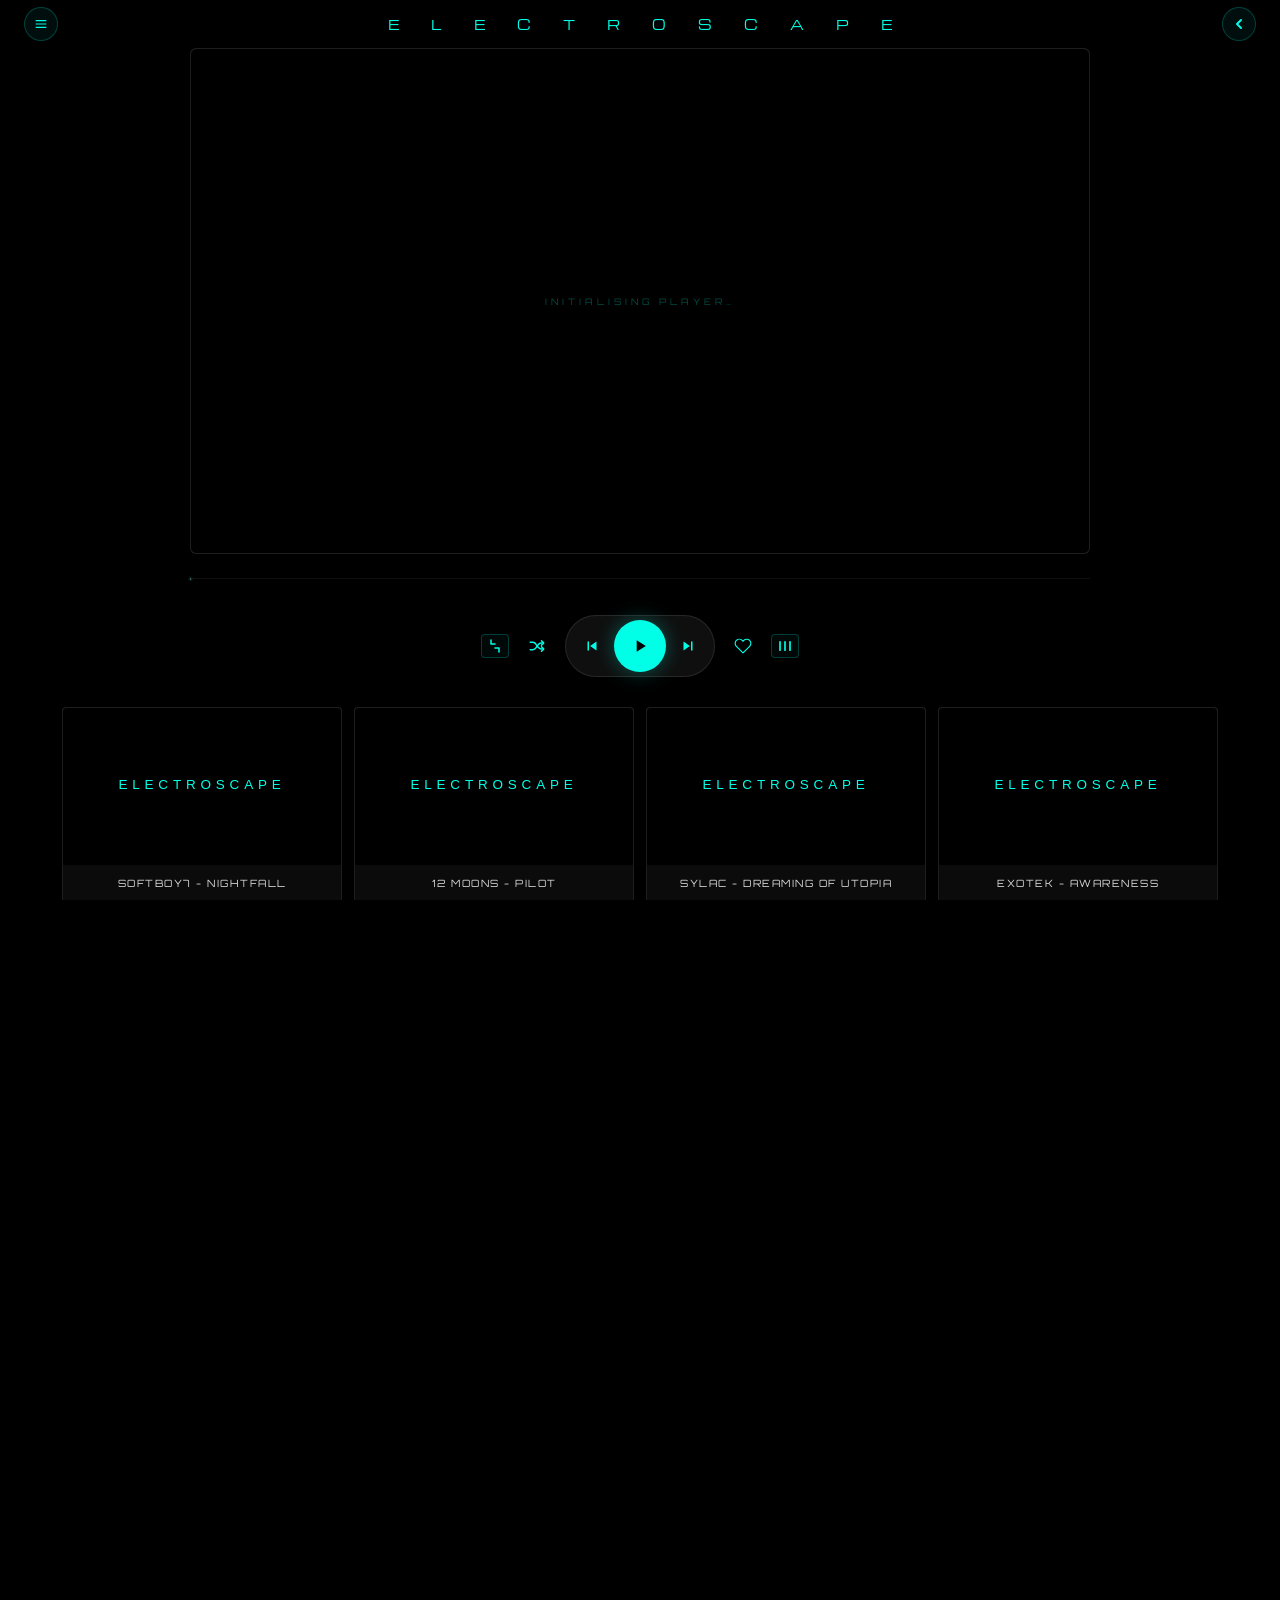
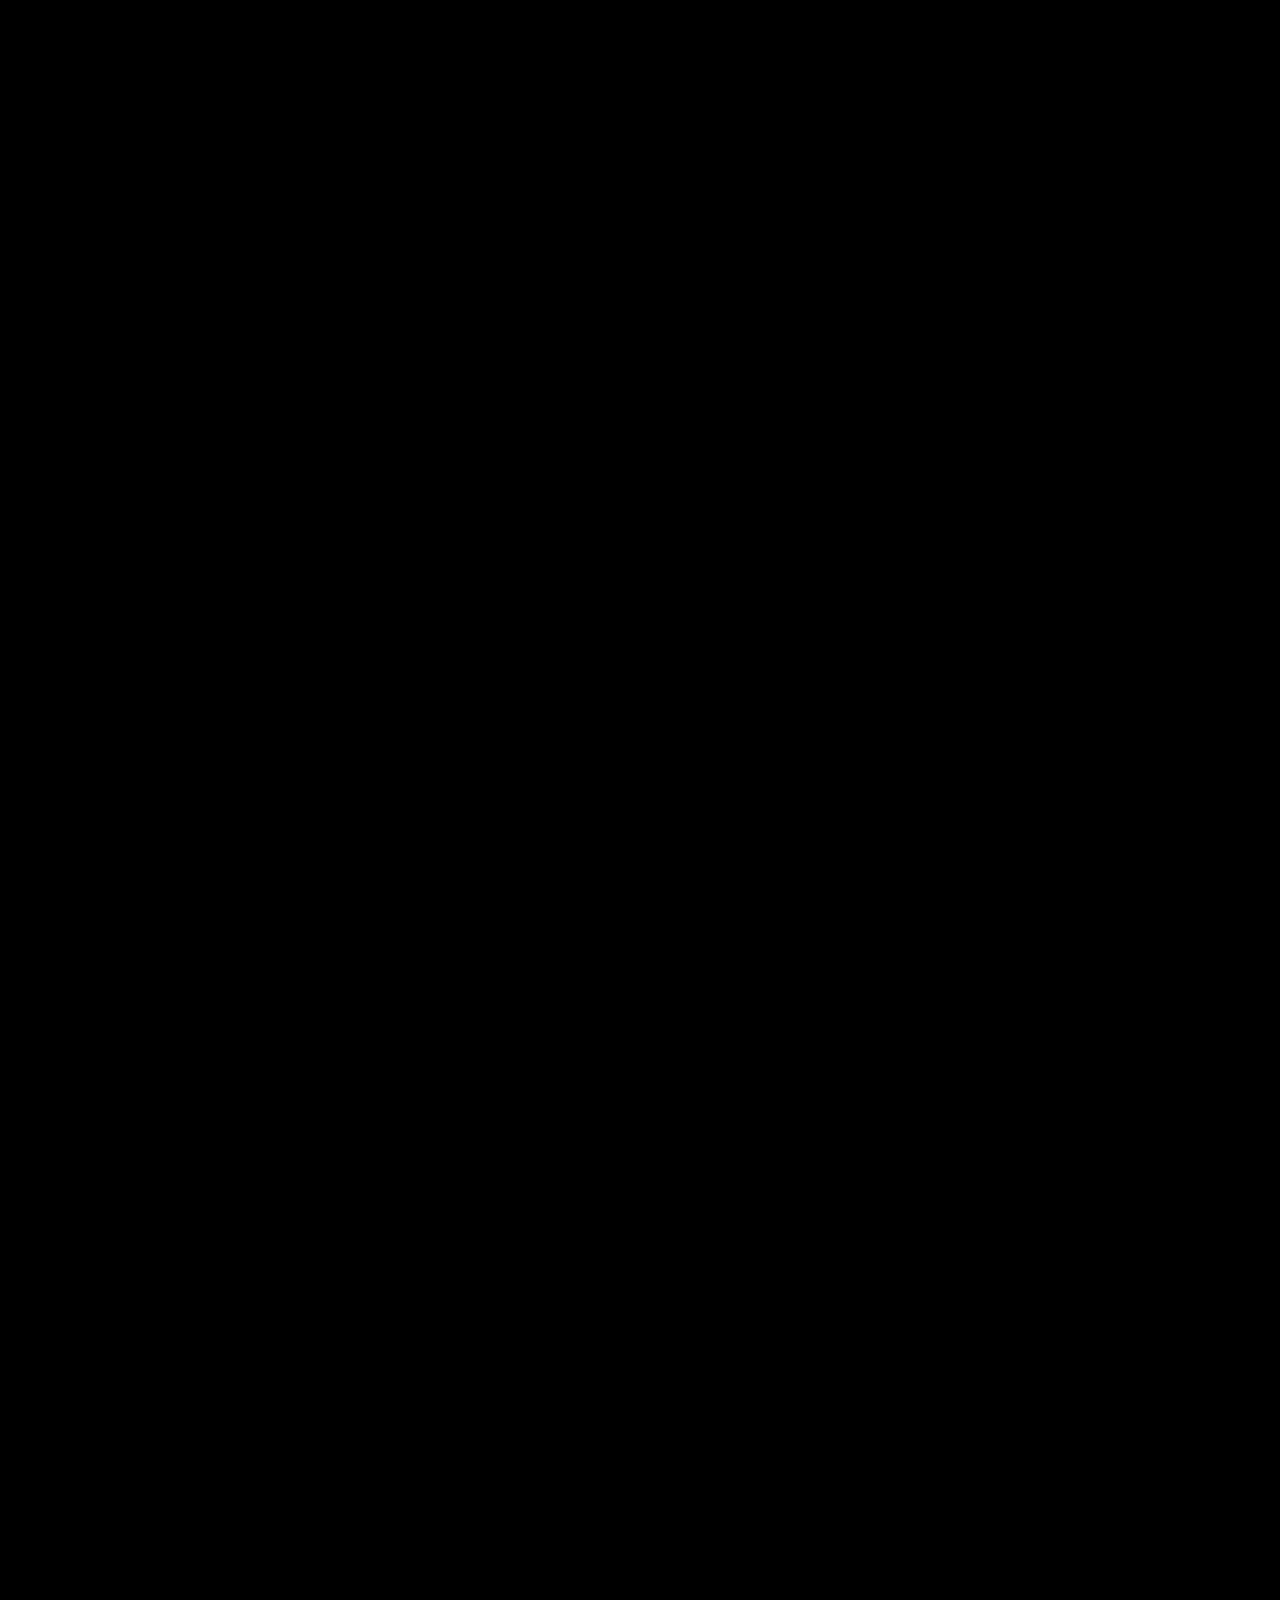
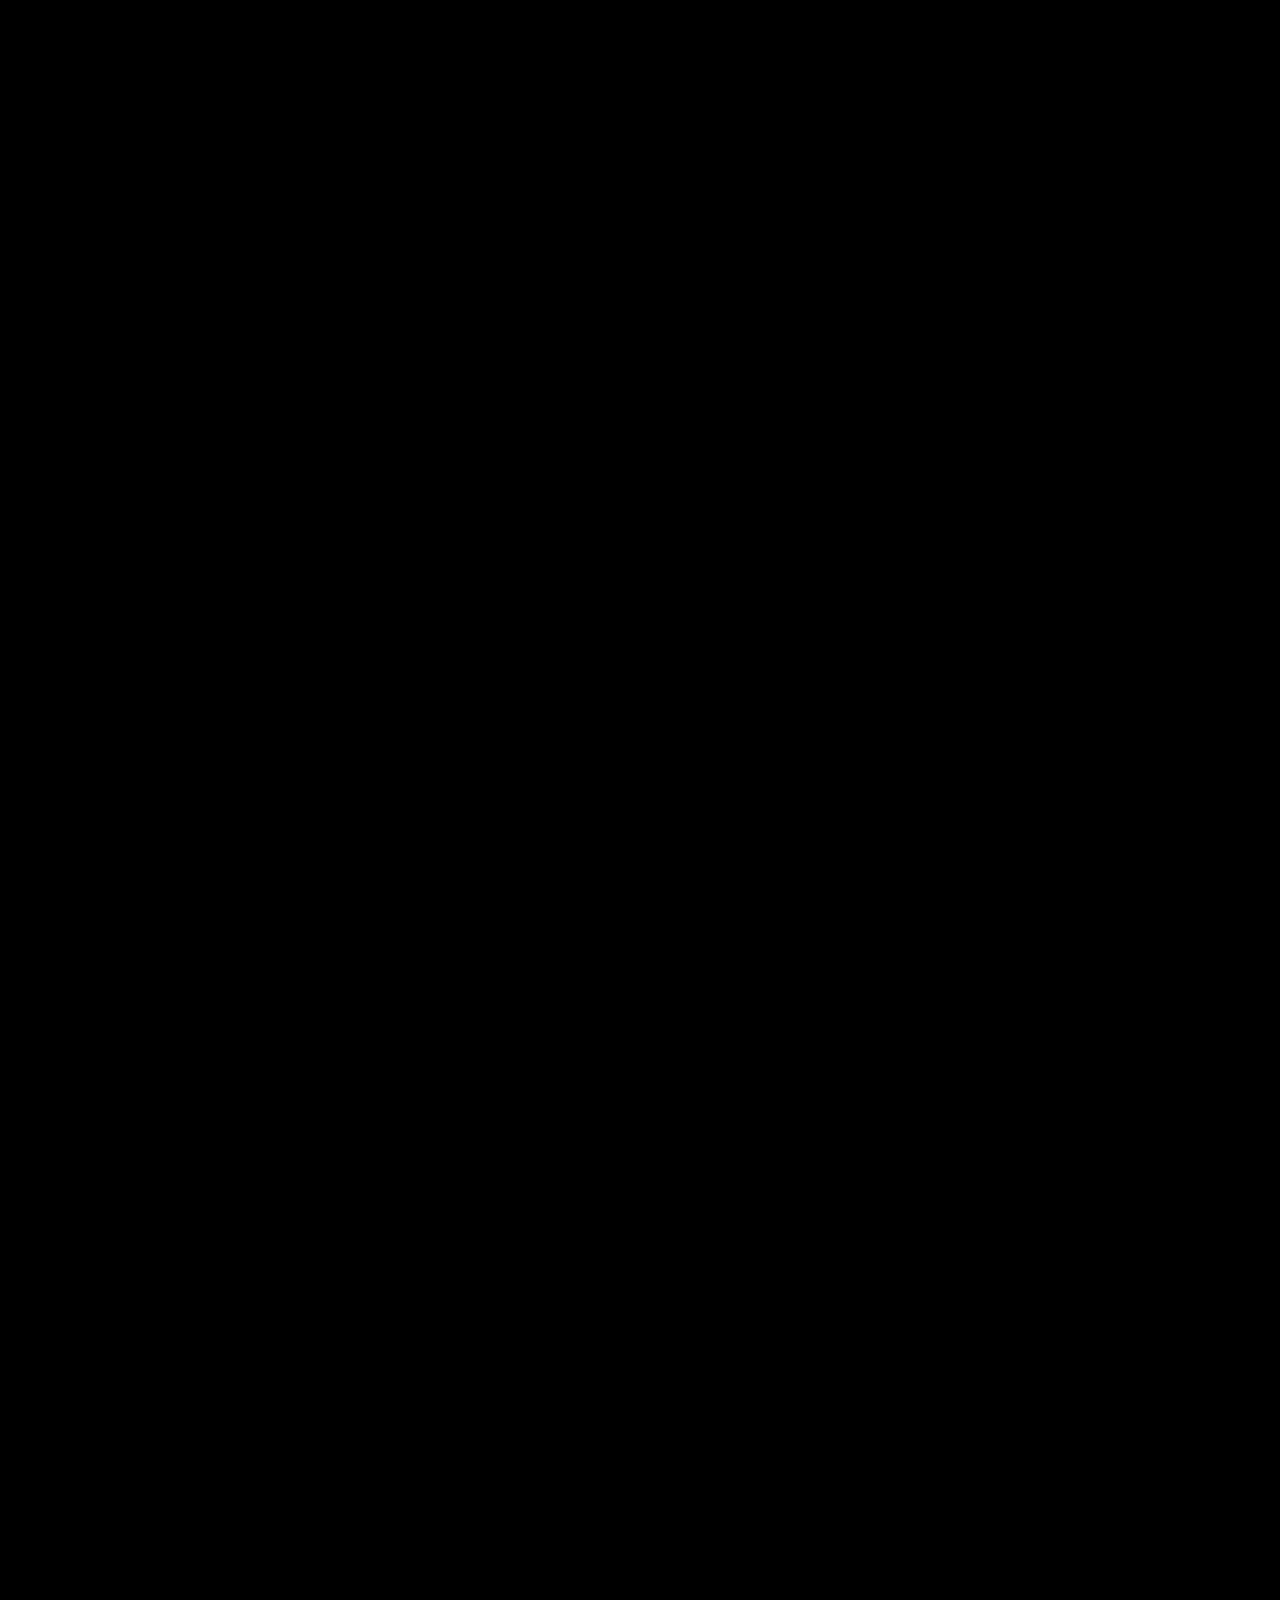
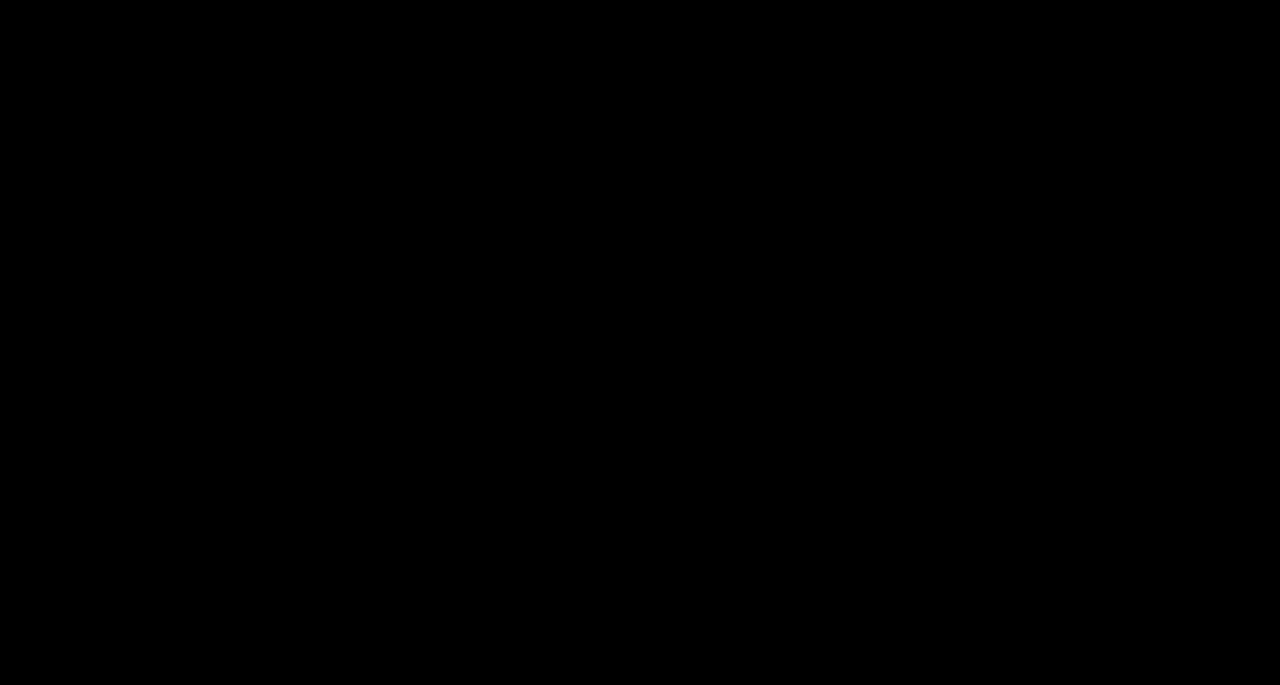
<file: index.html>
<!-- index.html | Electroscape |   -->
 
<!DOCTYPE html>
<html lang="en">
<head>
    <meta charset="UTF-8">
    <meta name="viewport" content="width=device-width, initial-scale=1.0">
    <title>Electroscape</title>
    <link href="https://fonts.googleapis.com/css2?family=Michroma&family=Orbitron:wght@400;700&family=Exo+2:wght@300;400;500&display=swap" rel="stylesheet">

    <style>
/* ============================================================
   TOKENS
   ============================================================ */
:root {
    --color-accent:       #00FFE6;
    --color-accent-dim:   rgba(0, 255, 230, 0.45);
    --color-accent-faint: rgba(0, 255, 230, 0.06);
    --color-bg:           #07080d;
    --color-bg-card:      rgba(5, 7, 12, 0.97);
    --color-border:       #1e1e1e;
    --color-border-accent:rgba(0, 255, 230, 0.22);
    --color-text:         #ffffff;
    --color-text-dim:     rgba(255, 255, 255, 0.45);
    --font-ui:            'Orbitron', sans-serif;
    --font-title:         'Michroma', sans-serif;
    --nav-height:         48px;
    --nav-logo-height:    0px;
    --z-nav:              20;
    --z-popup:            100;
    --z-logo:             10;
}

/* ============================================================
   RESET / BASE
   ============================================================ */
*, *::before, *::after { box-sizing: border-box; margin: 0; padding: 0; }

html, body {
    height: 100%;
    color: var(--color-text);
    font-family: var(--font-ui);
    overflow-x: hidden;
}

body {
    background: #000000;
}

/* ============================================================
   GLASS-MODES
   ============================================================ */
body.glass-dark {
    --glass-panel-bg: rgba(5, 8, 13, 0.64);
    --glass-surface-bg: rgba(10, 14, 20, 0.58);
    --glass-card-bg: rgba(255, 255, 255, 0.045);
    --glass-backdrop-bg: rgba(0, 0, 0, 0.62);
    --glass-border: rgba(0, 255, 230, 0.18);
    --glass-border-soft: rgba(255, 255, 255, 0.08);
    --glass-shadow: 0 30px 90px rgba(0, 0, 0, 0.72), inset 0 1px 0 rgba(255, 255, 255, 0.05);
    --glass-blur: blur(22px) saturate(135%);
}

body.glass-dark #nav-popup {
    background: var(--glass-panel-bg);
    border-color: var(--glass-border);
    box-shadow: var(--glass-shadow);
    backdrop-filter: var(--glass-blur);
    -webkit-backdrop-filter: var(--glass-blur);
}

body.glass-dark .video,
body.glass-dark .music-card,
body.glass-dark .fav-row,
body.glass-dark #player-container {
    background: var(--glass-card-bg);
    border-color: var(--glass-border-soft);
    box-shadow: inset 0 1px 0 rgba(255, 255, 255, 0.04);
    backdrop-filter: var(--glass-blur);
    -webkit-backdrop-filter: var(--glass-blur);
}

/* Dark glass tuning: keep the link popup vivid, but make larger panels neutral black. */
body.glass-dark #fav-backdrop {
    background: rgba(0, 0, 0, 0.5);
}

body.glass-dark .fav-row {
    background: rgba(4, 5, 7, 0.52);
    border-bottom-color: rgba(255,255,255,0.07);
}

body.glass-dark #music-section {
    background: rgba(0, 0, 0, 0.42);
    backdrop-filter: blur(18px) saturate(95%);
    -webkit-backdrop-filter: blur(18px) saturate(95%);
}

body.glass-dark .music-modal-box {
    background: rgba(4, 5, 7, 0.48);
    border: 1px solid rgba(0, 255, 230, 0.14);
    box-shadow: 0 34px 90px rgba(0,0,0,0.72), inset 0 1px 0 rgba(255,255,255,0.055);
    backdrop-filter: blur(30px) saturate(120%);
    -webkit-backdrop-filter: blur(30px) saturate(120%);
}

body.glass-dark .music-card {
    background: rgba(5, 7, 10, 0.26);
    border-color: rgba(255,255,255,0.12);
    box-shadow:
        inset 0 1px 0 rgba(255,255,255,0.085),
        inset 0 -1px 0 rgba(0,0,0,0.34),
        0 16px 42px rgba(0,0,0,0.22);
    backdrop-filter: blur(34px) saturate(118%);
    -webkit-backdrop-filter: blur(34px) saturate(118%);
}

/* ============================================================
   NAV-TOP
   ============================================================ */
#nav-top {
    position: relative;
    display: flex;
    justify-content: space-between;
    align-items: center;
    height: var(--nav-height);
    padding: 0 24px;
    z-index: var(--z-nav);
    transition: opacity 0.22s ease;
}

/* ============================================================
   NAV-LINKS-BTN
   ============================================================ */
#nav-links-btn {
    width: 34px;
    height: 34px;
    border-radius: 50%;
    border: 1px solid rgba(0,255,230,0.22);
    background: rgba(0,255,230,0.06);
    cursor: pointer;
    color: var(--color-accent);
    transition: background 0.2s ease, border-color 0.2s ease;
    outline: none;
    display: inline-flex;
    align-items: center;
    justify-content: center;
}
#nav-links-btn:hover,
#nav-links-btn.is-open {
    background: rgba(0,255,230,0.12);
    border-color: var(--color-accent);
}
#nav-links-btn svg {
    width: 16px;
    height: 16px;
    display: block;
}
#nav-fav-btn {
    width: 34px;
    height: 34px;
    border-radius: 50%;
    border: 1px solid rgba(0,255,230,0.22);
    background: rgba(0,255,230,0.06);
    color: var(--color-accent);
    display: inline-flex;
    align-items: center;
    justify-content: center;
    cursor: pointer;
    transition: background 0.2s ease, border-color 0.2s ease;
    outline: none;
    position: relative;
}
#nav-fav-btn:hover,
#nav-fav-btn.is-active {
    background: rgba(0,255,230,0.12);
    border-color: var(--color-accent);
}
#nav-fav-btn svg {
    width: 16px;
    height: 16px;
    display: block;
}
#nav-fav-btn.queue-active::after {
    content: '';
    position: absolute;
    top: 50%;
    left: -6px;
    transform: translateY(-50%);
    width: 7px;
    height: 7px;
    border-radius: 50%;
    background: var(--color-accent);
    box-shadow: 0 0 8px rgba(0,255,230,0.8);
    z-index: 2;
    pointer-events: none;
}

/* ============================================================
   NAV POPUP
   ============================================================ */
#nav-popup {
    position: absolute;
    top: calc(var(--nav-height) + 2px);
    left: 50%;
    z-index: var(--z-popup);
    width: 520px;

    background: var(--color-bg-card);
    border: none;
    border-radius: 6px;
    box-shadow:
        0 28px 72px rgba(0, 0, 0, 0.82),
        0 0 40px rgba(0, 255, 230, 0.07);

    opacity: 0;
    pointer-events: none;
    transform: translateX(-50%) translateY(-8px);
    transition: opacity 0.22s ease, transform 0.22s ease;
}

#nav-popup.is-open {
    opacity: 1;
    pointer-events: auto;
    transform: translateX(-50%) translateY(0);
}

#nav-popup-backdrop {
    position: fixed;
    inset: 0;
    z-index: 99;
    background: transparent;
    opacity: 0;
    pointer-events: none;
    border: 0;
    padding: 0;
    margin: 0;
}
#nav-popup-backdrop.is-active {
    opacity: 1;
    pointer-events: auto;
}

.nav-popup-item {
    display: flex;
    align-items: center;
    justify-content: center;
    padding: 18px 28px;
    font-family: 'Michroma', sans-serif;
    font-size: 9.375px;
    font-weight: 400;
    letter-spacing: 3px;
    line-height: 2.0;
    text-transform: uppercase;
    color: var(--color-text);
    text-decoration: none;
    border-bottom: 1px solid var(--color-border);
    transition: color 0.2s ease, background 0.2s ease;
    cursor: pointer;
    background: transparent;
    border-left: none;
    border-right: none;
    border-top: none;
    width: 100%;
    text-align: center;
    outline: none;
}

.nav-popup-item:first-child { border-radius: 5px 5px 0 0; }
.nav-popup-item:last-child  { border-bottom: none; border-radius: 0 0 5px 5px; }

.nav-popup-item:hover {
    color: var(--color-accent);
    background: var(--color-accent-faint);
}

/* ============================================================
   NAV-LOGO — 100% original elasticAssemble, untouched
   ============================================================ */
#nav-logo {
    position: fixed;
    top: 0;
    left: 0;
    right: 0;
    height: var(--nav-height);
    display: flex;
    align-items: center;
    justify-content: center;
    pointer-events: none;
    z-index: 19;
    visibility: visible;
    opacity: 1;
    transition: opacity 0.6s ease, visibility 0.6s ease;
}

#nav-logo.is-hidden {
    opacity: 0;
    visibility: hidden;
}

/* Exact copy of original .fly-in-title */
#nav-logo h1 {
    font-family: 'Michroma', sans-serif;
    font-size: 13px;
    font-weight: 400;
    color: #00FFE6;
    text-transform: uppercase;
    margin: 0;
    height: var(--nav-height);
    align-items: center;
    display: flex;
    justify-content: center;
    overflow: hidden;
    cursor: pointer;
}

/* Exact copy of original .fly-in-title span */
#nav-logo h1 span {
    display: inline-block;
    letter-spacing: 16px;
    text-indent: 16px;
    opacity: 0;
    animation: elasticAssemble 2.4s cubic-bezier(0.175, 0.885, 0.32, 1.275) forwards;
    transform: translateX(-100vw);
}

/* Exact original delays */
#nav-logo h1 span:nth-child(1)  { animation-delay: 0.1s; }
#nav-logo h1 span:nth-child(2)  { animation-delay: 0.3s; }
#nav-logo h1 span:nth-child(3)  { animation-delay: 0.5s; }
#nav-logo h1 span:nth-child(4)  { animation-delay: 0.7s; }
#nav-logo h1 span:nth-child(5)  { animation-delay: 0.9s; }
#nav-logo h1 span:nth-child(6)  { animation-delay: 1.1s; }
#nav-logo h1 span:nth-child(7)  { animation-delay: 1.3s; }
#nav-logo h1 span:nth-child(8)  { animation-delay: 1.5s; }
#nav-logo h1 span:nth-child(9)  { animation-delay: 1.7s; }
#nav-logo h1 span:nth-child(10) { animation-delay: 1.9s; }
#nav-logo h1 span:nth-child(11) { animation-delay: 2.1s; }
#nav-logo h1 span:nth-child(12) { animation-delay: 2.3s; }

@media (max-width: 620px) {
    #nav-logo {
        display: none;
    }
}

/* Exact original keyframes */
@keyframes elasticAssemble {
    0%   { opacity: 0; transform: translateX(-100vw); }
    30%  { opacity: 1; }
    100% { opacity: 1; transform: translateX(0); }
}

/* ============================================================
   PLAYER-CONTROLS
   ============================================================ */
#player-controls {
    display: flex;
    align-items: center;
    justify-content: center;
    gap: 8px;
    padding: 12px 18px 14px;
    position: relative;
}


.fav-heart-btn {
    position: absolute;
    top: 8px;
    right: 8px;
    background: rgba(0,0,0,0.45);
    backdrop-filter: blur(8px);
    -webkit-backdrop-filter: blur(8px);
    border: 1px solid rgba(0,255,230,0.2);
    border-radius: 50%;
    width: 30px;
    height: 30px;
    display: flex;
    align-items: center;
    justify-content: center;
    cursor: pointer;
    z-index: 10;
    opacity: 0;
    transition: opacity 0.25s, border-color 0.25s, background 0.25s;
    padding: 0;
    color: #00FFE6;
}
.video:hover .fav-heart-btn,
.fav-heart-btn.is-active { opacity: 1; }
.fav-heart-btn:hover { background: rgba(0,0,0,0.7); border-color: #00FFE6; }
.fav-heart-svg { width: 14px; height: 14px; display: block; }
.fav-heart-btn .fav-heart-path { fill: none; stroke: #00FFE6; }
.fav-heart-btn.is-active .fav-heart-path { fill: #00FFE6; stroke: #00FFE6; }

/* ============================================================
   VIDEO-GRID
   ============================================================ */
#video-grid {
    --video-grid-gap: 12px;
    --video-card-max: 280px;
    display: grid;
    grid-template-columns: repeat(4, minmax(0, var(--video-card-max)));
    gap: var(--video-grid-gap);
    justify-content: center;
    width: fit-content;
    max-width: calc((var(--video-card-max) * 4) + (var(--video-grid-gap) * 3));
    margin: 0 auto;
    padding: 16px 0 48px;
    box-sizing: border-box;
}

@media (max-width: 1200px) {
    #video-grid { grid-template-columns: repeat(3, minmax(0, var(--video-card-max))); }
}

@media (max-width: 920px) {
    #video-grid { grid-template-columns: repeat(2, minmax(0, var(--video-card-max))); }
}

@media (max-width: 620px) {
    #video-grid { grid-template-columns: minmax(0, var(--video-card-max)); }
}

.video {
    background: #080808;
    border-radius: 4px;
    border: 1px solid #1a1a1a;
    cursor: pointer;
    position: relative;
    overflow: visible;
    transition: transform 0.3s ease, background 0.3s ease;
}
.video:hover { transform: scale(1.03); background: #111; }

.video.is-playing {
    border-color: rgba(0,255,230,0.0) !important;
}

.thumb-container {
    width: 100%;
    aspect-ratio: 16 / 9;
    background-size: cover;
    background-position: center;
    background-color: #050505;
    border-radius: 4px 4px 0 0;
}

.video-label {
    display: block;
    width: 100%;
    padding: 12px 14px;
    font-family: 'Orbitron', sans-serif;
    font-size: 10px;
    text-transform: uppercase;
    letter-spacing: 1.5px;
    color: rgba(255,255,255,0.85);
    text-align: center;
    box-sizing: border-box;
    white-space: nowrap;
    overflow: hidden;
    text-overflow: ellipsis;
}

.overlay-btn {
    position: absolute;
    top: 38%;
    left: 50%;
    transform: translate(-50%, -50%);
    background: rgba(0,0,0,0.25);
    backdrop-filter: blur(16px);
    -webkit-backdrop-filter: blur(16px);
    color: #00FFE6;
    font-family: 'Orbitron', sans-serif;
    font-size: 9px;
    font-weight: 500;
    letter-spacing: 4px;
    text-transform: uppercase;
    white-space: nowrap;
    border: 1px solid rgba(0,255,230,0.25);
    border-radius: 3px;
    padding: 9px 16px;
    opacity: 0;
    transition: opacity 0.25s ease;
    pointer-events: none;
}

@media (hover: hover) and (pointer: fine) {
    .video:hover .overlay-btn { opacity: 1; }
}

/* ============================================================
   VERSION-FOOTER
   ============================================================ */
#version-footer {
    display: block;
    margin: 48px auto 110px;
    padding: 16px 0;
    width: min(980px, calc(100% - 40px));
    text-align: center;
    color: #00FFE6;
    font-family: 'Orbitron', sans-serif;
    font-size: 9px;
    font-weight: 400;
    letter-spacing: 3px;
    text-transform: uppercase;
}

/* ============================================================
   PROGRESS-BAR
   ============================================================ */
#progress-bar-wrap {
    width: 100%;
    max-width: 900px;
    margin: 0 auto;
    padding: 0 0 24px;
    box-sizing: border-box;
}

#progress-bar-track {
    width: 100%;
    height: 1px;
    background: rgba(255,255,255,0.06);
    border-radius: 999px;
    cursor: pointer;
    position: relative;
    box-shadow: 0 0 8px rgba(0,255,230,0.04);
}

/* Extended hit area — easier to grab, larger on touch */
#progress-bar-track::before {
    content: '';
    position: absolute;
    inset: -12px 0;
}
@media (hover: none) {
    #progress-bar-track::before { inset: -20px 0; }
}

#progress-bar-fill {
    height: 100%;
    width: 0%;
    background: linear-gradient(90deg, rgba(0,180,160,0.7) 0%, #00FFE6 60%, rgba(200,255,250,0.95) 100%);
    border-radius: 999px;
    pointer-events: none;
    transition: width 0.15s linear;
    box-shadow: 0 0 3px rgba(0,255,230,0.45), 0 0 8px rgba(0,255,230,0.18);
    position: relative;
}

/* Glowing tip at the leading edge */
#progress-bar-fill::after {
    content: '';
    position: absolute;
    right: -1px;
    top: 50%;
    transform: translateY(-50%);
    width: 1px;
    height: 1px;
    border-radius: 50%;
    background: rgba(220,255,252,0.9);
    box-shadow: 0 0 2px 1px rgba(0,255,230,0.3);
    opacity: 0.8;
}

/* ============================================================
   PLAYER-BOX
   ============================================================ */
#player-section {
    width: 100%;
    max-width: 1600px;
    margin: 0 auto;
    padding: 0 24px;
    box-sizing: border-box;
}

#player-box {
    max-width: 900px;
    margin: 0 auto 24px auto;
    position: relative;
}

#player-container {
    aspect-ratio: 16 / 9;
    border-radius: 6px;
    width: 100%;
    border: 1px solid #1a1a1a;
    background: #000;
    overflow: hidden;
    position: relative;
}

/* Loading state — shown before YouTube API fires */
#player-loading {
    position: absolute;
    inset: 0;
    display: flex;
    align-items: center;
    justify-content: center;
    background: #000;
    color: rgba(0,255,230,0.3);
    font-family: 'Orbitron', sans-serif;
    font-size: 9px;
    letter-spacing: 4px;
    text-transform: uppercase;
    pointer-events: none;
    transition: opacity 0.4s ease;
    border-radius: 6px;
}

#player-loading.is-hidden {
    opacity: 0;
}

#yt-player {
    width: 100%;
    height: 100%;
    position: absolute;
    inset: 0;
}
/* ============================================================
   MUSIC-SECTION
   ============================================================ */
#music-section {
    display: none;
    position: fixed;
    inset: 0;
    z-index: 1700;
    padding: clamp(64px, 8vh, 88px) clamp(14px, 4vw, 48px) 102px;
    box-sizing: border-box;
    background: rgba(0, 0, 0, 0.82);
    backdrop-filter: blur(14px);
    -webkit-backdrop-filter: blur(14px);
    text-align: left;
}

#music-section.active {
    display: flex;
    align-items: flex-start;
    justify-content: center;
}

.music-modal-box {
    width: min(1180px, 100%);
    max-height: calc(100vh - 156px);
    overflow-y: auto;
    padding: 38px clamp(16px, 3vw, 34px) 34px;
    box-sizing: border-box;
    border: none;
    border-radius: 10px;
    background: rgba(255, 255, 255, 0.03);
    backdrop-filter: blur(20px);
    -webkit-backdrop-filter: blur(20px);
    box-shadow: 0 32px 80px rgba(0, 0, 0, 0.6);
    scrollbar-width: thin;
    scrollbar-color: #000000 transparent;
    position: relative;
}

.music-modal-box::-webkit-scrollbar { width: 6px; }
.music-modal-box::-webkit-scrollbar-thumb {
    background: #000000;
    border-radius: 999px;
}

.music-close-btn {
    position: absolute;
    top: 16px;
    left: 20px;
    z-index: 2;
    width: 32px;
    height: 32px;
    display: flex;
    align-items: center;
    justify-content: center;
    border: none;
    border-radius: 0;
    background: transparent;
    color: rgba(255,255,255,0.5);
    font-family: 'Orbitron', sans-serif;
    font-size: 18px;
    line-height: 1;
    cursor: pointer;
    transition: color 0.2s ease;
}

.music-close-btn:hover { color: #00FFE6; outline: none; }

.music-page-header {
    padding: 10px 20px 30px 20px;
    font-family: 'Exo 2', sans-serif;
    font-weight: 400;
    font-size: 14px;
    color: #fff;
    letter-spacing: 6px;
    text-transform: uppercase;
    text-align: center;
}

.platform-section {
    padding: 0 20px 38px 20px;
    width: 98%;
    margin: 0 auto;
    box-sizing: border-box;
}

.platform-label {
    font-family: 'Orbitron', sans-serif;
    font-size: 11px;
    font-weight: bold;
    letter-spacing: 4px;
    text-transform: uppercase;
    color: #fff;
    margin-bottom: 14px;
    padding-bottom: 10px;
    border-bottom: 1px solid #1a1a1a;
    display: flex;
    align-items: center;
    justify-content: center;
    gap: 10px;
}

.platform-dot {
    width: 7px;
    height: 7px;
    border-radius: 50%;
    display: inline-block;
    flex-shrink: 0;
}

.dot-youtube { background: #ff0000; }
.dot-spotify { background: #00FFE6; }
.dot-tidal   { background: #ff6b35; }
.dot-deezer  { background: #a238ff; }

.music-grid {
    display: flex;
    flex-wrap: wrap;
    gap: 15px;
    justify-content: center;
    align-items: stretch;
}

.music-card {
    flex: 0 1 280px;
    min-width: 0;
    width: 100%;
    max-width: 280px;
    background: rgba(255, 255, 255, 0.04);
    backdrop-filter: blur(10px);
    -webkit-backdrop-filter: blur(10px);
    border: 1px solid rgba(255, 255, 255, 0.07);
    padding: 28px 24px 44px 24px;
    cursor: pointer;
    transition: all 0.3s ease;
    display: flex;
    flex-direction: column;
    align-items: center;
    gap: 10px;
    text-decoration: none;
    position: relative;
    overflow: hidden;
    text-align: center;
    border-radius: 8px;
}

.music-card:hover          { border-color: #00FFE6; box-shadow: 0 0 15px rgba(0,255,230,0.15); transform: translateY(-2px); }
.music-card.spotify:hover  { border-color: #00FFE6; box-shadow: 0 0 15px rgba(0,255,230,0.15); }
.music-card.tidal:hover    { border-color: #ff6b35; box-shadow: 0 0 15px rgba(255,107,53,0.15); }
.music-card.deezer:hover   { border-color: #a238ff; box-shadow: 0 0 15px rgba(162,56,255,0.15); }
.music-card.youtube:hover  { border-color: #ff0000; box-shadow: 0 0 15px rgba(255,0,0,0.15); }

.card-platform {
    font-family: 'Exo 2', sans-serif;
    font-size: 10px;
    font-weight: 500;
    letter-spacing: 4px;
    text-transform: uppercase;
}

.card-platform.spotify { color: #00FFE6; }
.card-platform.tidal   { color: #ff6b35; }
.card-platform.deezer  { color: #a238ff; }
.card-platform.youtube { color: #ff0000; }

.card-title {
    font-family: 'Exo 2', sans-serif;
    font-size: 16px;
    font-weight: 400;
    letter-spacing: 3px;
    color: #ffffff;
    text-transform: uppercase;
    line-height: 1.3;
}

.card-meta {
    font-family: 'Exo 2', sans-serif;
    font-size: 11px;
    font-weight: 300;
    color: rgba(255,255,255,0.55);
    letter-spacing: 3px;
    text-transform: uppercase;
    margin-top: auto;
}

.card-arrow {
    position: absolute;
    bottom: 18px;
    left: 50%;
    transform: translateX(-50%);
    font-family: 'Orbitron', sans-serif;
    font-size: 12px;
    color: #333;
    transition: 0.3s;
}

.music-card:hover .card-arrow { color: #00FFE6; }
.music-card.tidal:hover .card-arrow { color: #ff6b35; }
.music-card.deezer:hover .card-arrow { color: #a238ff; }
.music-card.youtube:hover .card-arrow { color: #ff0000; }

/* ============================================================
   INDEX2 HYBRID OVERRIDES
   Desktop nav + fixed player width from index
   Mobile control/fav behaviour merged onto index grid
   ============================================================ */
#player-controls.m-controls .m-transport {
    display: flex;
    align-items: center;
    background: rgba(255,255,255,0.06);
    border: 1px solid rgba(255,255,255,0.1);
    border-radius: 999px;
    padding: 4px 8px;
    backdrop-filter: blur(12px);
    -webkit-backdrop-filter: blur(12px);
}
#player-controls.m-controls .m-btn-prev,
#player-controls.m-controls .m-btn-next {
    width: 36px;
    height: 36px;
    border: none;
    background: transparent;
    color: #00FFE6;
    display: flex;
    align-items: center;
    justify-content: center;
    cursor: pointer;
    border-radius: 50%;
    transition: color 0.2s, transform 0.15s;
}
#player-controls.m-controls .m-btn-prev:hover,
#player-controls.m-controls .m-btn-next:hover { transform: scale(1.1); }
#player-controls.m-controls .m-btn-prev svg,
#player-controls.m-controls .m-btn-next svg { width: 18px; height: 18px; }
#player-controls.m-controls .m-btn-play {
    width: 52px;
    height: 52px;
    border-radius: 50%;
    border: none;
    background: #00FFE6;
    color: #000;
    display: flex;
    align-items: center;
    justify-content: center;
    cursor: pointer;
    margin: 0 4px;
    transition: transform 0.15s, box-shadow 0.2s;
    box-shadow: 0 0 20px rgba(0,255,230,0.3);
    flex-shrink: 0;
}
#player-controls.m-controls .m-btn-play:hover {
    transform: scale(1.08);
    box-shadow: 0 0 30px rgba(0,255,230,0.5);
}
#player-controls.m-controls .m-btn-play:active { transform: scale(0.95); }
#player-controls.m-controls .m-btn-play svg { width: 20px; height: 20px; }
#player-controls.m-controls .m-btn-play.is-playing { box-shadow: 0 0 40px rgba(0,255,230,0.6); }
#player-controls.m-controls .m-btn-ghost {
    width: 40px;
    height: 40px;
    border-radius: 50%;
    border: none;
    background: transparent;
    color: #00FFE6;
    display: flex;
    align-items: center;
    justify-content: center;
    cursor: pointer;
    transition: color 0.2s, transform 0.15s;
}
#player-controls.m-controls .m-btn-ghost:hover,
#player-controls.m-controls .m-btn-ghost.is-active { transform: scale(1.15); }
#player-controls.m-controls .m-btn-ghost svg { width: 18px; height: 18px; }
#m1-shuffle svg { width: 20px; height: 20px; }
#m1-fav .fav-heart-path {
    fill: none;
    transition: fill 0.2s ease;
}
#m1-fav.is-active .fav-heart-path { fill: currentColor; }
#queue-mode-banner {
    display: none;
    align-items: center;
    justify-content: space-between;
    gap: 8px;
    padding: 4px 12px 0;
}
#queue-mode-banner.is-active { display: flex; }
#queue-mode-label {
    font-family: 'Orbitron', sans-serif;
    font-size: 7px;
    letter-spacing: 2px;
    text-transform: uppercase;
    color: #00FFE6;
}
#queue-mode-exit {
    border: 1px solid rgba(0,255,230,0.28);
    border-radius: 999px;
    background: rgba(0,255,230,0.06);
    color: #00FFE6;
    font-family: 'Orbitron', sans-serif;
    font-size: 7px;
    letter-spacing: 1px;
    text-transform: uppercase;
    height: 18px;
    padding: 0 8px;
    cursor: pointer;
}
#queue-mode-exit:hover {
    border-color: rgba(0,255,230,0.6);
    background: rgba(0,255,230,0.10);
}

#ctrl-hide-toggle,
.m-dim-toggle {
    width: 28px;
    height: 24px;
    border: 1px solid rgba(0,255,230,0.22);
    border-radius: 4px;
    background: rgba(0,255,230,0.03);
    color: #00FFE6;
    display: inline-flex;
    align-items: center;
    justify-content: center;
    cursor: pointer;
    padding: 0;
    flex-shrink: 0;
    transition: border-color 0.2s, background 0.2s, box-shadow 0.2s;
}
#ctrl-hide-toggle:hover,
#ctrl-hide-toggle.is-active,
.m-dim-toggle:hover,
.m-dim-toggle.is-active {
    border-color: rgba(0,255,230,0.55);
    background: rgba(0,255,230,0.07);
}
#ctrl-hide-toggle.is-active,
.m-dim-toggle.is-active { box-shadow: 0 0 12px rgba(0,255,230,0.12); }
#ctrl-hide-toggle svg { width: 16px; height: 16px; stroke: currentColor; fill: none; }
.m-dim-toggle svg { width: 20px; height: 16px; display: block; }
.m-dim-toggle .dim-zone {
    stroke: currentColor;
    stroke-width: 2;
    stroke-linecap: round;
}

body.playlist-dim-medium #video-grid {
    opacity: 0.30;
    transition: opacity 0.28s ease;
}
body.playlist-dim-heavy #video-grid {
    opacity: 0.09;
    transition: opacity 0.28s ease;
}
body.ctrl-hidden #progress-bar-wrap {
    opacity: 0 !important;
    pointer-events: none !important;
    transition: opacity 0.3s ease;
}
/* Hide each control child individually so #ctrl-hide-toggle stays visible */
body.ctrl-hidden #m1-shuffle,
body.ctrl-hidden .m-transport,
body.ctrl-hidden #m1-fav,
body.ctrl-hidden #m1-dim-toggle {
    opacity: 0 !important;
    pointer-events: none !important;
    transition: opacity 0.3s ease;
}
/* ctrl-hide button stays at 25% and tappable */
body.ctrl-hidden #ctrl-hide-toggle {
    opacity: 0.25 !important;
    pointer-events: auto !important;
}
#fav-backdrop {
    position: fixed;
    inset: 0;
    z-index: 9350;
    background: rgba(0,0,0,0.55);
    opacity: 0;
    pointer-events: none;
    transition: opacity 0.26s;
}
#fav-backdrop.is-visible {
    opacity: 1;
    pointer-events: auto;
}
#fav-sheet {
    position: fixed;
    top: 0;
    right: 0;
    bottom: 0;
    width: min(280px, 84vw);
    z-index: 9360;
    display: flex;
    flex-direction: column;
    background: linear-gradient(180deg, rgba(5,8,11,0.74), rgba(2,4,6,0.68));
    border-left: 1px solid rgba(0,255,230,0.22);
    box-shadow: -12px 0 48px rgba(0,0,0,0.7);
    transform: translateX(110%);
    transition: transform 0.28s cubic-bezier(0.4, 0, 0.2, 1);
    backdrop-filter: blur(24px) saturate(130%);
    -webkit-backdrop-filter: blur(24px) saturate(130%);
    overflow: hidden;
}
#fav-sheet.is-open { transform: translateX(0); }
#fav-header {
    display: grid;
    grid-template-columns: 1fr 36px;
    align-items: center;
    gap: 10px;
    padding: 14px 14px 12px;
    border-bottom: 1px solid rgba(255,255,255,0.07);
    flex-shrink: 0;
}
#fav-title {
    font-family: 'Orbitron', sans-serif;
    font-size: 9px;
    letter-spacing: 4px;
    text-transform: uppercase;
    color: #00FFE6;
}
#fav-close-btn {
    width: 32px;
    height: 32px;
    border: none;
    background: transparent;
    color: #00FFE6;
    font-size: 20px;
    font-weight: 700;
    line-height: 1;
    cursor: pointer;
    display: grid;
    place-items: center;
}
#fav-close-btn:hover { background: rgba(0,255,230,0.06); }
#fav-actions {
    display: none;
    flex-direction: column;
    gap: 6px;
    padding: 6px 10px 4px;
    flex-shrink: 0;
}
.fav-actions-row {
    display: grid;
    grid-template-columns: 1fr 1fr;
    gap: 6px;
}
#fav-play-all-btn,
#fav-clear-btn,
#fav-repeat-btn {
    border: 1px solid rgba(0,255,230,0.28);
    border-radius: 4px;
    background: rgba(0,255,230,0.06);
    color: #00FFE6;
    font-family: 'Orbitron', sans-serif;
    font-size: 8px;
    letter-spacing: 2px;
    text-transform: uppercase;
    padding: 7px 10px;
    cursor: pointer;
    transition: border-color 0.2s, background 0.2s, color 0.2s;
}
#fav-play-all-btn:hover,
#fav-clear-btn:hover,
#fav-repeat-btn:hover {
    border-color: rgba(0,255,230,0.6);
    background: rgba(0,255,230,0.10);
}
#fav-repeat-btn { width: 100%; }
#fav-repeat-btn.is-active {
    border-color: rgba(0,255,230,0.75);
    background: rgba(0,255,230,0.16);
    color: #b6fff4;
    box-shadow: 0 0 0 1px rgba(0,255,230,0.14) inset;
}
#fav-empty {
    display: flex;
    flex: 1;
    align-items: center;
    justify-content: center;
    padding: 28px;
    color: #00FFE6;
    font-size: 8px;
    letter-spacing: 3px;
    text-transform: uppercase;
    text-align: center;
}
#fav-list {
    list-style: none;
    margin: 0;
    padding: 0;
    overflow-y: auto;
    flex: 1;
    scrollbar-width: thin;
    scrollbar-color: rgba(0,255,230,0.28) transparent;
}
#fav-list::-webkit-scrollbar { width: 3px; }
#fav-list::-webkit-scrollbar-thumb { background: rgba(0,255,230,0.28); border-radius: 999px; }
/* Row: thumb / buttons / title — vertical stack */
.fav-row {
    display: flex;
    flex-direction: column;
    align-items: stretch;
    padding: 7px 10px 9px;
    border-bottom: 1px solid rgba(255,255,255,0.05);
    cursor: pointer;
    transition: background 0.18s;
}
.fav-row:hover { background: rgba(0,255,230,0.03); }
.fav-row-thumb {
    width: 100%;
    height: 60px;
    border-radius: 5px;
    background-color: #111;
    background-size: cover;
    background-position: center;
    box-shadow: inset 0 0 0 1px rgba(0,255,230,0.1);
    flex-shrink: 0;
    margin-bottom: 5px;
}
.fav-row-main { min-width: 0; }
.fav-row-title {
    color: #fff;
    font-size: 9px;
    letter-spacing: 0.3px;
    line-height: 1.35;
    text-transform: uppercase;
    display: -webkit-box;
    -webkit-line-clamp: 2;
    -webkit-box-orient: vertical;
    overflow: hidden;
    text-align: center;
}
.fav-row-controls {
    display: flex;
    flex-direction: row;
    gap: 4px;
    justify-content: center;
    margin-bottom: 5px;
}
.fav-row-btn {
    flex: 1;
    height: 20px;
    border: 1px solid rgba(0,255,230,0.22);
    border-radius: 3px;
    background: rgba(0,255,230,0.04);
    color: #00FFE6;
    display: inline-flex;
    align-items: center;
    justify-content: center;
    cursor: pointer;
    transition: border-color 0.2s, background 0.2s, opacity 0.2s;
}
.fav-row-btn:hover:not(:disabled) {
    border-color: rgba(0,255,230,0.62);
    background: rgba(0,255,230,0.08);
}
.fav-row-btn:disabled {
    opacity: 0.25;
    cursor: default;
}
.fav-row-btn svg {
    width: 10px;
    height: 10px;
    display: block;
}
.fav-remove-btn {
    font-size: 12px;
    font-weight: 700;
    line-height: 1;
}
#fav-footer {
    display: none;
    flex-direction: column;
    gap: 7px;
    padding: 8px 10px 10px;
    border-top: 1px solid rgba(255,255,255,0.07);
    flex-shrink: 0;
}
#fav-queue-label {
    font-family: 'Orbitron', sans-serif;
    font-size: 8px;
    letter-spacing: 2.5px;
    text-transform: uppercase;
    color: rgba(0,255,230,0.78);
    text-align: center;
}
.fav-transport-row {
    display: grid;
    grid-template-columns: repeat(3, 1fr);
    gap: 6px;
}
.fav-panel-btn {
    height: 32px;
    border: 1px solid rgba(0,255,230,0.22);
    border-radius: 4px;
    background: rgba(0,255,230,0.04);
    color: #00FFE6;
    font-family: 'Orbitron', sans-serif;
    font-size: 8px;
    letter-spacing: 2px;
    text-transform: uppercase;
    display: inline-flex;
    align-items: center;
    justify-content: center;
    cursor: pointer;
    transition: border-color 0.2s, background 0.2s, opacity 0.2s;
}
.fav-panel-btn:hover:not(:disabled) {
    border-color: rgba(0,255,230,0.55);
    background: rgba(0,255,230,0.08);
}
.fav-panel-btn:disabled { opacity: 0.35; cursor: default; }
body.fav-open { overflow: hidden; }
body.fav-open #nav-top,
body.fav-open #nav-logo {
    opacity: 0;
    pointer-events: none;
}
body.fav-open #nav-popup,
body.fav-open #nav-popup-backdrop {
    opacity: 0;
    pointer-events: none;
}
@media (min-width: 621px) { .fav-row-thumb { height: 80px; } }

    </style>
</head>
<body class="glass-dark">

    <!-- NAV-TOP -->
    <nav id="nav-top">
        <button id="nav-links-btn" aria-expanded="false" aria-controls="nav-popup">
            <svg viewBox="0 0 24 24" fill="none" stroke="currentColor" stroke-width="1.8" aria-hidden="true">
                <path d="M4 7h16M4 12h16M4 17h16"/>
            </svg>
        </button>
        <button id="nav-fav-btn" type="button" aria-label="Open favourites" aria-expanded="false" aria-controls="fav-sheet">
            <svg viewBox="0 0 24 24" fill="none" stroke="currentColor" stroke-width="3" stroke-linecap="round" stroke-linejoin="round" aria-hidden="true">
                <path d="M15 18l-6-6 6-6"/>
            </svg>
        </button>

        <button id="nav-popup-backdrop" type="button" aria-label="Close navigation links" tabindex="-1"></button>
        <div id="nav-popup" role="dialog" aria-label="Navigation links">
            
            <a class="nav-popup-item" href="https://links.electroscapex.com/" target="_blank" rel="noopener noreferrer">Weblinks</a>
            <button class="nav-popup-item" id="nav-music-btn" type="button">Music Directory</button>
            <a class="nav-popup-item" href="https://electroscapex.com/tv.html" target="_blank" rel="noopener noreferrer">TV</a>
	    <a class="nav-popup-item" href="https://imagevault.electroscapex.com/" target="_blank" rel="noopener noreferrer">Image Vault</a>
            <a class="nav-popup-item" href="https://electroscapex.com" target="_blank" rel="noopener noreferrer">Electroscape</a>
            <a class="nav-popup-item" href="mobile3.html" rel="noopener noreferrer">MX</a>

        </div>
    </nav>

    <!-- NAV-LOGO -->
    <div id="nav-logo">
        <h1 aria-label="Electroscape">
            <span>E</span><span>L</span><span>E</span><span>C</span><span>T</span><span>R</span><span>O</span><span>S</span><span>C</span><span>A</span><span>P</span><span>E</span>
        </h1>
    </div>

    <!-- =====================================================
         PLAYER-SECTION
         ===================================================== -->
    <div id="player-section">

        <!-- PLAYER-BOX -->
        <div id="player-box">
            <div id="player-container">
                <div id="player-loading">Initialising player&hellip;</div>
                <div id="yt-player"></div>
            </div>
        </div>

        <!-- PROGRESS-BAR -->
        <div id="progress-bar-wrap">
            <div id="progress-bar-track">
                <div id="progress-bar-fill"></div>
            </div>
        </div>
        <div id="queue-mode-banner" aria-live="polite">
            <span id="queue-mode-label">FAV QUEUE ACTIVE</span>
            <button id="queue-mode-exit" type="button" aria-label="Exit favourites queue">Exit Fav Queue</button>
        </div>

        <!-- PLAYER-CONTROLS -->
        <div id="player-controls" class="m-controls">
            <button id="ctrl-hide-toggle" type="button" aria-label="Hide playback controls" aria-pressed="false">
                <svg viewBox="0 0 16 16" aria-hidden="true">
                    <path d="M4 2v4H8" stroke-width="1.5" stroke-linecap="round" stroke-linejoin="round"/>
                    <path d="M12 14v-4H8" stroke-width="1.5" stroke-linecap="round" stroke-linejoin="round"/>
                </svg>
            </button>
            <button class="m-btn-ghost" id="m1-shuffle" aria-label="Shuffle">
                <svg viewBox="0 0 24 24" fill="none" stroke="currentColor" stroke-width="2" stroke-linecap="round" stroke-linejoin="round">
                    <path d="M3 7h3.4c2 0 3.2 1 4.4 2.8l2.4 3.4C14.4 15 15.6 16 17.6 16H19"/>
                    <path d="M3 17h3.4c2 0 3.2-1 4.4-2.8l2.4-3.4C14.4 9 15.6 8 17.6 8H19"/>
                    <path d="M18 5l3 3-3 3" fill="none"/>
                    <path d="M18 13l3 3-3 3" fill="none"/>
                </svg>
            </button>
            <div class="m-transport">
                <button class="m-btn-prev" id="m1-prev" aria-label="Previous">
                    <svg viewBox="0 0 24 24" fill="currentColor"><path d="M6 6h2v12H6zm3.5 6 8.5 6V6z"/></svg>
                </button>
                <button class="m-btn-play" id="m1-play" aria-label="Play">
                    <svg viewBox="0 0 24 24" fill="currentColor"><path d="M8 5v14l11-7z"/></svg>
                </button>
                <button class="m-btn-next" id="m1-next" aria-label="Next">
                    <svg viewBox="0 0 24 24" fill="currentColor"><path d="M16 6h2v12h-2zM6 6v12l8.5-6z"/></svg>
                </button>
            </div>
            <button class="m-btn-ghost" id="m1-fav" aria-label="Add current track to favourites" aria-pressed="false">
                <svg viewBox="0 0 24 24" fill="none" stroke="currentColor" stroke-width="1.5" stroke-linecap="round" stroke-linejoin="round" aria-hidden="true">
                    <path class="fav-heart-path" d="M20.84 4.61a5.5 5.5 0 0 0-7.78 0L12 5.67l-1.06-1.06a5.5 5.5 0 0 0-7.78 7.78l1.06 1.06L12 21.23l7.78-7.78 1.06-1.06a5.5 5.5 0 0 0 0-7.78z"/>
                </svg>
            </button>
            <button class="m-dim-toggle" id="m1-dim-toggle" type="button" aria-label="Dim grid">
                <svg class="m-dim-icon" viewBox="0 0 24 18" fill="none" aria-hidden="true"></svg>
            </button>
        </div><!-- end #player-controls -->

        <!-- VIDEO-GRID -->
        <div id="video-grid"></div>

        <!-- VERSION FOOTER -->
        <div id="version-footer">8.1</div>

    </div><!-- end #player-section -->

    <!-- FAV-BACKDROP -->
    <div id="fav-backdrop" aria-hidden="true"></div>

    <!-- FAVOURITES SHEET -->
    <section id="fav-sheet" role="dialog" aria-modal="true" aria-label="Favourites">
        <div id="fav-header">
            <span id="fav-title">Favourites</span>
            <button id="fav-close-btn" type="button" aria-label="Close favourites">&times;</button>
        </div>
        <div id="fav-actions">
            <div class="fav-actions-row">
                <button id="fav-play-all-btn" type="button">Play All</button>
                <button id="fav-clear-btn" type="button">Clear All</button>
            </div>
            <button id="fav-repeat-btn" type="button" aria-pressed="false">Repeat All</button>
        </div>
        <div id="fav-empty">No favourites yet.</div>
        <ul id="fav-list"></ul>
        <div id="fav-footer">
            <div id="fav-queue-label">Now Controlling: Main Queue</div>
            <div class="fav-transport-row">
                <button class="fav-panel-btn" id="fav-prev-btn" type="button">Prev</button>
                <button class="fav-panel-btn" id="fav-play-btn" type="button">Play</button>
                <button class="fav-panel-btn" id="fav-next-btn" type="button">Next</button>
            </div>
        </div>
    </section>


    <!-- =====================================================
         MUSIC-SECTION
         ===================================================== -->
    <div id="music-section" aria-hidden="true">
        <div class="music-modal-box" role="dialog" aria-modal="true" aria-labelledby="music-modal-title">
            <button class="music-close-btn" id="music-close-btn" type="button" aria-label="Close music directory">&times;</button>

            <div class="music-page-header" id="music-modal-title">STREAMING // DIRECTORY</div>

            <!-- SPOTIFY -->
            <div class="platform-section">
                <div class="platform-label">
                    <span class="platform-dot dot-spotify"></span>Spotify
                </div>
                <div class="music-grid">
                    <a class="music-card spotify" href="https://open.spotify.com/user/3147hrg3uxl6ywo7dja4zzwhrdha/playlists" target="_blank" rel="noopener noreferrer">
                        <span class="card-platform spotify">Spotify</span>
                        <span class="card-title">Electroscape</span>
                        <span class="card-meta">Profile Page</span>
                        <span class="card-arrow">→</span>
                    </a>
                    <a class="music-card spotify" href="https://open.spotify.com/playlist/2mz99e3dQJsrtTCCrS3pCf" target="_blank" rel="noopener noreferrer">
                        <span class="card-platform spotify">Spotify</span>
                        <span class="card-title">Electroscape</span>
                        <span class="card-meta">Playlist</span>
                        <span class="card-arrow">→</span>
                    </a>
                    <a class="music-card spotify" href="https://open.spotify.com/playlist/5FPPQ0dQV7LFdOJGx83mWl" target="_blank" rel="noopener noreferrer">
                        <span class="card-platform spotify">Spotify</span>
                        <span class="card-title">Trance Classics</span>
                        <span class="card-meta">Playlist</span>
                        <span class="card-arrow">→</span>
                    </a>
                    <a class="music-card spotify" href="https://open.spotify.com/playlist/5BOGr40V6nzLhNfMKbRkON" target="_blank" rel="noopener noreferrer">
                        <span class="card-platform spotify">Spotify</span>
                        <span class="card-title">Soundscape 5k</span>
                        <span class="card-meta">Playlist</span>
                        <span class="card-arrow">→</span>
                    </a>
                </div>
            </div>

            <!-- YOUTUBE -->
            <div class="platform-section">
                <div class="platform-label">
                    <span class="platform-dot dot-youtube"></span>YouTube
                </div>
                <div class="music-grid">
                    <a class="music-card youtube" href="https://www.youtube.com/@ElectroscapeX" target="_blank" rel="noopener noreferrer">
                        <span class="card-platform youtube">YouTube</span>
                        <span class="card-title">Electroscape</span>
                        <span class="card-meta">Channel</span>
                        <span class="card-arrow">→</span>
                    </a>
                </div>
            </div>

            <!-- TIDAL -->
            <div class="platform-section">
                <div class="platform-label">
                    <span class="platform-dot dot-tidal"></span>Tidal
                </div>
                <div class="music-grid">
                    <a class="music-card tidal" href="https://tidal.com/playlist/f2d1abca-f526-4ff9-81c3-72c30ca71545" target="_blank" rel="noopener noreferrer">
                        <span class="card-platform tidal">Tidal</span>
                        <span class="card-title">Electroscape</span>
                        <span class="card-meta">Playlist</span>
                        <span class="card-arrow">→</span>
                    </a>
                    <a class="music-card tidal" href="https://tidal.com/playlist/bc4655e4-80fd-418a-989a-7b3449fbaa98" target="_blank" rel="noopener noreferrer">
                        <span class="card-platform tidal">Tidal</span>
                        <span class="card-title">Trance Classics</span>
                        <span class="card-meta">Playlist</span>
                        <span class="card-arrow">→</span>
                    </a>
                </div>
            </div>

            <!-- DEEZER -->
            <div class="platform-section">
                <div class="platform-label">
                    <span class="platform-dot dot-deezer"></span>Deezer
                </div>
                <div class="music-grid">
                    <a class="music-card deezer" href="https://link.deezer.com/s/33bHb6Wk6pRiI4qa6yLzr" target="_blank" rel="noopener noreferrer">
                        <span class="card-platform deezer">Deezer</span>
                        <span class="card-title">Electroscape</span>
                        <span class="card-meta">Playlist</span>
                        <span class="card-arrow">→</span>
                    </a>
                    <a class="music-card deezer" href="https://link.deezer.com/s/33bHcNMMIW1H4ekD6yAjc" target="_blank" rel="noopener noreferrer">
                        <span class="card-platform deezer">Deezer</span>
                        <span class="card-title">Trance Classics</span>
                        <span class="card-meta">Playlist</span>
                        <span class="card-arrow">→</span>
                    </a>
                </div>
            </div>

        </div><!-- end .music-modal-box -->
    </div><!-- end #music-section -->


    <script>
/* ============================================================
   DEVICE REDIRECT — width-based, no user-agent detection
   ≤620px    → mobile1.html  (Samsung S25 Plus: 360px, all iPhones: 375–430px)
   621–1034px → mobile2.html (Honor MagicPad2: 768px, all iPads: 768–1024px)
   ?view=desktop bypasses redirects for this load only
   ============================================================ */
(function () {
    var params = new URLSearchParams(window.location.search);
    var view = params.get('view');

    if (view === 'desktop') {
        return;
    }

    var w = window.innerWidth;
    if (w <= 620) {
        window.location.replace('mobile1.html');
    } else if (w <= 1034) {
        window.location.replace('mobile2.html');
    }
}());

/* ============================================================
   NAV-LOGO auto-fade timing
   Letters finish at ~4.7s (2.3s delay + 2.4s animation),
   then wait 6s before fading out.
   ============================================================ */
(function () {
    var logo = document.getElementById('nav-logo');
    if (!logo) return;

    var LETTERS_FORM_MS = 4700;
    var HOLD_AFTER_FORM_MS = 3000;

    window.esLogoAutoHideLocked = false;

    window.esHideNavLogo = function (lockAfterHide) {
        if (lockAfterHide) window.esLogoAutoHideLocked = true;
        logo.classList.add('is-hidden');
    };

    window.esShowNavLogo = function () {
        if (window.esLogoAutoHideLocked) return;
        logo.classList.remove('is-hidden');
    };

    setTimeout(function () {
        window.esHideNavLogo(true);
    }, LETTERS_FORM_MS + HOLD_AFTER_FORM_MS);
}());

/* ============================================================
   MUSIC-SECTION toggle
   ============================================================ */
(function () {
    var musicSection = document.getElementById('music-section');
    var musicBtn     = document.getElementById('nav-music-btn');
    var closeBtn     = document.getElementById('music-close-btn');
    var modalBox     = musicSection.querySelector('.music-modal-box');

    function openMusic() {
        musicSection.classList.add('active');
        musicSection.setAttribute('aria-hidden', 'false');
        if (typeof window.esHideNavLogo === 'function') window.esHideNavLogo(false);
        if (modalBox) modalBox.scrollTo({ top: 0, behavior: 'smooth' });
        if (closeBtn) closeBtn.focus({ preventScroll: true });
    }

    function closeMusic() {
        musicSection.classList.remove('active');
        musicSection.setAttribute('aria-hidden', 'true');
        if (typeof window.esShowNavLogo === 'function') window.esShowNavLogo();
    }

    musicBtn.addEventListener('click', openMusic);
    closeBtn.addEventListener('click', closeMusic);

    /* Close on backdrop click (outside modal box) */
    musicSection.addEventListener('click', function (e) {
        if (e.target === musicSection) closeMusic();
    });

    /* Close on Escape */
    document.addEventListener('keydown', function (e) {
        if (e.key === 'Escape' && musicSection.classList.contains('active')) closeMusic();
    });
}());

/* ============================================================
   NAV-TOP — popup toggle
   ============================================================ */
(function () {
    var btn   = document.getElementById('nav-links-btn');
    var popup = document.getElementById('nav-popup');
    var backdrop = document.getElementById('nav-popup-backdrop');
    var popupTimer = null;

    function clearPopupTimer() {
        if (popupTimer) { clearTimeout(popupTimer); popupTimer = null; }
    }

    function armPopupTimer() {
        clearPopupTimer();
        popupTimer = setTimeout(function () { closePopup(); }, 6000);
    }

    function openPopup() {
        popup.classList.add('is-open');
        backdrop.classList.add('is-active');
        btn.classList.add('is-open');
        btn.setAttribute('aria-expanded', 'true');
        armPopupTimer();
        if (typeof window.esHideNavLogo === 'function') window.esHideNavLogo(false);
    }

    function closePopup() {
        if (!popup.classList.contains('is-open')) return;
        popup.classList.remove('is-open');
        backdrop.classList.remove('is-active');
        btn.classList.remove('is-open');
        btn.setAttribute('aria-expanded', 'false');
        clearPopupTimer();
        if (typeof window.esShowNavLogo === 'function') window.esShowNavLogo();
    }

    btn.addEventListener('click', function (e) {
        e.stopPropagation();
        popup.classList.contains('is-open') ? closePopup() : openPopup();
    });

    backdrop.addEventListener('click', closePopup);
    document.addEventListener('click', function (e) {
        if (!popup.contains(e.target) && e.target !== btn) closePopup();
    });

    document.addEventListener('keydown', function (e) {
        if (e.key === 'Escape') closePopup();
    });

    document.getElementById('nav-music-btn').addEventListener('click', function () {
        closePopup();
    });
}());

/* ============================================================
   PLAYER-EMBED — YouTube IFrame API
   ============================================================ */
(function () {

    /* Load the YouTube IFrame API script */
    var tag    = document.createElement('script');
    tag.src    = 'https://www.youtube.com/iframe_api';
    tag.async  = true;
    var first  = document.getElementsByTagName('script')[0];
    first.parentNode.insertBefore(tag, first);

    /* Shared state */
    window.esPlayer       = null;
    window.esQueue        = [];
    window.esMainQueue    = [];
    window.esQueueMode    = 'main';
    window.esCurrentIndex = -1;
    window.esInvalidVideoIds = {};
    window.esUserInitiatedPlayback = false;
    window.esEnded        = false;
    window.esAPIReady     = false;

    /* Called by YouTube API when ready */
    window.onYouTubeIframeAPIReady = function () {
        window.esAPIReady = true;
        if (window.esQueue.length) createPlayer();
    };

    function createPlayer() {
        window.esPlayer = new YT.Player('yt-player', {
            width:  '100%',
            height: '100%',
            playerVars: {
                autoplay:       0,
                controls:       1,
                rel:            0,
                modestbranding: 1,
                fs:             1,
                enablejsapi:    1
            },
            events: {
                onReady: function () {
                    /* Hide loading indicator */
                    var loading = document.getElementById('player-loading');
                    if (loading) loading.classList.add('is-hidden');

                    /* Cue first track */
                    if (window.esQueue.length) {
                        window.esPlayer.cueVideoById(window.esQueue[0].id);
                        window.esCurrentIndex = 0;
                        setActiveCard(0);
                        if (typeof window.esSyncFavouriteButtons === 'function') {
                            window.esSyncFavouriteButtons();
                        }
                    }
                },
                onStateChange: function (event) {
                    /* Auto-advance on end */
                    if (event.data === YT.PlayerState.ENDED && !window.esEnded) {
                        window.esEnded = true;
                        var atFavEnd = (
                            window.esQueueMode === 'fav' &&
                            window.esQueue &&
                            window.esQueue.length &&
                            window.esCurrentIndex >= (window.esQueue.length - 1)
                        );
                        if (atFavEnd) {
                            if (window.esRepeatFav) {
                                playTrack(0);
                            } else if (window.esMainQueue && window.esMainQueue.length) {
                                restoreMainQueue(true, true);
                            } else {
                                if (window.esPlayer && typeof window.esPlayer.pauseVideo === 'function') window.esPlayer.pauseVideo();
                                window.esCurrentIndex = -1;
                                clearActiveCards();
                            }
                        } else {
                            playTrack(window.esCurrentIndex + 1);
                        }
                    }
                    /* Sync play/pause icon */
                    updatePlayIcon(event.data);
                    if (event.data === YT.PlayerState.PLAYING) {
                        setActiveCard(window.esCurrentIndex);
                    }
                    /* Start progress tracker on first play */
                    if (event.data === YT.PlayerState.PLAYING) {
                        if (typeof window.esStartProgressTracker === 'function') {
                            window.esStartProgressTracker();
                        }
                    }
                },
                onError: function () {
                    var cur = window.esQueue && window.esQueue[window.esCurrentIndex];
                    if (cur && cur.id) window.esInvalidVideoIds[cur.id] = true;
                    if (window.esQueue && window.esQueue.length) {
                        playTrack(window.esCurrentIndex + 1, window.esUserInitiatedPlayback);
                    }
                }
            }
        });
    }

    /* Expose createPlayer so track loader can call it after tracks are ready */
    window.esCreatePlayer = createPlayer;

}());


/* ============================================================
   TRACK LOADER
   ============================================================ */
(function () {
    fetch('tracks.json')
        .then(function (r) {
            if (!r.ok) throw new Error('tracks.json failed: ' + r.status);
            return r.json();
        })
        .then(function (tracks) {
            var grid = document.getElementById('video-grid');

            tracks.forEach(function (track) {
                var card = document.createElement('div');
                card.className = 'video';
                card.setAttribute('data-id', track.id);
                card.setAttribute('data-title', track.title);

                var thumb = document.createElement('div');
                thumb.className = 'thumb-container';
                applyThumb(thumb, track.id);

                var label = document.createElement('div');
                label.className = 'video-label';
                label.textContent = track.title;

                var overlay = document.createElement('div');
                overlay.className = 'overlay-btn';
                overlay.textContent = '▶  Play';

                card.appendChild(thumb);
                card.appendChild(label);
                card.appendChild(overlay);

                var heart = document.createElement('button');
                heart.className = 'fav-heart-btn';
                heart.setAttribute('data-id', track.id);
                heart.setAttribute('data-title', track.title);
                heart.setAttribute('aria-label', 'Add to favourites');
                heart.innerHTML =
                    '<svg class="fav-heart-svg" viewBox="0 0 24 24" fill="none">' +
                    '<path class="fav-heart-path" d="M20.84 4.61a5.5 5.5 0 0 0-7.78 0L12 5.67l-1.06-1.06a5.5 5.5 0 0 0-7.78 7.78l1.06 1.06L12 21.23l7.78-7.78 1.06-1.06a5.5 5.5 0 0 0 0-7.78z" stroke="#00FFE6" stroke-width="1.5"/>' +
                    '</svg>';
                heart.addEventListener('click', function (e) {
                    e.stopPropagation();
                    if (typeof window.esToggleFavourite === 'function') {
                        window.esToggleFavourite({
                            id: heart.getAttribute('data-id'),
                            title: heart.getAttribute('data-title')
                        });
                    }
                    heart.blur && heart.blur();
                });
                card.appendChild(heart);

                grid.appendChild(card);

                card.addEventListener('click', function () {
                    buildQueue();
                    var idx = window.esQueue.findIndex(function (t) { return t.el === card; });
                    if (idx !== -1) playTrack(idx);
                });
            });

            buildQueue();
            if (typeof window.esSyncFavouriteButtons === 'function') {
                window.esSyncFavouriteButtons();
            }

            if (window.esAPIReady) {
                window.esCreatePlayer();
            }
        })
        .catch(function (err) {
            console.error('Electroscape: ' + err);
        });
}());

function applyThumb(el, id) {
    var svgFallback = 'data:image/svg+xml;charset=UTF-8,' + encodeURIComponent(
        '<svg xmlns="http://www.w3.org/2000/svg" viewBox="0 0 1280 720" width="1280" height="720">' +
        '<rect width="1280" height="720" fill="#000000"/>' +
        '<text x="640" y="372" text-anchor="middle" fill="#00FFE6" font-family="Michroma,Arial,sans-serif" font-size="62" letter-spacing="22">ELECTROSCAPE</text>' +
        '</svg>'
    );
    var urls = [
        'https://img.youtube.com/vi/' + id + '/maxresdefault.jpg',
        'https://img.youtube.com/vi/' + id + '/sddefault.jpg',
        'https://img.youtube.com/vi/' + id + '/hqdefault.jpg',
        'https://img.youtube.com/vi/' + id + '/mqdefault.jpg'
    ];
    function isTinyPlaceholder(img) {
        return (img.naturalWidth <= 120 && img.naturalHeight <= 90);
    }
    function tryAt(index) {
        if (index >= urls.length) {
            el.style.backgroundImage = 'url(' + svgFallback + ')';
            return;
        }
        var url = urls[index];
        var img = new Image();
        img.onload = function () {
            if (isTinyPlaceholder(img)) {
                tryAt(index + 1);
                return;
            }
            el.style.backgroundImage = 'url(' + url + ')';
        };
        img.onerror = function () { tryAt(index + 1); };
        img.src = url;
    }
    tryAt(0);
}

/* ============================================================
   CSS ESCAPE
   ============================================================ */
function cssEscape(s) {
    if (window.CSS && window.CSS.escape) return CSS.escape(s);
    return String(s).replace(/[^a-zA-Z0-9_-]/g, function (c) {
        return '\\' + c;
    });
}


/* ============================================================
   FAVOURITES SHEET
   ============================================================ */
(function () {
    var KEY = 'es_favourites';
    var sheet = document.getElementById('fav-sheet');
    var backdrop = document.getElementById('fav-backdrop');
    var list = document.getElementById('fav-list');
    var empty = document.getElementById('fav-empty');
    var footer = document.getElementById('fav-footer');
    var actions = document.getElementById('fav-actions');
    var currentFavBtn = document.getElementById('m1-fav');
    var openBtns = [document.getElementById('nav-fav-btn')].filter(Boolean);

    function load() {
        try {
            var favs = JSON.parse(localStorage.getItem(KEY)) || [];
            return favs.filter(function (fav) {
                return fav && fav.id && fav.title;
            });
        } catch (err) {
            return [];
        }
    }

    function save(favs) {
        try { localStorage.setItem(KEY, JSON.stringify(favs)); } catch (err) {}
    }

    function isFavourite(id, favs) {
        return favs.some(function (fav) { return fav.id === id; });
    }

    function setHeart(btn, active) {
        var path = btn.querySelector('.fav-heart-path');
        btn.classList.toggle('is-active', active);
        btn.setAttribute('aria-label', active ? 'Remove from favourites' : 'Add to favourites');
        if (path) {
            path.setAttribute('fill', active ? '#00FFE6' : 'none');
            path.setAttribute('stroke', '#00FFE6');
        }
    }

    function getCurrentTrack() {
        var queue = window.esQueue || [];
        var track = queue[window.esCurrentIndex];
        if (!track || !track.id) return null;
        return { id: track.id, title: track.title || track.id };
    }

    function syncCurrentHeart(favs) {
        if (!currentFavBtn) return;
        var track = getCurrentTrack();
        var active = !!(track && isFavourite(track.id, favs));
        setHeart(currentFavBtn, active);
        currentFavBtn.setAttribute('aria-pressed', active ? 'true' : 'false');
        currentFavBtn.setAttribute('aria-label', active ? 'Remove current track from favourites' : 'Add current track to favourites');
    }

    function syncHearts(favs) {
        favs = favs || load();
        document.querySelectorAll('.fav-heart-btn').forEach(function (btn) {
            setHeart(btn, isFavourite(btn.getAttribute('data-id'), favs));
        });
        syncCurrentHeart(favs);
    }

    function queueFromFavourites(favs) {
        return favs.map(function (fav) {
            var el = document.querySelector('#video-grid .video[data-id="' + cssEscape(fav.id) + '"]');
            return el ? { id: fav.id, title: fav.title, el: el } : null;
        }).filter(Boolean);
    }

    function playFavouriteAt(index) {
        var favs = load();
        var queue = queueFromFavourites(favs);
        if (!queue.length) return;
        window.esQueue = queue;
        setQueueMode('fav');
        playTrack(index);
        close();
    }

    function moveFavouriteBy(fromIndex, delta) {
        var favs = load();
        if (fromIndex < 0 || fromIndex >= favs.length) return;
        var toIndex = fromIndex + delta;
        if (toIndex < 0 || toIndex >= favs.length) return;
        var moved = favs.splice(fromIndex, 1)[0];
        favs.splice(toIndex, 0, moved);
        save(favs);
        render();
    }

    function render() {
        var favs = load();
        var hasItems = favs.length > 0;

        list.innerHTML = '';
        empty.style.display = hasItems ? 'none' : 'flex';
        footer.style.display = hasItems ? 'flex' : 'none';
        actions.style.display = hasItems ? 'flex' : 'none';

        favs.forEach(function (fav, idx) {
            var row = document.createElement('li');
            row.className = 'fav-row';
            row.setAttribute('data-idx', idx);

            var thumb = document.createElement('div');
            thumb.className = 'fav-row-thumb';
            applyThumb(thumb, fav.id);

            var main = document.createElement('div');
            main.className = 'fav-row-main';

            var title = document.createElement('span');
            title.className = 'fav-row-title';
            title.textContent = fav.title;

            var controls = document.createElement('div');
            controls.className = 'fav-row-controls';

            var play = document.createElement('button');
            play.className = 'fav-row-btn fav-play-btn';
            play.type = 'button';
            play.setAttribute('aria-label', 'Play favourite');
            play.innerHTML =
                '<svg viewBox="0 0 16 16" fill="currentColor" aria-hidden="true">' +
                '<path d="M5 3.5v9l7-4.5-7-4.5z"/>' +
                '</svg>';

            var up = document.createElement('button');
            up.className = 'fav-row-btn fav-move-btn';
            up.type = 'button';
            up.disabled = idx === 0;
            up.setAttribute('aria-label', 'Move favourite up');
            up.innerHTML =
                '<svg viewBox="0 0 16 16" fill="none" aria-hidden="true">' +
                '<path d="M4 10l4-4 4 4" stroke="currentColor" stroke-width="1.6" stroke-linecap="round" stroke-linejoin="round"/>' +
                '</svg>';

            var down = document.createElement('button');
            down.className = 'fav-row-btn fav-move-btn';
            down.type = 'button';
            down.disabled = idx === favs.length - 1;
            down.setAttribute('aria-label', 'Move favourite down');
            down.innerHTML =
                '<svg viewBox="0 0 16 16" fill="none" aria-hidden="true">' +
                '<path d="M4 6l4 4 4-4" stroke="currentColor" stroke-width="1.6" stroke-linecap="round" stroke-linejoin="round"/>' +
                '</svg>';

            var remove = document.createElement('button');
            remove.className = 'fav-row-btn fav-remove-btn';
            remove.type = 'button';
            remove.setAttribute('aria-label', 'Remove from favourites');
            remove.innerHTML = '&times;';

            controls.appendChild(play);
            controls.appendChild(remove);
            controls.appendChild(up);
            controls.appendChild(down);
            main.appendChild(title);

            row.appendChild(thumb);
            row.appendChild(controls);
            row.appendChild(main);
            list.appendChild(row);

            row.addEventListener('click', function () {
                playFavouriteAt(idx);
            });
            play.addEventListener('click', function (e) {
                e.stopPropagation();
                playFavouriteAt(idx);
            });
            up.addEventListener('click', function (e) {
                e.stopPropagation();
                moveFavouriteBy(idx, -1);
            });
            down.addEventListener('click', function (e) {
                e.stopPropagation();
                moveFavouriteBy(idx, 1);
            });
            remove.addEventListener('click', function (e) {
                e.stopPropagation();
                var next = load().filter(function (item) { return item.id !== fav.id; });
                save(next);
                syncHearts(next);
                render();
            });
        });
    }

    function open() {
        render();
        sheet.classList.add('is-open');
        backdrop.classList.add('is-visible');
        document.body.classList.add('fav-open');
        openBtns.forEach(function (btn) {
            btn.classList.add('is-active');
            btn.setAttribute('aria-expanded', 'true');
        });
    }

    function close() {
        sheet.classList.remove('is-open');
        backdrop.classList.remove('is-visible');
        document.body.classList.remove('fav-open');
        openBtns.forEach(function (btn) {
            btn.classList.remove('is-active');
            btn.setAttribute('aria-expanded', 'false');
        });
    }

    window.esToggleFavourite = function (track) {
        if (!track || !track.id) return;
        var favs = load();
        if (isFavourite(track.id, favs)) {
            favs = favs.filter(function (fav) { return fav.id !== track.id; });
        } else {
            favs.push({ id: track.id, title: track.title || track.id });
        }
        save(favs);
        syncHearts(favs);
        if (sheet.classList.contains('is-open')) render();
    };

    window.esSyncFavouriteButtons = function () {
        syncHearts(load());
    };

    if (currentFavBtn) {
        currentFavBtn.addEventListener('click', function () {
            var track = getCurrentTrack();
            if (track && typeof window.esToggleFavourite === 'function') {
                window.esToggleFavourite(track);
            }
            currentFavBtn.blur && currentFavBtn.blur();
        });
    }

    openBtns.forEach(function (btn) {
        btn.addEventListener('click', function () {
            sheet.classList.contains('is-open') ? close() : open();
            btn.blur && btn.blur();
        });
    });
    backdrop.addEventListener('click', close);
    document.getElementById('fav-close-btn').addEventListener('click', close);
    document.getElementById('fav-play-all-btn').addEventListener('click', function () {
        playFavouriteAt(0);
    });
    document.getElementById('fav-clear-btn').addEventListener('click', function () {
        save([]);
        syncHearts([]);
        render();
    });

    /* Repeat-all toggle for fav playlist (session-only, not persisted) */
    var repeatBtn = document.getElementById('fav-repeat-btn');
    function applyRepeatUI() {
        var on = !!window.esRepeatFav;
        repeatBtn.classList.toggle('is-active', on);
        repeatBtn.setAttribute('aria-pressed', on ? 'true' : 'false');
        repeatBtn.textContent = on ? 'Repeat All: On' : 'Repeat All';
    }
    window.esRepeatFav = false;
    applyRepeatUI();
    window.esApplyRepeatUI = applyRepeatUI;
    repeatBtn.addEventListener('click', function () {
        window.esRepeatFav = !window.esRepeatFav;
        applyRepeatUI();
        repeatBtn.blur && repeatBtn.blur();
    });

    /* Fav-sheet bottom transport (Prev / Play / Next) */
    function favPrev() {
        if (!window.esQueue || !window.esQueue.length) return;
        if (window.esCurrentIndex < 0) { playTrack(0); return; }
        var n = window.esQueue.length;
        var target = window.esCurrentIndex - 1;
        if (target < 0) {
            if (window.esQueueMode === 'fav' && window.esRepeatFav) target = n - 1;
            else target = 0;
        }
        playTrack(target);
    }
    function favNext() {
        if (!window.esQueue || !window.esQueue.length) return;
        if (window.esCurrentIndex < 0) { playTrack(0); return; }
        var n = window.esQueue.length;
        var target = window.esCurrentIndex + 1;
        if (target >= n) {
            if (window.esQueueMode === 'fav' && window.esRepeatFav) target = 0;
            else target = n - 1;
        }
        playTrack(target);
    }
    function favPlayToggle() {
        var p = window.esPlayer; if (!p) return;
        window.esUserInitiatedPlayback = true;
        var s = (typeof p.getPlayerState === 'function') ? p.getPlayerState() : -1;
        if (s === 1 && typeof p.pauseVideo === 'function') p.pauseVideo();
        else if ((s === 2 || s === 5) && typeof p.playVideo === 'function') p.playVideo();
        else if (window.esQueue && window.esQueue.length) {
            if (window.esCurrentIndex < 0) playTrack(0);
            else if (typeof p.playVideo === 'function') p.playVideo();
        }
    }
    document.getElementById('fav-prev-btn').addEventListener('click', function (e) { e.stopPropagation(); favPrev(); });
    document.getElementById('fav-play-btn').addEventListener('click', function (e) { e.stopPropagation(); favPlayToggle(); });
    document.getElementById('fav-next-btn').addEventListener('click', function (e) { e.stopPropagation(); favNext(); });
    document.addEventListener('keydown', function (e) {
        if (e.key === 'Escape' && sheet.classList.contains('is-open')) close();
    });
    document.getElementById('queue-mode-exit').addEventListener('click', function () {
        restoreMainQueue(true);
        this.blur && this.blur();
    });

    syncHearts(load());
    updateQueueModeUI();
}());


/* ============================================================
   QUEUE & PLAYBACK
   ============================================================ */
function buildQueue() {
    window.esQueue = [];
    document.querySelectorAll('#video-grid .video').forEach(function (el) {
        window.esQueue.push({
            id: el.getAttribute('data-id'),
            title: el.getAttribute('data-title'),
            el: el
        });
    });
    window.esMainQueue = cloneQueue(window.esQueue);
    setQueueMode('main');
    if (window.esRepeatFav) {
        window.esRepeatFav = false;
        if (typeof window.esApplyRepeatUI === 'function') window.esApplyRepeatUI();
    }
}

function setActiveCard(index) {
    clearActiveCards();
    if (window.esQueue[index]) {
        window.esQueue[index].el.classList.add('is-playing');
    }
}

function clearActiveCards() {
    document.querySelectorAll('#video-grid .video').forEach(function (el) {
        el.classList.remove('is-playing');
    });
}

function cloneQueue(queue) {
    return (queue || []).map(function (t) {
        return { id: t.id, title: t.title, el: t.el || null };
    });
}

function updateQueueModeUI() {
    var banner = document.getElementById('queue-mode-banner');
    var label = document.getElementById('queue-mode-label');
    var favMode = (window.esQueueMode === 'fav');
    if (banner) banner.classList.toggle('is-active', favMode);
    if (label) label.textContent = favMode ? 'FAV QUEUE ACTIVE' : 'MAIN QUEUE';
    var navFavBtn = document.getElementById('nav-fav-btn');
    if (navFavBtn) navFavBtn.classList.toggle('queue-active', favMode);
    var footerLabel = document.getElementById('fav-queue-label');
    if (footerLabel) footerLabel.textContent = 'Now Controlling: ' + (favMode ? 'Fav Queue' : 'Main Queue');
}

function setQueueMode(mode) {
    window.esQueueMode = (mode === 'fav') ? 'fav' : 'main';
    updateQueueModeUI();
}

function restoreMainQueue(autoplay, startAfterCurrent) {
    autoplay = (autoplay !== false);
    startAfterCurrent = (startAfterCurrent === true);
    var cur = window.esQueue && window.esQueue[window.esCurrentIndex];
    var curId = cur && cur.id ? cur.id : null;
    window.esQueue = cloneQueue(window.esMainQueue);
    setQueueMode('main');
    if (!window.esQueue.length) {
        window.esCurrentIndex = -1;
        clearActiveCards();
        return;
    }
    var nextIndex = 0;
    if (curId) {
        var found = window.esQueue.findIndex(function (t) { return t.id === curId; });
        if (found !== -1) nextIndex = startAfterCurrent ? (found + 1) : found;
    }
    if (nextIndex >= window.esQueue.length) {
        window.esCurrentIndex = -1;
        clearActiveCards();
        if (window.esPlayer && typeof window.esPlayer.pauseVideo === 'function') window.esPlayer.pauseVideo();
        return;
    }
    playTrack(nextIndex, autoplay);
}

function resolvePlayableIndex(startIndex) {
    var q = window.esQueue || [];
    if (!q.length) return -1;
    for (var offset = 0; offset < q.length; offset++) {
        var idx = ((startIndex + offset) % q.length + q.length) % q.length;
        var track = q[idx];
        if (track && track.id && !window.esInvalidVideoIds[track.id]) return idx;
    }
    return -1;
}

function scrollToTop() {
    var playerSection = document.getElementById('player-section');
    if (playerSection && typeof playerSection.scrollIntoView === 'function') {
        playerSection.scrollIntoView({ behavior: 'smooth', block: 'start' });
    }
}

function playTrack(index, autoplay) {
    autoplay = (autoplay !== false);
    if (autoplay) window.esUserInitiatedPlayback = true;
    var q = window.esQueue;
    if (!q.length) return;
    var start;
    if (window.esQueueMode === 'fav') {
        if (index < 0) return;
        if (index >= q.length) {
            if (window.esMainQueue && window.esMainQueue.length) restoreMainQueue(autoplay, true);
            else if (window.esPlayer && typeof window.esPlayer.pauseVideo === 'function') window.esPlayer.pauseVideo();
            return;
        }
        start = index;
    } else {
        start = ((index % q.length) + q.length) % q.length;
    }
    var nextIndex = resolvePlayableIndex(start);
    if (nextIndex === -1) {
        window.esCurrentIndex = -1;
        clearActiveCards();
        if (typeof window.esSyncFavouriteButtons === 'function') {
            window.esSyncFavouriteButtons();
        }
        return;
    }
    window.esCurrentIndex = nextIndex;
    window.esEnded = false;
    var track = q[window.esCurrentIndex];
    if (window.esPlayer) {
        if (autoplay && typeof window.esPlayer.loadVideoById === 'function') {
            window.esPlayer.loadVideoById(track.id);
        } else if (typeof window.esPlayer.cueVideoById === 'function') {
            window.esPlayer.cueVideoById(track.id);
        }
    }
    setActiveCard(window.esCurrentIndex);
    if (typeof window.esSyncFavouriteButtons === 'function') {
        window.esSyncFavouriteButtons();
    }
    scrollToTop();
}

function updatePlayIcon(state) {
    var playing = (state === 1);
    var pauseSvg = '<svg viewBox="0 0 24 24" fill="currentColor"><path d="M6 19h4V5H6v14zm8-14v14h4V5h-4z"/></svg>';
    var playSvg = '<svg viewBox="0 0 24 24" fill="currentColor"><path d="M8 5v14l11-7z"/></svg>';
    var btn = document.getElementById('m1-play');
    if (btn) {
        btn.classList.toggle('is-playing', playing);
        btn.innerHTML = playing ? pauseSvg : playSvg;
    }
    var favPlayBtn = document.getElementById('fav-play-btn');
    if (favPlayBtn) {
        favPlayBtn.textContent = playing ? 'Pause' : 'Play';
        favPlayBtn.setAttribute('aria-label', playing ? 'Pause' : 'Play');
    }
}


/* ============================================================
   TRANSPORT CONTROLS
   ============================================================ */
(function () {
    function playPauseClick() {
        window.esUserInitiatedPlayback = true;
        var p = window.esPlayer;
        if (!p) return;
        var state = p.getPlayerState();
        if (state === 1) {
            p.pauseVideo();
        } else if (state === 2 || state === 5) {
            p.playVideo();
        } else if (window.esCurrentIndex === -1 && window.esQueue.length) {
            playTrack(0);
        } else {
            p.playVideo();
        }
        this.blur && this.blur();
    }

    function prevClick() {
        if (!window.esQueue.length) return;
        playTrack(window.esCurrentIndex - 1);
        this.blur && this.blur();
    }

    function nextClick() {
        if (!window.esQueue.length) return;
        playTrack(window.esCurrentIndex + 1);
        this.blur && this.blur();
    }

    function shuffleClick() {
        var grid = document.getElementById('video-grid');
        if (!grid) return;
        var current = window.esQueue[window.esCurrentIndex];
        var currentId = current ? current.id : null;
        var cards = Array.from(grid.querySelectorAll('.video'));
        for (var i = cards.length - 1; i > 0; i--) {
            var j = Math.floor(Math.random() * (i + 1));
            var tmp = cards[i]; cards[i] = cards[j]; cards[j] = tmp;
        }
        cards.forEach(function (card) { grid.appendChild(card); });
        buildQueue();
        if (currentId) {
            var stillPlaying = window.esQueue.findIndex(function (t) { return t.id === currentId; });
            window.esCurrentIndex = stillPlaying !== -1 ? stillPlaying : 0;
        } else {
            window.esCurrentIndex = window.esQueue.length ? 0 : -1;
        }
        this.blur && this.blur();
    }

    var elPlay = document.getElementById('m1-play'); if (elPlay) elPlay.addEventListener('click', playPauseClick);
    var elPrev = document.getElementById('m1-prev'); if (elPrev) elPrev.addEventListener('click', prevClick);
    var elNext = document.getElementById('m1-next'); if (elNext) elNext.addEventListener('click', nextClick);
    var elShuffle = document.getElementById('m1-shuffle'); if (elShuffle) elShuffle.addEventListener('click', shuffleClick);
}());


/* ============================================================
   GRID DIM TOGGLE
   ============================================================ */
(function () {
    var body = document.body;
    var buttons = Array.from(document.querySelectorAll('.m-dim-toggle'));
    var state = 0;
    var states = [
        { playlistClass: '', label: 'Grid dim: full light', iconBars: 3 },
        { playlistClass: 'playlist-dim-medium', label: 'Grid dim: medium', iconBars: 2 },
        { playlistClass: 'playlist-dim-heavy', label: 'Grid dim: dark', iconBars: 1 }
    ];

    if (!buttons.length) return;

    function iconSvg(config) {
        var xs = config.iconBars === 1 ? [12] : (config.iconBars === 2 ? [8, 16] : [6, 12, 18]);
        return xs.map(function (x) {
            return '<line class="dim-zone" x1="' + x + '" y1="4" x2="' + x + '" y2="14"/>';
        }).join('');
    }

    function applyDimState() {
        var config = states[state];
        body.classList.remove('playlist-dim-medium', 'playlist-dim-heavy');
        if (config.playlistClass) body.classList.add(config.playlistClass);
        buttons.forEach(function (btn) {
            var icon = btn.querySelector('.m-dim-icon');
            btn.classList.toggle('is-active', state > 0);
            btn.setAttribute('aria-pressed', state > 0 ? 'true' : 'false');
            btn.setAttribute('aria-label', config.label);
            if (icon) icon.innerHTML = iconSvg(config);
        });
    }

    buttons.forEach(function (btn) {
        btn.addEventListener('click', function () {
            state = (state + 1) % states.length;
            applyDimState();
            btn.blur && btn.blur();
        });
    });

    applyDimState();
}());


/* ============================================================
   CTRL-HIDE TOGGLE
   ============================================================ */
(function () {
    var body = document.body;
    var btn = document.getElementById('ctrl-hide-toggle');
    var hidden = false;

    if (!btn) return;

    function apply() {
        body.classList.toggle('ctrl-hidden', hidden);
        btn.classList.toggle('is-active', hidden);
        btn.setAttribute('aria-pressed', hidden ? 'true' : 'false');
        btn.setAttribute('aria-label', hidden ? 'Show playback controls' : 'Hide playback controls');
    }

    btn.addEventListener('click', function () {
        hidden = !hidden;
        apply();
        btn.blur && btn.blur();
    });

    apply();
}());


/* ============================================================
   PROGRESS BAR — tracker + seek
   ============================================================ */
(function () {
    var track = document.getElementById('progress-bar-track');
    var fill = document.getElementById('progress-bar-fill');
    var interval = null;
    var seeking = false;

    function updateFill() {
        var p = window.esPlayer;
        if (!p || typeof p.getDuration !== 'function') return;
        var duration = p.getDuration();
        if (!duration) return;
        var pct = (p.getCurrentTime() / duration) * 100;
        fill.style.width = pct + '%';
    }

    window.esStartProgressTracker = function () {
        if (interval) clearInterval(interval);
        interval = setInterval(function () {
            if (!seeking) updateFill();
        }, 250);
    };

    function seekFromEvent(e) {
        var p = window.esPlayer;
        if (!p || typeof p.getDuration !== 'function') return;
        var rect = track.getBoundingClientRect();
        var clientX = e.clientX;
        var pct = Math.max(0, Math.min(1, (clientX - rect.left) / rect.width));
        var duration = p.getDuration();
        if (!duration) return;
        fill.style.width = (pct * 100) + '%';
        p.seekTo(pct * duration, true);
    }

    track.addEventListener('pointerdown', function (e) {
        seeking = true;
        track.setPointerCapture(e.pointerId);
        seekFromEvent(e);
    });

    track.addEventListener('pointermove', function (e) {
        if (!seeking) return;
        seekFromEvent(e);
    });

    track.addEventListener('pointerup', function (e) {
        if (!seeking) return;
        seeking = false;
        seekFromEvent(e);
        track.releasePointerCapture(e.pointerId);
    });

    track.addEventListener('pointercancel', function () {
        seeking = false;
    });

}());
    </script>

</body>
</html>
</file>
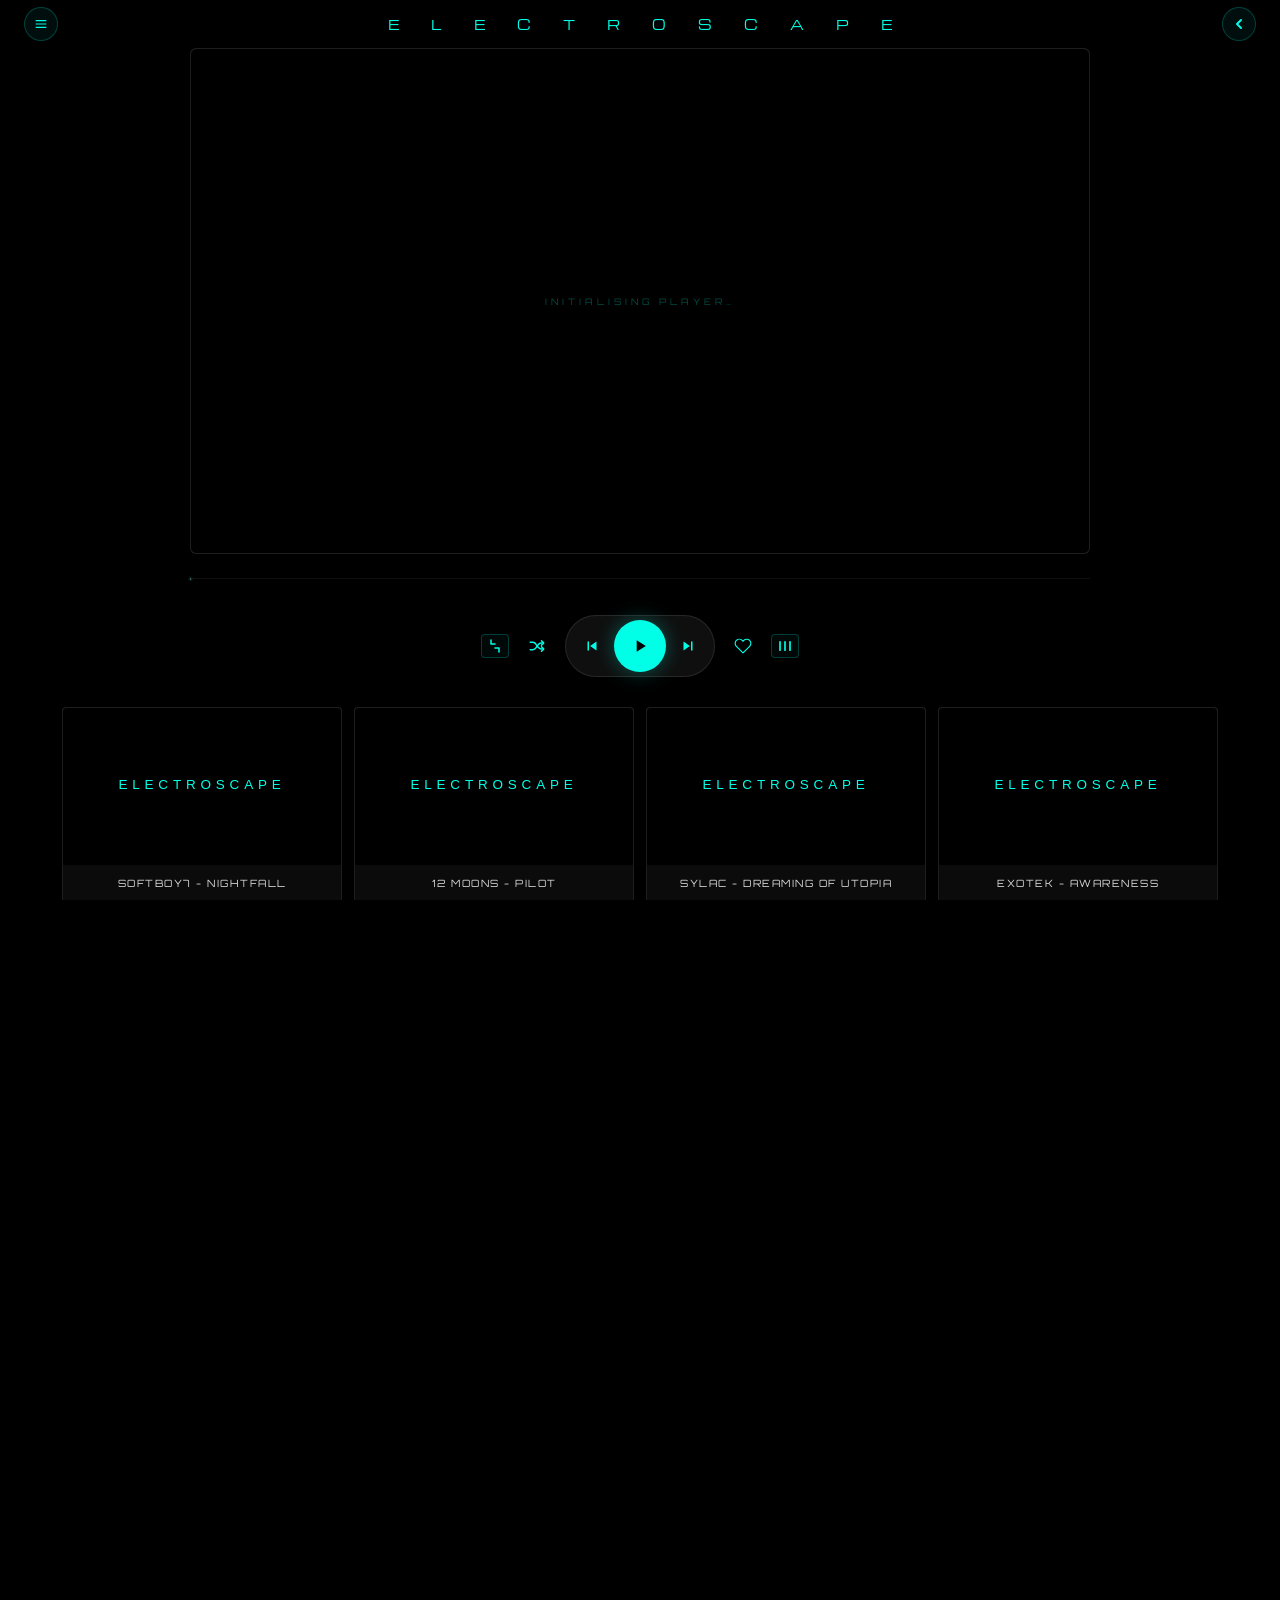
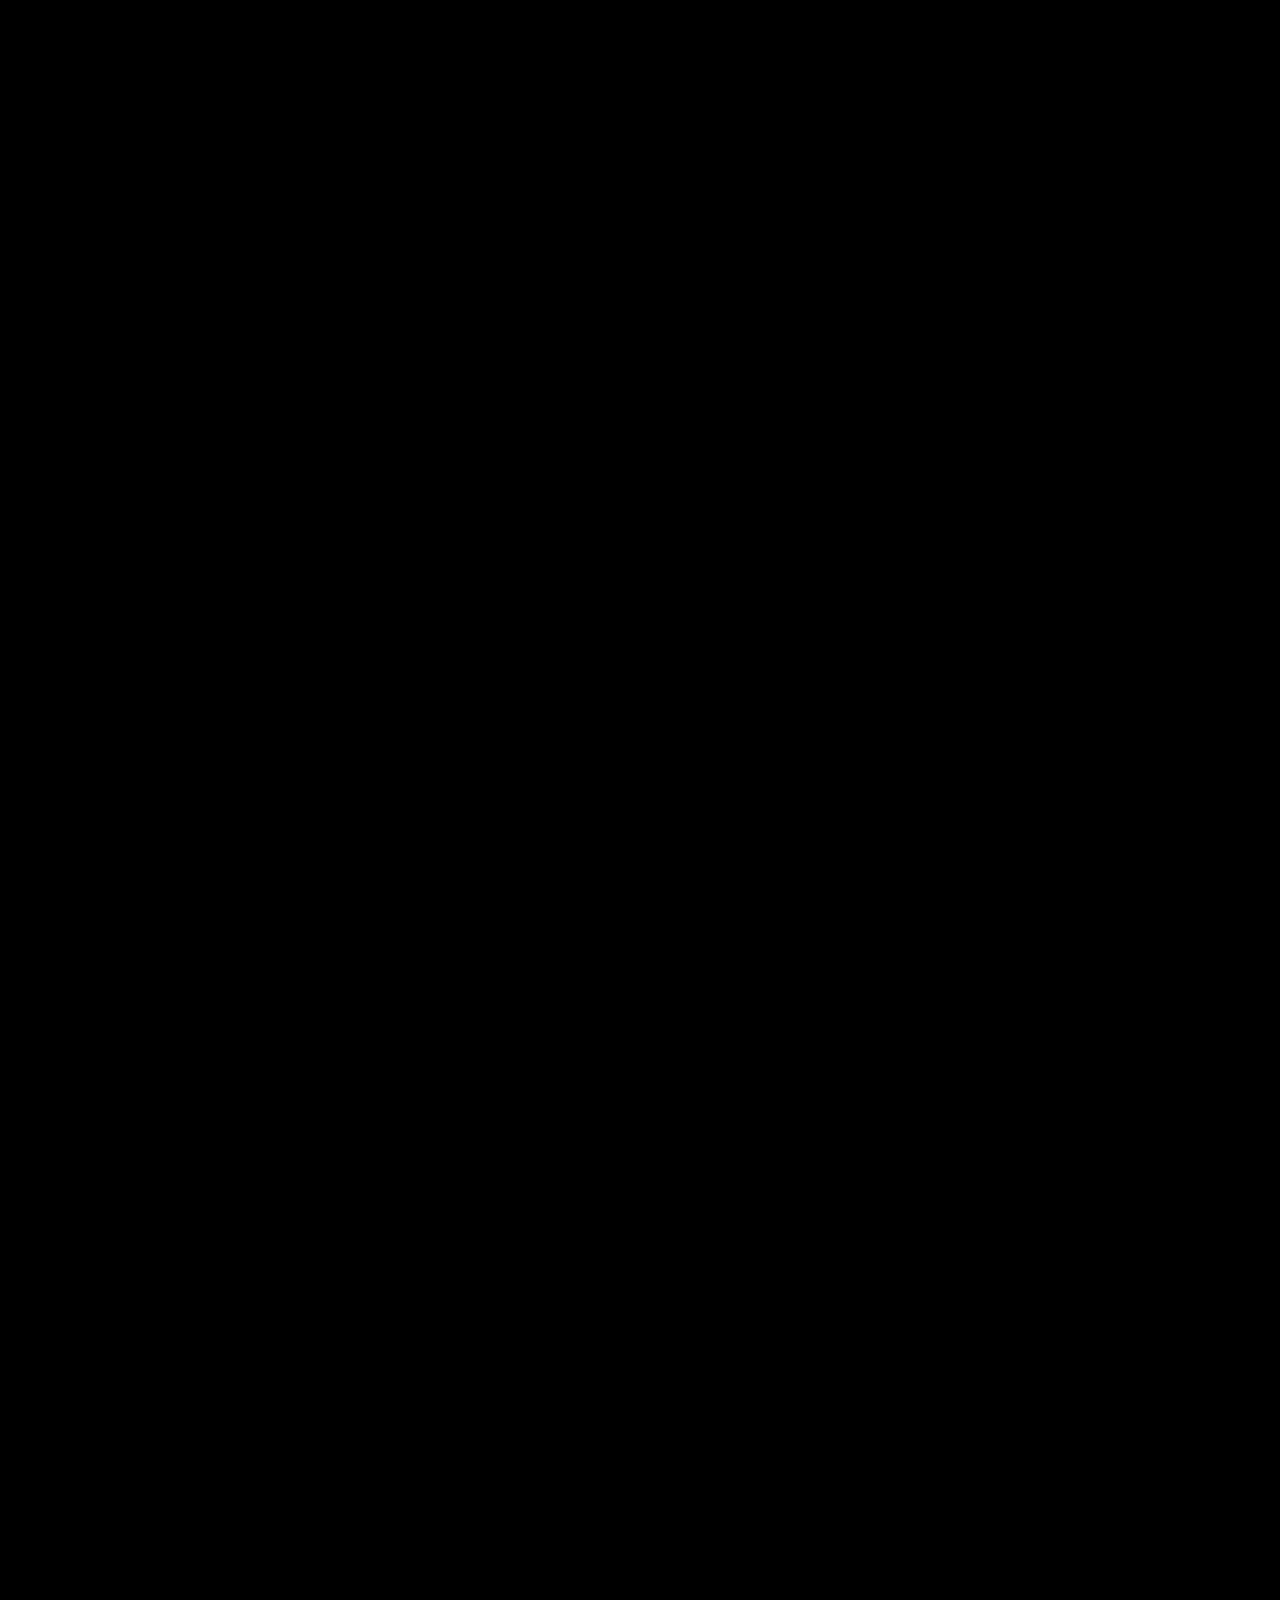
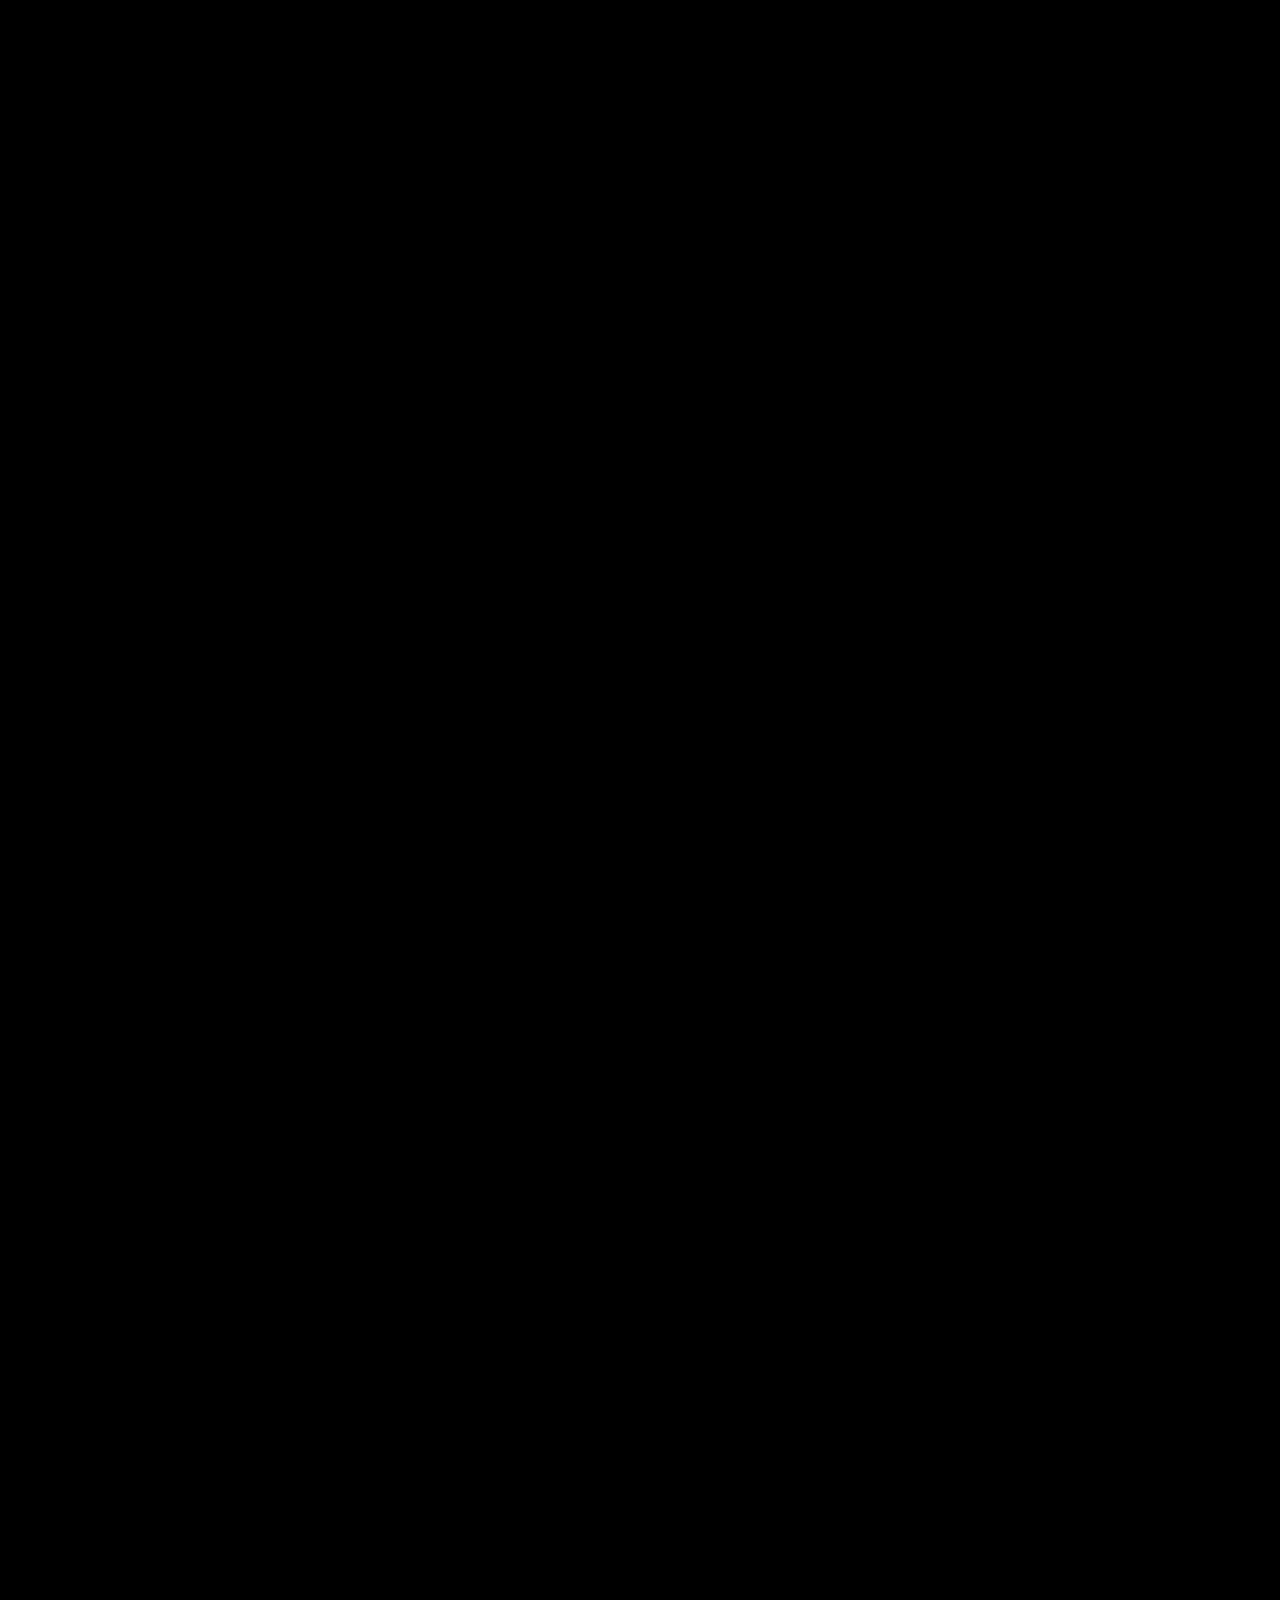
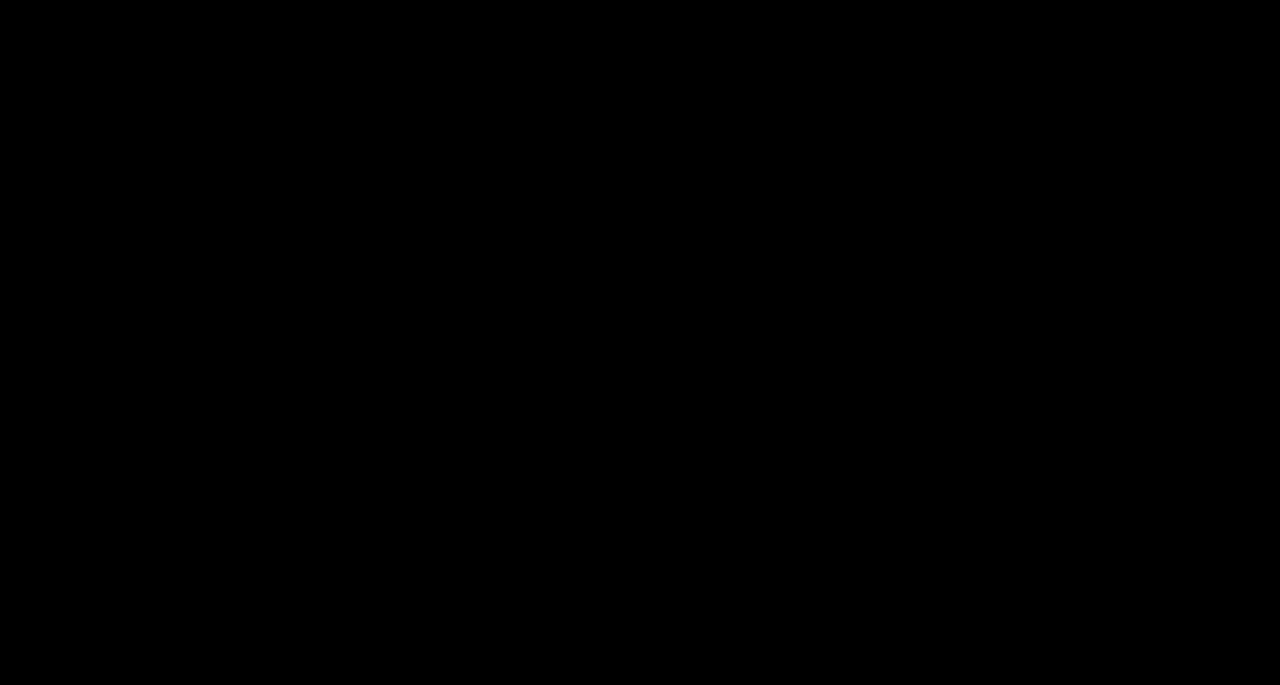
<file: index-ex.html>
<!-- index.html | Electroscape |   -->
<!--
RENAME LOG (hardcoded record):
former mobile1.html -> mobile1.html
former mobile2.html -> mobile2.html
former mobile3.html -> mobile3.html
-->
<!DOCTYPE html>
<html lang="en">
<head>
    <meta charset="UTF-8">
    <meta name="viewport" content="width=device-width, initial-scale=1.0">
    <title>Electroscape</title>
    <link href="https://fonts.googleapis.com/css2?family=Michroma&family=Orbitron:wght@400;700&family=Exo+2:wght@300;400;500&display=swap" rel="stylesheet">

    <style>
/* ============================================================
   TOKENS
   ============================================================ */
:root {
    --color-accent:       #00FFE6;
    --color-accent-dim:   rgba(0, 255, 230, 0.45);
    --color-accent-faint: rgba(0, 255, 230, 0.06);
    --color-bg:           #07080d;
    --color-bg-card:      rgba(5, 7, 12, 0.97);
    --color-border:       #1e1e1e;
    --color-border-accent:rgba(0, 255, 230, 0.22);
    --color-text:         #ffffff;
    --color-text-dim:     rgba(255, 255, 255, 0.45);
    --font-ui:            'Orbitron', sans-serif;
    --font-title:         'Michroma', sans-serif;
    --nav-height:         48px;
    --nav-logo-height:    0px;
    --z-nav:              20;
    --z-popup:            100;
    --z-logo:             10;
}

/* ============================================================
   RESET / BASE
   ============================================================ */
*, *::before, *::after { box-sizing: border-box; margin: 0; padding: 0; }

html, body {
    height: 100%;
    color: var(--color-text);
    font-family: var(--font-ui);
    overflow-x: hidden;
}

body {
    background: #000000;
}

/* ============================================================
   GLASS-MODES
   ============================================================ */
body.glass-dark {
    --glass-panel-bg: rgba(5, 8, 13, 0.64);
    --glass-surface-bg: rgba(10, 14, 20, 0.58);
    --glass-card-bg: rgba(255, 255, 255, 0.045);
    --glass-backdrop-bg: rgba(0, 0, 0, 0.62);
    --glass-border: rgba(0, 255, 230, 0.18);
    --glass-border-soft: rgba(255, 255, 255, 0.08);
    --glass-shadow: 0 30px 90px rgba(0, 0, 0, 0.72), inset 0 1px 0 rgba(255, 255, 255, 0.05);
    --glass-blur: blur(22px) saturate(135%);
}

body.glass-dark #nav-popup,
body.glass-dark .music-modal-box {
    background: var(--glass-panel-bg);
    border-color: var(--glass-border);
    box-shadow: var(--glass-shadow);
    backdrop-filter: var(--glass-blur);
    -webkit-backdrop-filter: var(--glass-blur);
}

body.glass-dark #fav-backdrop,
body.glass-dark #music-section {
    background: var(--glass-backdrop-bg);
    backdrop-filter: var(--glass-blur);
    -webkit-backdrop-filter: var(--glass-blur);
}

body.glass-dark .video,
body.glass-dark .music-card,
body.glass-dark .fav-row,
body.glass-dark #player-container {
    background: var(--glass-card-bg);
    border-color: var(--glass-border-soft);
    box-shadow: inset 0 1px 0 rgba(255, 255, 255, 0.04);
    backdrop-filter: var(--glass-blur);
    -webkit-backdrop-filter: var(--glass-blur);
}

/* Dark glass tuning: keep the link popup vivid, but make larger panels neutral black. */
body.glass-dark #fav-backdrop {
    background: rgba(0, 0, 0, 0.5);
    backdrop-filter: blur(18px) saturate(70%);
    -webkit-backdrop-filter: blur(18px) saturate(70%);
}

body.glass-dark .fav-row {
    background: rgba(4, 5, 7, 0.52);
    border-bottom-color: rgba(255,255,255,0.07);
}

body.glass-dark #music-section {
    background: rgba(0, 0, 0, 0.42);
    backdrop-filter: blur(18px) saturate(95%);
    -webkit-backdrop-filter: blur(18px) saturate(95%);
}

body.glass-dark .music-modal-box {
    background: rgba(4, 5, 7, 0.48);
    border: 1px solid rgba(0, 255, 230, 0.14);
    box-shadow: 0 34px 90px rgba(0,0,0,0.72), inset 0 1px 0 rgba(255,255,255,0.055);
    backdrop-filter: blur(30px) saturate(120%);
    -webkit-backdrop-filter: blur(30px) saturate(120%);
}

body.glass-dark .music-card {
    background: rgba(5, 7, 10, 0.26);
    border-color: rgba(255,255,255,0.12);
    box-shadow:
        inset 0 1px 0 rgba(255,255,255,0.085),
        inset 0 -1px 0 rgba(0,0,0,0.34),
        0 16px 42px rgba(0,0,0,0.22);
    backdrop-filter: blur(34px) saturate(118%);
    -webkit-backdrop-filter: blur(34px) saturate(118%);
}

/* ============================================================
   NAV-TOP
   ============================================================ */
#nav-top {
    position: relative;
    display: flex;
    justify-content: space-between;
    align-items: center;
    height: var(--nav-height);
    padding: 0 24px;
    z-index: var(--z-nav);
    transition: opacity 0.22s ease;
}

/* ============================================================
   NAV-LINKS-BTN
   ============================================================ */
#nav-links-btn {
    width: 34px;
    height: 34px;
    border-radius: 50%;
    border: 1px solid rgba(0,255,230,0.22);
    background: rgba(0,255,230,0.06);
    cursor: pointer;
    color: var(--color-accent);
    transition: background 0.2s ease, border-color 0.2s ease;
    outline: none;
    display: inline-flex;
    align-items: center;
    justify-content: center;
}
#nav-links-btn:hover,
#nav-links-btn.is-open {
    background: rgba(0,255,230,0.12);
    border-color: var(--color-accent);
}
#nav-links-btn svg {
    width: 16px;
    height: 16px;
    display: block;
}
#nav-fav-btn {
    width: 34px;
    height: 34px;
    border-radius: 50%;
    border: 1px solid rgba(0,255,230,0.22);
    background: rgba(0,255,230,0.06);
    color: var(--color-accent);
    display: inline-flex;
    align-items: center;
    justify-content: center;
    cursor: pointer;
    transition: background 0.2s ease, border-color 0.2s ease;
    outline: none;
    position: relative;
}
#nav-fav-btn:hover,
#nav-fav-btn.is-active {
    background: rgba(0,255,230,0.12);
    border-color: var(--color-accent);
}
#nav-fav-btn svg {
    width: 16px;
    height: 16px;
    display: block;
}
#nav-fav-btn.queue-active::after {
    content: '';
    position: absolute;
    top: 50%;
    left: -6px;
    transform: translateY(-50%);
    width: 7px;
    height: 7px;
    border-radius: 50%;
    background: var(--color-accent);
    box-shadow: 0 0 8px rgba(0,255,230,0.8);
    z-index: 2;
    pointer-events: none;
}

/* ============================================================
   NAV POPUP
   ============================================================ */
#nav-popup {
    position: absolute;
    top: calc(var(--nav-height) + 2px);
    left: 50%;
    z-index: var(--z-popup);
    width: 520px;

    background: var(--color-bg-card);
    border: none;
    border-radius: 6px;
    box-shadow:
        0 28px 72px rgba(0, 0, 0, 0.82),
        0 0 40px rgba(0, 255, 230, 0.07);

    opacity: 0;
    pointer-events: none;
    transform: translateX(-50%) translateY(-8px);
    transition: opacity 0.22s ease, transform 0.22s ease;
}

#nav-popup.is-open {
    opacity: 1;
    pointer-events: auto;
    transform: translateX(-50%) translateY(0);
}

#nav-popup-backdrop {
    position: fixed;
    inset: 0;
    z-index: 99;
    background: transparent;
    opacity: 0;
    pointer-events: none;
    border: 0;
    padding: 0;
    margin: 0;
}
#nav-popup-backdrop.is-active {
    opacity: 1;
    pointer-events: auto;
}

.nav-popup-item {
    display: flex;
    align-items: center;
    justify-content: center;
    padding: 18px 28px;
    font-family: 'Michroma', sans-serif;
    font-size: 9.375px;
    font-weight: 400;
    letter-spacing: 3px;
    line-height: 2.0;
    text-transform: uppercase;
    color: var(--color-text);
    text-decoration: none;
    border-bottom: 1px solid var(--color-border);
    transition: color 0.2s ease, background 0.2s ease;
    cursor: pointer;
    background: transparent;
    border-left: none;
    border-right: none;
    border-top: none;
    width: 100%;
    text-align: center;
    outline: none;
}

.nav-popup-item:first-child { border-radius: 5px 5px 0 0; }
.nav-popup-item:last-child  { border-bottom: none; border-radius: 0 0 5px 5px; }

.nav-popup-item:hover {
    color: var(--color-accent);
    background: var(--color-accent-faint);
}

/* ============================================================
   NAV-LOGO — 100% original elasticAssemble, untouched
   ============================================================ */
#nav-logo {
    position: fixed;
    top: 0;
    left: 0;
    right: 0;
    height: var(--nav-height);
    display: flex;
    align-items: center;
    justify-content: center;
    pointer-events: none;
    z-index: 19;
    visibility: visible;
    opacity: 1;
    transition: opacity 0.6s ease, visibility 0.6s ease;
}

#nav-logo.is-hidden {
    opacity: 0;
    visibility: hidden;
}

/* Exact copy of original .fly-in-title */
#nav-logo h1 {
    font-family: 'Michroma', sans-serif;
    font-size: 13px;
    font-weight: 400;
    color: #00FFE6;
    text-transform: uppercase;
    margin: 0;
    height: var(--nav-height);
    align-items: center;
    display: flex;
    justify-content: center;
    overflow: hidden;
    cursor: pointer;
}

/* Exact copy of original .fly-in-title span */
#nav-logo h1 span {
    display: inline-block;
    letter-spacing: 16px;
    text-indent: 16px;
    opacity: 0;
    animation: elasticAssemble 2.4s cubic-bezier(0.175, 0.885, 0.32, 1.275) forwards;
    transform: translateX(-100vw);
}

/* Exact original delays */
#nav-logo h1 span:nth-child(1)  { animation-delay: 0.1s; }
#nav-logo h1 span:nth-child(2)  { animation-delay: 0.3s; }
#nav-logo h1 span:nth-child(3)  { animation-delay: 0.5s; }
#nav-logo h1 span:nth-child(4)  { animation-delay: 0.7s; }
#nav-logo h1 span:nth-child(5)  { animation-delay: 0.9s; }
#nav-logo h1 span:nth-child(6)  { animation-delay: 1.1s; }
#nav-logo h1 span:nth-child(7)  { animation-delay: 1.3s; }
#nav-logo h1 span:nth-child(8)  { animation-delay: 1.5s; }
#nav-logo h1 span:nth-child(9)  { animation-delay: 1.7s; }
#nav-logo h1 span:nth-child(10) { animation-delay: 1.9s; }
#nav-logo h1 span:nth-child(11) { animation-delay: 2.1s; }
#nav-logo h1 span:nth-child(12) { animation-delay: 2.3s; }

@media (max-width: 620px) {
    #nav-logo {
        display: none;
    }
}

/* Exact original keyframes */
@keyframes elasticAssemble {
    0%   { opacity: 0; transform: translateX(-100vw); }
    30%  { opacity: 1; }
    100% { opacity: 1; transform: translateX(0); }
}

/* ============================================================
   PLAYER-CONTROLS
   ============================================================ */
#player-controls {
    display: flex;
    align-items: center;
    justify-content: center;
    gap: 8px;
    padding: 12px 18px 14px;
    position: relative;
}


.fav-heart-btn {
    position: absolute;
    top: 8px;
    right: 8px;
    background: rgba(0,0,0,0.45);
    backdrop-filter: blur(8px);
    -webkit-backdrop-filter: blur(8px);
    border: 1px solid rgba(0,255,230,0.2);
    border-radius: 50%;
    width: 30px;
    height: 30px;
    display: flex;
    align-items: center;
    justify-content: center;
    cursor: pointer;
    z-index: 10;
    opacity: 0;
    transition: opacity 0.25s, border-color 0.25s, background 0.25s;
    padding: 0;
    color: #00FFE6;
}
.video:hover .fav-heart-btn,
.fav-heart-btn.is-active { opacity: 1; }
.fav-heart-btn:hover { background: rgba(0,0,0,0.7); border-color: #00FFE6; }
.fav-heart-svg { width: 14px; height: 14px; display: block; }
.fav-heart-btn .fav-heart-path { fill: none; stroke: #00FFE6; }
.fav-heart-btn.is-active .fav-heart-path { fill: #00FFE6; stroke: #00FFE6; }

/* ============================================================
   VIDEO-GRID
   ============================================================ */
#video-grid {
    --video-grid-gap: 12px;
    --video-card-max: 280px;
    display: grid;
    grid-template-columns: repeat(4, minmax(0, var(--video-card-max)));
    gap: var(--video-grid-gap);
    justify-content: center;
    width: fit-content;
    max-width: calc((var(--video-card-max) * 4) + (var(--video-grid-gap) * 3));
    margin: 0 auto;
    padding: 16px 0 48px;
    box-sizing: border-box;
}

@media (max-width: 1200px) {
    #video-grid { grid-template-columns: repeat(3, minmax(0, var(--video-card-max))); }
}

@media (max-width: 920px) {
    #video-grid { grid-template-columns: repeat(2, minmax(0, var(--video-card-max))); }
}

@media (max-width: 620px) {
    #video-grid { grid-template-columns: minmax(0, var(--video-card-max)); }
}

.video {
    background: #080808;
    border-radius: 4px;
    border: 1px solid #1a1a1a;
    cursor: pointer;
    position: relative;
    overflow: visible;
    transition: transform 0.3s ease, background 0.3s ease;
}
.video:hover { transform: scale(1.03); background: #111; }

.video.is-playing {
    border-color: rgba(0,255,230,0.0) !important;
}

.thumb-container {
    width: 100%;
    aspect-ratio: 16 / 9;
    background-size: cover;
    background-position: center;
    background-color: #050505;
    border-radius: 4px 4px 0 0;
}

.video-label {
    display: block;
    width: 100%;
    padding: 12px 14px;
    font-family: 'Orbitron', sans-serif;
    font-size: 10px;
    text-transform: uppercase;
    letter-spacing: 1.5px;
    color: rgba(255,255,255,0.85);
    text-align: center;
    box-sizing: border-box;
    white-space: nowrap;
    overflow: hidden;
    text-overflow: ellipsis;
}

.overlay-btn {
    position: absolute;
    top: 38%;
    left: 50%;
    transform: translate(-50%, -50%);
    background: rgba(0,0,0,0.25);
    backdrop-filter: blur(16px);
    -webkit-backdrop-filter: blur(16px);
    color: #00FFE6;
    font-family: 'Orbitron', sans-serif;
    font-size: 9px;
    font-weight: 500;
    letter-spacing: 4px;
    text-transform: uppercase;
    white-space: nowrap;
    border: 1px solid rgba(0,255,230,0.25);
    border-radius: 3px;
    padding: 9px 16px;
    opacity: 0;
    transition: opacity 0.25s ease;
    pointer-events: none;
}

@media (hover: hover) and (pointer: fine) {
    .video:hover .overlay-btn { opacity: 1; }
}

/* ============================================================
   VERSION-FOOTER
   ============================================================ */
#version-footer {
    display: block;
    margin: 48px auto 110px;
    padding: 16px 0;
    width: min(980px, calc(100% - 40px));
    text-align: center;
    color: #00FFE6;
    font-family: 'Orbitron', sans-serif;
    font-size: 9px;
    font-weight: 400;
    letter-spacing: 3px;
    text-transform: uppercase;
}

/* ============================================================
   PROGRESS-BAR
   ============================================================ */
#progress-bar-wrap {
    width: 100%;
    max-width: 900px;
    margin: 0 auto;
    padding: 0 0 24px;
    box-sizing: border-box;
}

#progress-bar-track {
    width: 100%;
    height: 1px;
    background: rgba(255,255,255,0.06);
    border-radius: 999px;
    cursor: pointer;
    position: relative;
    box-shadow: 0 0 8px rgba(0,255,230,0.04);
}

/* Extended hit area — easier to grab, larger on touch */
#progress-bar-track::before {
    content: '';
    position: absolute;
    inset: -12px 0;
}
@media (hover: none) {
    #progress-bar-track::before { inset: -20px 0; }
}

#progress-bar-fill {
    height: 100%;
    width: 0%;
    background: linear-gradient(90deg, rgba(0,180,160,0.7) 0%, #00FFE6 60%, rgba(200,255,250,0.95) 100%);
    border-radius: 999px;
    pointer-events: none;
    transition: width 0.15s linear;
    box-shadow: 0 0 3px rgba(0,255,230,0.45), 0 0 8px rgba(0,255,230,0.18);
    position: relative;
}

/* Glowing tip at the leading edge */
#progress-bar-fill::after {
    content: '';
    position: absolute;
    right: -1px;
    top: 50%;
    transform: translateY(-50%);
    width: 1px;
    height: 1px;
    border-radius: 50%;
    background: rgba(220,255,252,0.9);
    box-shadow: 0 0 2px 1px rgba(0,255,230,0.3);
    opacity: 0.8;
}

/* ============================================================
   PLAYER-BOX
   ============================================================ */
#player-section {
    width: 100%;
    max-width: 1600px;
    margin: 0 auto;
    padding: 0 24px;
    box-sizing: border-box;
}

#player-box {
    max-width: 900px;
    margin: 0 auto 24px auto;
    position: relative;
}

#player-container {
    aspect-ratio: 16 / 9;
    border-radius: 6px;
    width: 100%;
    border: 1px solid #1a1a1a;
    background: #000;
    overflow: hidden;
    position: relative;
}

/* Loading state — shown before YouTube API fires */
#player-loading {
    position: absolute;
    inset: 0;
    display: flex;
    align-items: center;
    justify-content: center;
    background: #000;
    color: rgba(0,255,230,0.3);
    font-family: 'Orbitron', sans-serif;
    font-size: 9px;
    letter-spacing: 4px;
    text-transform: uppercase;
    pointer-events: none;
    transition: opacity 0.4s ease;
    border-radius: 6px;
}

#player-loading.is-hidden {
    opacity: 0;
}

#yt-player {
    width: 100%;
    height: 100%;
    position: absolute;
    inset: 0;
}
/* ============================================================
   MUSIC-SECTION
   ============================================================ */
#music-section {
    display: none;
    position: fixed;
    inset: 0;
    z-index: 1700;
    padding: clamp(64px, 8vh, 88px) clamp(14px, 4vw, 48px) 102px;
    box-sizing: border-box;
    background: rgba(0, 0, 0, 0.82);
    backdrop-filter: blur(14px);
    -webkit-backdrop-filter: blur(14px);
    text-align: left;
}

#music-section.active {
    display: flex;
    align-items: flex-start;
    justify-content: center;
}

.music-modal-box {
    width: min(1180px, 100%);
    max-height: calc(100vh - 156px);
    overflow-y: auto;
    padding: 38px clamp(16px, 3vw, 34px) 34px;
    box-sizing: border-box;
    border: none;
    border-radius: 10px;
    background: rgba(255, 255, 255, 0.03);
    backdrop-filter: blur(20px);
    -webkit-backdrop-filter: blur(20px);
    box-shadow: 0 32px 80px rgba(0, 0, 0, 0.6);
    scrollbar-width: thin;
    scrollbar-color: #000000 transparent;
    position: relative;
}

.music-modal-box::-webkit-scrollbar { width: 6px; }
.music-modal-box::-webkit-scrollbar-thumb {
    background: #000000;
    border-radius: 999px;
}

.music-close-btn {
    position: absolute;
    top: 16px;
    left: 20px;
    z-index: 2;
    width: 32px;
    height: 32px;
    display: flex;
    align-items: center;
    justify-content: center;
    border: none;
    border-radius: 0;
    background: transparent;
    color: rgba(255,255,255,0.5);
    font-family: 'Orbitron', sans-serif;
    font-size: 18px;
    line-height: 1;
    cursor: pointer;
    transition: color 0.2s ease;
}

.music-close-btn:hover { color: #00FFE6; outline: none; }

.music-page-header {
    padding: 10px 20px 30px 20px;
    font-family: 'Exo 2', sans-serif;
    font-weight: 400;
    font-size: 14px;
    color: #fff;
    letter-spacing: 6px;
    text-transform: uppercase;
    text-align: center;
}

.platform-section {
    padding: 0 20px 38px 20px;
    width: 98%;
    margin: 0 auto;
    box-sizing: border-box;
}

.platform-label {
    font-family: 'Orbitron', sans-serif;
    font-size: 11px;
    font-weight: bold;
    letter-spacing: 4px;
    text-transform: uppercase;
    color: #fff;
    margin-bottom: 14px;
    padding-bottom: 10px;
    border-bottom: 1px solid #1a1a1a;
    display: flex;
    align-items: center;
    justify-content: center;
    gap: 10px;
}

.platform-label::after {
    content: none;
}

.platform-dot {
    width: 7px;
    height: 7px;
    border-radius: 50%;
    display: inline-block;
    flex-shrink: 0;
}

.dot-youtube { background: #ff0000; }
.dot-spotify { background: #00FFE6; }
.dot-tidal   { background: #ff6b35; }
.dot-deezer  { background: #a238ff; }

.music-grid {
    display: flex;
    flex-wrap: wrap;
    gap: 15px;
    justify-content: center;
    align-items: stretch;
}

.music-card {
    flex: 0 1 280px;
    min-width: 0;
    width: 100%;
    max-width: 280px;
    background: rgba(255, 255, 255, 0.04);
    backdrop-filter: blur(10px);
    -webkit-backdrop-filter: blur(10px);
    border: 1px solid rgba(255, 255, 255, 0.07);
    padding: 28px 24px 44px 24px;
    cursor: pointer;
    transition: all 0.3s ease;
    display: flex;
    flex-direction: column;
    align-items: center;
    gap: 10px;
    text-decoration: none;
    position: relative;
    overflow: hidden;
    text-align: center;
    border-radius: 8px;
}

.music-card:hover          { border-color: #00FFE6; box-shadow: 0 0 15px rgba(0,255,230,0.15); transform: translateY(-2px); }
.music-card.spotify:hover  { border-color: #00FFE6; box-shadow: 0 0 15px rgba(0,255,230,0.15); }
.music-card.tidal:hover    { border-color: #ff6b35; box-shadow: 0 0 15px rgba(255,107,53,0.15); }
.music-card.deezer:hover   { border-color: #a238ff; box-shadow: 0 0 15px rgba(162,56,255,0.15); }
.music-card.youtube:hover  { border-color: #ff0000; box-shadow: 0 0 15px rgba(255,0,0,0.15); }

.card-platform {
    font-family: 'Exo 2', sans-serif;
    font-size: 10px;
    font-weight: 500;
    letter-spacing: 4px;
    text-transform: uppercase;
}

.card-platform.spotify { color: #00FFE6; }
.card-platform.tidal   { color: #ff6b35; }
.card-platform.deezer  { color: #a238ff; }
.card-platform.youtube { color: #ff0000; }

.card-title {
    font-family: 'Exo 2', sans-serif;
    font-size: 16px;
    font-weight: 400;
    letter-spacing: 3px;
    color: #ffffff;
    text-transform: uppercase;
    line-height: 1.3;
}

.card-meta {
    font-family: 'Exo 2', sans-serif;
    font-size: 11px;
    font-weight: 300;
    color: rgba(255,255,255,0.55);
    letter-spacing: 3px;
    text-transform: uppercase;
    margin-top: auto;
}

.card-arrow {
    position: absolute;
    bottom: 18px;
    left: 50%;
    transform: translateX(-50%);
    font-family: 'Orbitron', sans-serif;
    font-size: 12px;
    color: #333;
    transition: 0.3s;
}

.music-card:hover .card-arrow { color: #00FFE6; }
.music-card.tidal:hover .card-arrow { color: #ff6b35; }
.music-card.deezer:hover .card-arrow { color: #a238ff; }
.music-card.youtube:hover .card-arrow { color: #ff0000; }

/* ============================================================
   INDEX2 HYBRID OVERRIDES
   Desktop nav + fixed player width from index
   Mobile control/fav behaviour merged onto index grid
   ============================================================ */
#player-controls.m-controls .m-transport {
    display: flex;
    align-items: center;
    background: rgba(255,255,255,0.06);
    border: 1px solid rgba(255,255,255,0.1);
    border-radius: 999px;
    padding: 4px 8px;
    backdrop-filter: blur(12px);
    -webkit-backdrop-filter: blur(12px);
}
#player-controls.m-controls .m-btn-prev,
#player-controls.m-controls .m-btn-next {
    width: 36px;
    height: 36px;
    border: none;
    background: transparent;
    color: #00FFE6;
    display: flex;
    align-items: center;
    justify-content: center;
    cursor: pointer;
    border-radius: 50%;
    transition: color 0.2s, transform 0.15s;
}
#player-controls.m-controls .m-btn-prev:hover,
#player-controls.m-controls .m-btn-next:hover { transform: scale(1.1); }
#player-controls.m-controls .m-btn-prev svg,
#player-controls.m-controls .m-btn-next svg { width: 18px; height: 18px; }
#player-controls.m-controls .m-btn-play {
    width: 52px;
    height: 52px;
    border-radius: 50%;
    border: none;
    background: #00FFE6;
    color: #000;
    display: flex;
    align-items: center;
    justify-content: center;
    cursor: pointer;
    margin: 0 4px;
    transition: transform 0.15s, box-shadow 0.2s;
    box-shadow: 0 0 20px rgba(0,255,230,0.3);
    flex-shrink: 0;
}
#player-controls.m-controls .m-btn-play:hover {
    transform: scale(1.08);
    box-shadow: 0 0 30px rgba(0,255,230,0.5);
}
#player-controls.m-controls .m-btn-play:active { transform: scale(0.95); }
#player-controls.m-controls .m-btn-play svg { width: 20px; height: 20px; }
#player-controls.m-controls .m-btn-play.is-playing { box-shadow: 0 0 40px rgba(0,255,230,0.6); }
#player-controls.m-controls .m-btn-ghost {
    width: 40px;
    height: 40px;
    border-radius: 50%;
    border: none;
    background: transparent;
    color: #00FFE6;
    display: flex;
    align-items: center;
    justify-content: center;
    cursor: pointer;
    transition: color 0.2s, transform 0.15s;
}
#player-controls.m-controls .m-btn-ghost:hover,
#player-controls.m-controls .m-btn-ghost.is-active { transform: scale(1.15); }
#player-controls.m-controls .m-btn-ghost svg { width: 18px; height: 18px; }
#m1-shuffle svg { width: 20px; height: 20px; }
#m1-fav .fav-heart-path {
    fill: none;
    transition: fill 0.2s ease;
}
#m1-fav.is-active .fav-heart-path { fill: currentColor; }
#queue-mode-banner {
    display: none;
    align-items: center;
    justify-content: space-between;
    gap: 8px;
    padding: 4px 12px 0;
}
#queue-mode-banner.is-active { display: flex; }
#queue-mode-label {
    font-family: 'Orbitron', sans-serif;
    font-size: 7px;
    letter-spacing: 2px;
    text-transform: uppercase;
    color: #00FFE6;
}
#queue-mode-exit {
    border: 1px solid rgba(0,255,230,0.28);
    border-radius: 999px;
    background: rgba(0,255,230,0.06);
    color: #00FFE6;
    font-family: 'Orbitron', sans-serif;
    font-size: 7px;
    letter-spacing: 1px;
    text-transform: uppercase;
    height: 18px;
    padding: 0 8px;
    cursor: pointer;
}
#queue-mode-exit:hover {
    border-color: rgba(0,255,230,0.6);
    background: rgba(0,255,230,0.10);
}

#ctrl-hide-toggle,
.m-dim-toggle {
    width: 28px;
    height: 24px;
    border: 1px solid rgba(0,255,230,0.22);
    border-radius: 4px;
    background: rgba(0,255,230,0.03);
    color: #00FFE6;
    display: inline-flex;
    align-items: center;
    justify-content: center;
    cursor: pointer;
    padding: 0;
    flex-shrink: 0;
    transition: border-color 0.2s, background 0.2s, box-shadow 0.2s;
}
#ctrl-hide-toggle:hover,
#ctrl-hide-toggle.is-active,
.m-dim-toggle:hover,
.m-dim-toggle.is-active {
    border-color: rgba(0,255,230,0.55);
    background: rgba(0,255,230,0.07);
}
#ctrl-hide-toggle.is-active,
.m-dim-toggle.is-active { box-shadow: 0 0 12px rgba(0,255,230,0.12); }
#ctrl-hide-toggle svg { width: 16px; height: 16px; stroke: currentColor; fill: none; }
.m-dim-toggle svg { width: 20px; height: 16px; display: block; }
.m-dim-toggle .dim-zone {
    stroke: currentColor;
    stroke-width: 2;
    stroke-linecap: round;
}

body.playlist-dim-medium #video-grid {
    opacity: 0.30;
    transition: opacity 0.28s ease;
}
body.playlist-dim-heavy #video-grid {
    opacity: 0.09;
    transition: opacity 0.28s ease;
}
body.ctrl-hidden #progress-bar-wrap {
    opacity: 0 !important;
    pointer-events: none !important;
    transition: opacity 0.3s ease;
}
/* Hide each control child individually so #ctrl-hide-toggle stays visible */
body.ctrl-hidden #m1-shuffle,
body.ctrl-hidden .m-transport,
body.ctrl-hidden #m1-fav,
body.ctrl-hidden #m1-dim-toggle {
    opacity: 0 !important;
    pointer-events: none !important;
    transition: opacity 0.3s ease;
}
/* ctrl-hide button stays at 25% and tappable */
body.ctrl-hidden #ctrl-hide-toggle {
    opacity: 0.25 !important;
    pointer-events: auto !important;
}
#fav-backdrop {
    position: fixed;
    inset: 0;
    z-index: 9350;
    background: rgba(0,0,0,0.55);
    opacity: 0;
    pointer-events: none;
    transition: opacity 0.26s;
    backdrop-filter: blur(10px);
    -webkit-backdrop-filter: blur(10px);
}
#fav-backdrop.is-visible {
    opacity: 1;
    pointer-events: auto;
}
#fav-sheet {
    position: fixed;
    top: 0;
    right: 0;
    bottom: 0;
    width: min(280px, 84vw);
    z-index: 9360;
    display: flex;
    flex-direction: column;
    background: linear-gradient(180deg, rgba(5,8,11,0.74), rgba(2,4,6,0.68));
    border-left: 1px solid rgba(0,255,230,0.22);
    box-shadow: -12px 0 48px rgba(0,0,0,0.7);
    transform: translateX(110%);
    transition: transform 0.28s cubic-bezier(0.4, 0, 0.2, 1);
    backdrop-filter: blur(24px) saturate(130%);
    -webkit-backdrop-filter: blur(24px) saturate(130%);
    overflow: hidden;
}
#fav-sheet.is-open { transform: translateX(0); }
#fav-header {
    display: grid;
    grid-template-columns: 1fr 36px;
    align-items: center;
    gap: 10px;
    padding: 14px 14px 12px;
    border-bottom: 1px solid rgba(255,255,255,0.07);
    flex-shrink: 0;
}
#fav-title {
    font-family: 'Orbitron', sans-serif;
    font-size: 9px;
    letter-spacing: 4px;
    text-transform: uppercase;
    color: #00FFE6;
}
#fav-close-btn {
    width: 32px;
    height: 32px;
    border: none;
    background: transparent;
    color: #00FFE6;
    font-size: 20px;
    font-weight: 700;
    line-height: 1;
    cursor: pointer;
    display: grid;
    place-items: center;
}
#fav-close-btn:hover { background: rgba(0,255,230,0.06); }
#fav-actions {
    display: none;
    padding: 6px 10px 4px;
    flex-shrink: 0;
}
#fav-play-all-btn,
#fav-clear-btn {
    border: 1px solid rgba(0,255,230,0.28);
    border-radius: 4px;
    background: rgba(0,255,230,0.06);
    color: #00FFE6;
    font-family: 'Orbitron', sans-serif;
    font-size: 7px;
    letter-spacing: 2px;
    text-transform: uppercase;
    cursor: pointer;
}
#fav-play-all-btn { width: 100%; padding: 6px 10px; }
#fav-empty {
    display: flex;
    flex: 1;
    align-items: center;
    justify-content: center;
    padding: 28px;
    color: #00FFE6;
    font-size: 8px;
    letter-spacing: 3px;
    text-transform: uppercase;
    text-align: center;
}
#fav-list {
    list-style: none;
    margin: 0;
    padding: 0;
    overflow-y: auto;
    flex: 1;
    scrollbar-width: thin;
    scrollbar-color: rgba(0,255,230,0.28) transparent;
}
#fav-list::-webkit-scrollbar { width: 3px; }
#fav-list::-webkit-scrollbar-thumb { background: rgba(0,255,230,0.28); border-radius: 999px; }
/* Row: thumb / buttons / title — vertical stack */
.fav-row {
    display: flex;
    flex-direction: column;
    align-items: stretch;
    padding: 7px 10px 9px;
    border-bottom: 1px solid rgba(255,255,255,0.05);
    cursor: pointer;
    transition: background 0.18s;
}
.fav-row:hover { background: rgba(0,255,230,0.03); }
.fav-row-thumb {
    width: 100%;
    height: 60px;
    border-radius: 5px;
    background-color: #111;
    background-size: cover;
    background-position: center;
    box-shadow: inset 0 0 0 1px rgba(0,255,230,0.1);
    flex-shrink: 0;
    margin-bottom: 5px;
}
.fav-row-main { min-width: 0; }
.fav-row-title {
    color: #fff;
    font-size: 9px;
    letter-spacing: 0.3px;
    line-height: 1.35;
    text-transform: uppercase;
    display: -webkit-box;
    -webkit-line-clamp: 2;
    -webkit-box-orient: vertical;
    overflow: hidden;
    text-align: center;
}
.fav-row-controls {
    display: flex;
    flex-direction: row;
    gap: 4px;
    justify-content: center;
    margin-bottom: 5px;
}
.fav-row-btn {
    flex: 1;
    height: 20px;
    border: 1px solid rgba(0,255,230,0.22);
    border-radius: 3px;
    background: rgba(0,255,230,0.04);
    color: #00FFE6;
    display: inline-flex;
    align-items: center;
    justify-content: center;
    cursor: pointer;
    transition: border-color 0.2s, background 0.2s, opacity 0.2s;
}
.fav-row-btn:hover:not(:disabled) {
    border-color: rgba(0,255,230,0.62);
    background: rgba(0,255,230,0.08);
}
.fav-row-btn:disabled {
    opacity: 0.25;
    cursor: default;
}
.fav-row-btn svg {
    width: 10px;
    height: 10px;
    display: block;
}
.fav-remove-btn {
    font-size: 12px;
    font-weight: 700;
    line-height: 1;
}
#fav-footer {
    display: none;
    justify-content: center;
    padding: 6px 10px 8px;
    border-top: 1px solid rgba(255,255,255,0.07);
    flex-shrink: 0;
}
#fav-clear-btn {
    padding: 5px 14px;
    color: #00FFE6;
    border-color: rgba(0,255,230,0.32);
    background: transparent;
}
#fav-clear-btn:hover {
    border-color: #00FFE6;
    background: rgba(0,255,230,0.06);
}
body.fav-open { overflow: hidden; }
body.fav-open #nav-top,
body.fav-open #nav-logo {
    opacity: 0;
    pointer-events: none;
}
body.fav-open #nav-popup,
body.fav-open #nav-popup-backdrop {
    opacity: 0;
    pointer-events: none;
}
@media (min-width: 621px) { .fav-row-thumb { height: 80px; } }

    </style>
</head>
<body class="glass-dark">

    <!-- NAV-TOP -->
    <nav id="nav-top">
        <button id="nav-links-btn" aria-expanded="false" aria-controls="nav-popup">
            <svg viewBox="0 0 24 24" fill="none" stroke="currentColor" stroke-width="1.8" aria-hidden="true">
                <path d="M4 7h16M4 12h16M4 17h16"/>
            </svg>
        </button>
        <button id="nav-fav-btn" type="button" aria-label="Open favourites" aria-expanded="false" aria-controls="fav-sheet">
            <svg viewBox="0 0 24 24" fill="none" stroke="currentColor" stroke-width="3" stroke-linecap="round" stroke-linejoin="round" aria-hidden="true">
                <path d="M15 18l-6-6 6-6"/>
            </svg>
        </button>

        <button id="nav-popup-backdrop" type="button" aria-label="Close navigation links" tabindex="-1"></button>
        <div id="nav-popup" role="dialog" aria-label="Navigation links">
            
            <a class="nav-popup-item" href="https://links.electroscapex.com/" target="_blank" rel="noopener noreferrer">Weblinks</a>
            <button class="nav-popup-item" id="nav-music-btn" type="button">Music Directory</button>
            <a class="nav-popup-item" href="https://electroscapex.com/tv.html" target="_blank" rel="noopener noreferrer">TV</a>
	    <a class="nav-popup-item" href="https://imagevault.electroscapex.com/" target="_blank" rel="noopener noreferrer">Image Vault</a>
            <a class="nav-popup-item" href="https://electroscapex.com" target="_blank" rel="noopener noreferrer">Electroscape</a>
            <a class="nav-popup-item" href="mobile3.html" rel="noopener noreferrer">MX</a>

        </div>
    </nav>

    <!-- NAV-LOGO -->
    <div id="nav-logo">
        <h1 aria-label="Electroscape">
            <span>E</span><span>L</span><span>E</span><span>C</span><span>T</span><span>R</span><span>O</span><span>S</span><span>C</span><span>A</span><span>P</span><span>E</span>
        </h1>
    </div>

    <!-- =====================================================
         PLAYER-SECTION
         ===================================================== -->
    <div id="player-section">

        <!-- PLAYER-BOX -->
        <div id="player-box">
            <div id="player-container">
                <div id="player-loading">Initialising player&hellip;</div>
                <div id="yt-player"></div>
            </div>
        </div>

        <!-- PROGRESS-BAR -->
        <div id="progress-bar-wrap">
            <div id="progress-bar-track">
                <div id="progress-bar-fill"></div>
            </div>
        </div>
        <div id="queue-mode-banner" aria-live="polite">
            <span id="queue-mode-label">FAV QUEUE ACTIVE</span>
            <button id="queue-mode-exit" type="button" aria-label="Exit favourites queue">Exit Fav Queue</button>
        </div>

        <!-- PLAYER-CONTROLS -->
        <div id="player-controls" class="m-controls">
            <button id="ctrl-hide-toggle" type="button" aria-label="Hide playback controls" aria-pressed="false">
                <svg viewBox="0 0 16 16" aria-hidden="true">
                    <path d="M4 2v4H8" stroke-width="1.5" stroke-linecap="round" stroke-linejoin="round"/>
                    <path d="M12 14v-4H8" stroke-width="1.5" stroke-linecap="round" stroke-linejoin="round"/>
                </svg>
            </button>
            <button class="m-btn-ghost" id="m1-shuffle" aria-label="Shuffle">
                <svg viewBox="0 0 24 24" fill="none" stroke="currentColor" stroke-width="2" stroke-linecap="round" stroke-linejoin="round">
                    <path d="M3 7h3.4c2 0 3.2 1 4.4 2.8l2.4 3.4C14.4 15 15.6 16 17.6 16H19"/>
                    <path d="M3 17h3.4c2 0 3.2-1 4.4-2.8l2.4-3.4C14.4 9 15.6 8 17.6 8H19"/>
                    <path d="M18 5l3 3-3 3" fill="none"/>
                    <path d="M18 13l3 3-3 3" fill="none"/>
                </svg>
            </button>
            <div class="m-transport">
                <button class="m-btn-prev" id="m1-prev" aria-label="Previous">
                    <svg viewBox="0 0 24 24" fill="currentColor"><path d="M6 6h2v12H6zm3.5 6 8.5 6V6z"/></svg>
                </button>
                <button class="m-btn-play" id="m1-play" aria-label="Play">
                    <svg viewBox="0 0 24 24" fill="currentColor"><path d="M8 5v14l11-7z"/></svg>
                </button>
                <button class="m-btn-next" id="m1-next" aria-label="Next">
                    <svg viewBox="0 0 24 24" fill="currentColor"><path d="M16 6h2v12h-2zM6 6v12l8.5-6z"/></svg>
                </button>
            </div>
            <button class="m-btn-ghost" id="m1-fav" aria-label="Add current track to favourites" aria-pressed="false">
                <svg viewBox="0 0 24 24" fill="none" stroke="currentColor" stroke-width="1.5" stroke-linecap="round" stroke-linejoin="round" aria-hidden="true">
                    <path class="fav-heart-path" d="M20.84 4.61a5.5 5.5 0 0 0-7.78 0L12 5.67l-1.06-1.06a5.5 5.5 0 0 0-7.78 7.78l1.06 1.06L12 21.23l7.78-7.78 1.06-1.06a5.5 5.5 0 0 0 0-7.78z"/>
                </svg>
            </button>
            <button class="m-dim-toggle" id="m1-dim-toggle" type="button" aria-label="Dim grid">
                <svg class="m-dim-icon" viewBox="0 0 24 18" fill="none" aria-hidden="true"></svg>
            </button>
        </div><!-- end #player-controls -->

        <!-- VIDEO-GRID -->
        <div id="video-grid"></div>

        <!-- VERSION FOOTER -->
        <div id="version-footer">8.0</div>

    </div><!-- end #player-section -->

    <!-- FAV-BACKDROP -->
    <div id="fav-backdrop" aria-hidden="true"></div>

    <!-- FAVOURITES SHEET -->
    <section id="fav-sheet" role="dialog" aria-modal="true" aria-label="Favourites">
        <div id="fav-header">
            <span id="fav-title">Favourites</span>
            <button id="fav-close-btn" type="button" aria-label="Close favourites">&times;</button>
        </div>
        <div id="fav-actions">
            <button id="fav-play-all-btn" type="button">Play All</button>
        </div>
        <div id="fav-empty">No favourites yet.</div>
        <ul id="fav-list"></ul>
        <div id="fav-footer">
            <button id="fav-clear-btn" type="button">Clear All</button>
        </div>
    </section>


    <!-- =====================================================
         MUSIC-SECTION
         ===================================================== -->
    <div id="music-section" aria-hidden="true">
        <div class="music-modal-box" role="dialog" aria-modal="true" aria-labelledby="music-modal-title">
            <button class="music-close-btn" id="music-close-btn" type="button" aria-label="Close music directory">&times;</button>

            <div class="music-page-header" id="music-modal-title">STREAMING // DIRECTORY</div>

            <!-- SPOTIFY -->
            <div class="platform-section">
                <div class="platform-label">
                    <span class="platform-dot dot-spotify"></span>Spotify
                </div>
                <div class="music-grid">
                    <a class="music-card spotify" href="https://open.spotify.com/user/3147hrg3uxl6ywo7dja4zzwhrdha/playlists" target="_blank" rel="noopener noreferrer">
                        <span class="card-platform spotify">Spotify</span>
                        <span class="card-title">Electroscape</span>
                        <span class="card-meta">Profile Page</span>
                        <span class="card-arrow">→</span>
                    </a>
                    <a class="music-card spotify" href="https://open.spotify.com/playlist/2mz99e3dQJsrtTCCrS3pCf" target="_blank" rel="noopener noreferrer">
                        <span class="card-platform spotify">Spotify</span>
                        <span class="card-title">Electroscape</span>
                        <span class="card-meta">Playlist</span>
                        <span class="card-arrow">→</span>
                    </a>
                    <a class="music-card spotify" href="https://open.spotify.com/playlist/5FPPQ0dQV7LFdOJGx83mWl" target="_blank" rel="noopener noreferrer">
                        <span class="card-platform spotify">Spotify</span>
                        <span class="card-title">Trance Classics</span>
                        <span class="card-meta">Playlist</span>
                        <span class="card-arrow">→</span>
                    </a>
                    <a class="music-card spotify" href="https://open.spotify.com/playlist/5BOGr40V6nzLhNfMKbRkON" target="_blank" rel="noopener noreferrer">
                        <span class="card-platform spotify">Spotify</span>
                        <span class="card-title">Soundscape 5k</span>
                        <span class="card-meta">Playlist</span>
                        <span class="card-arrow">→</span>
                    </a>
                </div>
            </div>

            <!-- YOUTUBE -->
            <div class="platform-section">
                <div class="platform-label">
                    <span class="platform-dot dot-youtube"></span>YouTube
                </div>
                <div class="music-grid">
                    <a class="music-card youtube" href="https://www.youtube.com/@ElectroscapeX" target="_blank" rel="noopener noreferrer">
                        <span class="card-platform youtube">YouTube</span>
                        <span class="card-title">Electroscape</span>
                        <span class="card-meta">Channel</span>
                        <span class="card-arrow">→</span>
                    </a>
                </div>
            </div>

            <!-- TIDAL -->
            <div class="platform-section">
                <div class="platform-label">
                    <span class="platform-dot dot-tidal"></span>Tidal
                </div>
                <div class="music-grid">
                    <a class="music-card tidal" href="https://tidal.com/playlist/f2d1abca-f526-4ff9-81c3-72c30ca71545" target="_blank" rel="noopener noreferrer">
                        <span class="card-platform tidal">Tidal</span>
                        <span class="card-title">Electroscape</span>
                        <span class="card-meta">Playlist</span>
                        <span class="card-arrow">→</span>
                    </a>
                    <a class="music-card tidal" href="https://tidal.com/playlist/bc4655e4-80fd-418a-989a-7b3449fbaa98" target="_blank" rel="noopener noreferrer">
                        <span class="card-platform tidal">Tidal</span>
                        <span class="card-title">Trance Classics</span>
                        <span class="card-meta">Playlist</span>
                        <span class="card-arrow">→</span>
                    </a>
                </div>
            </div>

            <!-- DEEZER -->
            <div class="platform-section">
                <div class="platform-label">
                    <span class="platform-dot dot-deezer"></span>Deezer
                </div>
                <div class="music-grid">
                    <a class="music-card deezer" href="https://link.deezer.com/s/33bHb6Wk6pRiI4qa6yLzr" target="_blank" rel="noopener noreferrer">
                        <span class="card-platform deezer">Deezer</span>
                        <span class="card-title">Electroscape</span>
                        <span class="card-meta">Playlist</span>
                        <span class="card-arrow">→</span>
                    </a>
                    <a class="music-card deezer" href="https://link.deezer.com/s/33bHcNMMIW1H4ekD6yAjc" target="_blank" rel="noopener noreferrer">
                        <span class="card-platform deezer">Deezer</span>
                        <span class="card-title">Trance Classics</span>
                        <span class="card-meta">Playlist</span>
                        <span class="card-arrow">→</span>
                    </a>
                </div>
            </div>

        </div><!-- end .music-modal-box -->
    </div><!-- end #music-section -->


    <script>
/* ============================================================
   DEVICE REDIRECT — width-based, no user-agent detection
   ≤620px    → mobile1.html  (Samsung S25 Plus: 360px, all iPhones: 375–430px)
   621–1034px → mobile2.html (Honor MagicPad2: 768px, all iPads: 768–1024px)
   ?view=desktop bypasses redirects for this load only
   ============================================================ */
(function () {
    var params = new URLSearchParams(window.location.search);
    var view = params.get('view');

    if (view === 'desktop') {
        return;
    }

    var w = window.innerWidth;
    if (w <= 620) {
        window.location.replace('mobile1.html');
    } else if (w <= 1034) {
        window.location.replace('mobile2.html');
    }
}());

/* ============================================================
   NAV-LOGO auto-fade timing
   Letters finish at ~4.7s (2.3s delay + 2.4s animation),
   then wait 6s before fading out.
   ============================================================ */
(function () {
    var logo = document.getElementById('nav-logo');
    if (!logo) return;

    var LETTERS_FORM_MS = 4700;
    var HOLD_AFTER_FORM_MS = 3000;

    window.esLogoAutoHideLocked = false;

    window.esHideNavLogo = function (lockAfterHide) {
        if (lockAfterHide) window.esLogoAutoHideLocked = true;
        logo.classList.add('is-hidden');
    };

    window.esShowNavLogo = function () {
        if (window.esLogoAutoHideLocked) return;
        logo.classList.remove('is-hidden');
    };

    setTimeout(function () {
        window.esHideNavLogo(true);
    }, LETTERS_FORM_MS + HOLD_AFTER_FORM_MS);
}());

/* ============================================================
   MUSIC-SECTION toggle
   ============================================================ */
(function () {
    var musicSection = document.getElementById('music-section');
    var musicBtn     = document.getElementById('nav-music-btn');
    var closeBtn     = document.getElementById('music-close-btn');
    var logo         = document.getElementById('nav-logo');
    var modalBox     = musicSection.querySelector('.music-modal-box');

    function openMusic() {
        musicSection.classList.add('active');
        musicSection.setAttribute('aria-hidden', 'false');
        if (typeof window.esHideNavLogo === 'function') window.esHideNavLogo(false);
        else logo.classList.add('is-hidden');
        if (modalBox) modalBox.scrollTo({ top: 0, behavior: 'smooth' });
        if (closeBtn) closeBtn.focus({ preventScroll: true });
    }

    function closeMusic() {
        musicSection.classList.remove('active');
        musicSection.setAttribute('aria-hidden', 'true');
        if (typeof window.esShowNavLogo === 'function') window.esShowNavLogo();
        else logo.classList.remove('is-hidden');
    }

    musicBtn.addEventListener('click', openMusic);
    closeBtn.addEventListener('click', closeMusic);

    /* Close on backdrop click (outside modal box) */
    musicSection.addEventListener('click', function (e) {
        if (e.target === musicSection) closeMusic();
    });

    /* Close on Escape */
    document.addEventListener('keydown', function (e) {
        if (e.key === 'Escape' && musicSection.classList.contains('active')) closeMusic();
    });
}());

/* ============================================================
   NAV-TOP — popup toggle
   ============================================================ */
(function () {
    var btn   = document.getElementById('nav-links-btn');
    var logo  = document.getElementById('nav-logo');
    var popup = document.getElementById('nav-popup');
    var backdrop = document.getElementById('nav-popup-backdrop');
    var popupTimer = null;

    function clearPopupTimer() {
        if (popupTimer) { clearTimeout(popupTimer); popupTimer = null; }
    }

    function armPopupTimer() {
        clearPopupTimer();
        popupTimer = setTimeout(function () { closePopup(); }, 6000);
    }

    function openPopup() {
        popup.classList.add('is-open');
        backdrop.classList.add('is-active');
        btn.classList.add('is-open');
        btn.setAttribute('aria-expanded', 'true');
        armPopupTimer();
        if (typeof window.esHideNavLogo === 'function') window.esHideNavLogo(false);
        else logo.classList.add('is-hidden');
    }

    function closePopup() {
        if (!popup.classList.contains('is-open')) return;
        popup.classList.remove('is-open');
        backdrop.classList.remove('is-active');
        btn.classList.remove('is-open');
        btn.setAttribute('aria-expanded', 'false');
        clearPopupTimer();
        if (typeof window.esShowNavLogo === 'function') window.esShowNavLogo();
        else logo.classList.remove('is-hidden');
    }

    btn.addEventListener('click', function (e) {
        e.stopPropagation();
        popup.classList.contains('is-open') ? closePopup() : openPopup();
    });

    backdrop.addEventListener('click', closePopup);
    document.addEventListener('click', function (e) {
        if (!popup.contains(e.target) && e.target !== btn) closePopup();
    });

    document.addEventListener('keydown', function (e) {
        if (e.key === 'Escape') closePopup();
    });

    document.getElementById('nav-music-btn').addEventListener('click', function () {
        closePopup();
    });
}());

/* ============================================================
   PLAYER-EMBED — YouTube IFrame API
   ============================================================ */
(function () {

    /* Load the YouTube IFrame API script */
    var tag    = document.createElement('script');
    tag.src    = 'https://www.youtube.com/iframe_api';
    tag.async  = true;
    var first  = document.getElementsByTagName('script')[0];
    first.parentNode.insertBefore(tag, first);

    /* Shared state */
    window.esPlayer       = null;
    window.esQueue        = [];
    window.esMainQueue    = [];
    window.esQueueMode    = 'main';
    window.esCurrentIndex = -1;
    window.esInvalidVideoIds = {};
    window.esUserInitiatedPlayback = false;
    window.esEnded        = false;
    window.esAPIReady     = false;

    /* Called by YouTube API when ready */
    window.onYouTubeIframeAPIReady = function () {
        window.esAPIReady = true;
        if (window.esQueue.length) createPlayer();
    };

    function createPlayer() {
        window.esPlayer = new YT.Player('yt-player', {
            width:  '100%',
            height: '100%',
            playerVars: {
                autoplay:       0,
                controls:       1,
                rel:            0,
                modestbranding: 1,
                fs:             1,
                enablejsapi:    1
            },
            events: {
                onReady: function () {
                    /* Hide loading indicator */
                    var loading = document.getElementById('player-loading');
                    if (loading) loading.classList.add('is-hidden');

                    /* Cue first track */
                    if (window.esQueue.length) {
                        window.esPlayer.cueVideoById(window.esQueue[0].id);
                        window.esCurrentIndex = 0;
                        setActiveCard(0);
                        if (typeof window.esSyncFavouriteButtons === 'function') {
                            window.esSyncFavouriteButtons();
                        }
                    }
                },
                onStateChange: function (event) {
                    /* Auto-advance on end */
                    if (event.data === YT.PlayerState.ENDED && !window.esEnded) {
                        window.esEnded = true;
                        var atFavEnd = (
                            window.esQueueMode === 'fav' &&
                            window.esQueue &&
                            window.esQueue.length &&
                            window.esCurrentIndex >= (window.esQueue.length - 1)
                        );
                        if (atFavEnd) {
                            if (window.esMainQueue && window.esMainQueue.length) {
                                restoreMainQueue(true, true);
                            } else {
                                if (window.esPlayer && typeof window.esPlayer.pauseVideo === 'function') window.esPlayer.pauseVideo();
                                window.esCurrentIndex = -1;
                                clearActiveCards();
                            }
                        } else {
                            playTrack(window.esCurrentIndex + 1);
                        }
                    }
                    /* Sync play/pause icon */
                    updatePlayIcon(event.data);
                    if (event.data === YT.PlayerState.PLAYING) {
                        setActiveCard(window.esCurrentIndex);
                    }
                    /* Start progress tracker on first play */
                    if (event.data === YT.PlayerState.PLAYING) {
                        if (typeof window.esStartProgressTracker === 'function') {
                            window.esStartProgressTracker();
                        }
                    }
                },
                onError: function () {
                    var cur = window.esQueue && window.esQueue[window.esCurrentIndex];
                    if (cur && cur.id) window.esInvalidVideoIds[cur.id] = true;
                    if (window.esQueue && window.esQueue.length) {
                        playTrack(window.esCurrentIndex + 1, window.esUserInitiatedPlayback);
                    }
                }
            }
        });
    }

    /* Expose createPlayer so track loader can call it after tracks are ready */
    window.esCreatePlayer = createPlayer;

}());


/* ============================================================
   TRACK LOADER
   ============================================================ */
(function () {
    fetch('tracks.json')
        .then(function (r) {
            if (!r.ok) throw new Error('tracks.json failed: ' + r.status);
            return r.json();
        })
        .then(function (tracks) {
            var grid = document.getElementById('video-grid');

            tracks.forEach(function (track) {
                var card = document.createElement('div');
                card.className = 'video';
                card.setAttribute('data-id', track.id);
                card.setAttribute('data-title', track.title);

                var thumb = document.createElement('div');
                thumb.className = 'thumb-container';
                applyThumb(thumb, track.id);

                var label = document.createElement('div');
                label.className = 'video-label';
                label.textContent = track.title;

                var overlay = document.createElement('div');
                overlay.className = 'overlay-btn';
                overlay.textContent = '▶  Play';

                card.appendChild(thumb);
                card.appendChild(label);
                card.appendChild(overlay);

                var heart = document.createElement('button');
                heart.className = 'fav-heart-btn';
                heart.setAttribute('data-id', track.id);
                heart.setAttribute('data-title', track.title);
                heart.setAttribute('aria-label', 'Add to favourites');
                heart.innerHTML =
                    '<svg class="fav-heart-svg" viewBox="0 0 24 24" fill="none">' +
                    '<path class="fav-heart-path" d="M20.84 4.61a5.5 5.5 0 0 0-7.78 0L12 5.67l-1.06-1.06a5.5 5.5 0 0 0-7.78 7.78l1.06 1.06L12 21.23l7.78-7.78 1.06-1.06a5.5 5.5 0 0 0 0-7.78z" stroke="#00FFE6" stroke-width="1.5"/>' +
                    '</svg>';
                heart.addEventListener('click', function (e) {
                    e.stopPropagation();
                    if (typeof window.esToggleFavourite === 'function') {
                        window.esToggleFavourite({
                            id: heart.getAttribute('data-id'),
                            title: heart.getAttribute('data-title')
                        });
                    }
                    heart.blur && heart.blur();
                });
                card.appendChild(heart);

                grid.appendChild(card);

                card.addEventListener('click', function () {
                    buildQueue();
                    var idx = window.esQueue.findIndex(function (t) { return t.el === card; });
                    if (idx !== -1) playTrack(idx);
                });
            });

            buildQueue();
            if (typeof window.esSyncFavouriteButtons === 'function') {
                window.esSyncFavouriteButtons();
            }

            if (window.esAPIReady) {
                window.esCreatePlayer();
            }
        })
        .catch(function (err) {
            console.error('Electroscape: ' + err);
        });
}());

function applyThumb(el, id) {
    var svgFallback = 'data:image/svg+xml;charset=UTF-8,' + encodeURIComponent(
        '<svg xmlns="http://www.w3.org/2000/svg" viewBox="0 0 1280 720" width="1280" height="720">' +
        '<rect width="1280" height="720" fill="#000000"/>' +
        '<text x="640" y="372" text-anchor="middle" fill="#00FFE6" font-family="Michroma,Arial,sans-serif" font-size="62" letter-spacing="22">ELECTROSCAPE</text>' +
        '</svg>'
    );
    var urls = [
        'https://img.youtube.com/vi/' + id + '/maxresdefault.jpg',
        'https://img.youtube.com/vi/' + id + '/sddefault.jpg',
        'https://img.youtube.com/vi/' + id + '/hqdefault.jpg',
        'https://img.youtube.com/vi/' + id + '/mqdefault.jpg'
    ];
    function isTinyPlaceholder(img) {
        return (img.naturalWidth <= 120 && img.naturalHeight <= 90);
    }
    function tryAt(index) {
        if (index >= urls.length) {
            el.style.backgroundImage = 'url(' + svgFallback + ')';
            return;
        }
        var url = urls[index];
        var img = new Image();
        img.onload = function () {
            if (isTinyPlaceholder(img)) {
                tryAt(index + 1);
                return;
            }
            el.style.backgroundImage = 'url(' + url + ')';
        };
        img.onerror = function () { tryAt(index + 1); };
        img.src = url;
    }
    tryAt(0);
}

/* ============================================================
   CSS ESCAPE
   ============================================================ */
function cssEscape(s) {
    if (window.CSS && window.CSS.escape) return CSS.escape(s);
    return String(s).replace(/[^a-zA-Z0-9_-]/g, function (c) {
        return '\\' + c;
    });
}


/* ============================================================
   FAVOURITES SHEET
   ============================================================ */
(function () {
    var KEY = 'es_favourites';
    var sheet = document.getElementById('fav-sheet');
    var backdrop = document.getElementById('fav-backdrop');
    var list = document.getElementById('fav-list');
    var empty = document.getElementById('fav-empty');
    var footer = document.getElementById('fav-footer');
    var actions = document.getElementById('fav-actions');
    var currentFavBtn = document.getElementById('m1-fav');
    var openBtns = [document.getElementById('nav-fav-btn')].filter(Boolean);

    function load() {
        try {
            var favs = JSON.parse(localStorage.getItem(KEY)) || [];
            return favs.filter(function (fav) {
                return fav && fav.id && fav.title;
            });
        } catch (err) {
            return [];
        }
    }

    function save(favs) {
        try { localStorage.setItem(KEY, JSON.stringify(favs)); } catch (err) {}
    }

    function isFavourite(id, favs) {
        return favs.some(function (fav) { return fav.id === id; });
    }

    function setHeart(btn, active) {
        var path = btn.querySelector('.fav-heart-path');
        btn.classList.toggle('is-active', active);
        btn.setAttribute('aria-label', active ? 'Remove from favourites' : 'Add to favourites');
        if (path) {
            path.setAttribute('fill', active ? '#00FFE6' : 'none');
            path.setAttribute('stroke', '#00FFE6');
        }
    }

    function getCurrentTrack() {
        var queue = window.esQueue || [];
        var track = queue[window.esCurrentIndex];
        if (!track || !track.id) return null;
        return { id: track.id, title: track.title || track.id };
    }

    function syncCurrentHeart(favs) {
        if (!currentFavBtn) return;
        var track = getCurrentTrack();
        var active = !!(track && isFavourite(track.id, favs));
        setHeart(currentFavBtn, active);
        currentFavBtn.setAttribute('aria-pressed', active ? 'true' : 'false');
        currentFavBtn.setAttribute('aria-label', active ? 'Remove current track from favourites' : 'Add current track to favourites');
    }

    function syncHearts(favs) {
        favs = favs || load();
        document.querySelectorAll('.fav-heart-btn').forEach(function (btn) {
            setHeart(btn, isFavourite(btn.getAttribute('data-id'), favs));
        });
        syncCurrentHeart(favs);
    }

    function queueFromFavourites(favs) {
        return favs.map(function (fav) {
            var el = document.querySelector('#video-grid .video[data-id="' + cssEscape(fav.id) + '"]');
            return el ? { id: fav.id, title: fav.title, el: el } : null;
        }).filter(Boolean);
    }

    function playFavouriteAt(index) {
        var favs = load();
        var queue = queueFromFavourites(favs);
        if (!queue.length) return;
        window.esQueue = queue;
        setQueueMode('fav');
        playTrack(index);
        close();
    }

    function moveFavouriteBy(fromIndex, delta) {
        var favs = load();
        if (fromIndex < 0 || fromIndex >= favs.length) return;
        var toIndex = fromIndex + delta;
        if (toIndex < 0 || toIndex >= favs.length) return;
        var moved = favs.splice(fromIndex, 1)[0];
        favs.splice(toIndex, 0, moved);
        save(favs);
        render();
    }

    function render() {
        var favs = load();
        var hasItems = favs.length > 0;

        list.innerHTML = '';
        empty.style.display = hasItems ? 'none' : 'flex';
        footer.style.display = hasItems ? 'flex' : 'none';
        actions.style.display = hasItems ? 'block' : 'none';

        favs.forEach(function (fav, idx) {
            var row = document.createElement('li');
            row.className = 'fav-row';
            row.setAttribute('data-idx', idx);

            var thumb = document.createElement('div');
            thumb.className = 'fav-row-thumb';
            applyThumb(thumb, fav.id);

            var main = document.createElement('div');
            main.className = 'fav-row-main';

            var title = document.createElement('span');
            title.className = 'fav-row-title';
            title.textContent = fav.title;

            var controls = document.createElement('div');
            controls.className = 'fav-row-controls';

            var play = document.createElement('button');
            play.className = 'fav-row-btn fav-play-btn';
            play.type = 'button';
            play.setAttribute('aria-label', 'Play favourite');
            play.innerHTML =
                '<svg viewBox="0 0 16 16" fill="currentColor" aria-hidden="true">' +
                '<path d="M5 3.5v9l7-4.5-7-4.5z"/>' +
                '</svg>';

            var up = document.createElement('button');
            up.className = 'fav-row-btn fav-move-btn';
            up.type = 'button';
            up.disabled = idx === 0;
            up.setAttribute('aria-label', 'Move favourite up');
            up.innerHTML =
                '<svg viewBox="0 0 16 16" fill="none" aria-hidden="true">' +
                '<path d="M4 10l4-4 4 4" stroke="currentColor" stroke-width="1.6" stroke-linecap="round" stroke-linejoin="round"/>' +
                '</svg>';

            var down = document.createElement('button');
            down.className = 'fav-row-btn fav-move-btn';
            down.type = 'button';
            down.disabled = idx === favs.length - 1;
            down.setAttribute('aria-label', 'Move favourite down');
            down.innerHTML =
                '<svg viewBox="0 0 16 16" fill="none" aria-hidden="true">' +
                '<path d="M4 6l4 4 4-4" stroke="currentColor" stroke-width="1.6" stroke-linecap="round" stroke-linejoin="round"/>' +
                '</svg>';

            var remove = document.createElement('button');
            remove.className = 'fav-row-btn fav-remove-btn';
            remove.type = 'button';
            remove.setAttribute('aria-label', 'Remove from favourites');
            remove.innerHTML = '&times;';

            controls.appendChild(play);
            controls.appendChild(remove);
            controls.appendChild(up);
            controls.appendChild(down);
            main.appendChild(title);

            row.appendChild(thumb);
            row.appendChild(controls);
            row.appendChild(main);
            list.appendChild(row);

            row.addEventListener('click', function () {
                playFavouriteAt(idx);
            });
            play.addEventListener('click', function (e) {
                e.stopPropagation();
                playFavouriteAt(idx);
            });
            up.addEventListener('click', function (e) {
                e.stopPropagation();
                moveFavouriteBy(idx, -1);
            });
            down.addEventListener('click', function (e) {
                e.stopPropagation();
                moveFavouriteBy(idx, 1);
            });
            remove.addEventListener('click', function (e) {
                e.stopPropagation();
                var next = load().filter(function (item) { return item.id !== fav.id; });
                save(next);
                syncHearts(next);
                render();
            });
        });
    }

    function open() {
        render();
        sheet.classList.add('is-open');
        backdrop.classList.add('is-visible');
        document.body.classList.add('fav-open');
        openBtns.forEach(function (btn) {
            btn.classList.add('is-active');
            btn.setAttribute('aria-expanded', 'true');
        });
    }

    function close() {
        sheet.classList.remove('is-open');
        backdrop.classList.remove('is-visible');
        document.body.classList.remove('fav-open');
        openBtns.forEach(function (btn) {
            btn.classList.remove('is-active');
            btn.setAttribute('aria-expanded', 'false');
        });
    }

    window.esToggleFavourite = function (track) {
        if (!track || !track.id) return;
        var favs = load();
        if (isFavourite(track.id, favs)) {
            favs = favs.filter(function (fav) { return fav.id !== track.id; });
        } else {
            favs.push({ id: track.id, title: track.title || track.id });
        }
        save(favs);
        syncHearts(favs);
        if (sheet.classList.contains('is-open')) render();
    };

    window.esSyncFavouriteButtons = function () {
        syncHearts(load());
    };

    if (currentFavBtn) {
        currentFavBtn.addEventListener('click', function () {
            var track = getCurrentTrack();
            if (track && typeof window.esToggleFavourite === 'function') {
                window.esToggleFavourite(track);
            }
            currentFavBtn.blur && currentFavBtn.blur();
        });
    }

    openBtns.forEach(function (btn) {
        btn.addEventListener('click', function () {
            sheet.classList.contains('is-open') ? close() : open();
            btn.blur && btn.blur();
        });
    });
    backdrop.addEventListener('click', close);
    document.getElementById('fav-close-btn').addEventListener('click', close);
    document.getElementById('fav-play-all-btn').addEventListener('click', function () {
        playFavouriteAt(0);
    });
    document.getElementById('fav-clear-btn').addEventListener('click', function () {
        save([]);
        syncHearts([]);
        render();
    });
    document.addEventListener('keydown', function (e) {
        if (e.key === 'Escape' && sheet.classList.contains('is-open')) close();
    });
    document.getElementById('queue-mode-exit').addEventListener('click', function () {
        restoreMainQueue(true);
        this.blur && this.blur();
    });

    syncHearts(load());
    updateQueueModeUI();
}());


/* ============================================================
   QUEUE & PLAYBACK
   ============================================================ */
function buildQueue() {
    window.esQueue = [];
    document.querySelectorAll('#video-grid .video').forEach(function (el) {
        window.esQueue.push({
            id: el.getAttribute('data-id'),
            title: el.getAttribute('data-title'),
            el: el
        });
    });
    window.esMainQueue = cloneQueue(window.esQueue);
    setQueueMode('main');
}

function setActiveCard(index) {
    clearActiveCards();
    if (window.esQueue[index]) {
        window.esQueue[index].el.classList.add('is-playing');
    }
}

function clearActiveCards() {
    document.querySelectorAll('#video-grid .video').forEach(function (el) {
        el.classList.remove('is-playing');
    });
}

function cloneQueue(queue) {
    return (queue || []).map(function (t) {
        return { id: t.id, title: t.title, el: t.el || null };
    });
}

function updateQueueModeUI() {
    var banner = document.getElementById('queue-mode-banner');
    var label = document.getElementById('queue-mode-label');
    var favMode = (window.esQueueMode === 'fav');
    if (banner) banner.classList.toggle('is-active', favMode);
    if (label) label.textContent = favMode ? 'FAV QUEUE ACTIVE' : 'MAIN QUEUE';
    var navFavBtn = document.getElementById('nav-fav-btn');
    if (navFavBtn) navFavBtn.classList.toggle('queue-active', favMode);
}

function setQueueMode(mode) {
    window.esQueueMode = (mode === 'fav') ? 'fav' : 'main';
    updateQueueModeUI();
}

function restoreMainQueue(autoplay, startAfterCurrent) {
    autoplay = (autoplay !== false);
    startAfterCurrent = (startAfterCurrent === true);
    var cur = window.esQueue && window.esQueue[window.esCurrentIndex];
    var curId = cur && cur.id ? cur.id : null;
    window.esQueue = cloneQueue(window.esMainQueue);
    setQueueMode('main');
    if (!window.esQueue.length) {
        window.esCurrentIndex = -1;
        clearActiveCards();
        return;
    }
    var nextIndex = 0;
    if (curId) {
        var found = window.esQueue.findIndex(function (t) { return t.id === curId; });
        if (found !== -1) nextIndex = startAfterCurrent ? (found + 1) : found;
    }
    if (nextIndex >= window.esQueue.length) {
        window.esCurrentIndex = -1;
        clearActiveCards();
        if (window.esPlayer && typeof window.esPlayer.pauseVideo === 'function') window.esPlayer.pauseVideo();
        return;
    }
    playTrack(nextIndex, autoplay);
}

function resolvePlayableIndex(startIndex) {
    var q = window.esQueue || [];
    if (!q.length) return -1;
    for (var offset = 0; offset < q.length; offset++) {
        var idx = ((startIndex + offset) % q.length + q.length) % q.length;
        var track = q[idx];
        if (track && track.id && !window.esInvalidVideoIds[track.id]) return idx;
    }
    return -1;
}

function scrollToTop() {
    var scroller = document.scrollingElement || document.documentElement || document.body;
    if (typeof window.scrollTo === 'function') {
        window.scrollTo({ top: 0, behavior: 'smooth' });
    }
    if (scroller) {
        if (typeof scroller.scrollTo === 'function') scroller.scrollTo({ top: 0, behavior: 'smooth' });
        scroller.scrollTop = 0;
    }
    var playerSection = document.getElementById('player-section');
    if (playerSection && typeof playerSection.scrollIntoView === 'function') {
        playerSection.scrollIntoView({ behavior: 'smooth', block: 'start' });
    }
}

function playTrack(index, autoplay) {
    autoplay = (autoplay !== false);
    if (autoplay) window.esUserInitiatedPlayback = true;
    var q = window.esQueue;
    if (!q.length) return;
    var start;
    if (window.esQueueMode === 'fav') {
        if (index < 0) return;
        if (index >= q.length) {
            if (window.esMainQueue && window.esMainQueue.length) restoreMainQueue(autoplay, true);
            else if (window.esPlayer && typeof window.esPlayer.pauseVideo === 'function') window.esPlayer.pauseVideo();
            return;
        }
        start = index;
    } else {
        start = ((index % q.length) + q.length) % q.length;
    }
    var nextIndex = resolvePlayableIndex(start);
    if (nextIndex === -1) {
        window.esCurrentIndex = -1;
        clearActiveCards();
        if (typeof window.esSyncFavouriteButtons === 'function') {
            window.esSyncFavouriteButtons();
        }
        return;
    }
    window.esCurrentIndex = nextIndex;
    window.esEnded = false;
    var track = q[window.esCurrentIndex];
    if (window.esPlayer) {
        if (autoplay && typeof window.esPlayer.loadVideoById === 'function') {
            window.esPlayer.loadVideoById(track.id);
        } else if (typeof window.esPlayer.cueVideoById === 'function') {
            window.esPlayer.cueVideoById(track.id);
        }
    }
    setActiveCard(window.esCurrentIndex);
    if (typeof window.esSyncFavouriteButtons === 'function') {
        window.esSyncFavouriteButtons();
    }
    scrollToTop();
}

function updatePlayIcon(state) {
    var playing = (state === 1);
    var pauseSvg = '<svg viewBox="0 0 24 24" fill="currentColor"><path d="M6 19h4V5H6v14zm8-14v14h4V5h-4z"/></svg>';
    var playSvg = '<svg viewBox="0 0 24 24" fill="currentColor"><path d="M8 5v14l11-7z"/></svg>';
    var btn = document.getElementById('m1-play');
    if (btn) {
        btn.classList.toggle('is-playing', playing);
        btn.innerHTML = playing ? pauseSvg : playSvg;
    }
}


/* ============================================================
   TRANSPORT CONTROLS
   ============================================================ */
(function () {
    function playPauseClick() {
        window.esUserInitiatedPlayback = true;
        var p = window.esPlayer;
        if (!p) return;
        var state = p.getPlayerState();
        if (state === 1) {
            p.pauseVideo();
        } else if (state === 2 || state === 5) {
            p.playVideo();
        } else if (window.esCurrentIndex === -1 && window.esQueue.length) {
            playTrack(0);
        } else {
            p.playVideo();
        }
        this.blur && this.blur();
    }

    function prevClick() {
        if (!window.esQueue.length) return;
        playTrack(window.esCurrentIndex - 1);
        this.blur && this.blur();
    }

    function nextClick() {
        if (!window.esQueue.length) return;
        playTrack(window.esCurrentIndex + 1);
        this.blur && this.blur();
    }

    function shuffleClick() {
        var grid = document.getElementById('video-grid');
        if (!grid) return;
        var current = window.esQueue[window.esCurrentIndex];
        var currentId = current ? current.id : null;
        var cards = Array.from(grid.querySelectorAll('.video'));
        for (var i = cards.length - 1; i > 0; i--) {
            var j = Math.floor(Math.random() * (i + 1));
            var tmp = cards[i]; cards[i] = cards[j]; cards[j] = tmp;
        }
        cards.forEach(function (card) { grid.appendChild(card); });
        buildQueue();
        if (currentId) {
            var stillPlaying = window.esQueue.findIndex(function (t) { return t.id === currentId; });
            window.esCurrentIndex = stillPlaying !== -1 ? stillPlaying : 0;
        } else {
            window.esCurrentIndex = window.esQueue.length ? 0 : -1;
        }
        this.blur && this.blur();
    }

    var elPlay = document.getElementById('m1-play'); if (elPlay) elPlay.addEventListener('click', playPauseClick);
    var elPrev = document.getElementById('m1-prev'); if (elPrev) elPrev.addEventListener('click', prevClick);
    var elNext = document.getElementById('m1-next'); if (elNext) elNext.addEventListener('click', nextClick);
    var elShuffle = document.getElementById('m1-shuffle'); if (elShuffle) elShuffle.addEventListener('click', shuffleClick);
}());


/* ============================================================
   GRID DIM TOGGLE
   ============================================================ */
(function () {
    var body = document.body;
    var buttons = Array.from(document.querySelectorAll('.m-dim-toggle'));
    var state = 0;
    var states = [
        { playlistClass: '', label: 'Grid dim: full light', iconBars: 3 },
        { playlistClass: 'playlist-dim-medium', label: 'Grid dim: medium', iconBars: 2 },
        { playlistClass: 'playlist-dim-heavy', label: 'Grid dim: dark', iconBars: 1 }
    ];

    if (!buttons.length) return;

    function iconSvg(config) {
        var xs = config.iconBars === 1 ? [12] : (config.iconBars === 2 ? [8, 16] : [6, 12, 18]);
        return xs.map(function (x) {
            return '<line class="dim-zone" x1="' + x + '" y1="4" x2="' + x + '" y2="14"/>';
        }).join('');
    }

    function applyDimState() {
        var config = states[state];
        body.classList.remove('playlist-dim-medium', 'playlist-dim-heavy');
        if (config.playlistClass) body.classList.add(config.playlistClass);
        buttons.forEach(function (btn) {
            var icon = btn.querySelector('.m-dim-icon');
            btn.classList.toggle('is-active', state > 0);
            btn.setAttribute('aria-pressed', state > 0 ? 'true' : 'false');
            btn.setAttribute('aria-label', config.label);
            if (icon) icon.innerHTML = iconSvg(config);
        });
    }

    buttons.forEach(function (btn) {
        btn.addEventListener('click', function () {
            state = (state + 1) % states.length;
            applyDimState();
            btn.blur && btn.blur();
        });
    });

    applyDimState();
}());


/* ============================================================
   CTRL-HIDE TOGGLE
   ============================================================ */
(function () {
    var body = document.body;
    var btn = document.getElementById('ctrl-hide-toggle');
    var hidden = false;

    if (!btn) return;

    function apply() {
        body.classList.toggle('ctrl-hidden', hidden);
        btn.classList.toggle('is-active', hidden);
        btn.setAttribute('aria-pressed', hidden ? 'true' : 'false');
        btn.setAttribute('aria-label', hidden ? 'Show playback controls' : 'Hide playback controls');
    }

    btn.addEventListener('click', function () {
        hidden = !hidden;
        apply();
        btn.blur && btn.blur();
    });

    apply();
}());


/* ============================================================
   PROGRESS BAR — tracker + seek
   ============================================================ */
(function () {
    var track = document.getElementById('progress-bar-track');
    var fill = document.getElementById('progress-bar-fill');
    var interval = null;
    var seeking = false;

    function updateFill() {
        var p = window.esPlayer;
        if (!p || typeof p.getDuration !== 'function') return;
        var duration = p.getDuration();
        if (!duration) return;
        var pct = (p.getCurrentTime() / duration) * 100;
        fill.style.width = pct + '%';
    }

    window.esStartProgressTracker = function () {
        if (interval) clearInterval(interval);
        interval = setInterval(function () {
            if (!seeking) updateFill();
        }, 250);
    };

    function seekFromEvent(e) {
        var p = window.esPlayer;
        if (!p || typeof p.getDuration !== 'function') return;
        var rect = track.getBoundingClientRect();
        var clientX = e.touches ? e.touches[0].clientX : e.clientX;
        var pct = Math.max(0, Math.min(1, (clientX - rect.left) / rect.width));
        var duration = p.getDuration();
        if (!duration) return;
        fill.style.width = (pct * 100) + '%';
        p.seekTo(pct * duration, true);
    }

    track.addEventListener('pointerdown', function (e) {
        seeking = true;
        track.setPointerCapture(e.pointerId);
        seekFromEvent(e);
    });

    track.addEventListener('pointermove', function (e) {
        if (!seeking) return;
        seekFromEvent(e);
    });

    track.addEventListener('pointerup', function (e) {
        if (!seeking) return;
        seeking = false;
        seekFromEvent(e);
        track.releasePointerCapture(e.pointerId);
    });

    track.addEventListener('pointercancel', function () {
        seeking = false;
    });

}());
    </script>

</body>
</html>
</file>
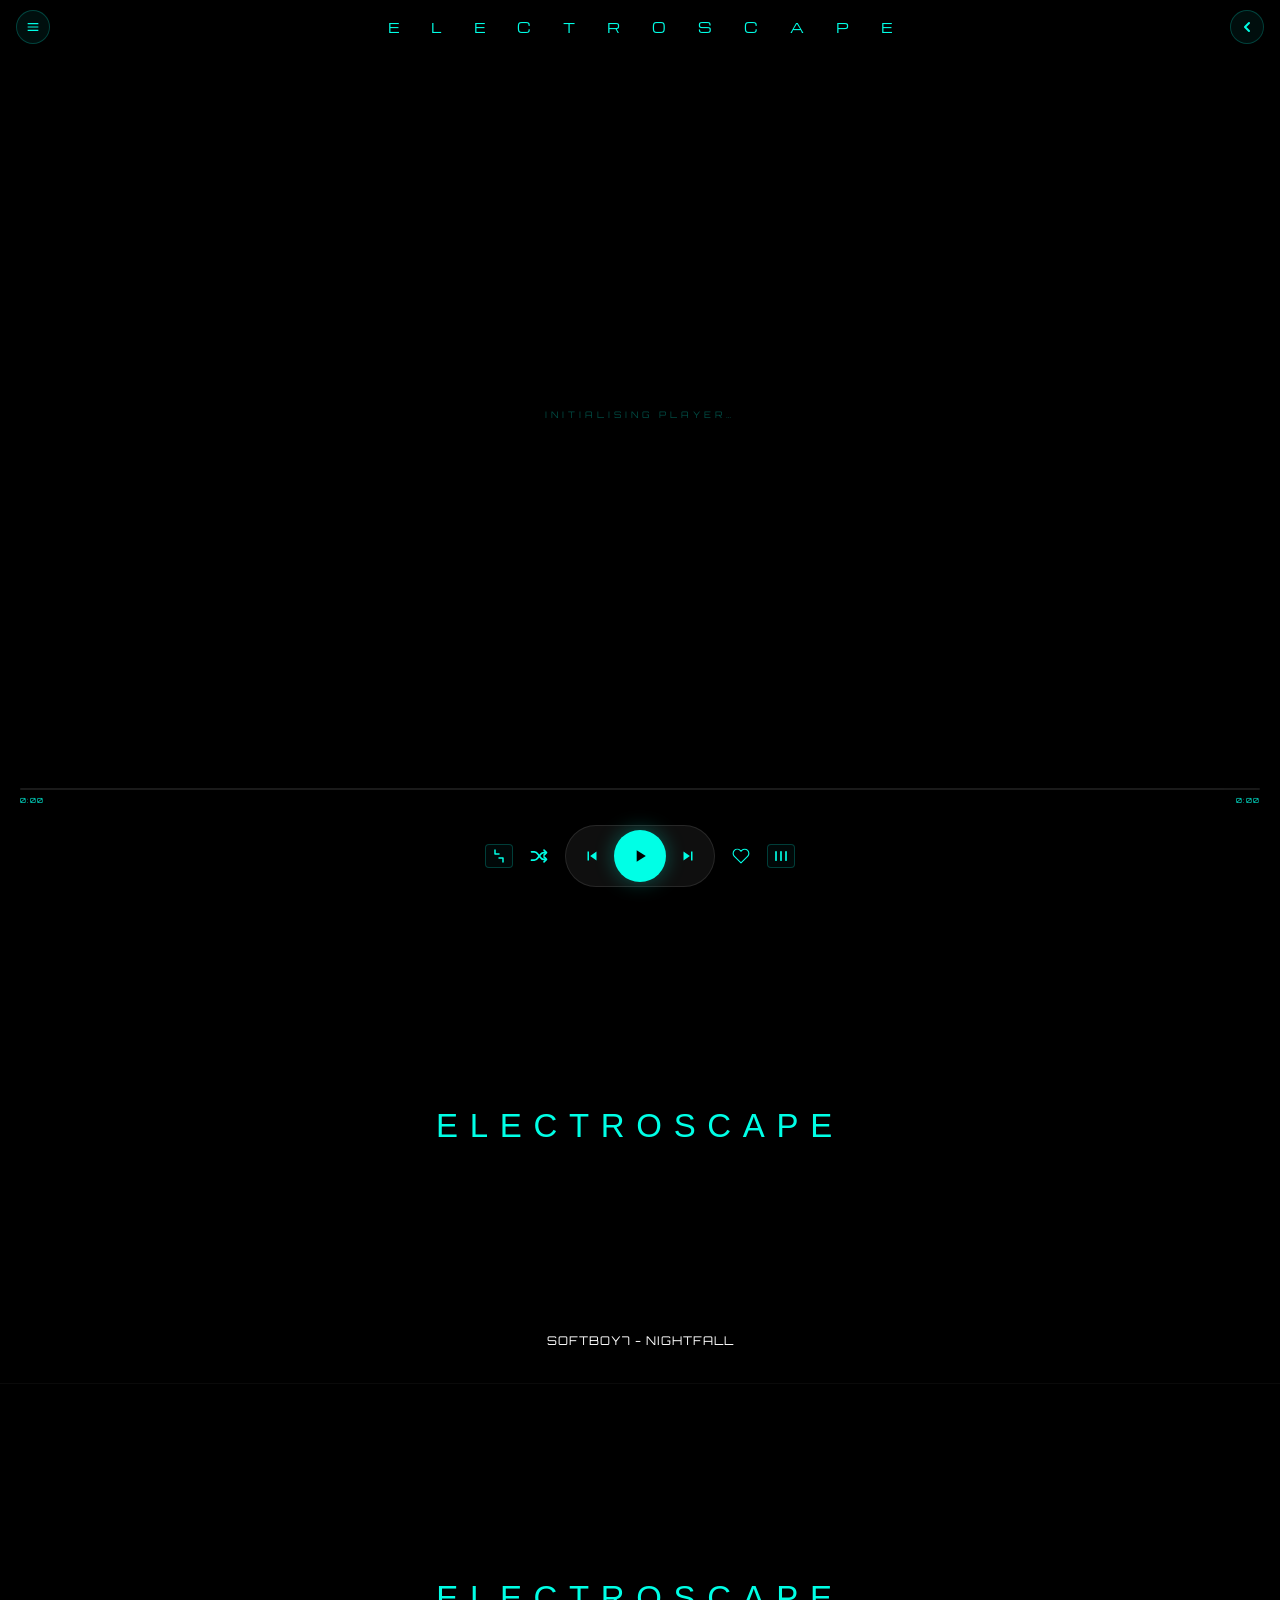
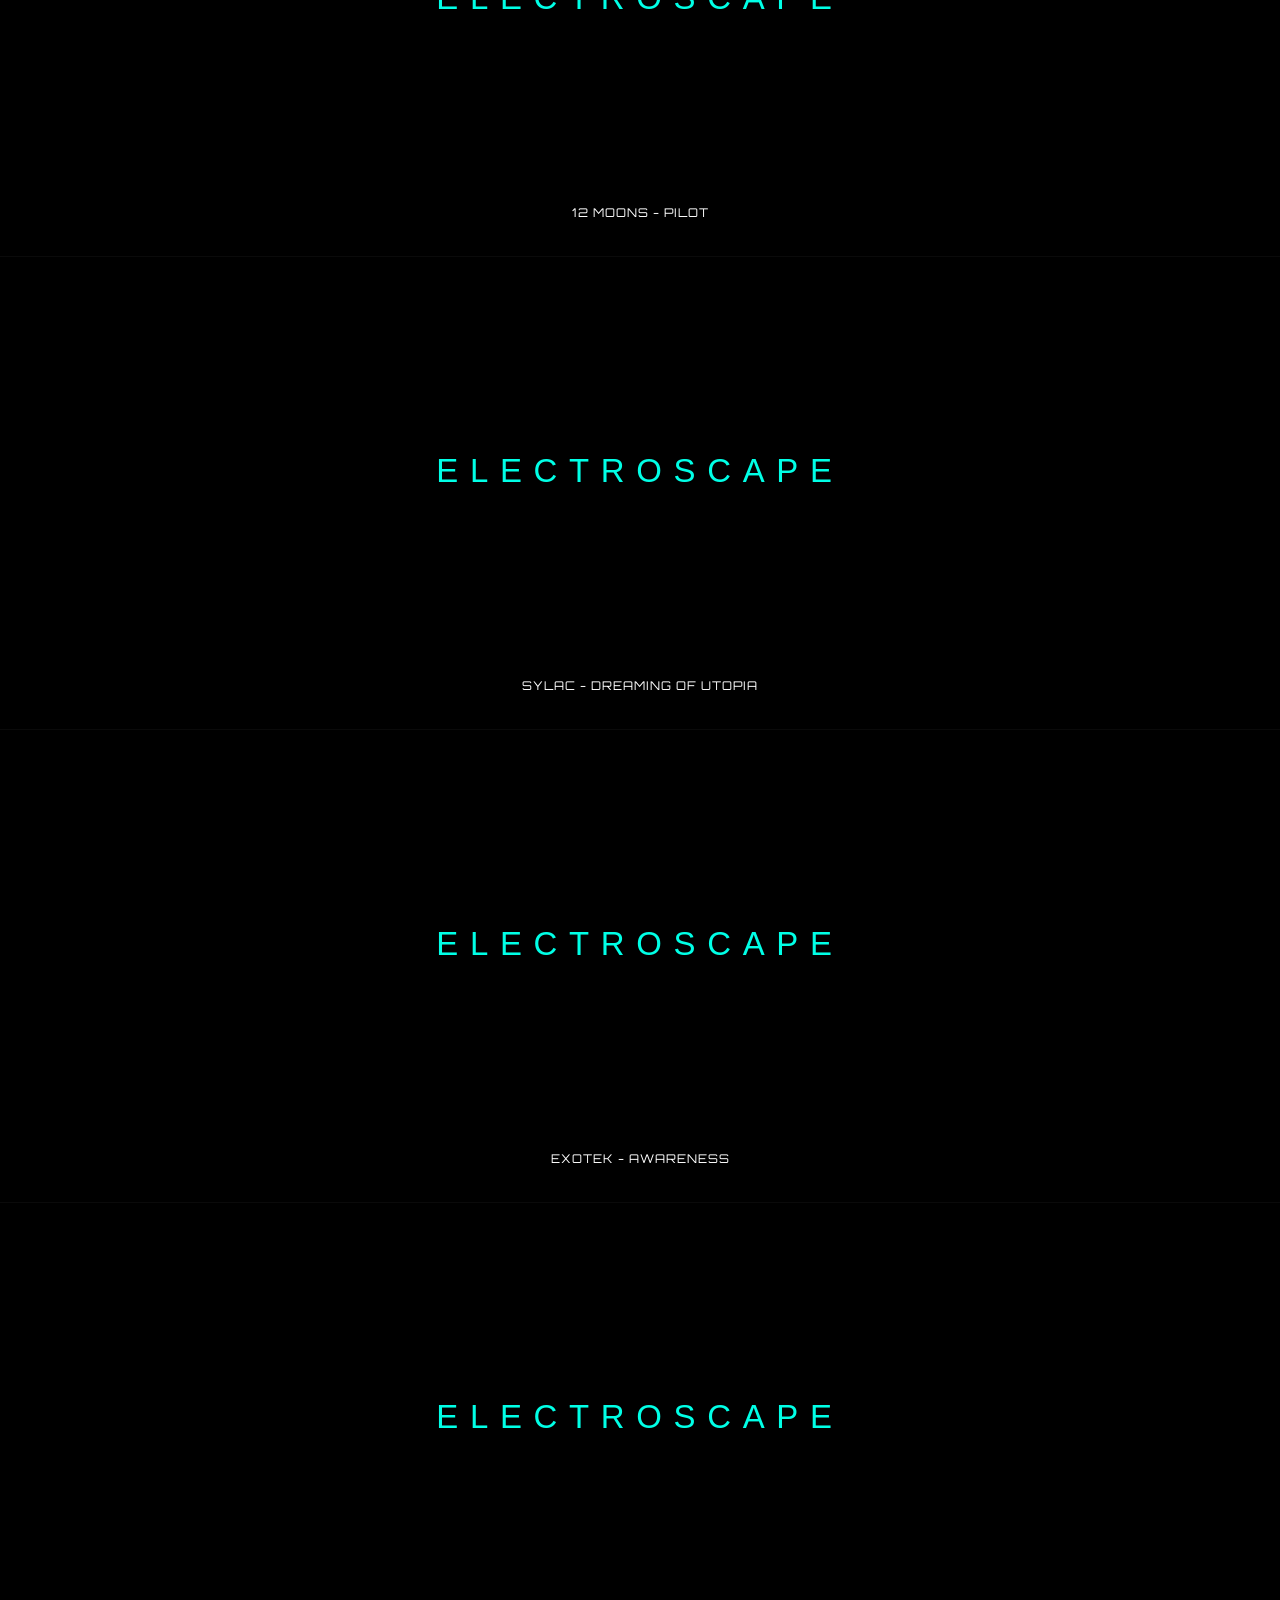
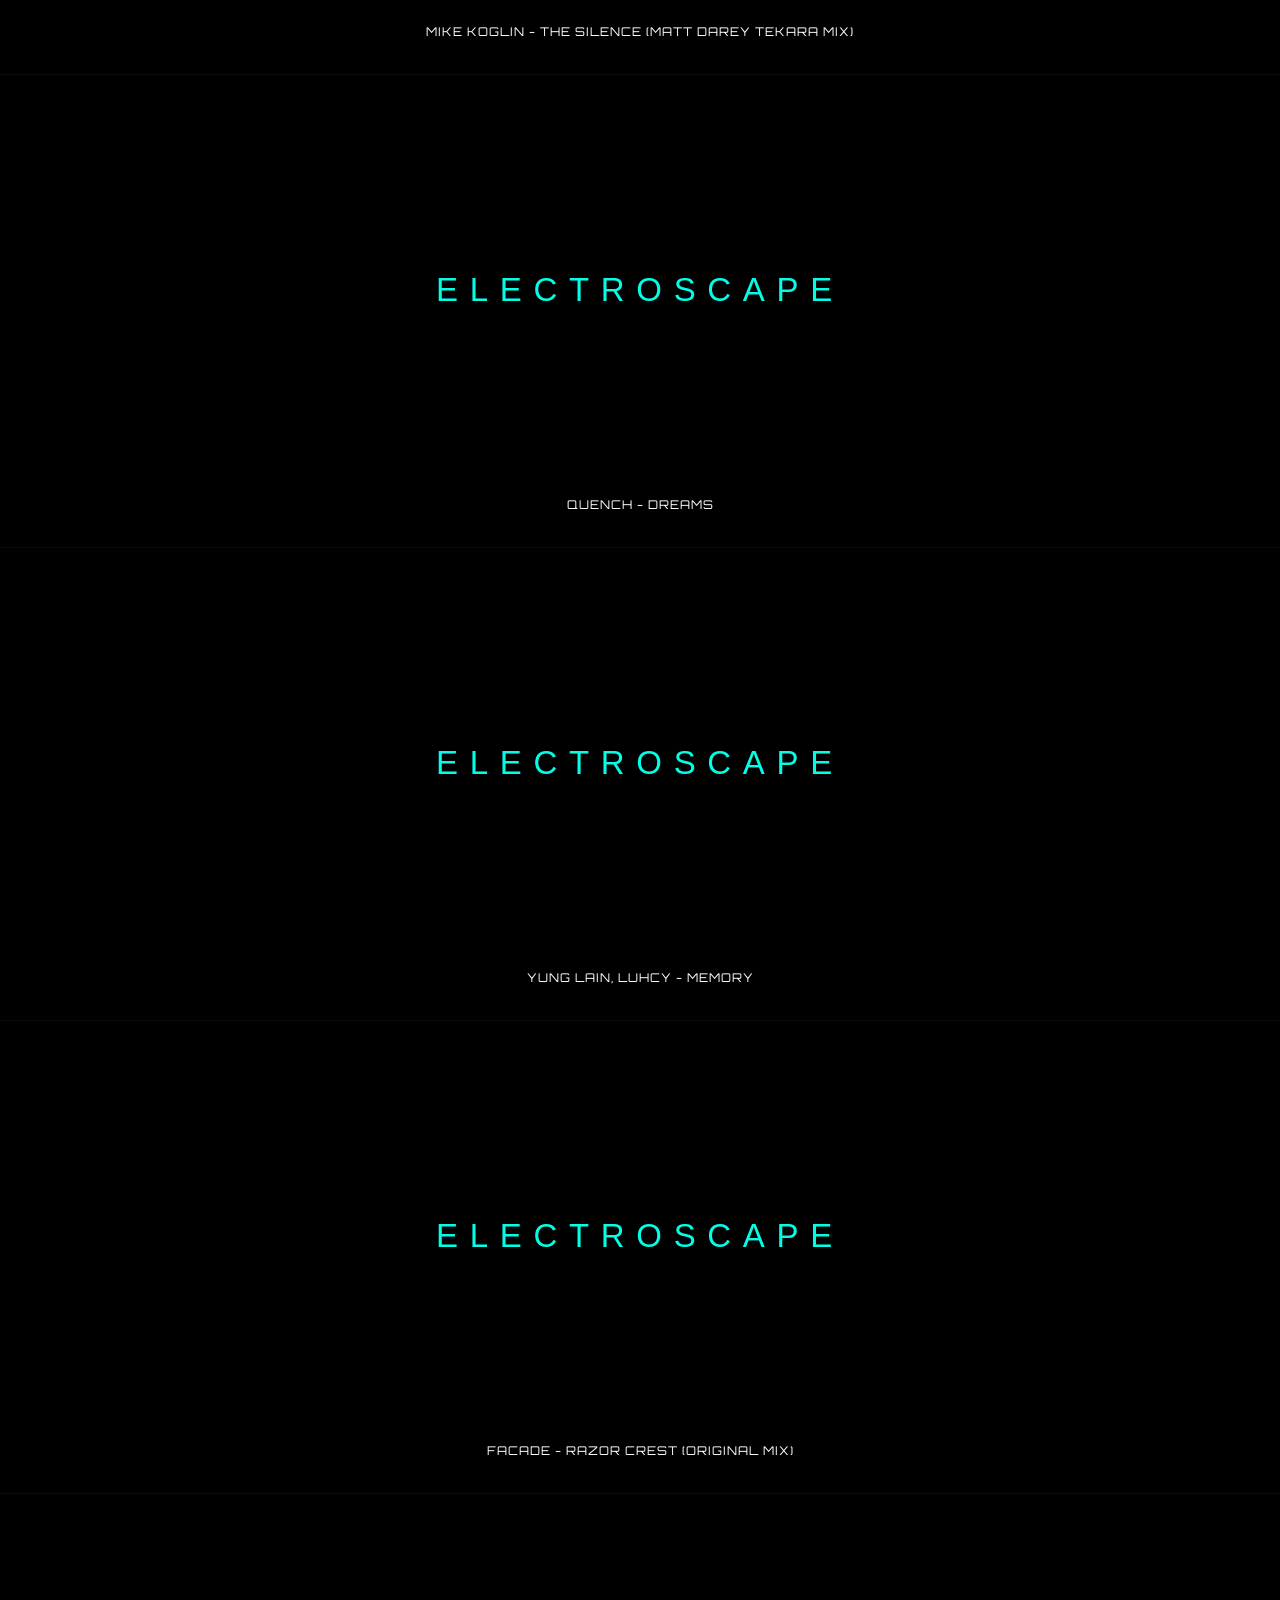
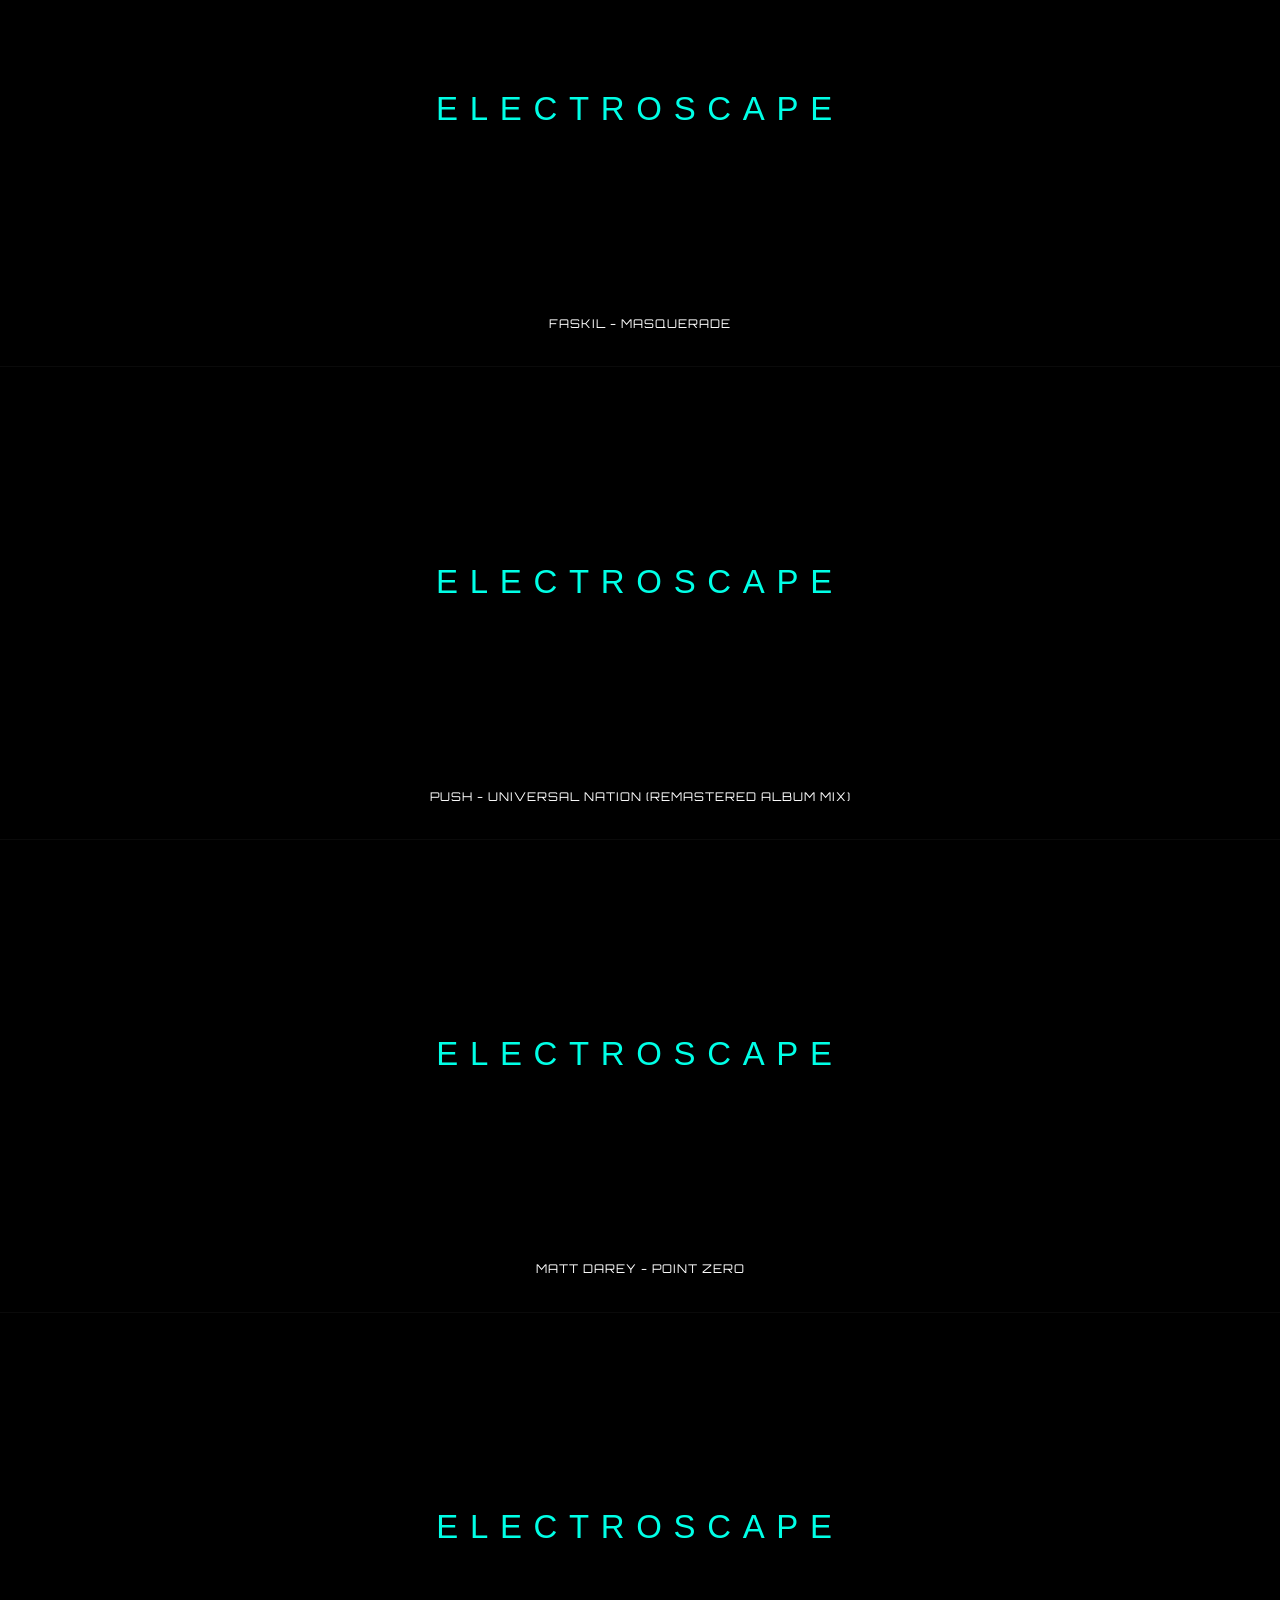
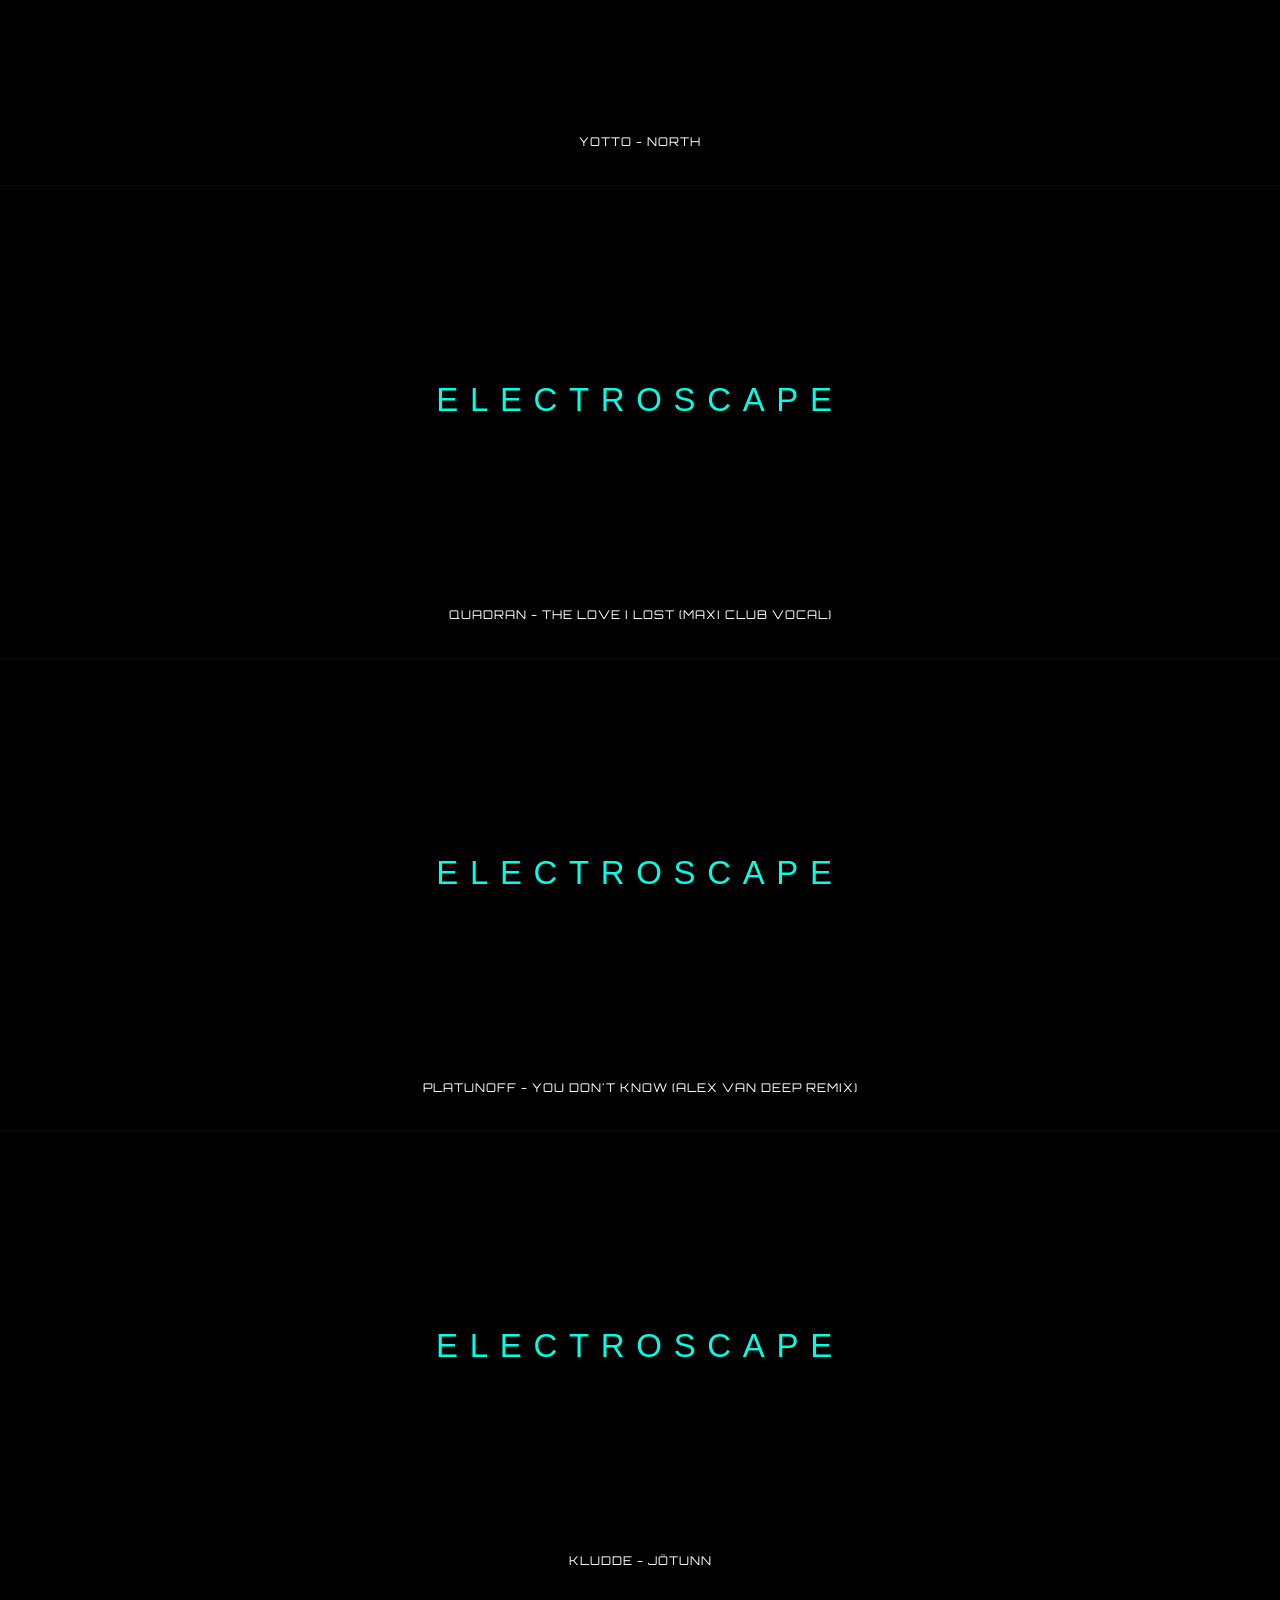
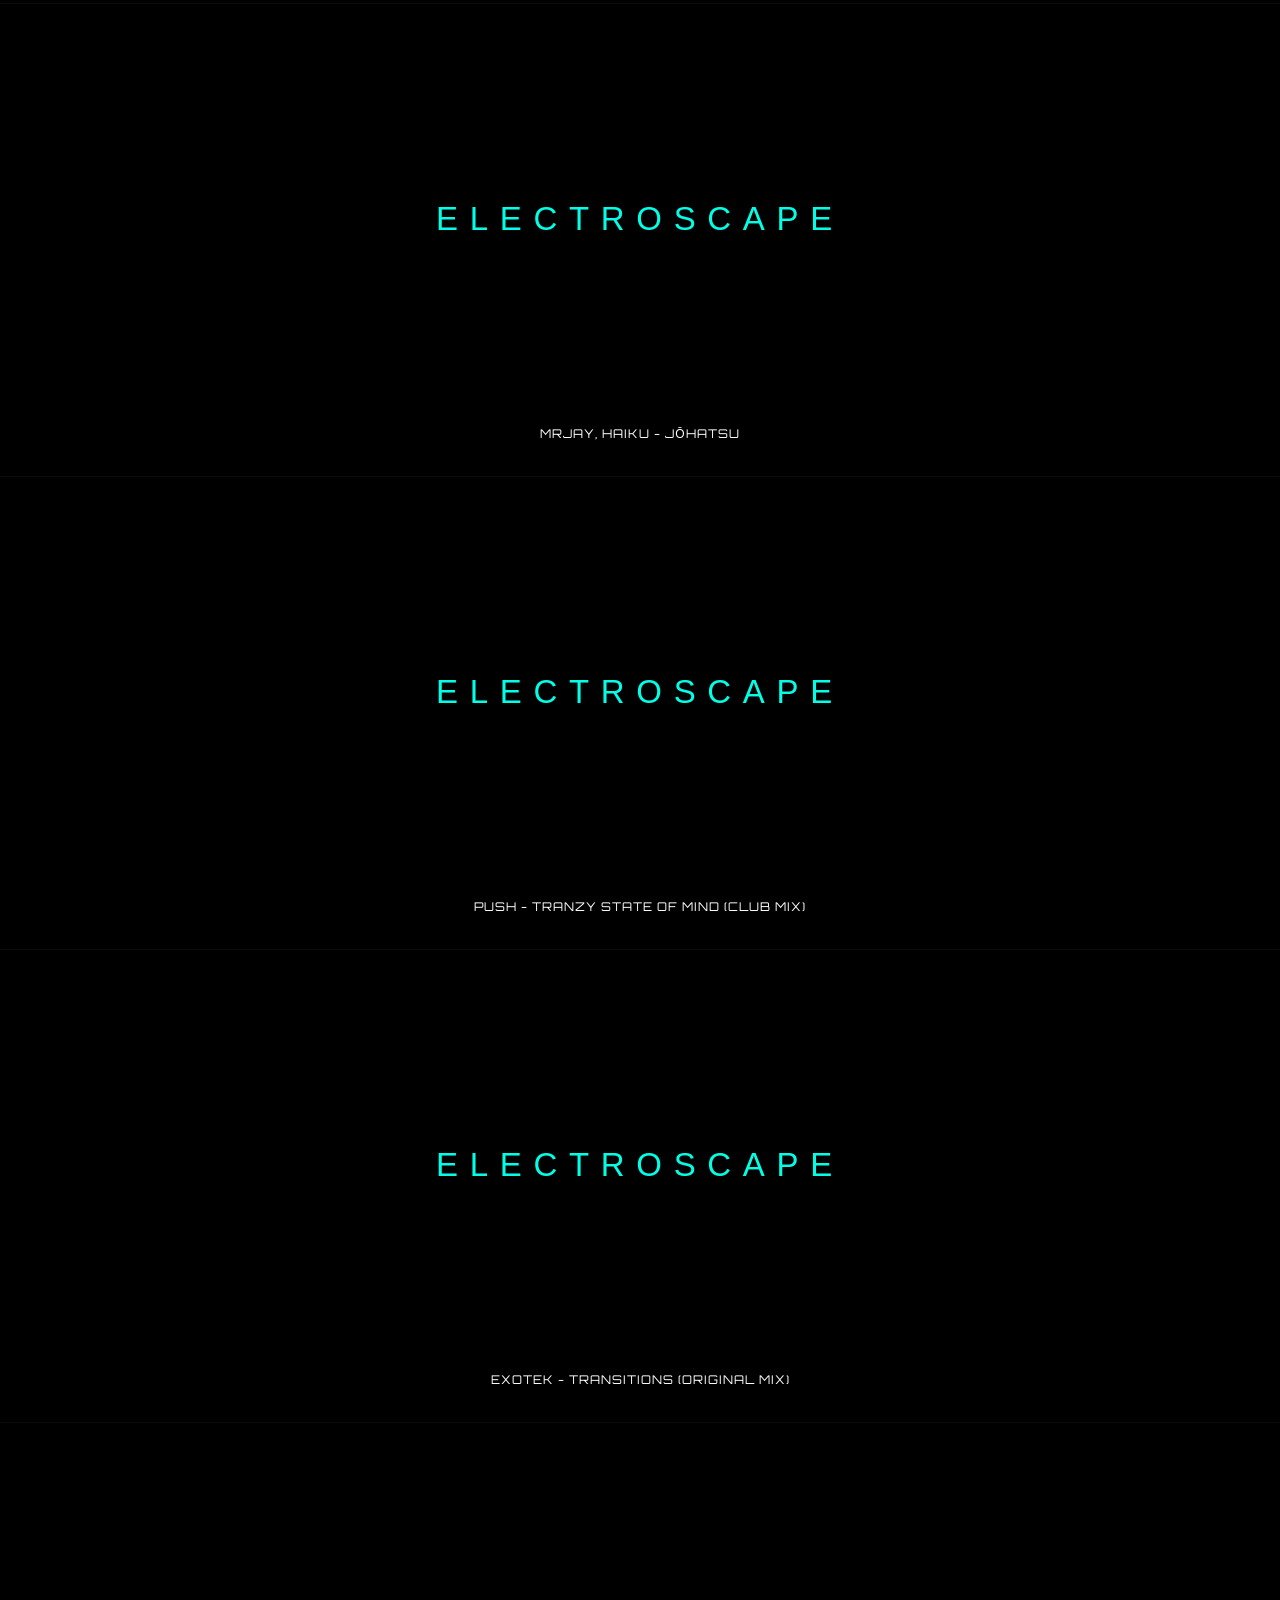
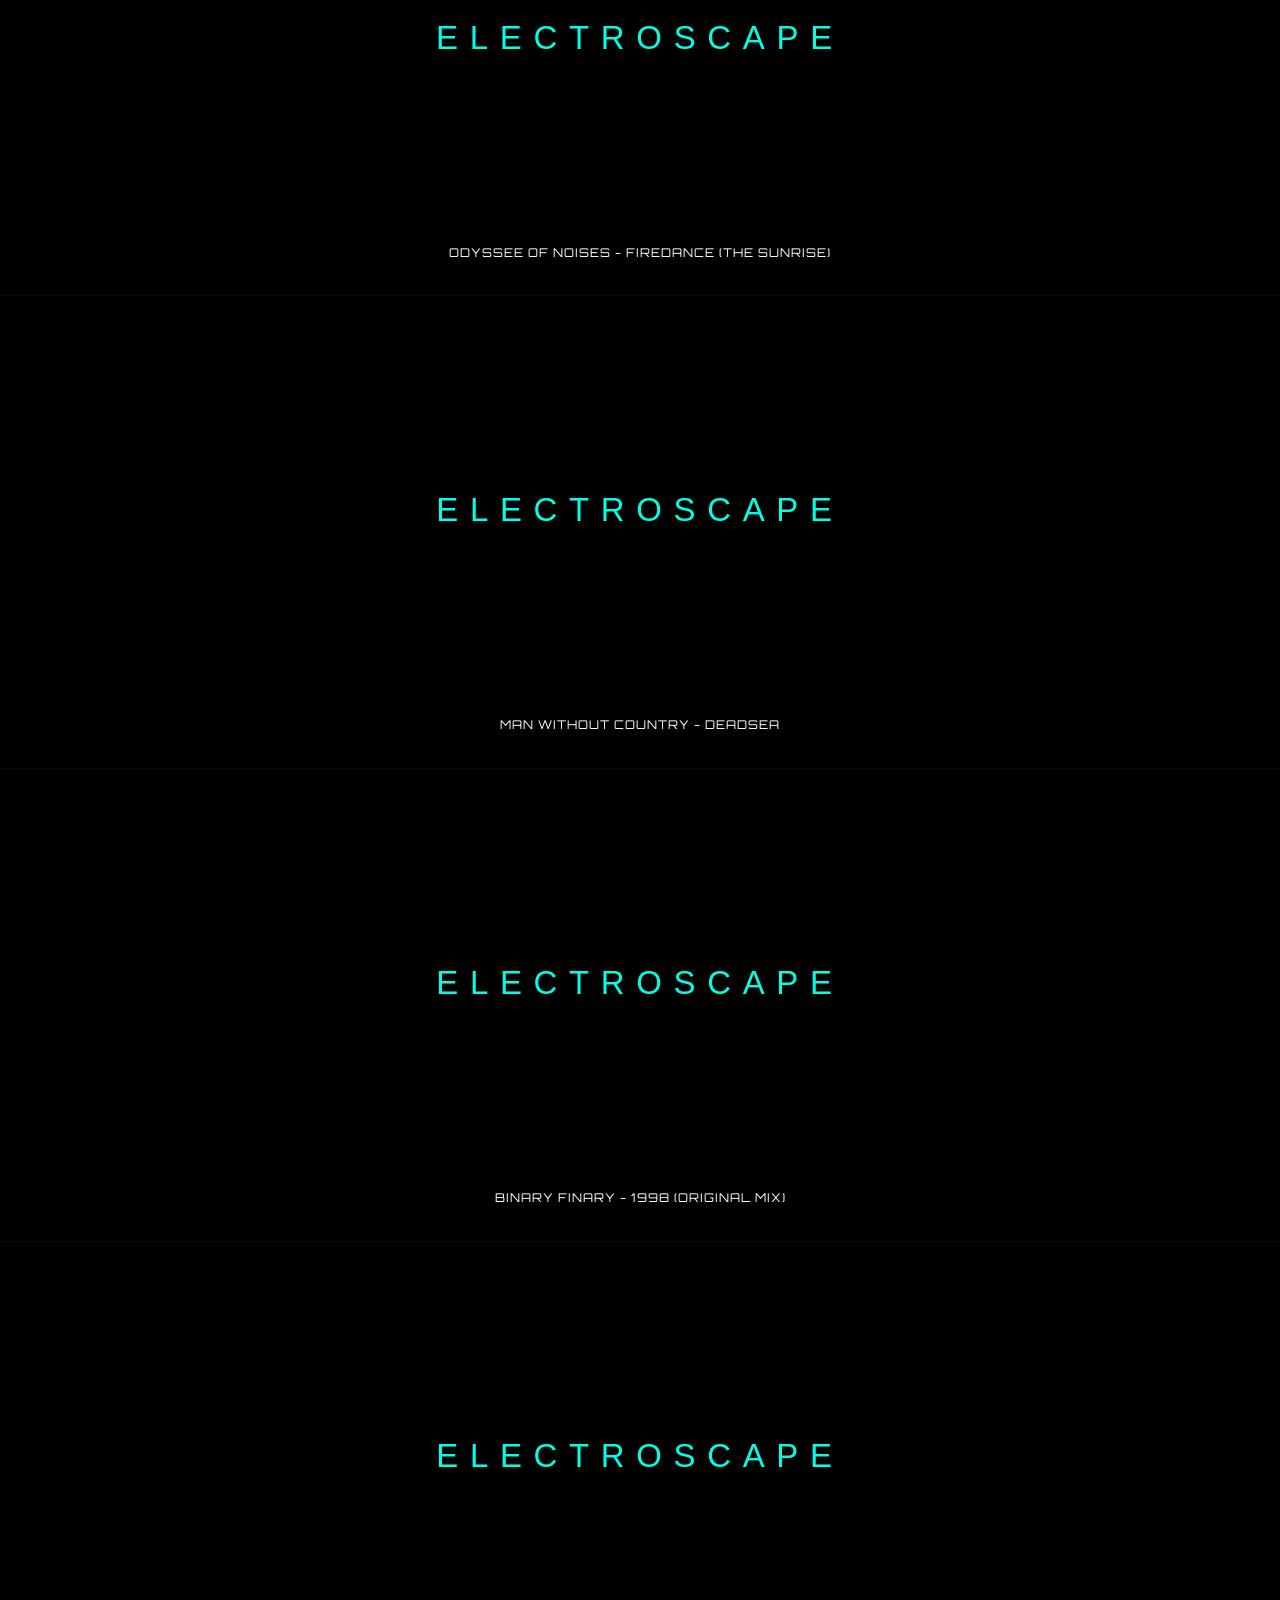
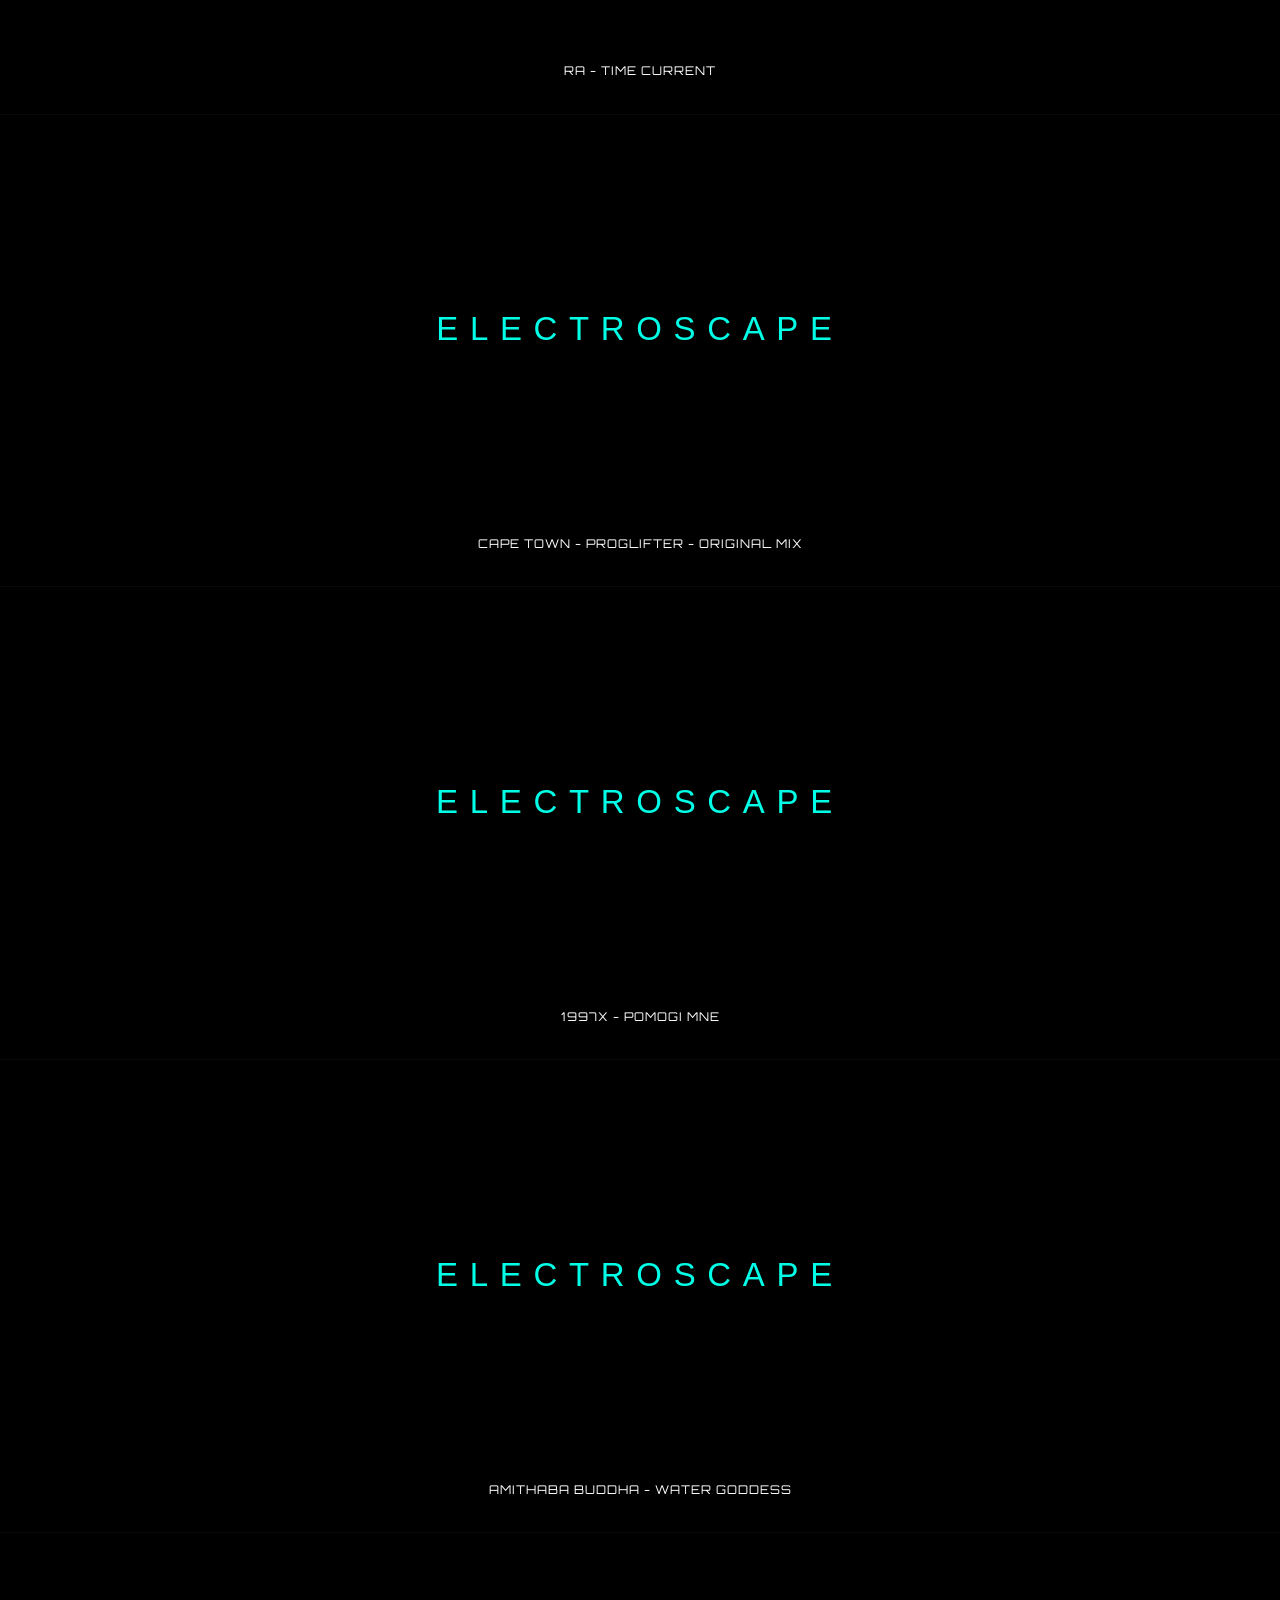
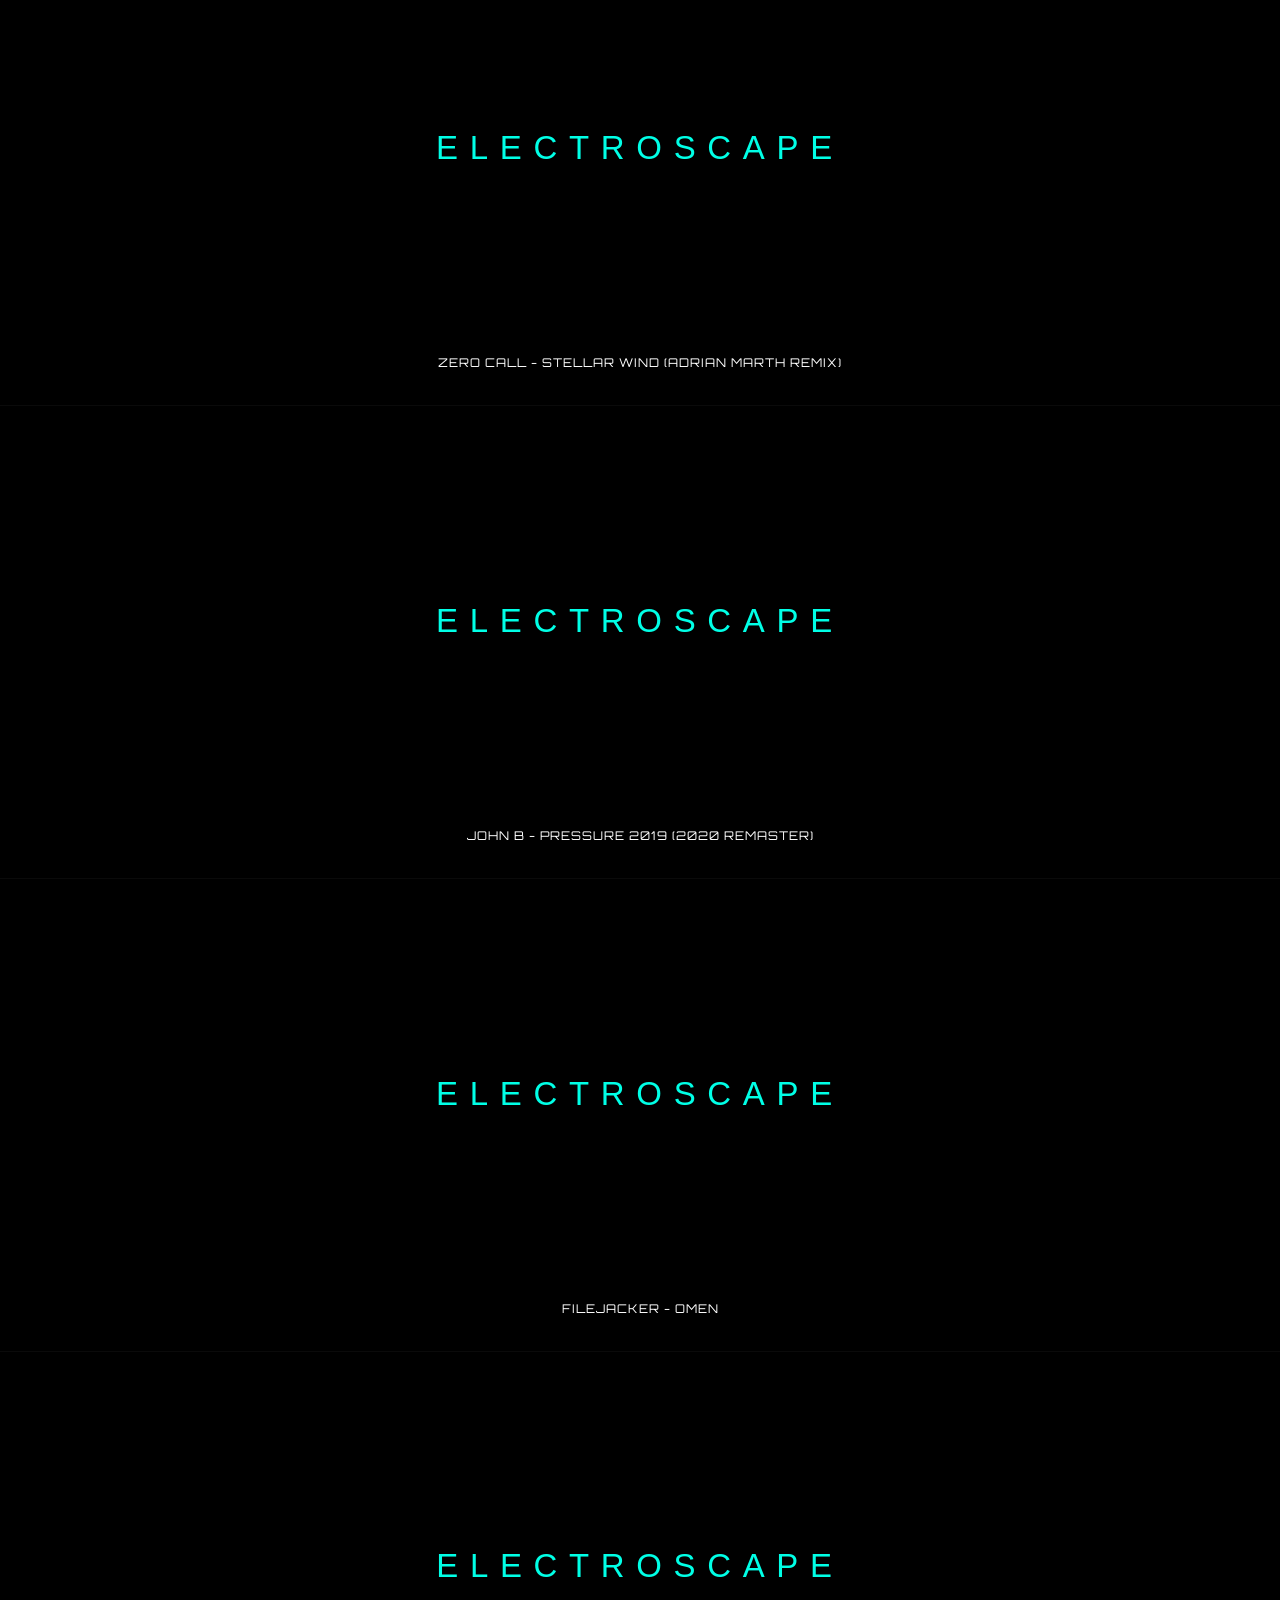
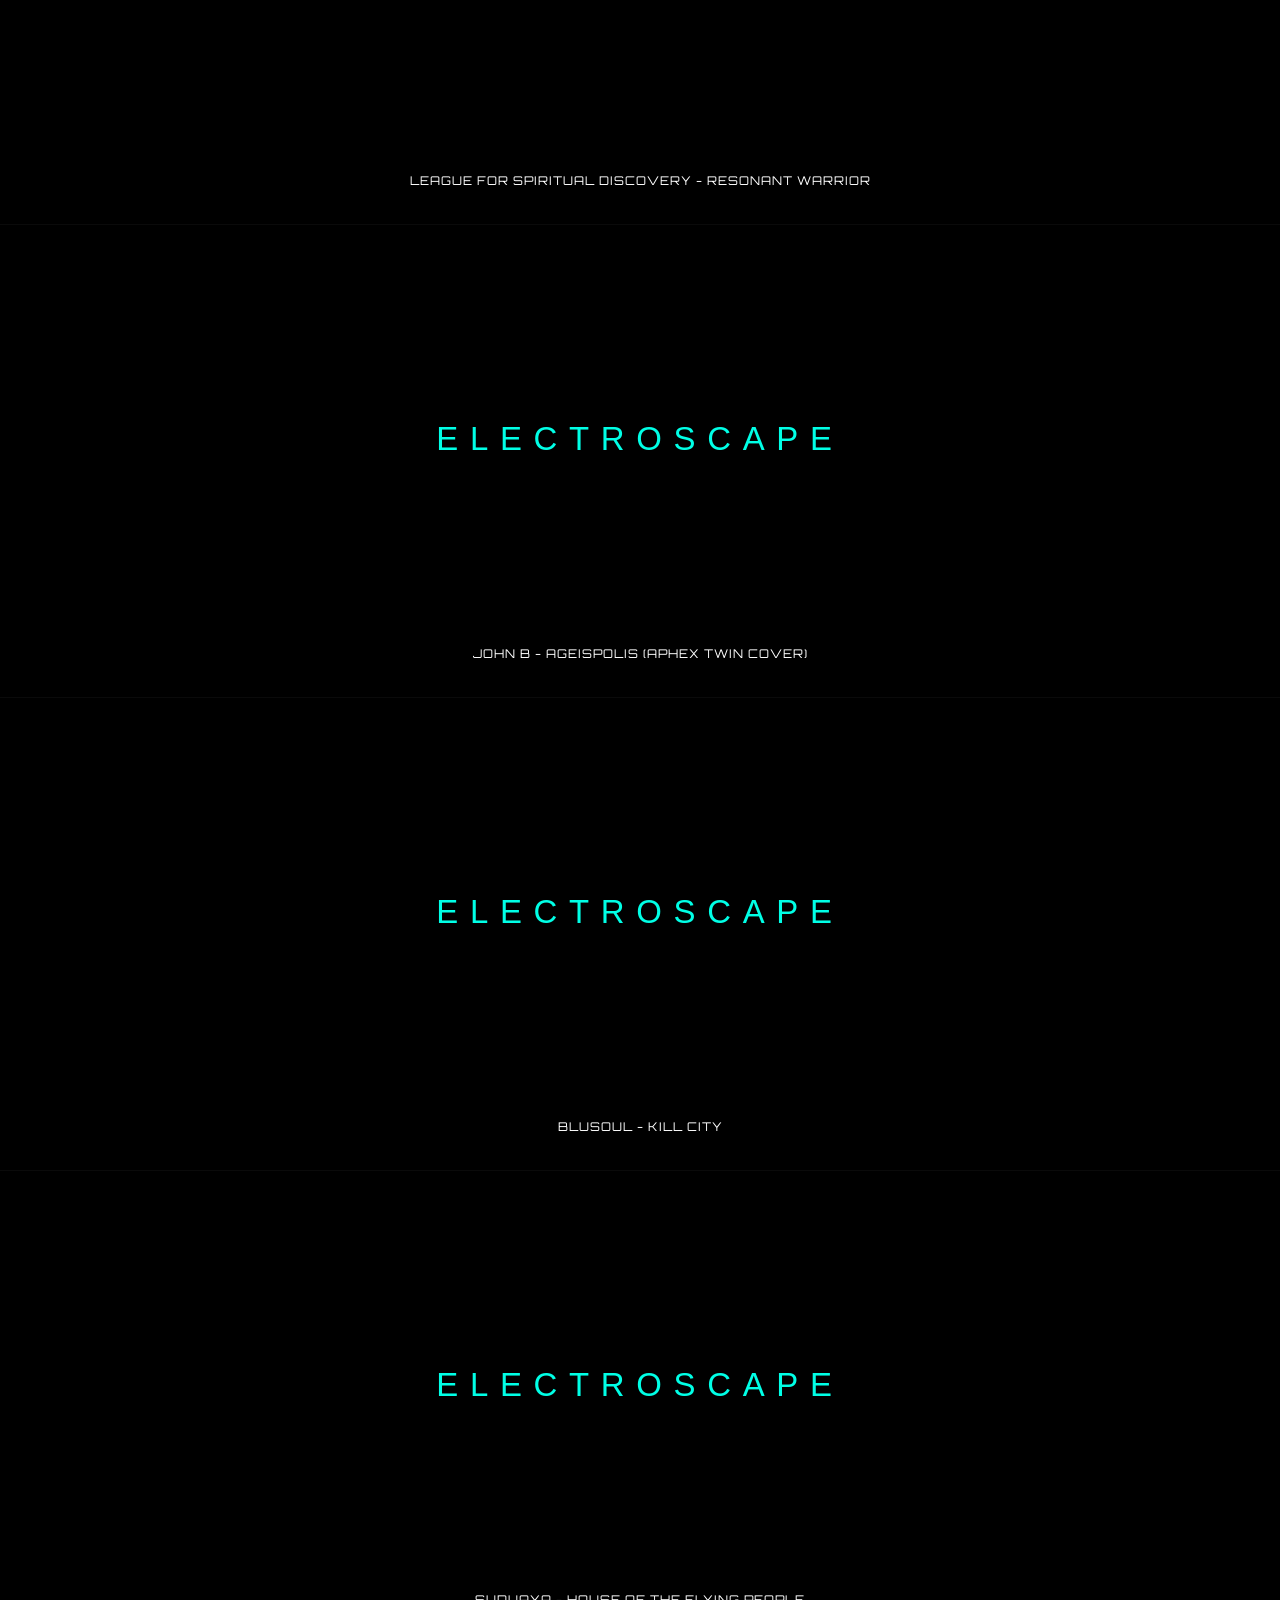
<file: mobile1.html>
<!-- mobile1.html | Electroscape Mobile | 7.0 -->
<!-- v4.6: Heart moved to thumb overlay top-right, removed standalone heart below title -->
<!DOCTYPE html>
<html lang="en">
<head>
    <meta charset="UTF-8">
    <meta name="viewport" content="width=device-width, initial-scale=1.0, maximum-scale=1.0">
    <title>Electroscape — Mobile</title>
    <link rel="icon" href="data:,">
    <link href="https://fonts.googleapis.com/css2?family=Orbitron:wght@400;700;900&family=Michroma&family=Exo+2:wght@300;400;500&display=swap" rel="stylesheet">
    <style>
        *, *::before, *::after { box-sizing: border-box; margin: 0; padding: 0; }

        /* ============================================================
           SHARED TOKENS
           ============================================================ */
        :root {
            --cyan:       #00FFE6;
            --cyan-dim:   rgba(0,255,230,0.35);
            --cyan-faint: rgba(0,255,230,0.06);
            --cyan-glow:  0 0 12px rgba(0,255,230,0.5);
            --bg:         #000;
            --text:       #fff;
            --text-dim:   rgba(0,255,230,0.72);
            --panel:      #080b0e;
            --panel-border: #1a2228;
            --border-soft: rgba(255,255,255,0.08);
        }

        html, body {
            background: var(--bg);
            color: var(--text);
            font-family: 'Orbitron', sans-serif;
            min-height: 100vh;
            overflow-x: hidden;
            overflow-y: auto;
            overscroll-behavior-y: auto;
        }

        /* ============================================================
           SHARED PLAYER (16:9 YouTube embed)
           ============================================================ */
        .m-player {
            width: 100%;
            aspect-ratio: 16/9;
            background: #000;
            position: relative;
            overflow: hidden;
        }
        #yt-player {
            position: absolute;
            inset: 0;
            width: 100%;
            height: 100%;
        }
        #player-loading {
            position: absolute;
            inset: 0;
            display: flex;
            align-items: center;
            justify-content: center;
            background: #000;
            color: rgba(0,255,230,0.3);
            font-family: 'Orbitron', sans-serif;
            font-size: 9px;
            letter-spacing: 4px;
            text-transform: uppercase;
            pointer-events: none;
            transition: opacity 0.4s ease;
            z-index: 2;
        }
        #player-loading.is-hidden { opacity: 0; }

        /* Shared progress track */
        .m-progress-track {
            width: 100%;
            height: 2px;
            background: rgba(255,255,255,0.1);
            border-radius: 999px;
            position: relative;
            cursor: pointer;
        }
        /* Extended hit area — easier to grab on touch */
        .m-progress-track::after {
            content: '';
            position: absolute;
            inset: -12px 0;
        }
        @media (hover: none) {
            .m-progress-track::after { inset: -20px 0; }
        }
        .m-progress-fill {
            width: 0%;
            height: 100%;
            border-radius: 999px;
            background: linear-gradient(90deg, rgba(0,180,160,0.7), var(--cyan));
            position: relative;
            transition: width 0.15s linear;
        }

        /* VERSION FOOTER — plain in-flow, scroll to see */
        #version-footer {
            text-align: center;
            padding: 24px 0 32px;
            color: var(--cyan);
            font-family: 'Orbitron', sans-serif;
            font-size: 9px;
            letter-spacing: 3px;
            text-transform: uppercase;
        }

        /* ============================================================
           NAV-HEADER — persistent top controls
           ============================================================ */
        #nav-header {
            position: fixed;
            top: 10px;
            left: 0;
            right: 0;
            z-index: 9300;
            display: grid;
            grid-template-columns: 34px 1fr 34px;
            align-items: center;
            gap: 8px;
            padding: 0 16px;
            pointer-events: none;
            transition: opacity 0.22s ease;
        }
        #nav-links-btn {
            width: 34px;
            height: 34px;
            border-radius: 50%;
            border: 1px solid rgba(0,255,230,0.22);
            background: rgba(0,255,230,0.06);
            color: var(--cyan);
            display: inline-flex;
            align-items: center;
            justify-content: center;
            cursor: pointer;
            transition: background 0.2s, border-color 0.2s;
            pointer-events: auto;
        }
        #nav-links-btn:hover {
            background: rgba(0,255,230,0.14);
            border-color: var(--cyan);
        }
        #nav-links-btn svg {
            width: 16px;
            height: 16px;
            display: block;
        }
        #nav-fav-btn {
            width: 34px;
            height: 34px;
            border-radius: 50%;
            border: 1px solid rgba(0,255,230,0.22);
            background: rgba(0,255,230,0.06);
            color: var(--cyan);
            display: inline-flex;
            align-items: center;
            justify-content: center;
            cursor: pointer;
            transition: background 0.2s, border-color 0.2s;
            pointer-events: auto;
        }
        #nav-fav-btn:hover,
        #nav-fav-btn.is-active {
            background: rgba(0,255,230,0.12);
            border-color: var(--cyan);
        }
        #nav-fav-btn { position: relative; }
        #nav-fav-btn svg {
            width: 16px;
            height: 16px;
            position: relative;
            z-index: 1;
        }
        #nav-fav-btn.queue-active::after {
            content: '';
            position: absolute;
            top: 50%;
            left: -6px;
            transform: translateY(-50%);
            width: 7px;
            height: 7px;
            border-radius: 50%;
            background: var(--cyan);
            box-shadow: 0 0 8px rgba(0,255,230,0.8);
            z-index: 2;
            pointer-events: none;
        }

        #nav-popup {
            position: fixed;
            top: 66px;
            left: 50%;
            transform: translateX(-50%) translateY(-8px);
            z-index: 9500;
            width: min(330px, 92vw);
            background: linear-gradient(180deg, rgba(0,0,0,0.68), rgba(0,0,0,0.54));
            border: none;
            border-radius: 6px;
            box-shadow:
                0 28px 72px rgba(0, 0, 0, 0.76),
                inset 0 1px 0 rgba(255, 255, 255, 0.08),
                0 0 40px rgba(0, 255, 230, 0.08);
            opacity: 0;
            pointer-events: none;
            transition: opacity 0.22s ease, transform 0.22s ease;
            backdrop-filter: blur(20px) saturate(130%);
            -webkit-backdrop-filter: blur(20px) saturate(130%);
        }
        #nav-popup.is-open {
            opacity: 1;
            pointer-events: auto;
            transform: translateX(-50%) translateY(0);
        }
        #nav-popup-backdrop {
            position: fixed;
            inset: 0;
            z-index: 9400;
            background: transparent;
            opacity: 0;
            pointer-events: none;
            border: 0;
            padding: 0;
            margin: 0;
        }
        #nav-popup-backdrop.is-active {
            opacity: 1;
            pointer-events: auto;
        }
        .nav-popup-item {
            display: flex;
            align-items: center;
            justify-content: center;
            padding: 14px 20px;
            font-family: 'Michroma', sans-serif;
            font-size: 8px;
            font-weight: 400;
            letter-spacing: 3px;
            line-height: 2.5;
            text-transform: uppercase;
            color: var(--text);
            text-decoration: none;
            border-bottom: 1px solid rgba(255,255,255,0.09);
            transition: color 0.2s ease, background 0.2s ease;
            cursor: pointer;
            background: transparent;
            width: 100%;
            text-align: center;
            outline: none;
            border-left: none;
            border-right: none;
            border-top: none;
        }
        .nav-popup-item:last-child { border-bottom: none; }
        .nav-popup-item:hover {
            color: var(--cyan);
            background: var(--cyan-faint);
        }

        /* ============================================================
           M1 layout (Spotify-minimal)
           ============================================================ */

        /* NAV-HEADER spacer — replaces the gap .m-header used to provide */
        #nav-header-spacer {
            height: 54px;
        }
        body.theme-m1 .m-wordmark {
            font-family: 'Michroma', sans-serif;
            font-size: clamp(7px, 2.2vw, 10px);
            letter-spacing: clamp(2px, 1.2vw, 10px);
            text-indent: clamp(2px, 1.2vw, 10px);
            color: var(--cyan);
            text-transform: uppercase;
            display: flex;
            justify-content: center;
            overflow: hidden;
            pointer-events: none;
            text-align: center;
            transition: opacity 1s ease;
        }
        body.theme-m1 .m-wordmark.is-hidden {
            opacity: 0;
        }
        body.theme-m1 .m-wordmark span {
            display: inline-block;
            opacity: 0;
            animation: elasticAssemble 2.4s cubic-bezier(0.175, 0.885, 0.32, 1.275) forwards;
            transform: translateX(-100vw);
        }
        body.theme-m1 .m-wordmark span:nth-child(1)  { animation-delay: 0.1s; }
        body.theme-m1 .m-wordmark span:nth-child(2)  { animation-delay: 0.3s; }
        body.theme-m1 .m-wordmark span:nth-child(3)  { animation-delay: 0.5s; }
        body.theme-m1 .m-wordmark span:nth-child(4)  { animation-delay: 0.7s; }
        body.theme-m1 .m-wordmark span:nth-child(5)  { animation-delay: 0.9s; }
        body.theme-m1 .m-wordmark span:nth-child(6)  { animation-delay: 1.1s; }
        body.theme-m1 .m-wordmark span:nth-child(7)  { animation-delay: 1.3s; }
        body.theme-m1 .m-wordmark span:nth-child(8)  { animation-delay: 1.5s; }
        body.theme-m1 .m-wordmark span:nth-child(9)  { animation-delay: 1.7s; }
        body.theme-m1 .m-wordmark span:nth-child(10) { animation-delay: 1.9s; }
        body.theme-m1 .m-wordmark span:nth-child(11) { animation-delay: 2.1s; }
        body.theme-m1 .m-wordmark span:nth-child(12) { animation-delay: 2.3s; }
        @keyframes elasticAssemble {
            0%   { opacity: 0; transform: translateX(-100vw); }
            30%  { opacity: 1; }
            100% { opacity: 1; transform: translateX(0); }
        }

        /* M1 Progress */
        body.theme-m1 .m-progress-wrap { padding: 14px 20px 4px; }
        /* progress dot removed v3.5 */
        body.theme-m1 .m-time-row {
            display: flex;
            justify-content: space-between;
            padding: 6px 0 0;
            font-size: 7px;
            letter-spacing: 1px;
            color: var(--cyan);
        }
        #queue-mode-banner {
            display: none;
            align-items: center;
            justify-content: space-between;
            gap: 8px;
            padding: 4px 0 0;
        }
        #queue-mode-banner.is-active { display: flex; }
        #queue-mode-label {
            font-family: 'Orbitron', sans-serif;
            font-size: 7px;
            letter-spacing: 2px;
            text-transform: uppercase;
            color: var(--cyan);
        }
        #queue-mode-exit {
            border: 1px solid rgba(0,255,230,0.28);
            border-radius: 999px;
            background: rgba(0,255,230,0.06);
            color: var(--cyan);
            font-family: 'Orbitron', sans-serif;
            font-size: 7px;
            letter-spacing: 1px;
            text-transform: uppercase;
            height: 18px;
            padding: 0 8px;
            cursor: pointer;
        }
        #queue-mode-exit:hover {
            border-color: rgba(0,255,230,0.6);
            background: rgba(0,255,230,0.10);
        }

        /* M1 Controls — floating pill */
        body.theme-m1 .m-controls {
            display: flex;
            align-items: center;
            justify-content: center;
            gap: 6px;
            padding: 16px 20px 20px;
        }
        body.theme-m1 .m-transport {
            display: flex;
            align-items: center;
            background: rgba(255,255,255,0.06);
            border: 1px solid rgba(255,255,255,0.1);
            border-radius: 999px;
            padding: 4px 8px;
            backdrop-filter: blur(12px);
        }
        body.theme-m1 .m-btn-prev,
        body.theme-m1 .m-btn-next {
            width: 36px; height: 36px;
            border: none; background: transparent;
            color: var(--cyan);
            display: flex; align-items: center; justify-content: center;
            cursor: pointer; border-radius: 50%;
            transition: color 0.2s, transform 0.15s;
        }
        body.theme-m1 .m-btn-prev:hover,
        body.theme-m1 .m-btn-next:hover { color: var(--cyan); transform: scale(1.1); }
        body.theme-m1 .m-btn-prev svg,
        body.theme-m1 .m-btn-next svg { width: 18px; height: 18px; }

        body.theme-m1 .m-btn-play {
            width: 52px; height: 52px;
            border-radius: 50%; border: none;
            background: var(--cyan); color: #000;
            display: flex; align-items: center; justify-content: center;
            cursor: pointer; margin: 0 4px;
            transition: transform 0.15s, box-shadow 0.2s;
            box-shadow: 0 0 20px rgba(0,255,230,0.3);
            flex-shrink: 0;
        }
        body.theme-m1 .m-btn-play:hover { transform: scale(1.08); box-shadow: 0 0 30px rgba(0,255,230,0.5); }
        body.theme-m1 .m-btn-play:active { transform: scale(0.95); }
        body.theme-m1 .m-btn-play svg { width: 20px; height: 20px; }
        body.theme-m1 .m-btn-play.is-playing { box-shadow: 0 0 40px rgba(0,255,230,0.6); }

        body.theme-m1 .m-btn-ghost {
            width: 40px; height: 40px;
            border-radius: 50%; border: none;
            background: transparent; color: var(--cyan);
            display: flex; align-items: center; justify-content: center;
            cursor: pointer;
            transition: color 0.2s, transform 0.15s;
        }
        body.theme-m1 .m-btn-ghost:hover,
        body.theme-m1 .m-btn-ghost.is-active { color: var(--cyan); transform: scale(1.15); }
        body.theme-m1 .m-btn-ghost svg { width: 18px; height: 18px; }
        body.theme-m1 #m1-shuffle svg { width: 20px; height: 20px; }
        body.theme-m1 #m1-fav { color: var(--cyan); }
        body.theme-m1 #m1-fav .fav-heart-path {
            fill: none;
            transition: fill 0.2s ease;
        }
        body.theme-m1 #m1-fav.is-active .fav-heart-path { fill: currentColor; }

        /* M1 Section label — hidden, controls moved into m-controls row */
        body.theme-m1 .m-track-list { padding: 4px 0 96px; display: block; }
        body.theme-m1 .m-track {
            display: flex;
            flex-direction: column;
            align-items: center;
            justify-content: center;
            gap: 10px;
            padding: 22px 16px 28px;
            cursor: pointer;
            transition: background 0.2s, opacity 0.18s;
            border-bottom: 1px solid rgba(255,255,255,0.04);
        }
        body.theme-m1 .m-track:hover { background: rgba(255,255,255,0.04); }
        body.theme-m1 .m-track.active { background: rgba(0,255,230,0.05); }
        body.theme-m1 .m-track-thumb {
            width: min(92vw, 380px);
            aspect-ratio: 16 / 9;
            border-radius: 6px; background: #111; flex-shrink: 0;
            background-size: cover;
            background-position: center;
            background-repeat: no-repeat;
            overflow: hidden;
            position: relative;
        }
        body.theme-m1 .m-track.active .m-track-thumb {
            animation: thumbActivePulse 1s ease-out forwards;
        }
        @keyframes thumbActivePulse {
            0%   { box-shadow: 0 0 10px rgba(0,255,230,0.3); }
            100% { box-shadow: none; }
        }
        body.theme-m1 .m-track-info {
            width: min(92vw, 380px);
            flex: none;
            min-width: 0;
            display: flex;
            flex-direction: column;
            align-items: center;
            text-align: center;
        }
        body.theme-m1 .m-track-thumb-info {
            width: 100%;
            flex: none;
            min-width: 0;
            display: flex;
            flex-direction: column;
            align-items: center;
            gap: 10px;
        }
        body.theme-m1 .m-track-name {
            font-size: 10px; letter-spacing: 1px;
            line-height: 1.45;
            color: #fff; text-transform: uppercase;
            display: -webkit-box;
            -webkit-line-clamp: 2;
            -webkit-box-orient: vertical;
            overflow: hidden;
            white-space: normal;
        }
        body.theme-m1 .m-track.active .m-track-name { color: var(--cyan); }
        body.theme-m1 .m-track-fav {
            position: absolute;
            top: 7px; right: 7px;
            width: 28px; height: 28px;
            border: 1px solid rgba(0,255,230,0.25);
            border-radius: 50%;
            background: rgba(0,0,0,0.55);
            backdrop-filter: blur(8px);
            -webkit-backdrop-filter: blur(8px);
            color: var(--cyan);
            display: flex; align-items: center; justify-content: center;
            flex-shrink: 0; cursor: pointer;
            opacity: 0;
            transition: opacity 0.2s, border-color 0.2s, background 0.2s;
            z-index: 2;
        }
        body.theme-m1 .m-track-fav svg { width: 13px; height: 13px; }
        body.theme-m1 .m-track:hover .m-track-fav,
        body.theme-m1 .m-track-fav.is-active { opacity: 1; }
        body.theme-m1 .m-track-fav:hover,
        body.theme-m1 .m-track-fav.is-active {
            border-color: rgba(0,255,230,0.6);
            background: rgba(0,0,0,0.75);
        }
        body.theme-m1 .m-track-fav.is-active .fav-heart-path { fill: currentColor; }

        /* ============================================================
           CTRL-HIDE TOGGLE — hides progress + controls + nav chevron
           ============================================================ */
        #ctrl-hide-toggle {
            width: 28px;
            height: 24px;
            border: 1px solid rgba(0,255,230,0.22);
            border-radius: 4px;
            background: rgba(0,255,230,0.03);
            color: var(--cyan);
            display: inline-flex;
            align-items: center;
            justify-content: center;
            cursor: pointer;
            padding: 0;
            flex-shrink: 0;
            transition: border-color 0.2s, background 0.2s, box-shadow 0.2s;
        }
        #ctrl-hide-toggle:hover,
        #ctrl-hide-toggle.is-active {
            border-color: rgba(0,255,230,0.55);
            background: rgba(0,255,230,0.07);
        }
        #ctrl-hide-toggle.is-active { box-shadow: 0 0 12px rgba(0,255,230,0.12); }
        #ctrl-hide-toggle svg { width: 16px; height: 16px; stroke: currentColor; fill: none; }

        .m-dim-toggle {
            width: 28px;
            height: 24px;
            border: 1px solid rgba(0,255,230,0.22);
            border-radius: 4px;
            background: rgba(0,255,230,0.03);
            color: var(--cyan);
            display: inline-flex;
            align-items: center;
            justify-content: center;
            cursor: pointer;
            padding: 0;
            flex-shrink: 0;
            transition: border-color 0.2s, background 0.2s, box-shadow 0.2s;
        }
        .m-dim-toggle:hover,
        .m-dim-toggle.is-active {
            border-color: rgba(0,255,230,0.55);
            background: rgba(0,255,230,0.07);
        }
        .m-dim-toggle.is-active { box-shadow: 0 0 12px rgba(0,255,230,0.12); }
        .m-dim-toggle svg {
            width: 20px;
            height: 16px;
            display: block;
        }
        .m-dim-toggle .dim-zone {
            stroke: currentColor;
            stroke-width: 2;
            stroke-linecap: round;
        }
        body.playlist-dim-medium .m-track-list {
            opacity: 0.30;
            transition: opacity 0.28s ease;
        }
        body.playlist-dim-heavy .m-track-list {
            opacity: 0.09;
            transition: opacity 0.28s ease;
        }
        body.ctrl-hidden .m-progress-wrap {
            opacity: 0 !important;
            pointer-events: none !important;
        }
        /* Hide each control child individually so parent stays visible for #ctrl-hide-toggle */
        body.ctrl-hidden #m1-shuffle,
        body.ctrl-hidden .m-transport,
        body.ctrl-hidden #m1-fav,
        body.ctrl-hidden #m1-dim-toggle {
            opacity: 0 !important;
            pointer-events: none !important;
            transition: opacity 0.3s ease;
        }
        /* ctrl-hide button stays at 50% and tappable */
        body.ctrl-hidden #ctrl-hide-toggle {
            opacity: 0.25 !important;
            pointer-events: auto !important;
        }

        /* ============================================================
           FAVOURITES — right-sliding panel (P3-M1 structure, M1 colours)
           ============================================================ */
        #fav-backdrop {
            position: fixed; inset: 0; z-index: 9350;
            background: rgba(0,0,0,0.55); opacity: 0; pointer-events: none;
            transition: opacity 0.26s;
        }
        #fav-backdrop.is-visible { opacity: 1; pointer-events: auto; }
        #fav-sheet {
            position: fixed; top: 0; right: 0; bottom: 0;
            width: min(280px, 84vw); z-index: 9360;
            display: flex; flex-direction: column;
            background: linear-gradient(180deg, rgba(5,8,11,0.74), rgba(2,4,6,0.68));
            border-left: 1px solid rgba(0,255,230,0.22);
            box-shadow: -12px 0 48px rgba(0,0,0,0.7);
            transform: translateX(110%);
            transition: transform 0.28s cubic-bezier(0.4,0,0.2,1);
            backdrop-filter: blur(24px) saturate(130%); -webkit-backdrop-filter: blur(24px) saturate(130%);
            overflow: hidden;
        }
        #fav-sheet.is-open { transform: translateX(0); }
        #fav-header {
            display: grid; grid-template-columns: 1fr 36px;
            align-items: center; gap: 10px;
            padding: 14px 14px 12px;
            border-bottom: 1px solid rgba(255,255,255,0.07);
            flex-shrink: 0;
        }
        #fav-title { font-family: 'Orbitron', sans-serif; font-size: 9px; letter-spacing: 4px; text-transform: uppercase; color: var(--cyan); }
        #fav-close-btn { width: 32px; height: 32px; border: none; background: transparent; color: var(--cyan); font-size: 20px; font-weight: 700; line-height: 1; cursor: pointer; display: grid; place-items: center; }
        #fav-close-btn:hover { background: rgba(0,255,230,0.06); }
        #fav-actions { display: none; flex-direction: column; gap: 6px; padding: 6px 10px 4px; flex-shrink: 0; }
        .fav-actions-row { display: grid; grid-template-columns: 1fr 1fr; gap: 6px; }
        #fav-play-all-btn, #fav-clear-btn, #fav-repeat-btn {
            border: 1px solid rgba(0,255,230,0.28); border-radius: 4px;
            background: rgba(0,255,230,0.06); color: var(--cyan);
            font-family: 'Orbitron', sans-serif; font-size: 7px;
            letter-spacing: 2px; text-transform: uppercase; cursor: pointer;
            padding: 6px 10px;
            transition: border-color 0.2s, background 0.2s, color 0.2s;
        }
        #fav-play-all-btn:hover, #fav-clear-btn:hover, #fav-repeat-btn:hover {
            border-color: rgba(0,255,230,0.55); background: rgba(0,255,230,0.10);
        }
        #fav-repeat-btn { width: 100%; }
        #fav-repeat-btn.is-active {
            border-color: rgba(0,255,230,0.7);
            background: rgba(0,255,230,0.16);
            color: #b6fff4;
            box-shadow: 0 0 0 1px rgba(0,255,230,0.14) inset;
        }
        #fav-empty { display: flex; flex: 1; align-items: center; justify-content: center; padding: 28px; color: var(--cyan); font-size: 8px; letter-spacing: 3px; text-transform: uppercase; text-align: center; }
        #fav-list { list-style: none; margin: 0; padding: 0; overflow-y: auto; flex: 1; scrollbar-width: thin; scrollbar-color: rgba(0,255,230,0.28) transparent; }
        #fav-list::-webkit-scrollbar { width: 3px; }
        #fav-list::-webkit-scrollbar-thumb { background: rgba(0,255,230,0.28); border-radius: 999px; }
        /* Row: thumb / buttons / title — vertical stack */
        .fav-row {
            display: flex; flex-direction: column; align-items: stretch;
            padding: 7px 10px 9px;
            border-bottom: 1px solid rgba(255,255,255,0.05);
            cursor: pointer; transition: background 0.18s;
        }
        .fav-row:hover { background: rgba(0,255,230,0.03); }
        .fav-row-thumb {
            width: 100%; height: 60px;
            border-radius: 5px; background-color: #111;
            background-size: cover; background-position: center;
            box-shadow: inset 0 0 0 1px rgba(0,255,230,0.1);
            flex-shrink: 0; margin-bottom: 5px;
        }
        .fav-row-controls {
            display: flex; flex-direction: row;
            gap: 4px; justify-content: center; margin-bottom: 5px;
        }
        .fav-row-btn {
            flex: 1; height: 20px;
            border: 1px solid rgba(0,255,230,0.22); border-radius: 3px;
            background: rgba(0,255,230,0.04); color: var(--cyan);
            display: inline-flex; align-items: center; justify-content: center;
            cursor: pointer; transition: border-color 0.2s, background 0.2s, opacity 0.2s;
        }
        .fav-row-btn:hover:not(:disabled) { border-color: rgba(0,255,230,0.55); background: rgba(0,255,230,0.08); }
        .fav-row-btn:disabled { opacity: 0.25; cursor: default; }
        .fav-row-btn svg { width: 10px; height: 10px; display: block; }
        .fav-remove-btn { font-size: 12px; font-weight: 700; line-height: 1; }
        .fav-row-main {
            min-width: 0;
            display: flex;
            flex-direction: column;
            flex: 1;
        }
        .fav-row-title {
            color: #fff; font-size: 9px; letter-spacing: 0.3px; line-height: 1.35;
            text-transform: uppercase;
            display: -webkit-box; -webkit-line-clamp: 2; -webkit-box-orient: vertical; overflow: hidden;
            text-align: center;
        }
        #fav-footer { display: none; flex-direction: column; align-items: stretch; gap: 8px; padding: 8px 10px calc(10px + env(safe-area-inset-bottom)); border-top: 1px solid rgba(255,255,255,0.07); flex-shrink: 0; }
        #fav-queue-label {
            font-family: 'Orbitron', sans-serif;
            font-size: 7px;
            letter-spacing: 2px;
            text-transform: uppercase;
            color: rgba(0,255,230,0.78);
            text-align: center;
        }
        .fav-transport-row { display: grid; grid-template-columns: repeat(3, 1fr); gap: 6px; }
        .fav-panel-btn {
            height: 32px;
            border: 1px solid rgba(0,255,230,0.22);
            border-radius: 4px;
            background: rgba(0,255,230,0.04);
            color: var(--cyan);
            font-family: 'Orbitron', sans-serif;
            font-size: 8px;
            letter-spacing: 2px;
            text-transform: uppercase;
            display: inline-flex;
            align-items: center;
            justify-content: center;
            cursor: pointer;
            transition: border-color 0.2s, background 0.2s, opacity 0.2s;
        }
        .fav-panel-btn:hover:not(:disabled) { border-color: rgba(0,255,230,0.55); background: rgba(0,255,230,0.08); }
        .fav-panel-btn:disabled { opacity: 0.35; cursor: default; }
        body.fav-open { overflow: hidden; }
        body.fav-open #nav-header {
            opacity: 0;
            pointer-events: none;
        }
        body.fav-open #nav-popup,
        body.fav-open #nav-popup-backdrop {
            opacity: 0;
            pointer-events: none;
        }
        @media (min-width: 621px) { .fav-row-thumb { height: 80px; } }

        /* ============================================================
           MUSIC-SECTION — full screen modal, ported from index.html
           ============================================================ */
        #music-section {
            display: none;
            position: fixed;
            inset: 0;
            z-index: 9600;
            padding: clamp(48px, 8vh, 88px) clamp(14px, 4vw, 32px) 60px;
            box-sizing: border-box;
            background: rgba(0,0,0,0.88);
            backdrop-filter: blur(14px);
            -webkit-backdrop-filter: blur(14px);
        }
        #music-section.active {
            display: flex;
            align-items: flex-start;
            justify-content: center;
        }
        .music-modal-box {
            width: min(600px, 100%);
            max-height: calc(100vh - 108px);
            overflow-y: auto;
            padding: 32px clamp(14px, 3vw, 28px) 28px;
            box-sizing: border-box;
            border-radius: 10px;
            background: rgba(4,5,8,0.72);
            border: 1px solid rgba(0,255,230,0.14);
            backdrop-filter: blur(28px) saturate(120%);
            -webkit-backdrop-filter: blur(28px) saturate(120%);
            box-shadow: 0 32px 80px rgba(0,0,0,0.72), inset 0 1px 0 rgba(255,255,255,0.055);
            scrollbar-width: thin;
            scrollbar-color: #111 transparent;
            position: relative;
        }
        .music-modal-box::-webkit-scrollbar { width: 4px; }
        .music-modal-box::-webkit-scrollbar-thumb { background: #222; border-radius: 999px; }
        .music-close-btn {
            position: absolute;
            top: 12px; left: 14px;
            width: 32px; height: 32px;
            display: flex; align-items: center; justify-content: center;
            border: none; background: transparent;
            color: rgba(255,255,255,0.45);
            font-size: 20px; line-height: 1;
            cursor: pointer;
            transition: color 0.2s;
        }
        .music-close-btn:hover { color: var(--cyan); }
        .music-page-header {
            padding: 8px 20px 24px;
            font-family: 'Exo 2', sans-serif;
            font-size: 12px;
            color: #fff;
            letter-spacing: 6px;
            text-transform: uppercase;
            text-align: center;
        }
        .platform-section {
            padding: 0 8px 28px;
        }
        .platform-label {
            font-family: 'Orbitron', sans-serif;
            font-size: 9px;
            font-weight: bold;
            letter-spacing: 4px;
            text-transform: uppercase;
            color: #fff;
            margin-bottom: 12px;
            padding-bottom: 8px;
            border-bottom: 1px solid #1a1a1a;
            display: flex;
            align-items: center;
            justify-content: center;
            gap: 8px;
        }
        .platform-dot {
            width: 6px; height: 6px;
            border-radius: 50%;
            display: inline-block;
            flex-shrink: 0;
        }
        .dot-youtube { background: #ff0000; }
        .dot-spotify { background: #00FFE6; }
        .dot-tidal   { background: #ff6b35; }
        .dot-deezer  { background: #a238ff; }
        .music-grid {
            display: flex;
            flex-wrap: wrap;
            gap: 10px;
            justify-content: center;
        }
        .music-card {
            flex: 0 1 200px;
            min-width: 0;
            background: rgba(255,255,255,0.04);
            border: 1px solid rgba(255,255,255,0.07);
            border-radius: 8px;
            padding: 20px 16px 36px;
            cursor: pointer;
            transition: all 0.3s ease;
            display: flex;
            flex-direction: column;
            align-items: center;
            gap: 8px;
            text-decoration: none;
            position: relative;
            text-align: center;
        }
        .music-card:hover          { border-color: var(--cyan); box-shadow: 0 0 14px rgba(0,255,230,0.15); transform: translateY(-2px); }
        .music-card.tidal:hover    { border-color: #ff6b35; box-shadow: 0 0 14px rgba(255,107,53,0.15); }
        .music-card.deezer:hover   { border-color: #a238ff; box-shadow: 0 0 14px rgba(162,56,255,0.15); }
        .music-card.youtube:hover  { border-color: #ff0000; box-shadow: 0 0 14px rgba(255,0,0,0.15); }
        .card-platform { font-family: 'Exo 2', sans-serif; font-size: 9px; font-weight: 500; letter-spacing: 4px; text-transform: uppercase; }
        .card-platform.spotify { color: var(--cyan); }
        .card-platform.tidal   { color: #ff6b35; }
        .card-platform.deezer  { color: #a238ff; }
        .card-platform.youtube { color: #ff0000; }
        .card-title { font-family: 'Exo 2', sans-serif; font-size: 14px; font-weight: 400; letter-spacing: 2px; color: #fff; text-transform: uppercase; line-height: 1.3; }
        .card-meta  { font-family: 'Exo 2', sans-serif; font-size: 10px; font-weight: 300; color: rgba(255,255,255,0.5); letter-spacing: 2px; text-transform: uppercase; margin-top: auto; }
        .card-arrow { position: absolute; bottom: 14px; left: 50%; transform: translateX(-50%); font-size: 11px; color: #333; transition: 0.3s; }
        .music-card:hover .card-arrow         { color: var(--cyan); }
        .music-card.tidal:hover .card-arrow   { color: #ff6b35; }
        .music-card.deezer:hover .card-arrow  { color: #a238ff; }
        .music-card.youtube:hover .card-arrow { color: #ff0000; }

        /* Suppress sticky focus glow on touch */
        @media (hover: none) {
            button:focus { outline: none; }
        }

        /* ============================================================
           TABLET (621px+) — grouped with desktop per rules
           Slightly larger type and wider queue rows
           ============================================================ */
        @media (min-width: 621px) {
            body.theme-m1 .m-wordmark { font-size: 13px; letter-spacing: 16px; text-indent: 16px; }
            body.theme-m1 .m-track { padding: 28px 32px 34px; gap: 12px; }
            body.theme-m1 .m-track-thumb,
            body.theme-m1 .m-track-info { width: min(70vw, 680px); }
            body.theme-m1 .m-track-name { font-size: 12px; }
        }
    </style>
</head>
<body class="theme-m1">

    <!-- NAV-HEADER: persistent top controls -->
    <div id="nav-header">
        <button id="nav-links-btn" aria-label="Links" aria-expanded="false" aria-controls="nav-popup">
            <svg viewBox="0 0 24 24" fill="none" stroke="currentColor" stroke-width="1.8" aria-hidden="true">
                <path d="M4 7h16M4 12h16M4 17h16"/>
            </svg>
        </button>
        <div class="m-wordmark" aria-label="Electroscape">
            <span>E</span><span>L</span><span>E</span><span>C</span><span>T</span><span>R</span><span>O</span><span>S</span><span>C</span><span>A</span><span>P</span><span>E</span>
        </div>
        <button id="nav-fav-btn" type="button" aria-label="Open favourites" aria-expanded="false" aria-controls="fav-sheet">
            <svg viewBox="0 0 24 24" fill="none" stroke="currentColor" stroke-width="3" stroke-linecap="round" stroke-linejoin="round" aria-hidden="true">
                <path d="M15 18l-6-6 6-6"/>
            </svg>
        </button>
    </div>

    <!-- NAV-HEADER SPACER -->
    <div id="nav-header-spacer"></div>

    <!-- NAV-POPUP -->
    <button id="nav-popup-backdrop" type="button" aria-label="Close navigation links" tabindex="-1"></button>
    <div id="nav-popup" role="dialog" aria-label="Navigation links">
              
            <a class="nav-popup-item" href="https://links.electroscapex.com/" target="_blank" rel="noopener noreferrer">Weblinks</a>
            <button class="nav-popup-item" id="nav-music-btn" type="button">Music Directory</button>
            <a class="nav-popup-item" href="https://electroscapex.com/tv.html" target="_blank" rel="noopener noreferrer">TV</a>
	    <a class="nav-popup-item" href="https://imagevault.electroscapex.com/" target="_blank" rel="noopener noreferrer">Image Vault</a>
            <a class="nav-popup-item" href="https://electroscapex.com" target="_blank" rel="noopener noreferrer">Electroscape</a>
            <a class="nav-popup-item" href="mobile3.html" rel="noopener noreferrer">MX</a>

    </div>

    <!-- PLAYER -->
    <div class="m-player">
        <div id="player-loading">Initialising player&hellip;</div>
        <div id="yt-player"></div>
    </div>

    <!-- PROGRESS (M1) -->
    <div class="m-progress-wrap">
        <div class="m-progress-track" id="progress-track-m1">
            <div class="m-progress-fill" id="progress-fill-m1"></div>
        </div>
        <div class="m-time-row">
            <span id="time-current-m1">0:00</span>
            <span id="time-total-m1">0:00</span>
        </div>
        <div id="queue-mode-banner" aria-live="polite">
            <span id="queue-mode-label">FAV QUEUE ACTIVE</span>
            <button id="queue-mode-exit" type="button" aria-label="Exit favourites queue">Exit Fav Queue</button>
        </div>
    </div>

    <!-- CONTROLS (M1) — pill style -->
    <div class="m-controls">
        <button id="ctrl-hide-toggle" type="button" aria-label="Hide playback controls" aria-pressed="false">
            <svg viewBox="0 0 16 16" aria-hidden="true">
                <path d="M4 2v4H8" stroke-width="1.5" stroke-linecap="round" stroke-linejoin="round"/>
                <path d="M12 14v-4H8" stroke-width="1.5" stroke-linecap="round" stroke-linejoin="round"/>
            </svg>
        </button>
        <button class="m-btn-ghost" id="m1-shuffle" aria-label="Shuffle">
            <svg viewBox="0 0 24 24" fill="none" stroke="currentColor" stroke-width="2" stroke-linecap="round" stroke-linejoin="round">
                <path d="M3 7h3.4c2 0 3.2 1 4.4 2.8l2.4 3.4C14.4 15 15.6 16 17.6 16H19"/>
                <path d="M3 17h3.4c2 0 3.2-1 4.4-2.8l2.4-3.4C14.4 9 15.6 8 17.6 8H19"/>
                <path d="M18 5l3 3-3 3" fill="none"/>
                <path d="M18 13l3 3-3 3" fill="none"/>
            </svg>
        </button>
        <div class="m-transport">
            <button class="m-btn-prev" id="m1-prev" aria-label="Previous">
                <svg viewBox="0 0 24 24" fill="currentColor"><path d="M6 6h2v12H6zm3.5 6 8.5 6V6z"/></svg>
            </button>
            <button class="m-btn-play" id="m1-play" aria-label="Play">
                <svg viewBox="0 0 24 24" fill="currentColor"><path d="M8 5v14l11-7z"/></svg>
            </button>
            <button class="m-btn-next" id="m1-next" aria-label="Next">
                <svg viewBox="0 0 24 24" fill="currentColor"><path d="M16 6h2v12h-2zM6 6v12l8.5-6z"/></svg>
            </button>
        </div>
        <button class="m-btn-ghost" id="m1-fav" aria-label="Add current track to favourites" aria-pressed="false">
            <svg viewBox="0 0 24 24" fill="none" stroke="currentColor" stroke-width="1.5" stroke-linecap="round" stroke-linejoin="round" aria-hidden="true">
                <path class="fav-heart-path" d="M20.84 4.61a5.5 5.5 0 0 0-7.78 0L12 5.67l-1.06-1.06a5.5 5.5 0 0 0-7.78 7.78l1.06 1.06L12 21.23l7.78-7.78 1.06-1.06a5.5 5.5 0 0 0 0-7.78z"/>
            </svg>
        </button>
        <button class="m-dim-toggle" id="m1-dim-toggle" type="button" aria-label="Dim playlist">
            <svg class="m-dim-icon" viewBox="0 0 24 18" fill="none" aria-hidden="true"></svg>
        </button>
    </div>

    <!-- TRACK LIST (M1) -->
    <div class="m-track-list" id="m-track-list"></div>

    <!-- FAVOURITES — Part 1 alternate compact playlist sheet -->
    <div id="fav-backdrop" aria-hidden="true"></div>
    <section id="fav-sheet" role="dialog" aria-modal="true" aria-label="Favourites">
        <div id="fav-header">
            <span id="fav-title">Favourites</span>
            <button id="fav-close-btn" type="button" aria-label="Close favourites">&times;</button>
        </div>
        <div id="fav-actions">
            <div class="fav-actions-row">
                <button id="fav-play-all-btn" type="button">Play All</button>
                <button id="fav-clear-btn" type="button">Clear All</button>
            </div>
            <button id="fav-repeat-btn" type="button" aria-pressed="false">Repeat All</button>
        </div>
        <div id="fav-empty">No favourites yet.</div>
        <ul id="fav-list"></ul>
        <div id="fav-footer">
            <div id="fav-queue-label">Now Controlling: Main Queue</div>
            <div class="fav-transport-row">
                <button class="fav-panel-btn" id="fav-prev-btn" type="button">Prev</button>
                <button class="fav-panel-btn" id="fav-play-btn" type="button">Play</button>
                <button class="fav-panel-btn" id="fav-next-btn" type="button">Next</button>
            </div>
        </div>
    </section>

    <!-- MUSIC-SECTION — full screen modal -->
    <div id="music-section" aria-hidden="true">
        <div class="music-modal-box" role="dialog" aria-modal="true" aria-labelledby="music-modal-title">
            <button class="music-close-btn" id="music-close-btn" type="button" aria-label="Close music directory">&times;</button>
            <div class="music-page-header" id="music-modal-title">STREAMING // DIRECTORY</div>

            <!-- SPOTIFY -->
            <div class="platform-section">
                <div class="platform-label"><span class="platform-dot dot-spotify"></span>Spotify</div>
                <div class="music-grid">
                    <a class="music-card spotify" href="https://open.spotify.com/user/3147hrg3uxl6ywo7dja4zzwhrdha/playlists" target="_blank" rel="noopener noreferrer">
                        <span class="card-platform spotify">Spotify</span><span class="card-title">Electroscape</span><span class="card-meta">Profile Page</span><span class="card-arrow">→</span>
                    </a>
                    <a class="music-card spotify" href="https://open.spotify.com/playlist/2mz99e3dQJsrtTCCrS3pCf" target="_blank" rel="noopener noreferrer">
                        <span class="card-platform spotify">Spotify</span><span class="card-title">Electroscape</span><span class="card-meta">Playlist</span><span class="card-arrow">→</span>
                    </a>
                    <a class="music-card spotify" href="https://open.spotify.com/playlist/5FPPQ0dQV7LFdOJGx83mWl" target="_blank" rel="noopener noreferrer">
                        <span class="card-platform spotify">Spotify</span><span class="card-title">Trance Classics</span><span class="card-meta">Playlist</span><span class="card-arrow">→</span>
                    </a>
                    <a class="music-card spotify" href="https://open.spotify.com/playlist/5BOGr40V6nzLhNfMKbRkON" target="_blank" rel="noopener noreferrer">
                        <span class="card-platform spotify">Spotify</span><span class="card-title">Soundscape 5k</span><span class="card-meta">Playlist</span><span class="card-arrow">→</span>
                    </a>
                </div>
            </div>

            <!-- YOUTUBE -->
            <div class="platform-section">
                <div class="platform-label"><span class="platform-dot dot-youtube"></span>YouTube</div>
                <div class="music-grid">
                    <a class="music-card youtube" href="https://www.youtube.com/@ElectroscapeX" target="_blank" rel="noopener noreferrer">
                        <span class="card-platform youtube">YouTube</span><span class="card-title">Electroscape</span><span class="card-meta">Channel</span><span class="card-arrow">→</span>
                    </a>
                </div>
            </div>

            <!-- TIDAL -->
            <div class="platform-section">
                <div class="platform-label"><span class="platform-dot dot-tidal"></span>Tidal</div>
                <div class="music-grid">
                    <a class="music-card tidal" href="https://tidal.com/playlist/f2d1abca-f526-4ff9-81c3-72c30ca71545" target="_blank" rel="noopener noreferrer">
                        <span class="card-platform tidal">Tidal</span><span class="card-title">Electroscape</span><span class="card-meta">Playlist</span><span class="card-arrow">→</span>
                    </a>
                    <a class="music-card tidal" href="https://tidal.com/playlist/bc4655e4-80fd-418a-989a-7b3449fbaa98" target="_blank" rel="noopener noreferrer">
                        <span class="card-platform tidal">Tidal</span><span class="card-title">Trance Classics</span><span class="card-meta">Playlist</span><span class="card-arrow">→</span>
                    </a>
                </div>
            </div>

            <!-- DEEZER -->
            <div class="platform-section">
                <div class="platform-label"><span class="platform-dot dot-deezer"></span>Deezer</div>
                <div class="music-grid">
                    <a class="music-card deezer" href="https://link.deezer.com/s/33bHb6Wk6pRiI4qa6yLzr" target="_blank" rel="noopener noreferrer">
                        <span class="card-platform deezer">Deezer</span><span class="card-title">Electroscape</span><span class="card-meta">Playlist</span><span class="card-arrow">→</span>
                    </a>
                    <a class="music-card deezer" href="https://link.deezer.com/s/33bHcNMMIW1H4ekD6yAjc" target="_blank" rel="noopener noreferrer">
                        <span class="card-platform deezer">Deezer</span><span class="card-title">Trance Classics</span><span class="card-meta">Playlist</span><span class="card-arrow">→</span>
                    </a>
                </div>
            </div>
        </div>
    </div>

    <!-- VERSION FOOTER — plain scroll footer -->
    <div id="version-footer">7.0</div>

<script>
/* ============================================================
   P1-M1 — Electroscape Mobile (Project 1, Build M1)
   Design source: mobile3.html  |  Code source: index.html
   ============================================================ */

/* ============================================================
   NAV POPUP + TITLE FADE
   Burger stays visible; title fade stays intact.
   ============================================================ */
(function () {
    var btn      = document.getElementById('nav-links-btn');
    var popup    = document.getElementById('nav-popup');
    var backdrop = document.getElementById('nav-popup-backdrop');
    var wordmark = document.querySelector('.m-wordmark');
    var popupTimer = null;
    var TITLE_HIDE_DELAY = 7700;

    if (wordmark) {
        setTimeout(function () {
            wordmark.classList.add('is-hidden');
        }, TITLE_HIDE_DELAY);
    }

    function clearPopupTimer() {
        if (popupTimer) { clearTimeout(popupTimer); popupTimer = null; }
    }
    function armPopupTimer() {
        clearPopupTimer();
        popupTimer = setTimeout(function () { closePopup(); }, 6000);
    }
    function openPopup() {
        popup.classList.add('is-open');
        backdrop.classList.add('is-active');
        btn.setAttribute('aria-expanded', 'true');
        armPopupTimer();
    }
    function closePopup() {
        popup.classList.remove('is-open');
        backdrop.classList.remove('is-active');
        btn.setAttribute('aria-expanded', 'false');
        clearPopupTimer();
    }

    btn.addEventListener('click', function (e) {
        e.stopPropagation();
        popup.classList.contains('is-open') ? closePopup() : openPopup();
    });

    backdrop.addEventListener('click', closePopup);
    document.addEventListener('click', function (e) {
        if (!popup.contains(e.target) && e.target !== btn) closePopup();
    });
    document.addEventListener('keydown', function (e) {
        if (e.key === 'Escape') closePopup();
    });

    /* Music Directory — opens MUSIC-SECTION */
    document.getElementById('nav-music-btn').addEventListener('click', function () {
        closePopup();
        var ms = document.getElementById('music-section');
        if (ms) {
            ms.classList.add('active');
            ms.setAttribute('aria-hidden', 'false');
        }
    });
}());

/* ============================================================
   MUSIC-SECTION toggle
   ============================================================ */
(function () {
    var section  = document.getElementById('music-section');
    var closeBtn = document.getElementById('music-close-btn');

    function closeMusic() {
        section.classList.remove('active');
        section.setAttribute('aria-hidden', 'true');
    }

    closeBtn.addEventListener('click', closeMusic);

    section.addEventListener('click', function (e) {
        if (e.target === section) closeMusic();
    });

    document.addEventListener('keydown', function (e) {
        if (e.key === 'Escape' && section.classList.contains('active')) closeMusic();
    });
}());

/* ============================================================
   PLAYER-EMBED — YouTube IFrame API
   ============================================================ */
(function () {
    var tag    = document.createElement('script');
    tag.src    = 'https://www.youtube.com/iframe_api';
    tag.async  = true;
    var first  = document.getElementsByTagName('script')[0];
    first.parentNode.insertBefore(tag, first);

    window.esPlayer       = null;
    window.esQueue        = [];
    window.esMainQueue    = [];
    window.esQueueMode    = 'main';
    window.esCurrentIndex = -1;
    window.esInvalidVideoIds = {};
    window.esUserInitiatedPlayback = false;
    window.esEnded        = false;
    window.esAPIReady     = false;

    window.onYouTubeIframeAPIReady = function () {
        window.esAPIReady = true;
        if (window.esQueue.length) createPlayer();
    };

    function createPlayer() {
        window.esPlayer = new YT.Player('yt-player', {
            width:  '100%',
            height: '100%',
            playerVars: {
                autoplay:       0,
                controls:       1,
                rel:            0,
                modestbranding: 1,
                fs:             1,
                playsinline:    1,
                enablejsapi:    1
            },
            events: {
                onReady: function () {
                    var loading = document.getElementById('player-loading');
                    if (loading) loading.classList.add('is-hidden');
                    if (window.esQueue.length) {
                        window.esPlayer.cueVideoById(window.esQueue[0].id);
                        window.esCurrentIndex = 0;
                        if (typeof window.esSyncFavouriteButtons === 'function') {
                            window.esSyncFavouriteButtons();
                        }
                    }
                },
                onStateChange: function (event) {
                    if (event.data === YT.PlayerState.ENDED && !window.esEnded) {
                        window.esEnded = true;
                        var atFavEnd = (
                            window.esQueueMode === 'fav' &&
                            window.esQueue &&
                            window.esQueue.length &&
                            window.esCurrentIndex >= (window.esQueue.length - 1)
                        );
                        if (atFavEnd) {
                            if (window.esRepeatFav) {
                                // Loop fav playlist back to start
                                playTrack(0);
                            } else if (window.esMainQueue && window.esMainQueue.length) {
                                restoreMainQueue(true, true);
                            } else {
                                if (window.esPlayer && typeof window.esPlayer.pauseVideo === 'function') window.esPlayer.pauseVideo();
                                window.esCurrentIndex = -1;
                                clearActiveRows();
                            }
                        } else {
                            playTrack(window.esCurrentIndex + 1);
                        }
                    }
                    updatePlayIcon(event.data);
                    if (event.data === YT.PlayerState.PLAYING) {
                        if (typeof window.esStartProgressTracker === 'function') {
                            window.esStartProgressTracker();
                        }
                    }
                },
                onError: function () {
                    var cur = window.esQueue && window.esQueue[window.esCurrentIndex];
                    if (cur && cur.id) window.esInvalidVideoIds[cur.id] = true;
                    if (window.esQueue && window.esQueue.length) {
                        playTrack(window.esCurrentIndex + 1, window.esUserInitiatedPlayback);
                    }
                }
            }
        });
    }

    window.esCreatePlayer = createPlayer;
}());

function applyThumb(el, id) {
    var svgFallback = 'data:image/svg+xml;charset=UTF-8,' + encodeURIComponent(
        '<svg xmlns="http://www.w3.org/2000/svg" viewBox="0 0 1280 720" width="1280" height="720">' +
        '<rect width="1280" height="720" fill="#000000"/>' +
        '<text x="640" y="372" text-anchor="middle" fill="#00FFE6" font-family="Michroma,Arial,sans-serif" font-size="62" letter-spacing="22">ELECTROSCAPE</text>' +
        '</svg>'
    );
    var urls = [
        'https://img.youtube.com/vi/' + id + '/maxresdefault.jpg',
        'https://img.youtube.com/vi/' + id + '/sddefault.jpg',
        'https://img.youtube.com/vi/' + id + '/hqdefault.jpg',
        'https://img.youtube.com/vi/' + id + '/mqdefault.jpg'
    ];
    function isTinyPlaceholder(img) {
        return (img.naturalWidth <= 120 && img.naturalHeight <= 90);
    }
    function tryAt(index) {
        if (index >= urls.length) {
            el.style.backgroundImage = 'url(' + svgFallback + ')';
            return;
        }
        var url = urls[index];
        var img = new Image();
        img.onload = function () {
            if (isTinyPlaceholder(img)) {
                tryAt(index + 1);
                return;
            }
            el.style.backgroundImage = 'url(' + url + ')';
        };
        img.onerror = function () { tryAt(index + 1); };
        img.src = url;
    }
    tryAt(0);
}

/* ============================================================
   TRACK LOADER — builds the M1 track list
   ============================================================ */
(function () {
    fetch('tracks.json')
        .then(function (r) {
            if (r.ok) return r.json();
            /* Fallback chain: _LIVE/tracks.json → ../tracks.json (_dev) → ../../tracks.json (deeper nesting) */
            return fetch('../tracks.json').then(function(r2){
                if (r2.ok) return r2.json();
                return fetch('../../tracks.json').then(function(r3){
                    if (!r3.ok) throw new Error('tracks.json failed: ' + r3.status);
                    return r3.json();
                });
            });
        })
        .then(function (tracks) {
            var listM1 = document.getElementById('m-track-list');

            tracks.forEach(function (track, idx) {
                var rowM1 = document.createElement('div');
                rowM1.className = 'm-track';
                rowM1.setAttribute('data-id', track.id);
                rowM1.setAttribute('data-title', track.title);
                rowM1.setAttribute('data-idx', idx);

                var thumbInfoM1 = document.createElement('div');
                thumbInfoM1.className = 'm-track-thumb-info';

                var thumbM1 = document.createElement('div');
                thumbM1.className = 'm-track-thumb';
                applyThumb(thumbM1, track.id);

                var favM1 = createFavouriteTrackButton(track);
                thumbM1.appendChild(favM1);

                var infoM1 = document.createElement('div');
                infoM1.className = 'm-track-info';
                var nameM1 = document.createElement('div');
                nameM1.className = 'm-track-name';
                nameM1.textContent = track.title;
                infoM1.appendChild(nameM1);

                thumbInfoM1.appendChild(thumbM1);
                thumbInfoM1.appendChild(infoM1);

                rowM1.appendChild(thumbInfoM1);
                listM1.appendChild(rowM1);

                rowM1.addEventListener('click', function () {
                    buildQueue();
                    playTrack(parseInt(rowM1.getAttribute('data-idx'), 10));
                });
            });

            buildQueue();
            syncPlaylistOrder(listM1);
            if (typeof window.esSyncFavouriteButtons === 'function') {
                window.esSyncFavouriteButtons();
            }

            if (window.esAPIReady) window.esCreatePlayer();
        })
        .catch(function (err) {
            console.error('Electroscape: ' + err);
        });

    function syncPlaylistOrder(listEl) {
        var rows = Array.from(listEl.querySelectorAll('.m-track'));
        rows.forEach(function (row, idx) {
            row.setAttribute('data-idx', idx);
        });
        buildQueue();
        var activeIndex = window.esQueue.findIndex(function (track) {
            return track.el && track.el.classList.contains('active');
        });
        if (activeIndex !== -1) window.esCurrentIndex = activeIndex;
    }

    /* Favourite row hearts are created by the favourites bottom sheet system. */
}());


/* ============================================================
   QUEUE & PLAYBACK
   ============================================================ */
function buildQueue() {
    window.esQueue = [];
    document.querySelectorAll('#m-track-list .m-track').forEach(function (el) {
        window.esQueue.push({
            id:    el.getAttribute('data-id'),
            title: el.getAttribute('data-title'),
            el:    el
        });
    });
    window.esMainQueue = cloneQueue(window.esQueue);
    setQueueMode('main');
    // Exiting fav playlist via main-grid tap also exits Repeat All
    if (window.esRepeatFav) {
        window.esRepeatFav = false;
        if (typeof window.esApplyRepeatUI === 'function') window.esApplyRepeatUI();
    }
}

function setActiveRow(index) {
    clearActiveRows();
    if (!window.esQueue[index]) return;
    var id = window.esQueue[index].id;
    document.querySelectorAll('.m-track[data-id="' + cssEscape(id) + '"]').forEach(function (el) {
        el.classList.add('active');
    });
}

function clearActiveRows() {
    document.querySelectorAll('.m-track.active').forEach(function (el) {
        el.classList.remove('active');
    });
}

function cloneQueue(queue) {
    return (queue || []).map(function (t) {
        return { id: t.id, title: t.title, el: t.el || null };
    });
}

function updateQueueModeUI() {
    var banner = document.getElementById('queue-mode-banner');
    var label = document.getElementById('queue-mode-label');
    var favBtn = document.getElementById('nav-fav-btn');
    var footerLabel = document.getElementById('fav-queue-label');
    if (!banner || !label) return;
    var favMode = (window.esQueueMode === 'fav');
    banner.classList.toggle('is-active', favMode);
    if (favBtn) favBtn.classList.toggle('queue-active', favMode);
    if (footerLabel) footerLabel.textContent = 'Now Controlling: ' + (favMode ? 'Fav Queue' : 'Main Queue');
    label.textContent = favMode ? 'FAV QUEUE ACTIVE' : 'MAIN QUEUE';
}

function setQueueMode(mode) {
    window.esQueueMode = (mode === 'fav') ? 'fav' : 'main';
    updateQueueModeUI();
}

function restoreMainQueue(autoplay, startAfterCurrent) {
    autoplay = (autoplay !== false);
    startAfterCurrent = (startAfterCurrent === true);
    var cur = window.esQueue && window.esQueue[window.esCurrentIndex];
    var curId = cur && cur.id ? cur.id : null;
    window.esQueue = cloneQueue(window.esMainQueue);
    setQueueMode('main');
    if (!window.esQueue.length) {
        window.esCurrentIndex = -1;
        clearActiveRows();
        return;
    }
    var nextIndex = 0;
    if (curId) {
        var found = window.esQueue.findIndex(function (t) { return t.id === curId; });
        if (found !== -1) nextIndex = startAfterCurrent ? (found + 1) : found;
    }
    if (nextIndex >= window.esQueue.length) {
        window.esCurrentIndex = -1;
        clearActiveRows();
        if (window.esPlayer && typeof window.esPlayer.pauseVideo === 'function') window.esPlayer.pauseVideo();
        return;
    }
    playTrack(nextIndex, autoplay);
}

function resolvePlayableIndex(startIndex) {
    var q = window.esQueue || [];
    if (!q.length) return -1;
    for (var offset = 0; offset < q.length; offset++) {
        var idx = ((startIndex + offset) % q.length + q.length) % q.length;
        var track = q[idx];
        if (track && track.id && !window.esInvalidVideoIds[track.id]) return idx;
    }
    return -1;
}

function scrollToTop() {
    var se = document.scrollingElement || document.documentElement || document.body;
    if (se.scrollTo) se.scrollTo({top:0, behavior:'smooth'}); else se.scrollTop = 0;
}

function playTrack(index, autoplay) {
    autoplay = (autoplay !== false);
    if (autoplay) window.esUserInitiatedPlayback = true;
    var q = window.esQueue;
    if (!q.length) return;
    var start;
    if (window.esQueueMode === 'fav') {
        if (index < 0) return;
        if (index >= q.length) {
            if (window.esMainQueue && window.esMainQueue.length) restoreMainQueue(autoplay, true);
            else if (window.esPlayer && typeof window.esPlayer.pauseVideo === 'function') window.esPlayer.pauseVideo();
            return;
        }
        start = index;
    } else {
        start = ((index % q.length) + q.length) % q.length;
    }
    var nextIndex = resolvePlayableIndex(start);
    if (nextIndex === -1) {
        window.esCurrentIndex = -1;
        clearActiveRows();
        if (typeof window.esSyncFavouriteButtons === 'function') {
            window.esSyncFavouriteButtons();
        }
        return;
    }
    window.esCurrentIndex = nextIndex;
    window.esEnded = false;
    var track = q[window.esCurrentIndex];
    if (window.esPlayer) {
        if (autoplay && typeof window.esPlayer.loadVideoById === 'function') {
            window.esPlayer.loadVideoById(track.id);
        } else if (typeof window.esPlayer.cueVideoById === 'function') {
            window.esPlayer.cueVideoById(track.id);
        }
    }
    setActiveRow(window.esCurrentIndex);
    if (typeof window.esSyncFavouriteButtons === 'function') {
        window.esSyncFavouriteButtons();
    }
    scrollToTop();
}

function updatePlayIcon(state) {
    var playing = (state === 1);
    var pauseSvg = '<svg viewBox="0 0 24 24" fill="currentColor"><path d="M6 19h4V5H6v14zm8-14v14h4V5h-4z"/></svg>';
    var playSvg  = '<svg viewBox="0 0 24 24" fill="currentColor"><path d="M8 5v14l11-7z"/></svg>';

    var m1 = document.getElementById('m1-play');
    if (m1) {
        m1.classList.toggle('is-playing', playing);
        m1.innerHTML = playing ? pauseSvg : playSvg;
    }

    var favPlayBtn = document.getElementById('fav-play-btn');
    if (favPlayBtn) {
        favPlayBtn.textContent = playing ? 'Pause' : 'Play';
        favPlayBtn.setAttribute('aria-label', playing ? 'Pause' : 'Play');
    }
}

/* CSS.escape polyfill-lite for data-id attribute selectors */
function cssEscape(s) {
    if (window.CSS && window.CSS.escape) return CSS.escape(s);
    return String(s).replace(/[^a-zA-Z0-9_-]/g, function (c) {
        return '\\' + c;
    });
}


/* ============================================================
   TRANSPORT CONTROLS
   ============================================================ */
(function () {
    function playPauseClick() {
        window.esUserInitiatedPlayback = true;
        var p = window.esPlayer;
        if (!p) return;
        var state = p.getPlayerState();
        if (state === 1) {
            p.pauseVideo();
        } else if (state === 2 || state === 5) {
            p.playVideo();
        } else if (window.esCurrentIndex === -1 && window.esQueue.length) {
            playTrack(0);
        } else {
            p.playVideo();
        }
        this.blur && this.blur();
    }
    function prevClick() {
        if (!window.esQueue.length) return;
        playTrack(window.esCurrentIndex - 1);
        this.blur && this.blur();
    }
    function nextClick() {
        if (!window.esQueue.length) return;
        playTrack(window.esCurrentIndex + 1);
        this.blur && this.blur();
    }
    function shuffleClick() {
        var listM1 = document.getElementById('m-track-list');
        if (!listM1) return;
        var rowsM1 = Array.from(listM1.querySelectorAll('.m-track'));
        for (var i = rowsM1.length - 1; i > 0; i--) {
            var j = Math.floor(Math.random() * (i + 1));
            var tmp = rowsM1[i]; rowsM1[i] = rowsM1[j]; rowsM1[j] = tmp;
        }
        /* Clear list and re-append in shuffled order */
        listM1.innerHTML = '';
        rowsM1.forEach(function (rowM1, newIdx) {
            rowM1.setAttribute('data-idx', newIdx);
            listM1.appendChild(rowM1);
        });
        buildQueue();
        /* Sync current index to whatever row is still flagged active */
        var stillPlaying = window.esQueue.findIndex(function (t) {
            return t.el && t.el.classList.contains('active');
        });
        window.esCurrentIndex = stillPlaying !== -1 ? stillPlaying : 0;
        this.blur && this.blur();
    }

    ['m1-play'].forEach(function (id) {
        var el = document.getElementById(id); if (el) el.addEventListener('click', playPauseClick);
    });
    ['m1-prev'].forEach(function (id) {
        var el = document.getElementById(id); if (el) el.addEventListener('click', prevClick);
    });
    ['m1-next'].forEach(function (id) {
        var el = document.getElementById(id); if (el) el.addEventListener('click', nextClick);
    });
    ['m1-shuffle'].forEach(function (id) {
        var el = document.getElementById(id); if (el) el.addEventListener('click', shuffleClick);
    });
}());


/* ============================================================
   PLAYLIST DIM TOGGLE
   ============================================================ */
(function () {
    var body = document.body;
    var buttons = Array.from(document.querySelectorAll('.m-dim-toggle'));
    var state = 0;
    var states = [
        {
            playlistClass: '',
            label: 'Playlist dim: full light',
            iconBars: 3
        },
        {
            playlistClass: 'playlist-dim-medium',
            label: 'Playlist dim: medium',
            iconBars: 2
        },
        {
            playlistClass: 'playlist-dim-heavy',
            label: 'Playlist dim: dark',
            iconBars: 1
        }
    ];

    if (!buttons.length) return;

    function iconSvg(config) {
        var xs = config.iconBars === 1 ? [12] : (config.iconBars === 2 ? [8, 16] : [6, 12, 18]);
        return xs.map(function (x) {
            return '<line class="dim-zone" x1="' + x + '" y1="4" x2="' + x + '" y2="14"/>';
        }).join('');
    }

    function applyDimState() {
        var config = states[state];
        body.classList.remove('playlist-dim-medium', 'playlist-dim-heavy');
        if (config.playlistClass) body.classList.add(config.playlistClass);
        buttons.forEach(function (btn) {
            var icon = btn.querySelector('.m-dim-icon');
            btn.classList.toggle('is-active', state > 0);
            btn.setAttribute('aria-pressed', state > 0 ? 'true' : 'false');
            btn.setAttribute('aria-label', config.label);
            if (icon) icon.innerHTML = iconSvg(config);
        });
    }

    buttons.forEach(function (btn) {
        btn.addEventListener('click', function () {
            state = (state + 1) % states.length;
            applyDimState();
            btn.blur && btn.blur();
        });
    });

    applyDimState();
}());


/* ============================================================
   FAVOURITES — Part 1 alternate compact playlist sheet
   Storage stays compatible with the original index.html fav bar.
   ============================================================ */
function createFavouriteTrackButton(track) {
    var btn = document.createElement('button');
    btn.className = 'm-track-fav';
    btn.type = 'button';
    btn.setAttribute('data-id', track.id);
    btn.setAttribute('data-title', track.title);
    btn.setAttribute('aria-label', 'Add to favourites');
    btn.innerHTML =
        '<svg viewBox="0 0 24 24" fill="none" stroke="currentColor" stroke-width="1.5" stroke-linecap="round" stroke-linejoin="round" aria-hidden="true">' +
        '<path class="fav-heart-path" d="M20.84 4.61a5.5 5.5 0 0 0-7.78 0L12 5.67l-1.06-1.06a5.5 5.5 0 0 0-7.78 7.78l1.06 1.06L12 21.23l7.78-7.78 1.06-1.06a5.5 5.5 0 0 0 0-7.78z"/>' +
        '</svg>';
    btn.addEventListener('click', function (e) {
        e.stopPropagation();
        if (typeof window.esToggleFavourite === 'function') {
            window.esToggleFavourite({
                id: btn.getAttribute('data-id'),
                title: btn.getAttribute('data-title')
            });
        }
        btn.blur && btn.blur();
    });
    return btn;
}

(function () {
    var KEY = 'es_favourites';

    var sheet = document.getElementById('fav-sheet');
    var backdrop = document.getElementById('fav-backdrop');
    var list = document.getElementById('fav-list');
    var empty = document.getElementById('fav-empty');
    var footer = document.getElementById('fav-footer');
    var actions = document.getElementById('fav-actions');
    var currentFavBtn = document.getElementById('m1-fav');
    var openBtns = [
        document.getElementById('nav-fav-btn')
    ].filter(Boolean);

    function load() {
        try {
            var favs = JSON.parse(localStorage.getItem(KEY)) || [];
            return favs.filter(function (fav) {
                return fav && fav.id && fav.title;
            });
        } catch (err) {
            return [];
        }
    }

    function save(favs) {
        try { localStorage.setItem(KEY, JSON.stringify(favs)); } catch (err) {}
    }

    function isFavourite(id, favs) {
        return favs.some(function (fav) { return fav.id === id; });
    }

    function setHeart(btn, active) {
        var path = btn.querySelector('.fav-heart-path');
        btn.classList.toggle('is-active', active);
        btn.setAttribute('aria-label', active ? 'Remove from favourites' : 'Add to favourites');
        if (path) path.setAttribute('fill', active ? 'currentColor' : 'none');
    }

    function getCurrentTrack() {
        var queue = window.esQueue || [];
        var track = queue[window.esCurrentIndex];
        if (track && track.id) {
            return {
                id: track.id,
                title: track.title || track.id
            };
        }

        var activeRow = document.querySelector('.m-track.active');
        if (activeRow) {
            return {
                id: activeRow.getAttribute('data-id'),
                title: activeRow.getAttribute('data-title') || activeRow.getAttribute('data-id')
            };
        }

        return null;
    }

    function syncCurrentHeart(favs) {
        if (!currentFavBtn) return;
        var track = getCurrentTrack();
        var active = !!(track && isFavourite(track.id, favs));
        setHeart(currentFavBtn, active);
        currentFavBtn.setAttribute('aria-pressed', active ? 'true' : 'false');
        currentFavBtn.setAttribute('aria-label', active ? 'Remove current track from favourites' : 'Add current track to favourites');
        currentFavBtn.classList.toggle('has-current-track', !!track);
    }

    function syncHearts(favs) {
        favs = favs || load();
        document.querySelectorAll('.m-track-fav').forEach(function (btn) {
            setHeart(btn, isFavourite(btn.getAttribute('data-id'), favs));
        });
        syncCurrentHeart(favs);
    }

    function queueFromFavourites(favs) {
        return favs.map(function (fav) {
            var el = document.querySelector('.m-track[data-id="' + cssEscape(fav.id) + '"]');
            return el ? { id: fav.id, title: fav.title, el: el } : null;
        }).filter(Boolean);
    }

    function playFavouriteAt(index) {
        var favs = load();
        var queue = queueFromFavourites(favs);
        if (!queue.length) return;
        window.esQueue = queue;
        setQueueMode('fav');
        playTrack(index);
        close();
    }

    function moveFavouriteBy(fromIndex, delta) {
        var favs = load();
        if (fromIndex < 0 || fromIndex >= favs.length) return;
        var toIndex = fromIndex + delta;
        if (toIndex < 0 || toIndex >= favs.length) return;
        var moved = favs.splice(fromIndex, 1)[0];
        favs.splice(toIndex, 0, moved);
        save(favs);
        render();
    }

    function render() {
        var favs = load();
        var hasItems = favs.length > 0;

        list.innerHTML = '';
        empty.style.display = hasItems ? 'none' : 'flex';
        footer.style.display = hasItems ? 'flex' : 'none';
        actions.style.display = hasItems ? 'block' : 'none';

        favs.forEach(function (fav, idx) {
            var row = document.createElement('li');
            row.className = 'fav-row';
            row.setAttribute('data-idx', idx);

            var thumb = document.createElement('div');
            thumb.className = 'fav-row-thumb';
            applyThumb(thumb, fav.id);

            var main = document.createElement('div');
            main.className = 'fav-row-main';

            var title = document.createElement('span');
            title.className = 'fav-row-title';
            title.textContent = fav.title;

            var controls = document.createElement('div');
            controls.className = 'fav-row-controls';

            var play = document.createElement('button');
            play.className = 'fav-row-btn fav-play-btn';
            play.type = 'button';
            play.setAttribute('aria-label', 'Play favourite');
            play.innerHTML =
                '<svg viewBox="0 0 16 16" fill="currentColor" aria-hidden="true">' +
                '<path d="M5 3.5v9l7-4.5-7-4.5z"/>' +
                '</svg>';

            var up = document.createElement('button');
            up.className = 'fav-row-btn fav-move-btn';
            up.type = 'button';
            up.disabled = idx === 0;
            up.setAttribute('aria-label', 'Move favourite up');
            up.innerHTML =
                '<svg viewBox="0 0 16 16" fill="none" aria-hidden="true">' +
                '<path d="M4 10l4-4 4 4" stroke="currentColor" stroke-width="1.6" stroke-linecap="round" stroke-linejoin="round"/>' +
                '</svg>';

            var down = document.createElement('button');
            down.className = 'fav-row-btn fav-move-btn';
            down.type = 'button';
            down.disabled = idx === favs.length - 1;
            down.setAttribute('aria-label', 'Move favourite down');
            down.innerHTML =
                '<svg viewBox="0 0 16 16" fill="none" aria-hidden="true">' +
                '<path d="M4 6l4 4 4-4" stroke="currentColor" stroke-width="1.6" stroke-linecap="round" stroke-linejoin="round"/>' +
                '</svg>';

            var remove = document.createElement('button');
            remove.className = 'fav-row-btn fav-remove-btn';
            remove.type = 'button';
            remove.setAttribute('aria-label', 'Remove from favourites');
            remove.innerHTML = '&times;';

            controls.appendChild(play);
            controls.appendChild(remove);
            controls.appendChild(up);
            controls.appendChild(down);
            main.appendChild(title);
            row.appendChild(thumb);
            row.appendChild(controls);
            row.appendChild(main);
            list.appendChild(row);

            row.addEventListener('click', function () {
                playFavouriteAt(idx);
            });
            play.addEventListener('click', function (e) {
                e.stopPropagation();
                playFavouriteAt(idx);
            });
            up.addEventListener('click', function (e) {
                e.stopPropagation();
                moveFavouriteBy(idx, -1);
            });
            down.addEventListener('click', function (e) {
                e.stopPropagation();
                moveFavouriteBy(idx, 1);
            });
            remove.addEventListener('click', function (e) {
                e.stopPropagation();
                var next = load().filter(function (item) { return item.id !== fav.id; });
                save(next);
                syncHearts(next);
                render();
            });
        });
    }

    function open() {
        render();
        sheet.classList.add('is-open');
        backdrop.classList.add('is-visible');
        backdrop.setAttribute('aria-hidden', 'false');
        document.body.classList.add('fav-open');
        openBtns.forEach(function (btn) {
            btn.classList.add('is-active');
            btn.setAttribute('aria-expanded', 'true');
        });
    }

    function close() {
        sheet.classList.remove('is-open');
        backdrop.classList.remove('is-visible');
        backdrop.setAttribute('aria-hidden', 'true');
        document.body.classList.remove('fav-open');
        openBtns.forEach(function (btn) {
            btn.classList.remove('is-active');
            btn.setAttribute('aria-expanded', 'false');
        });
    }

    window.esToggleFavourite = function (track) {
        if (!track || !track.id) return;
        var favs = load();
        if (isFavourite(track.id, favs)) {
            favs = favs.filter(function (fav) { return fav.id !== track.id; });
        } else {
            favs.push({ id: track.id, title: track.title || track.id });
        }
        save(favs);
        syncHearts(favs);
        if (sheet.classList.contains('is-open')) render();
    };

    window.esSyncFavouriteButtons = function () {
        syncHearts(load());
    };

    if (currentFavBtn) {
        currentFavBtn.addEventListener('click', function () {
            var track = getCurrentTrack();
            if (track && typeof window.esToggleFavourite === 'function') {
                window.esToggleFavourite(track);
            }
            currentFavBtn.blur && currentFavBtn.blur();
        });
    }

    openBtns.forEach(function (btn) {
        btn.addEventListener('click', function () {
            sheet.classList.contains('is-open') ? close() : open();
            btn.blur && btn.blur();
        });
    });
    backdrop.addEventListener('click', close);
    document.getElementById('fav-close-btn').addEventListener('click', close);
    document.getElementById('fav-play-all-btn').addEventListener('click', function () {
        playFavouriteAt(0);
    });
    document.getElementById('fav-clear-btn').addEventListener('click', function () {
        save([]);
        syncHearts([]);
        render();
    });

    /* Repeat-all toggle for fav playlist (session-only, not persisted) */
    var repeatBtn = document.getElementById('fav-repeat-btn');
    function applyRepeatUI() {
        var on = !!window.esRepeatFav;
        repeatBtn.classList.toggle('is-active', on);
        repeatBtn.setAttribute('aria-pressed', on ? 'true' : 'false');
        repeatBtn.textContent = on ? 'Repeat All: On' : 'Repeat All';
    }
    window.esRepeatFav = false;
    applyRepeatUI();
    window.esApplyRepeatUI = applyRepeatUI;
    repeatBtn.addEventListener('click', function () {
        window.esRepeatFav = !window.esRepeatFav;
        applyRepeatUI();
        repeatBtn.blur && repeatBtn.blur();
    });

    /* fav-sheet bottom transport (Prev / Play / Next) */
    function favPrev() {
        if (!window.esQueue || !window.esQueue.length) return;
        if (window.esCurrentIndex < 0) { playTrack(0); return; }
        var n = window.esQueue.length;
        var target = window.esCurrentIndex - 1;
        if (target < 0) {
            if (window.esQueueMode === 'fav' && window.esRepeatFav) target = n - 1;
            else target = 0;
        }
        playTrack(target);
    }
    function favNext() {
        if (!window.esQueue || !window.esQueue.length) return;
        if (window.esCurrentIndex < 0) { playTrack(0); return; }
        var n = window.esQueue.length;
        var target = window.esCurrentIndex + 1;
        if (target >= n) {
            if (window.esQueueMode === 'fav' && window.esRepeatFav) target = 0;
            else target = n - 1;
        }
        playTrack(target);
    }
    function favPlayToggle() {
        var p = window.esPlayer; if (!p) return;
        window.esUserInitiatedPlayback = true;
        var s = (typeof p.getPlayerState === 'function') ? p.getPlayerState() : -1;
        if (s === 1 && typeof p.pauseVideo === 'function') p.pauseVideo();
        else if ((s === 2 || s === 5) && typeof p.playVideo === 'function') p.playVideo();
        else if (window.esQueue && window.esQueue.length) {
            if (window.esCurrentIndex < 0) playTrack(0);
            else if (typeof p.playVideo === 'function') p.playVideo();
        }
    }
    document.getElementById('fav-prev-btn').addEventListener('click', function (e) { e.stopPropagation(); favPrev(); });
    document.getElementById('fav-play-btn').addEventListener('click', function (e) { e.stopPropagation(); favPlayToggle(); });
    document.getElementById('fav-next-btn').addEventListener('click', function (e) { e.stopPropagation(); favNext(); });
    document.getElementById('queue-mode-exit').addEventListener('click', function () {
        restoreMainQueue(true);
        this.blur && this.blur();
    });
    document.addEventListener('keydown', function (e) {
        if (e.key === 'Escape' && sheet.classList.contains('is-open')) close();
    });

    syncHearts(load());
    updateQueueModeUI();
}());


/* ============================================================
   PROGRESS-BAR — tracker + seek
   ============================================================ */
(function () {
    var trackM1 = document.getElementById('progress-track-m1');
    var fillM1  = document.getElementById('progress-fill-m1');
    var timeCurM1 = document.getElementById('time-current-m1');
    var timeTotM1 = document.getElementById('time-total-m1');

    var interval = null;
    var seeking  = false;

    function fmt(s) {
        s = Math.max(0, Math.floor(s || 0));
        var m = Math.floor(s / 60);
        var ss = s % 60;
        return m + ':' + (ss < 10 ? '0' + ss : ss);
    }

    function updateFill() {
        var p = window.esPlayer;
        if (!p || typeof p.getDuration !== 'function') return;
        var duration = p.getDuration();
        if (!duration) return;
        var cur = p.getCurrentTime();
        var pct = (cur / duration) * 100;
        if (fillM1) fillM1.style.width = pct + '%';
        if (timeCurM1) timeCurM1.textContent = fmt(cur);
        if (timeTotM1) timeTotM1.textContent = fmt(duration);
    }

    window.esStartProgressTracker = function () {
        if (interval) clearInterval(interval);
        interval = setInterval(function () {
            if (!seeking) updateFill();
        }, 250);
    };

    function seekFromEvent(trackEl, e) {
        var p = window.esPlayer;
        if (!p || typeof p.getDuration !== 'function') return;
        var rect    = trackEl.getBoundingClientRect();
        var clientX = e.touches ? e.touches[0].clientX : e.clientX;
        var pct     = Math.max(0, Math.min(1, (clientX - rect.left) / rect.width));
        var duration = p.getDuration();
        if (!duration) return;
        if (fillM1) fillM1.style.width = (pct * 100) + '%';
        p.seekTo(pct * duration, true);
    }

    function wireSeek(trackEl) {
        if (!trackEl) return;
        trackEl.addEventListener('pointerdown', function (e) {
            seeking = true;
            trackEl.setPointerCapture(e.pointerId);
            seekFromEvent(trackEl, e);
        });
        trackEl.addEventListener('pointermove', function (e) {
            if (!seeking) return;
            seekFromEvent(trackEl, e);
        });
        trackEl.addEventListener('pointerup', function (e) {
            if (!seeking) return;
            seeking = false;
            seekFromEvent(trackEl, e);
            try { trackEl.releasePointerCapture(e.pointerId); } catch (err) {}
        });
        trackEl.addEventListener('pointercancel', function () { seeking = false; });
    }

    wireSeek(trackM1);
}());

/* ============================================================
   CTRL-HIDE TOGGLE
   ============================================================ */
(function () {
    var body = document.body;
    var btn  = document.getElementById('ctrl-hide-toggle');
    var hidden = false;

    function apply() {
        body.classList.toggle('ctrl-hidden', hidden);
        btn.classList.toggle('is-active', hidden);
        btn.setAttribute('aria-pressed', hidden ? 'true' : 'false');
        btn.setAttribute('aria-label', hidden ? 'Show playback controls' : 'Hide playback controls');
    }

    btn.addEventListener('click', function () {
        hidden = !hidden;
        apply();
        btn.blur && btn.blur();
    });

    apply();
}());

</script>

</body>
</html>
</file>
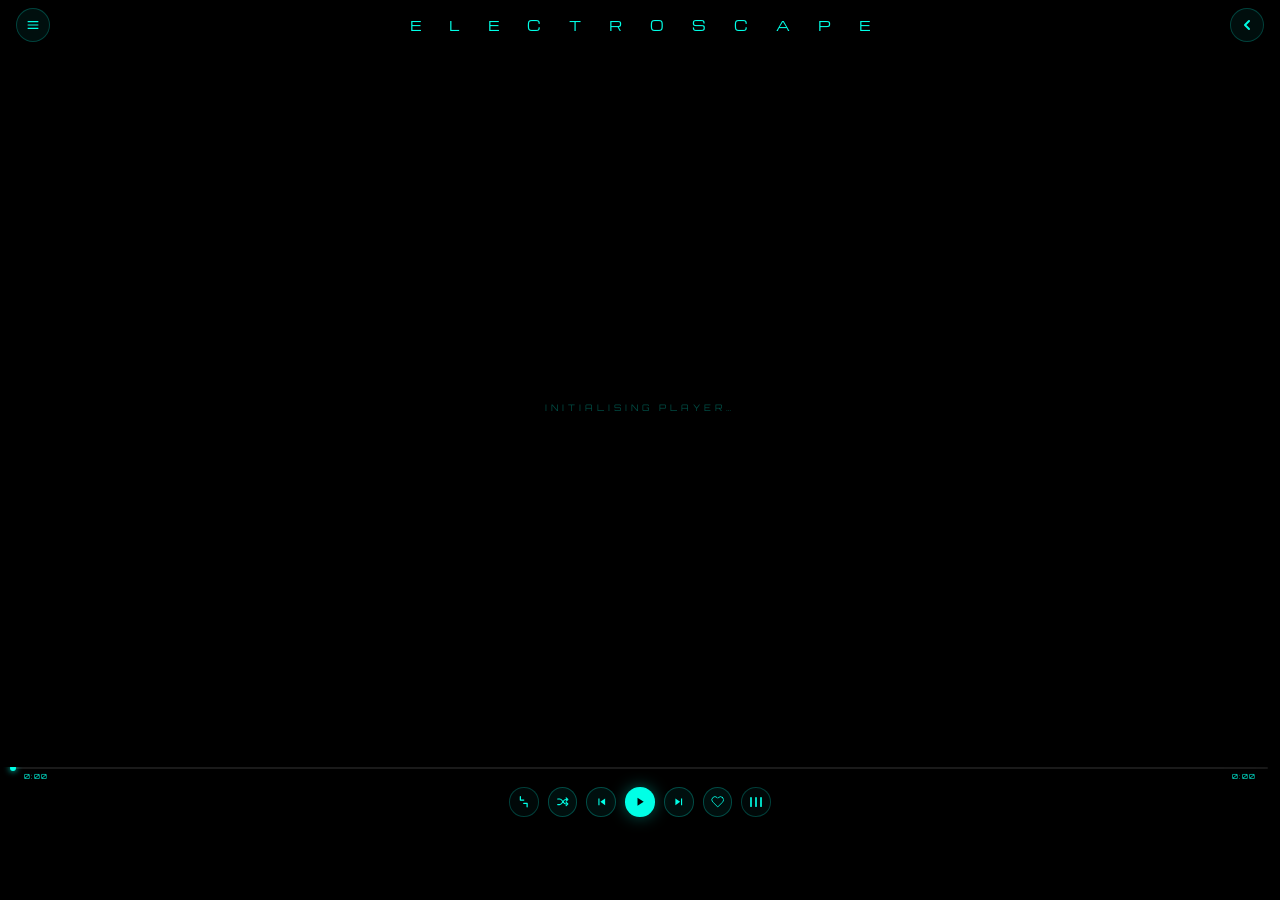
<file: mobile2.html>
<!-- mobile2.html | Electroscape Tablet | 4.0 -->
<!-- v1.0: Codex rebuild — app-shell grid, portrait+landscape, burger nav -->
<!DOCTYPE html>
<html lang="en">
<head>
    <meta charset="UTF-8">
    <meta name="viewport" content="width=device-width, initial-scale=1.0, maximum-scale=1.0">
    <title> Electroscape Tablet </title>
    <link rel="icon" href="data:,">
    <link href="https://fonts.googleapis.com/css2?family=Orbitron:wght@400;700;900&family=Michroma&family=Exo+2:wght@300;400;500&display=swap" rel="stylesheet">
    <style>
        *, *::before, *::after { box-sizing: border-box; margin: 0; padding: 0; }

        :root {
            --cyan:         #00FFE6;
            --cyan-dim:     rgba(0,255,230,0.35);
            --cyan-faint:   rgba(0,255,230,0.06);
            --cyan-glow:    0 0 12px rgba(0,255,230,0.5);
            --bg:           #000;
            --text:         #fff;
            --text-dim:     rgba(0,255,230,0.72);
            --panel:        #080b0e;
            --panel-border: #1a2228;
            --border-soft:  rgba(255,255,255,0.08);
            /* ACCENT — user switchable */
            --accent:       #00FFE6;
            --accent-rgb:   0,255,230;
        }

        html, body {
            background: var(--bg); color: var(--text);
            font-family: 'Orbitron', sans-serif;
            height: 100%; min-height: 100%;
            overflow-x: hidden;
            overflow-y: auto;
            padding-bottom: 0;
            overscroll-behavior-y: auto;
        }

        #app-shell {
            width: 100%;
            min-height: 100dvh;
            height: auto;
            display: grid;
            grid-template-rows: auto auto;
            overflow: visible;
            background: #000;
        }

        #top-zone {
            min-height: 0;
            background: #000;
            z-index: 2;
        }

        #bottom-zone {
            min-height: 0;
            overflow-x: hidden;
            overflow-y: visible;
            background: #000;
        }

        /* ============================================================
           NAV-POPUP
           ============================================================ */
        #nav-popup {
            position: fixed; top: 66px; left: 50%;
            transform: translateX(-50%) translateY(-8px); z-index: 9500;
            width: min(330px, 92vw);
            background: linear-gradient(180deg, rgba(0,0,0,0.72), rgba(0,0,0,0.60));
            border: none; border-radius: 6px;
            box-shadow: 0 28px 72px rgba(0,0,0,0.76), 0 0 40px rgba(0,255,230,0.08);
            opacity: 0; pointer-events: none;
            transition: opacity 0.22s, transform 0.22s;
            backdrop-filter: blur(20px); -webkit-backdrop-filter: blur(20px);
        }
        #nav-popup.is-open { opacity: 1; pointer-events: auto; transform: translateX(-50%) translateY(0); }
        #nav-popup-backdrop {
            position: fixed;
            inset: 0;
            z-index: 9400;
            background: transparent;
            opacity: 0;
            pointer-events: none;
            border: 0;
            padding: 0;
            margin: 0;
        }
        #nav-popup-backdrop.is-active {
            opacity: 1;
            pointer-events: auto;
        }
        .nav-popup-item {
            display: flex; align-items: center; justify-content: center; padding: 14px 20px;
            font-family: 'Michroma', sans-serif; font-size: 8px; letter-spacing: 3px;
            line-height: 2.5;
            text-transform: uppercase; color: var(--text); text-decoration: none;
            border-bottom: 1px solid rgba(255,255,255,0.09);
            transition: color 0.2s, background 0.2s; cursor: pointer;
            background: transparent; width: 100%; text-align: center;
            outline: none; border-left: none; border-right: none; border-top: none;
        }
        .nav-popup-item:last-child { border-bottom: none; }
        .nav-popup-item:hover { color: var(--cyan); background: var(--cyan-faint); }

        /* ============================================================
           NAV-HEADER — 3-col: links | wordmark | fav
           Auto-hides 10s
           ============================================================ */
        #nav-header {
            display: flex;
            align-items: center;
            padding: 8px 16px 5px;
            background: rgba(0,0,0,0.92);
            gap: 12px;
            transition: opacity 0.22s ease;
        }

        .m-wordmark {
            flex: 1;
            transition: opacity 1.5s ease;
        }
        .m-wordmark.is-hidden { opacity: 0; pointer-events: none; }

        #nav-links-btn {
            width: 34px; height: 34px; border-radius: 50%;
            border: 1px solid rgba(0,255,230,0.22); background: rgba(0,255,230,0.06);
            color: var(--cyan); display: flex; align-items: center; justify-content: center;
            cursor: pointer; transition: background 0.2s, border-color 0.2s;
            justify-self: start;
        }
        #nav-links-btn:hover { background: rgba(0,255,230,0.12); border-color: var(--cyan); }
        #nav-links-btn svg { width: 16px; height: 16px; }

        .m-wordmark {
            font-family: 'Michroma', sans-serif;
            font-size: clamp(6.4px, 1.76vw, 8.8px);
            letter-spacing: clamp(3px, 1.4vw, 10px);
            text-indent: clamp(3px, 1.4vw, 10px);
            color: var(--cyan); text-transform: uppercase; text-align: center;
            display: flex; justify-content: center; overflow: visible;
        }
        .m-wordmark span {
            display: inline-block; opacity: 0;
            animation: wordmarkFade 3s ease forwards;
        }
        .m-wordmark span:nth-child(1)  { animation-delay: 0.00s; }
        .m-wordmark span:nth-child(2)  { animation-delay: 0.22s; }
        .m-wordmark span:nth-child(3)  { animation-delay: 0.44s; }
        .m-wordmark span:nth-child(4)  { animation-delay: 0.66s; }
        .m-wordmark span:nth-child(5)  { animation-delay: 0.88s; }
        .m-wordmark span:nth-child(6)  { animation-delay: 1.10s; }
        .m-wordmark span:nth-child(7)  { animation-delay: 1.32s; }
        .m-wordmark span:nth-child(8)  { animation-delay: 1.54s; }
        .m-wordmark span:nth-child(9)  { animation-delay: 1.76s; }
        .m-wordmark span:nth-child(10) { animation-delay: 1.98s; }
        .m-wordmark span:nth-child(11) { animation-delay: 2.20s; }
        .m-wordmark span:nth-child(12) { animation-delay: 2.42s; }
        @keyframes wordmarkFade { 0% { opacity: 0; } 100% { opacity: 1; } }

        #nav-fav-btn {
            width: 34px; height: 34px; border-radius: 50%;
            border: 1px solid rgba(0,255,230,0.22); background: rgba(0,255,230,0.06);
            color: var(--cyan); display: flex; align-items: center; justify-content: center;
            cursor: pointer; transition: background 0.2s, border-color 0.2s;
            flex-shrink: 0;
            position: relative;
        }
        #nav-fav-btn svg { width: 16px; height: 16px; position: relative; z-index: 1; }
        #nav-fav-btn.is-active { border-color: rgba(0,255,230,0.55); background: rgba(0,255,230,0.10); }
        #nav-fav-btn.queue-active::after {
            content: '';
            position: absolute;
            top: 50%;
            left: -6px;
            transform: translateY(-50%);
            width: 7px;
            height: 7px;
            border-radius: 50%;
            background: var(--cyan);
            box-shadow: 0 0 8px rgba(0,255,230,0.8);
            z-index: 2;
            pointer-events: none;
        }

        /* HERO-CARD */
        #hero-card { border: none; border-radius: 0; background: #000; overflow: hidden; box-shadow: none; }

        /* HERO-PLAYER — stable height, never collapses */
        #hero-player {
            width: 100%; aspect-ratio: 16/9;
            position: relative; background: #000; overflow: hidden;
            min-height: calc(56.25vw); /* 9/16 = 56.25% of viewport width */
        }

        #yt-player { position: absolute; inset: 0; width: 100%; height: 100%; }
        #player-loading {
            position: absolute; inset: 0; z-index: 2;
            display: flex; align-items: center; justify-content: center;
            background: #000; color: rgba(0,255,230,0.3);
            font-family: 'Orbitron', sans-serif; font-size: 9px;
            letter-spacing: 4px; text-transform: uppercase;
            pointer-events: none; transition: opacity 0.4s;
        }
        #player-loading.is-hidden { opacity: 0; }

        /* HERO-INFO removed */

        /* HERO-PROGRESS — no top padding, flush under video */
        #hero-progress-wrap { padding: 0 0 0; }
        #progress-track-p2m3 { width: 100%; height: 2px; background: rgba(255,255,255,0.1); border-radius: 999px; position: relative; cursor: pointer; }
        #progress-track-p2m3::after { content: ''; position: absolute; inset: -12px 0; }
        @media (hover: none) { #progress-track-p2m3::after { inset: -20px 0; } }
        #progress-fill-p2m3 { width: 0%; height: 100%; border-radius: 999px; background: linear-gradient(90deg, rgba(0,180,160,0.7), var(--cyan)); position: relative; transition: width 0.15s linear; }
        #progress-fill-p2m3::after { content: ''; position: absolute; right: -4px; top: 50%; transform: translateY(-50%); width: 6px; height: 6px; border-radius: 50%; background: var(--cyan); box-shadow: 0 0 6px var(--cyan); }
        .hero-time-row { display: flex; justify-content: space-between; padding: 4px 12px 0; font-size: 7px; letter-spacing: 1px; color: var(--cyan); }
        #queue-mode-banner { display: none; align-items: center; justify-content: space-between; gap: 8px; padding: 4px 12px 0; }
        #queue-mode-banner.is-active { display: flex; }
        #queue-mode-label { font-family: 'Orbitron', sans-serif; font-size: 7px; letter-spacing: 2px; color: var(--cyan); text-transform: uppercase; }
        #queue-mode-exit {
            border: 1px solid rgba(0,255,230,0.28); border-radius: 999px; background: rgba(0,255,230,0.06); color: var(--cyan);
            font-family: 'Orbitron', sans-serif; font-size: 7px; letter-spacing: 1px; text-transform: uppercase;
            height: 18px; padding: 0 8px; cursor: pointer;
        }
        #queue-mode-exit:hover { border-color: rgba(0,255,230,0.6); background: rgba(0,255,230,0.10); }

        /* ============================================================
           CONTROLS ROW — 7 buttons: hide | shuffle | prev | play | next | fav | dim
           ============================================================ */
        #controls-row {
            display: grid; grid-template-columns: 41px 41px 41px 45px 41px 41px 41px;
            align-items: center; justify-content: center;
            gap: 14px; padding: 8px 12px 10px;
        }

        @media (max-width: 420px) {
            #controls-row {
                grid-template-columns: 36px 36px 36px 40px 36px 36px 36px;
                gap: 8px;
                padding: 8px 8px 10px;
            }
            .ctrl-round, #p2m3-ctrl-hide, .m-dim-toggle { width: 36px; height: 36px; }
            .ctrl-round svg, #p2m3-ctrl-hide svg { width: 15px; height: 15px; }
            #p2m3-play { width: 40px; height: 40px; }
            #p2m3-play svg { width: 17px; height: 17px; }
        }

        .ctrl-round {
            width: 41px; height: 41px; border-radius: 50%;
            border: 1px solid rgba(0,255,230,0.25); background: rgba(0,255,230,0.06);
            color: var(--cyan); display: flex; align-items: center; justify-content: center;
            cursor: pointer; transition: border-color 0.2s, color 0.2s, background 0.2s, transform 0.15s;
        }
        .ctrl-round:hover { border-color: var(--cyan); background: rgba(0,255,230,0.12); transform: scale(1.08); }
        .ctrl-round svg { width: 17px; height: 17px; }

        #p2m3-play {
            width: 45px; height: 45px; border-radius: 50%;
            border: 1px solid rgba(0,255,230,0.25); background: var(--cyan); color: #000;
            display: flex; align-items: center; justify-content: center;
            cursor: pointer; flex-shrink: 0;
            box-shadow: 0 0 16px rgba(0,255,230,0.35);
            transition: transform 0.15s, box-shadow 0.2s;
        }
        #p2m3-play:hover { transform: scale(1.08); box-shadow: 0 0 26px rgba(0,255,230,0.55); }
        #p2m3-play:active { transform: scale(0.95); }
        #p2m3-play svg { width: 19px; height: 19px; }
        #p2m3-play.is-playing { box-shadow: 0 0 32px rgba(0,255,230,0.65); }

        /* CTRL-HIDE TOGGLE — now lives in controls-row, styled as ctrl-round */
        #p2m3-ctrl-hide {
            width: 41px; height: 41px; border-radius: 50%;
            border: 1px solid rgba(0,255,230,0.22); background: rgba(0,255,230,0.03); color: var(--cyan);
            display: inline-flex; align-items: center; justify-content: center;
            cursor: pointer; padding: 0; flex-shrink: 0;
            transition: border-color 0.2s, background 0.2s, box-shadow 0.2s;
        }
        #p2m3-ctrl-hide:hover, #p2m3-ctrl-hide.is-active { border-color: rgba(0,255,230,0.55); background: rgba(0,255,230,0.07); }
        #p2m3-ctrl-hide.is-active { box-shadow: 0 0 12px rgba(0,255,230,0.12); }
        #p2m3-ctrl-hide svg { width: 17px; height: 17px; stroke: currentColor; fill: none; }

        body.p2m3-ctrl-hidden #hero-progress-wrap {
            opacity: 0 !important;
            pointer-events: none !important;
        }
        /* Hide each control child individually so parent stays visible for #p2m3-ctrl-hide */
        body.p2m3-ctrl-hidden #p2m3-shuffle,
        body.p2m3-ctrl-hidden #p2m3-prev,
        body.p2m3-ctrl-hidden #p2m3-play,
        body.p2m3-ctrl-hidden #p2m3-next,
        body.p2m3-ctrl-hidden #p2m3-fav-open,
        body.p2m3-ctrl-hidden #p2m3-dim-toggle {
            opacity: 0 !important;
            pointer-events: none !important;
            transition: opacity 0.3s ease;
        }
        /* ctrl-hide button stays at 25% and tappable */
        body.p2m3-ctrl-hidden #p2m3-ctrl-hide {
            opacity: 0.25 !important;
            pointer-events: auto !important;
        }
        /* DIM TOGGLE — now lives in controls-row, styled as ctrl-round */
        .m-dim-toggle {
            width: 41px; height: 41px; border-radius: 50%; border: 1px solid rgba(0,255,230,0.22);
            background: rgba(0,255,230,0.03); color: var(--cyan);
            display: inline-flex; align-items: center; justify-content: center;
            cursor: pointer; padding: 0; flex-shrink: 0;
            transition: border-color 0.2s, background 0.2s, box-shadow 0.2s;
        }
        .m-dim-toggle:hover, .m-dim-toggle.is-active { border-color: rgba(0,255,230,0.55); background: rgba(0,255,230,0.07); }
        .m-dim-toggle.is-active { box-shadow: 0 0 12px rgba(0,255,230,0.12); }
        .m-dim-toggle svg { width: 20px; height: 16px; display: block; }
        .m-dim-toggle .dim-zone { stroke: currentColor; stroke-width: 2; stroke-linecap: round; }

        /* Accent-aware overrides */
        #progress-fill-p2m3 { background: linear-gradient(90deg, rgba(var(--accent-rgb),0.5), var(--accent)); }
        #progress-fill-p2m3::after { background: var(--accent); box-shadow: 0 0 6px var(--accent); }
        .hero-time-row { color: var(--accent); }
        #queue-mode-label { color: var(--accent); }
        #queue-mode-exit { border-color: rgba(var(--accent-rgb),0.28); background: rgba(var(--accent-rgb),0.06); color: var(--accent); }
        #queue-mode-exit:hover { border-color: rgba(var(--accent-rgb),0.6); background: rgba(var(--accent-rgb),0.10); }
        .ctrl-round:hover { border-color: var(--accent); color: var(--accent); }
        .m-dim-toggle { border-color: rgba(var(--accent-rgb),0.22); background: rgba(var(--accent-rgb),0.03); color: var(--accent); }
        .m-dim-toggle:hover, .m-dim-toggle.is-active { border-color: rgba(var(--accent-rgb),0.55); background: rgba(var(--accent-rgb),0.07); }
        .m-dim-toggle.is-active { box-shadow: 0 0 12px rgba(var(--accent-rgb),0.12); }
        .v-card:hover { border-color: rgba(var(--accent-rgb),0.3); }
        .v-card.active .v-card-title { color: var(--accent); }
        .v-fav-btn { border-color: rgba(var(--accent-rgb),0.2); color: var(--accent); }
        .v-fav-btn.is-active { border-color: rgba(var(--accent-rgb),0.5); background: rgba(var(--accent-rgb),0.08); }
        #nav-links-btn { border-color: rgba(var(--accent-rgb),0.22); background: rgba(var(--accent-rgb),0.06); color: var(--accent); }
        #nav-links-btn:hover { background: rgba(var(--accent-rgb),0.12); border-color: var(--accent); }
        .nav-popup-item:hover { color: var(--accent); background: rgba(var(--accent-rgb),0.06); }
        .m-wordmark { color: var(--accent); }
        #nav-fav-btn { border-color: rgba(var(--accent-rgb),0.22); background: rgba(var(--accent-rgb),0.06); color: var(--accent); }
        #nav-fav-btn:hover { background: rgba(var(--accent-rgb),0.12); border-color: var(--accent); }
        #fav-title, #fav-close-btn, #fav-empty { color: var(--accent); }
        #fav-play-all-btn, #fav-clear-btn, #fav-repeat-btn { border-color: rgba(var(--accent-rgb),0.28); background: rgba(var(--accent-rgb),0.06); color: var(--accent); }
        .fav-row-btn { border-color: rgba(var(--accent-rgb),0.22); background: rgba(var(--accent-rgb),0.04); color: var(--accent); }
        .fav-row-btn:hover:not(:disabled) { border-color: rgba(var(--accent-rgb),0.62); background: rgba(var(--accent-rgb),0.08); }
        #page-version span { color: var(--accent); }

        /* ============================================================
           2-COLUMN VIDEO GRID — Entry 3 layout
           ============================================================ */
        #video-grid {
            display: grid; grid-template-columns: repeat(2, 1fr);
            gap: 10px; padding: 0 14px 16px;
        }

        .v-card {
            border: 1px solid rgba(255,255,255,0.07); border-radius: 12px;
            background: rgba(255,255,255,0.035); overflow: hidden;
            cursor: pointer; position: relative;
            transition: border-color 0.2s, box-shadow 0.2s, transform 0.15s;
        }
        .v-card:hover { transform: scale(1.02); border-color: rgba(0,255,230,0.3); }
        .v-card.active {
            animation: cardActivePulse 1s ease-out forwards;
        }
        @keyframes cardActivePulse {
            0%   { border-color: var(--cyan); box-shadow: 0 0 18px rgba(0,255,230,0.12), inset 0 0 0 1px rgba(0,255,230,0.06); }
            100% { border-color: rgba(255,255,255,0.07); box-shadow: none; }
        }

        .v-card-thumb { aspect-ratio: 16/9; background-size: cover; background-position: center; background-color: #111; }

        .v-card-title {
            font-size: 8px; line-height: 1.35; letter-spacing: 1px; text-transform: uppercase; color: #fff;
            display: -webkit-box; -webkit-line-clamp: 2; -webkit-box-orient: vertical; overflow: hidden;
        }
        .v-card.active .v-card-title { color: var(--cyan); }

        .v-fav-btn {
            position: absolute; top: 6px; right: 6px;
            width: 24px; height: 24px; border-radius: 50%;
            border: 1px solid rgba(0,255,230,0.2); background: rgba(0,0,0,0.5);
            color: var(--cyan); display: flex; align-items: center; justify-content: center;
            cursor: pointer; opacity: 0;
            transition: opacity 0.2s, border-color 0.2s, background 0.2s;
        }
        .v-fav-btn svg { width: 11px; height: 11px; }
        .v-card:hover .v-fav-btn, .v-fav-btn.is-active { opacity: 1; }
        .v-fav-btn.is-active { border-color: rgba(0,255,230,0.5); background: rgba(0,255,230,0.08); }

        /* v-card body centred */
        .v-card-body { padding: 8px 9px 10px; text-align: center; }

        /* in-player heart = like toggle */
        #p2m3-fav-open .fav-heart-path { fill: none; transition: fill 0.2s; }
        #p2m3-fav-open.is-liked .fav-heart-path { fill: currentColor; }

        /* dim states */
        body.playlist-dim-medium #video-grid { opacity: 0.30; transition: opacity 0.28s; }
        body.playlist-dim-heavy  #video-grid { opacity: 0.09; pointer-events: none; transition: opacity 0.28s; }

        /* ============================================================
           FAV-SHEET — right-sliding panel (P3-M1 structure, M2 colours)
           ============================================================ */
        #fav-backdrop { position: fixed; inset: 0; z-index: 9350; background: rgba(0,0,0,0.55); opacity: 0; pointer-events: none; transition: opacity 0.26s; }
        #fav-backdrop.is-visible { opacity: 1; pointer-events: auto; }
        #fav-sheet {
            position: fixed; top: 0; right: 0; bottom: 0;
            width: min(280px, 84vw); z-index: 9360;
            display: flex; flex-direction: column;
            background: linear-gradient(180deg, rgba(5,8,11,0.74), rgba(2,4,6,0.68));
            border-left: 1px solid rgba(0,255,230,0.22);
            box-shadow: -12px 0 48px rgba(0,0,0,0.7);
            transform: translateX(110%);
            transition: transform 0.28s cubic-bezier(0.4,0,0.2,1);
            backdrop-filter: blur(24px) saturate(130%); -webkit-backdrop-filter: blur(24px) saturate(130%);
            overflow: hidden;
        }
        #fav-sheet.is-open { transform: translateX(0); }
        #fav-header { display: grid; grid-template-columns: 1fr 36px; align-items: center; gap: 10px; padding: 14px 14px 12px; border-bottom: 1px solid rgba(255,255,255,0.07); flex-shrink: 0; }
        #fav-title { font-family: 'Orbitron', sans-serif; font-size: 9px; letter-spacing: 4px; text-transform: uppercase; color: var(--cyan); }
        #fav-close-btn { width: 32px; height: 32px; border: none; background: transparent; color: var(--cyan); font-size: 20px; font-weight: 700; line-height: 1; cursor: pointer; display: grid; place-items: center; }
        #fav-actions { display: none; flex-direction: column; gap: 6px; padding: 6px 10px 4px; flex-shrink: 0; }
        .fav-actions-row { display: grid; grid-template-columns: 1fr 1fr; gap: 6px; }
        #fav-play-all-btn, #fav-clear-btn, #fav-repeat-btn {
            border: 1px solid rgba(0,255,230,0.28); border-radius: 4px;
            background: rgba(0,255,230,0.06); color: var(--cyan);
            font-family: 'Orbitron', sans-serif; font-size: 7px;
            letter-spacing: 2px; text-transform: uppercase; cursor: pointer;
            padding: 6px 10px;
            transition: border-color 0.2s, background 0.2s, color 0.2s;
        }
        #fav-play-all-btn:hover, #fav-clear-btn:hover, #fav-repeat-btn:hover {
            border-color: rgba(0,255,230,0.55); background: rgba(0,255,230,0.10);
        }
        #fav-repeat-btn { width: 100%; }
        #fav-repeat-btn.is-active {
            border-color: rgba(0,255,230,0.7);
            background: rgba(0,255,230,0.16);
            color: #b6fff4;
            box-shadow: 0 0 0 1px rgba(0,255,230,0.14) inset;
        }
        #fav-empty { display: flex; flex: 1; align-items: center; justify-content: center; padding: 28px; color: var(--cyan); font-size: 8px; letter-spacing: 3px; text-transform: uppercase; text-align: center; }
        #fav-list { list-style: none; margin: 0; padding: 0; overflow-y: auto; flex: 1; scrollbar-width: thin; scrollbar-color: rgba(0,255,230,0.28) transparent; }
        #fav-list::-webkit-scrollbar { width: 3px; }
        #fav-list::-webkit-scrollbar-thumb { background: rgba(0,255,230,0.28); border-radius: 999px; }
        /* Row: thumb / buttons / title — vertical stack */
        .fav-row { display: flex; flex-direction: column; align-items: stretch; padding: 7px 10px 9px; border-bottom: 1px solid rgba(255,255,255,0.05); cursor: pointer; transition: background 0.18s; }
        .fav-row:hover { background: rgba(0,255,230,0.03); }
        .fav-row-thumb { width: 100%; height: 60px; border-radius: 5px; background-color: #111; background-size: cover; background-position: center; box-shadow: inset 0 0 0 1px rgba(0,255,230,0.1); flex-shrink: 0; margin-bottom: 5px; }
        .fav-row-controls { display: flex; flex-direction: row; gap: 4px; justify-content: center; margin-bottom: 5px; }
        .fav-row-btn { flex: 1; height: 20px; border: 1px solid rgba(0,255,230,0.22); border-radius: 3px; background: rgba(0,255,230,0.04); color: var(--cyan); display: inline-flex; align-items: center; justify-content: center; cursor: pointer; transition: border-color 0.2s, background 0.2s, opacity 0.2s; }
        .fav-row-btn:hover:not(:disabled) { border-color: rgba(0,255,230,0.55); background: rgba(0,255,230,0.08); }
        .fav-row-btn:disabled { opacity: 0.25; cursor: default; }
        .fav-row-btn svg { width: 10px; height: 10px; display: block; }
        .fav-remove-btn { font-size: 12px; font-weight: 700; line-height: 1; }
        .fav-row-main { min-width: 0; }
        .fav-row-title { color: #fff; font-size: 9px; letter-spacing: 0.3px; line-height: 1.35; text-transform: uppercase; display: -webkit-box; -webkit-line-clamp: 2; -webkit-box-orient: vertical; overflow: hidden; text-align: center; }
        /* FAV-SHEET transport row (Prev / Play / Next) */
        #fav-transport { display: none; padding: 6px 10px 4px; flex-shrink: 0; }
        #fav-queue-label {
            font-family: 'Orbitron', sans-serif;
            font-size: 7px;
            letter-spacing: 2px;
            text-transform: uppercase;
            color: rgba(0,255,230,0.78);
            text-align: center;
            margin-bottom: 7px;
        }
        .fav-transport-row { display: grid; grid-template-columns: repeat(3, 1fr); gap: 6px; }
        .fav-panel-btn {
            height: 32px;
            border: 1px solid rgba(0,255,230,0.22);
            border-radius: 4px;
            background: rgba(0,255,230,0.04);
            color: var(--cyan);
            font-family: 'Orbitron', sans-serif;
            font-size: 8px;
            letter-spacing: 2px;
            text-transform: uppercase;
            display: inline-flex;
            align-items: center;
            justify-content: center;
            cursor: pointer;
            transition: border-color 0.2s, background 0.2s, opacity 0.2s;
        }
        .fav-panel-btn:hover:not(:disabled) {
            border-color: rgba(0,255,230,0.55);
            background: rgba(0,255,230,0.08);
        }
        .fav-panel-btn:disabled { opacity: 0.35; cursor: default; }
        body.fav-open { overflow: hidden; }
        body.fav-open #nav-header {
            opacity: 0;
            pointer-events: none;
        }
        body.fav-open #nav-popup,
        body.fav-open #nav-popup-backdrop {
            opacity: 0;
            pointer-events: none;
        }
        @media (min-width: 621px) { .fav-row-thumb { height: 80px; } }

        /* Bottom in-flow version label (scroll-to-see) */
        #page-version {
            display: flex;
            align-items: center;
            justify-content: center;
            padding: 20px 12px 28px;
        }
        #page-version span {
            color: var(--cyan);
            font-family: 'Orbitron', sans-serif;
            font-size: 9px;
            letter-spacing: 3px;
            text-transform: uppercase;
            opacity: 0.8;
        }

        /* ============================================================
           LANDSCAPE PLAYER-ONLY MODE
           ============================================================ */
        @media (orientation: landscape) {
            #app-shell {
                height: 100dvh;
                grid-template-rows: minmax(0, 1fr);
            }
            #bottom-zone { display: none; }
            #top-zone {
                overflow: hidden;
                display: grid;
                grid-template-rows: auto auto auto auto;
                align-content: start;
            }

            /* Force controls visible in landscape even if hidden-state was saved */
            body.p2m3-ctrl-hidden #hero-progress-wrap,
            body.p2m3-ctrl-hidden #p2m3-shuffle,
            body.p2m3-ctrl-hidden #p2m3-prev,
            body.p2m3-ctrl-hidden #p2m3-play,
            body.p2m3-ctrl-hidden #p2m3-next,
            body.p2m3-ctrl-hidden #p2m3-fav-open,
            body.p2m3-ctrl-hidden #p2m3-dim-toggle {
                opacity: 1 !important;
                pointer-events: auto !important;
            }

            /* 
               LANDSCAPE TUNING (tablet + phone validated):
               - Keep player-only mode in landscape (bottom zone hidden).
               - `132px` reserved vertical space keeps progress + control row visible on phones.
               - Width formula maximizes video size on tablets without clipping controls.
               If editing later, change this block carefully and test both tablet + phone.
            */
            #hero-card {
                display: flex;
                align-items: center;
                justify-content: center;
            }
            #hero-player {
                aspect-ratio: 16 / 9;
                width: min(100%, calc((100dvh - 132px) * 16 / 9));
                max-height: calc(100dvh - 132px);
                height: auto;
                min-height: 0;
                margin: 0 auto;
            }

            #hero-progress-wrap { padding: 0 12px; }

            /* Compact controls just enough for shorter phone landscape heights */
            #controls-row {
                grid-template-columns: repeat(7, clamp(27px, 3.3dvh, 41px));
                gap: clamp(6px, 1dvh, 14px);
                padding: 6px 12px 8px;
            }
            .ctrl-round, #p2m3-play, #p2m3-ctrl-hide, .m-dim-toggle { width: clamp(27px, 3.3dvh, 41px); height: clamp(27px, 3.3dvh, 41px); }
            .ctrl-round svg, #p2m3-play svg, #p2m3-ctrl-hide svg { width: clamp(11px, 1.5dvh, 17px); height: clamp(11px, 1.5dvh, 17px); }
            .hero-time-row { padding-top: 3px; }
        }

        /* ============================================================
           TABLET (621px+)
           ============================================================ */
        /* LANDSCAPE — no longer needed, page scrolls naturally */
        /* @media (orientation: landscape) and (max-height: 600px) { ... } */

        @media (min-width: 621px) {
            .m-wordmark { font-size: 13px; letter-spacing: 14px; text-indent: 14px; }
            #video-grid { grid-template-columns: repeat(3, 1fr); padding: 0 28px 16px; }
        }

        /* ============================================================
           MUSIC DIRECTORY MODAL
           ============================================================ */
        #music-section {
            display: none; position: fixed; inset: 0; z-index: 9600;
            padding: clamp(48px, 8vh, 88px) clamp(14px, 4vw, 32px) 60px;
            box-sizing: border-box; background: rgba(0,0,0,0.88);
            backdrop-filter: blur(14px); -webkit-backdrop-filter: blur(14px);
        }
        #music-section.active { display: flex; align-items: flex-start; justify-content: center; }
        .music-modal-box {
            width: min(600px, 100%); max-height: calc(100vh - 108px); overflow-y: auto;
            padding: 32px clamp(14px, 3vw, 28px) 28px; box-sizing: border-box;
            border-radius: 10px; background: rgba(4,5,8,0.72);
            border: 1px solid rgba(0,255,230,0.14);
            backdrop-filter: blur(28px) saturate(120%); -webkit-backdrop-filter: blur(28px) saturate(120%);
            box-shadow: 0 32px 80px rgba(0,0,0,0.72), inset 0 1px 0 rgba(255,255,255,0.055);
            scrollbar-width: thin; scrollbar-color: #111 transparent; position: relative;
        }
        .music-modal-box::-webkit-scrollbar { width: 4px; }
        .music-modal-box::-webkit-scrollbar-thumb { background: #222; border-radius: 999px; }
        .music-close-btn {
            position: absolute; top: 12px; left: 14px; width: 32px; height: 32px;
            display: flex; align-items: center; justify-content: center;
            border: none; background: transparent; color: rgba(255,255,255,0.45);
            font-size: 20px; line-height: 1; cursor: pointer; transition: color 0.2s;
        }
        .music-close-btn:hover { color: var(--cyan); }
        .music-page-header {
            padding: 8px 20px 24px; font-family: 'Exo 2', sans-serif; font-size: 12px;
            color: #fff; letter-spacing: 6px; text-transform: uppercase; text-align: center;
        }
        .platform-section { padding: 0 8px 28px; }
        .platform-label {
            font-family: 'Orbitron', sans-serif; font-size: 9px; font-weight: bold;
            letter-spacing: 4px; text-transform: uppercase; color: #fff;
            margin-bottom: 12px; padding-bottom: 8px; border-bottom: 1px solid #1a1a1a;
            display: flex; align-items: center; justify-content: center; gap: 8px;
        }
        .platform-dot { width: 6px; height: 6px; border-radius: 50%; display: inline-block; flex-shrink: 0; }
        .dot-youtube { background: #ff0000; }
        .dot-spotify { background: #00FFE6; }
        .dot-tidal   { background: #ff6b35; }
        .dot-deezer  { background: #a238ff; }
        .music-grid { display: flex; flex-wrap: wrap; gap: 10px; justify-content: center; }
        .music-card {
            flex: 0 1 200px; min-width: 0; background: rgba(255,255,255,0.04);
            border: 1px solid rgba(255,255,255,0.07); border-radius: 8px;
            padding: 20px 16px 36px; cursor: pointer; transition: all 0.3s ease;
            display: flex; flex-direction: column; align-items: center; gap: 8px;
            text-decoration: none; position: relative; text-align: center;
        }
        .music-card:hover          { border-color: var(--cyan); box-shadow: 0 0 14px rgba(0,255,230,0.15); transform: translateY(-2px); }
        .music-card.tidal:hover    { border-color: #ff6b35; box-shadow: 0 0 14px rgba(255,107,53,0.15); }
        .music-card.deezer:hover   { border-color: #a238ff; box-shadow: 0 0 14px rgba(162,56,255,0.15); }
        .music-card.youtube:hover  { border-color: #ff0000; box-shadow: 0 0 14px rgba(255,0,0,0.15); }
        .card-platform { font-family: 'Exo 2', sans-serif; font-size: 9px; font-weight: 500; letter-spacing: 4px; text-transform: uppercase; }
        .card-platform.spotify { color: var(--cyan); }
        .card-platform.tidal   { color: #ff6b35; }
        .card-platform.deezer  { color: #a238ff; }
        .card-platform.youtube { color: #ff0000; }
        .card-title  { font-family: 'Exo 2', sans-serif; font-size: 14px; font-weight: 400; letter-spacing: 2px; color: #fff; text-transform: uppercase; line-height: 1.3; }
        .card-meta   { font-family: 'Exo 2', sans-serif; font-size: 10px; font-weight: 300; color: rgba(255,255,255,0.5); letter-spacing: 2px; text-transform: uppercase; margin-top: auto; }
        .card-arrow  { position: absolute; bottom: 14px; left: 50%; transform: translateX(-50%); font-size: 11px; color: #333; transition: 0.3s; }
        .music-card:hover .card-arrow         { color: var(--cyan); }
        .music-card.tidal:hover .card-arrow   { color: #ff6b35; }
        .music-card.deezer:hover .card-arrow  { color: #a238ff; }
        .music-card.youtube:hover .card-arrow { color: #ff0000; }

        @media (hover: none) { button:focus { outline: none; } }
    </style>
</head>
<body>

    <!-- MUSIC DIRECTORY MODAL -->
    <div id="music-section" aria-hidden="true">
        <div class="music-modal-box" role="dialog" aria-modal="true" aria-labelledby="music-modal-title">
            <button class="music-close-btn" id="music-close-btn" type="button" aria-label="Close music directory">&times;</button>
            <div class="music-page-header" id="music-modal-title">STREAMING // DIRECTORY</div>
            <div class="platform-section">
                <div class="platform-label"><span class="platform-dot dot-spotify"></span>Spotify</div>
                <div class="music-grid">
                    <a class="music-card spotify" href="https://open.spotify.com/user/3147hrg3uxl6ywo7dja4zzwhrdha/playlists" target="_blank" rel="noopener noreferrer"><span class="card-platform spotify">Spotify</span><span class="card-title">Electroscape</span><span class="card-meta">Profile Page</span><span class="card-arrow">→</span></a>
                    <a class="music-card spotify" href="https://open.spotify.com/playlist/2mz99e3dQJsrtTCCrS3pCf" target="_blank" rel="noopener noreferrer"><span class="card-platform spotify">Spotify</span><span class="card-title">Electroscape</span><span class="card-meta">Playlist</span><span class="card-arrow">→</span></a>
                    <a class="music-card spotify" href="https://open.spotify.com/playlist/5FPPQ0dQV7LFdOJGx83mWl" target="_blank" rel="noopener noreferrer"><span class="card-platform spotify">Spotify</span><span class="card-title">Trance Classics</span><span class="card-meta">Playlist</span><span class="card-arrow">→</span></a>
                    <a class="music-card spotify" href="https://open.spotify.com/playlist/5BOGr40V6nzLhNfMKbRkON" target="_blank" rel="noopener noreferrer"><span class="card-platform spotify">Spotify</span><span class="card-title">Soundscape 5k</span><span class="card-meta">Playlist</span><span class="card-arrow">→</span></a>
                </div>
            </div>
            <div class="platform-section">
                <div class="platform-label"><span class="platform-dot dot-youtube"></span>YouTube</div>
                <div class="music-grid">
                    <a class="music-card youtube" href="https://www.youtube.com/@ElectroscapeX" target="_blank" rel="noopener noreferrer"><span class="card-platform youtube">YouTube</span><span class="card-title">Electroscape</span><span class="card-meta">Channel</span><span class="card-arrow">→</span></a>
                </div>
            </div>
            <div class="platform-section">
                <div class="platform-label"><span class="platform-dot dot-tidal"></span>Tidal</div>
                <div class="music-grid">
                    <a class="music-card tidal" href="https://tidal.com/playlist/f2d1abca-f526-4ff9-81c3-72c30ca71545" target="_blank" rel="noopener noreferrer"><span class="card-platform tidal">Tidal</span><span class="card-title">Electroscape</span><span class="card-meta">Playlist</span><span class="card-arrow">→</span></a>
                    <a class="music-card tidal" href="https://tidal.com/playlist/bc4655e4-80fd-418a-989a-7b3449fbaa98" target="_blank" rel="noopener noreferrer"><span class="card-platform tidal">Tidal</span><span class="card-title">Trance Classics</span><span class="card-meta">Playlist</span><span class="card-arrow">→</span></a>
                </div>
            </div>
            <div class="platform-section">
                <div class="platform-label"><span class="platform-dot dot-deezer"></span>Deezer</div>
                <div class="music-grid">
                    <a class="music-card deezer" href="https://link.deezer.com/s/33bHb6Wk6pRiI4qa6yLzr" target="_blank" rel="noopener noreferrer"><span class="card-platform deezer">Deezer</span><span class="card-title">Electroscape</span><span class="card-meta">Playlist</span><span class="card-arrow">→</span></a>
                    <a class="music-card deezer" href="https://link.deezer.com/s/33bHcNMMIW1H4ekD6yAjc" target="_blank" rel="noopener noreferrer"><span class="card-platform deezer">Deezer</span><span class="card-title">Trance Classics</span><span class="card-meta">Playlist</span><span class="card-arrow">→</span></a>
                </div>
            </div>
        </div>
    </div>

    <!-- NAV-POPUP -->
    <button id="nav-popup-backdrop" type="button" aria-label="Close navigation links" tabindex="-1"></button>
    <div id="nav-popup" role="dialog" aria-label="Navigation links">
        
            <a class="nav-popup-item" href="https://links.electroscapex.com/" target="_blank" rel="noopener noreferrer">Weblinks</a>
            <button class="nav-popup-item" id="nav-music-btn" type="button">Music Directory</button>
            <a class="nav-popup-item" href="https://electroscapex.com/tv.html" target="_blank" rel="noopener noreferrer">TV</a>
	    <a class="nav-popup-item" href="https://imagevault.electroscapex.com/" target="_blank" rel="noopener noreferrer">Image Vault</a>
            <a class="nav-popup-item" href="https://electroscapex.com" target="_blank" rel="noopener noreferrer">Electroscape</a>
            <a class="nav-popup-item" href="mobile3.html" rel="noopener noreferrer">MX</a>

    </div>

    <main id="app-shell">
    <section id="top-zone" aria-label="Fixed player">

    <!-- NAV-HEADER -->
    <header id="nav-header">
        <button id="nav-links-btn" aria-label="Links" aria-expanded="false" aria-controls="nav-popup">
            <svg viewBox="0 0 24 24" fill="none" stroke="currentColor" stroke-width="1.8"><path d="M4 7h16M4 12h16M4 17h16"/></svg>
        </button>
        <div class="m-wordmark" aria-label="Electroscape"><span>E</span><span>L</span><span>E</span><span>C</span><span>T</span><span>R</span><span>O</span><span>S</span><span>C</span><span>A</span><span>P</span><span>E</span></div>
        <button id="nav-fav-btn" aria-label="Open favourites" aria-expanded="false">
            <svg viewBox="0 0 24 24" fill="none" stroke="currentColor" stroke-width="3" stroke-linecap="round" stroke-linejoin="round">
                <path d="M15 18l-6-6 6-6"/>
            </svg>
        </button>
    </header>

    <!-- HERO-CARD -->
    <section id="hero-card">
        <div id="hero-player">
            <div id="player-loading">Initialising player&hellip;</div>
            <div id="yt-player"></div>
        </div>
    </section>

    <!-- PROGRESS -->
    <div id="hero-progress-wrap">
        <div id="progress-track-p2m3"><div id="progress-fill-p2m3"></div></div>
        <div class="hero-time-row">
            <span id="time-current-p2m3">0:00</span>
            <span id="time-total-p2m3">0:00</span>
        </div>
        <div id="queue-mode-banner" aria-live="polite">
            <span id="queue-mode-label">FAV QUEUE ACTIVE</span>
            <button id="queue-mode-exit" type="button" aria-label="Exit favourites queue">Exit Fav Queue</button>
        </div>
    </div>

    <!-- CONTROLS ROW -->
    <div id="controls-row">
        <button id="p2m3-ctrl-hide" type="button" aria-label="Hide playback controls" aria-pressed="false">
            <svg viewBox="0 0 16 16" aria-hidden="true">
                <path d="M4 2v4H8" stroke-width="1.5" stroke-linecap="round" stroke-linejoin="round"/>
                <path d="M12 14v-4H8" stroke-width="1.5" stroke-linecap="round" stroke-linejoin="round"/>
            </svg>
        </button>
        <button class="ctrl-round" id="p2m3-shuffle" aria-label="Shuffle">
            <svg viewBox="0 0 24 24" fill="none" stroke="currentColor" stroke-width="2" stroke-linecap="round" stroke-linejoin="round">
                <path d="M3 7h3.4c2 0 3.2 1 4.4 2.8l2.4 3.4C14.4 15 15.6 16 17.6 16H19"/>
                <path d="M3 17h3.4c2 0 3.2-1 4.4-2.8l2.4-3.4C14.4 9 15.6 8 17.6 8H19"/>
                <path d="M18 5l3 3-3 3" fill="none"/><path d="M18 13l3 3-3 3" fill="none"/>
            </svg>
        </button>
        <button class="ctrl-round" id="p2m3-prev" aria-label="Previous">
            <svg viewBox="0 0 24 24" fill="currentColor"><path d="M6 6h2v12H6zm3.5 6 8.5 6V6z"/></svg>
        </button>
        <button id="p2m3-play" aria-label="Play">
            <svg viewBox="0 0 24 24" fill="currentColor"><path d="M8 5v14l11-7z"/></svg>
        </button>
        <button class="ctrl-round" id="p2m3-next" aria-label="Next">
            <svg viewBox="0 0 24 24" fill="currentColor"><path d="M6 18l8.5-6L6 6v12zm10-12h2v12h-2z"/></svg>
        </button>
        <button class="ctrl-round" id="p2m3-fav-open" aria-label="Like current track" aria-pressed="false">
            <svg viewBox="0 0 24 24" fill="none" stroke="currentColor" stroke-width="1.5" stroke-linecap="round" stroke-linejoin="round">
                <path class="fav-heart-path" d="M20.84 4.61a5.5 5.5 0 0 0-7.78 0L12 5.67l-1.06-1.06a5.5 5.5 0 0 0-7.78 7.78l1.06 1.06L12 21.23l7.78-7.78 1.06-1.06a5.5 5.5 0 0 0 0-7.78z"/>
            </svg>
        </button>
        <button class="m-dim-toggle" id="p2m3-dim-toggle" type="button" aria-label="Dim grid">
            <svg class="m-dim-icon" viewBox="0 0 24 18" fill="none"></svg>
        </button>
    </div>

    </section>
    <section id="bottom-zone" aria-label="Scrollable playlist">

    <!-- VIDEO GRID -->
    <div id="video-grid"></div>
    <div id="page-version"><span>4.0</span></div>

    </section>
    </main>

    <!-- FAV-SHEET -->
    <div id="fav-backdrop" aria-hidden="true"></div>
    <section id="fav-sheet" role="dialog" aria-modal="true" aria-label="Favourites">
        <div id="fav-header">
            <span id="fav-title">Favourites</span>
            <button id="fav-close-btn" type="button" aria-label="Close">&times;</button>
        </div>
        <div id="fav-actions">
            <div class="fav-actions-row">
                <button id="fav-play-all-btn" type="button">Play All</button>
                <button id="fav-clear-btn" type="button">Clear All</button>
            </div>
            <button id="fav-repeat-btn" type="button" aria-pressed="false">Repeat All</button>
        </div>
        <div id="fav-empty">No favourites yet.</div>
        <ul id="fav-list"></ul>
        <div id="fav-transport">
            <div id="fav-queue-label">Now Controlling: Main Queue</div>
            <div class="fav-transport-row">
                <button class="fav-panel-btn" id="fav-prev-btn" type="button">Prev</button>
                <button class="fav-panel-btn" id="fav-play-btn" type="button">Play</button>
                <button class="fav-panel-btn" id="fav-next-btn" type="button">Next</button>
            </div>
        </div>
    </section>

<script>
/* ============================================================
   P2-M3 — Custom Build
   Entry 2 hero card + Entry 3 2-col grid + P1 FAV-SHEET + DIM
   ============================================================ */

/* --- NAV POPUP --- */
(function () {
    var btn   = document.getElementById('nav-links-btn');
    var popup = document.getElementById('nav-popup');
    var backdrop = document.getElementById('nav-popup-backdrop');
    var wordmark = document.querySelector('.m-wordmark');
    var popupTimer = null;

    /* Wordmark fades out after 6s */
    setTimeout(function () {
        if (wordmark) wordmark.classList.add('is-hidden');
    }, 6000);

    function clearPopupTimer() {
        if (popupTimer) { clearTimeout(popupTimer); popupTimer = null; }
    }
    function armPopupTimer() {
        clearPopupTimer();
        popupTimer = setTimeout(function () { closeP(); }, 6000);
    }
    function openP() {
        popup.classList.add('is-open');
        backdrop.classList.add('is-active');
        btn.setAttribute('aria-expanded','true');
        armPopupTimer();
    }
    function closeP() {
        popup.classList.remove('is-open');
        backdrop.classList.remove('is-active');
        btn.setAttribute('aria-expanded','false');
        clearPopupTimer();
    }

    btn.addEventListener('click', function (e) { e.stopPropagation(); popup.classList.contains('is-open') ? closeP() : openP(); });
    backdrop.addEventListener('click', closeP);
    document.addEventListener('click', function (e) { if (!popup.contains(e.target) && e.target !== btn) closeP(); });
    document.addEventListener('keydown', function (e) { if (e.key === 'Escape') closeP(); });
    document.getElementById('nav-music-btn').addEventListener('click', function () {
        closeP();
        var ms = document.getElementById('music-section');
        if (ms) { ms.classList.add('active'); ms.setAttribute('aria-hidden', 'false'); }
    });
    document.getElementById('music-close-btn').addEventListener('click', function () {
        var ms = document.getElementById('music-section');
        if (ms) { ms.classList.remove('active'); ms.setAttribute('aria-hidden', 'true'); }
    });
    document.addEventListener('keydown', function (e) {
        if (e.key === 'Escape') {
            var ms = document.getElementById('music-section');
            if (ms && ms.classList.contains('active')) { ms.classList.remove('active'); ms.setAttribute('aria-hidden', 'true'); }
        }
    });
}());

/* --- YOUTUBE API --- */
(function () {
    var tag = document.createElement('script');
    tag.src = 'https://www.youtube.com/iframe_api'; tag.async = true;
    document.getElementsByTagName('script')[0].parentNode.insertBefore(tag, document.getElementsByTagName('script')[0]);
    window.esPlayer = null; window.esQueue = []; window.esCurrentIndex = -1;
    window.esQueueMode = 'main';
    window.esMainQueue = [];
    window.esInvalidVideoIds = {};
    window.esUserInitiatedPlayback = false;
    window.esEnded = false; window.esAPIReady = false;

    window.onYouTubeIframeAPIReady = function () { window.esAPIReady = true; if (window.esQueue.length) window.esCreatePlayer(); };

    window.esCreatePlayer = function () {
        window.esPlayer = new YT.Player('yt-player', {
            width: '100%', height: '100%',
            playerVars: { autoplay:0, controls:1, rel:0, modestbranding:1, fs:1, playsinline:1, enablejsapi:1 },
            events: {
                onReady: function () {
                    var l = document.getElementById('player-loading'); if (l) l.classList.add('is-hidden');
                    if (window.esQueue.length) {
                        window.esPlayer.cueVideoById(window.esQueue[0].id);
                        window.esCurrentIndex = 0;
                        setActiveCard(0);
                        if (typeof window.esSyncFavouriteButtons === 'function') window.esSyncFavouriteButtons();
                    }
                },
                onStateChange: function (ev) {
                    if (ev.data === YT.PlayerState.ENDED && !window.esEnded) {
                        window.esEnded = true;
                        var atFavEnd = (
                            window.esQueueMode === 'fav' &&
                            window.esQueue &&
                            window.esQueue.length &&
                            window.esCurrentIndex >= (window.esQueue.length - 1)
                        );
                        if (atFavEnd) {
                            if (window.esRepeatFav) {
                                playTrack(0);
                            } else if (window.esMainQueue && window.esMainQueue.length) {
                                restoreMainQueue(true, true);
                            } else {
                                if (window.esPlayer && typeof window.esPlayer.pauseVideo === 'function') window.esPlayer.pauseVideo();
                                window.esCurrentIndex = -1;
                                setActiveCard(-1);
                            }
                        } else {
                            playTrack(window.esCurrentIndex + 1);
                        }
                    }
                    updatePlayIcon(ev.data);
                    if (ev.data === YT.PlayerState.PLAYING && typeof window.esStartProgressTracker === 'function') window.esStartProgressTracker();
                },
                onError: function () {
                    var cur = window.esQueue && window.esQueue[window.esCurrentIndex];
                    if (cur && cur.id) window.esInvalidVideoIds[cur.id] = true;
                    if (window.esQueue && window.esQueue.length) playTrack(window.esCurrentIndex + 1, window.esUserInitiatedPlayback);
                }
            }
        });
    };
}());

function applyThumb(el, id) {
    var svgFallback = 'data:image/svg+xml;charset=UTF-8,' + encodeURIComponent(
        '<svg xmlns="http://www.w3.org/2000/svg" viewBox="0 0 1280 720" width="1280" height="720">' +
        '<rect width="1280" height="720" fill="#000000"/>' +
        '<text x="640" y="372" text-anchor="middle" fill="#00FFE6" font-family="Michroma,Arial,sans-serif" font-size="62" letter-spacing="22">ELECTROSCAPE</text>' +
        '</svg>'
    );
    var urls = [
        'https://img.youtube.com/vi/' + id + '/maxresdefault.jpg',
        'https://img.youtube.com/vi/' + id + '/sddefault.jpg',
        'https://img.youtube.com/vi/' + id + '/hqdefault.jpg',
        'https://img.youtube.com/vi/' + id + '/mqdefault.jpg'
    ];
    function isTinyPlaceholder(img) {
        return (img.naturalWidth <= 120 && img.naturalHeight <= 90);
    }
    function tryAt(index) {
        if (index >= urls.length) {
            el.style.backgroundImage = 'url(' + svgFallback + ')';
            return;
        }
        var url = urls[index];
        var img = new Image();
        img.onload = function () {
            if (isTinyPlaceholder(img)) {
                tryAt(index + 1);
                return;
            }
            el.style.backgroundImage = 'url(' + url + ')';
        };
        img.onerror = function () { tryAt(index + 1); };
        img.src = url;
    }
    tryAt(0);
}

/* --- TRACK LOADER --- */
(function () {
    fetch('tracks.json')
        .then(function (r) {
            if (r.ok) return r.json();
            return fetch('../tracks.json').then(function(r2){
                if (r2.ok) return r2.json();
                return fetch('../../tracks.json').then(function(r3){
                    if (!r3.ok) throw new Error('tracks.json failed');
                    return r3.json();
                });
            });
        })
        .then(function (tracks) {
            var grid = document.getElementById('video-grid');
            tracks.forEach(function (track, idx) {
                var card = document.createElement('div');
                card.className = 'v-card';
                card.setAttribute('data-id', track.id);
                card.setAttribute('data-title', track.title);
                card.setAttribute('data-idx', idx);

                var thumb = document.createElement('div'); thumb.className = 'v-card-thumb'; applyThumb(thumb, track.id);
                var body = document.createElement('div'); body.className = 'v-card-body';
                var title = document.createElement('div'); title.className = 'v-card-title'; title.textContent = track.title;
                body.appendChild(title);
                var fav = createFavButton(track);
                card.appendChild(thumb); card.appendChild(body); card.appendChild(fav);
                grid.appendChild(card);

                card.addEventListener('click', function () { buildQueue(); playTrack(parseInt(card.getAttribute('data-idx'),10)); });
            });
            buildQueue();
            if (typeof window.esSyncFavouriteButtons === 'function') window.esSyncFavouriteButtons();
            if (window.esAPIReady) window.esCreatePlayer();
        })
        .catch(function (err) { console.error('Electroscape: ' + err); });
}());

/* --- QUEUE & PLAYBACK --- */
function buildQueue() {
    window.esQueue = [];
    document.querySelectorAll('#video-grid .v-card').forEach(function (el) {
        window.esQueue.push({ id: el.getAttribute('data-id'), title: el.getAttribute('data-title'), el: el });
    });
    window.esMainQueue = cloneQueue(window.esQueue);
    setQueueMode('main');
    if (window.esRepeatFav) {
        window.esRepeatFav = false;
        if (typeof window.esApplyRepeatUI === 'function') window.esApplyRepeatUI();
    }
}

function setActiveCard(index) {
    document.querySelectorAll('.v-card.active').forEach(function (el) { el.classList.remove('active'); });
    if (window.esQueue[index]) {
        var id = window.esQueue[index].id;
        document.querySelectorAll('.v-card[data-id="' + cssEscape(id) + '"]').forEach(function (el) { el.classList.add('active'); });
    }
}

function cloneQueue(queue) {
    return (queue || []).map(function (t) {
        return { id: t.id, title: t.title, el: t.el || null };
    });
}

function updateQueueModeUI() {
    var banner = document.getElementById('queue-mode-banner');
    var label = document.getElementById('queue-mode-label');
    var favBtn = document.getElementById('nav-fav-btn');
    var footerLabel = document.getElementById('fav-queue-label');
    if (!banner || !label) return;
    var favMode = (window.esQueueMode === 'fav');
    banner.classList.toggle('is-active', favMode);
    if (favBtn) favBtn.classList.toggle('queue-active', favMode);
    if (footerLabel) footerLabel.textContent = 'Now Controlling: ' + (favMode ? 'Fav Queue' : 'Main Queue');
    label.textContent = favMode ? 'FAV QUEUE ACTIVE' : 'MAIN QUEUE';
}

function setQueueMode(mode) {
    window.esQueueMode = (mode === 'fav') ? 'fav' : 'main';
    updateQueueModeUI();
}

function restoreMainQueue(autoplay, startAfterCurrent) {
    autoplay = (autoplay !== false);
    startAfterCurrent = (startAfterCurrent === true);
    var cur = window.esQueue && window.esQueue[window.esCurrentIndex];
    var curId = cur && cur.id ? cur.id : null;
    window.esQueue = cloneQueue(window.esMainQueue);
    setQueueMode('main');
    if (!window.esQueue.length) {
        window.esCurrentIndex = -1;
        setActiveCard(-1);
        return;
    }
    var nextIndex = 0;
    if (curId) {
        var found = window.esQueue.findIndex(function (t) { return t.id === curId; });
        if (found !== -1) nextIndex = startAfterCurrent ? (found + 1) : found;
    }
    if (nextIndex >= window.esQueue.length) {
        window.esCurrentIndex = -1;
        setActiveCard(-1);
        if (window.esPlayer && typeof window.esPlayer.pauseVideo === 'function') window.esPlayer.pauseVideo();
        return;
    }
    playTrack(nextIndex, autoplay);
}

function scrollToTop() {
    var se = document.scrollingElement || document.documentElement || document.body;
    var targets = [
        window,
        se,
        document.documentElement,
        document.body
    ];

    targets.forEach(function (t) {
        if (!t) return;
        try {
            if (t === window && typeof window.scrollTo === 'function') {
                window.scrollTo(0, 0);
                return;
            }
            if (typeof t.scrollTo === 'function') t.scrollTo(0, 0);
            if (typeof t.scrollTop === 'number') t.scrollTop = 0;
        } catch (e) {}
    });
}

function resolvePlayableIndex(startIndex) {
    var q = window.esQueue || [];
    if (!q.length) return -1;
    for (var offset = 0; offset < q.length; offset++) {
        var idx = ((startIndex + offset) % q.length + q.length) % q.length;
        var track = q[idx];
        if (track && track.id && !window.esInvalidVideoIds[track.id]) return idx;
    }
    return -1;
}

function playTrack(index, autoplay) {
    autoplay = (autoplay !== false);
    if (autoplay) window.esUserInitiatedPlayback = true;
    var q = window.esQueue; if (!q.length) return;
    var start;
    if (window.esQueueMode === 'fav') {
        if (index < 0) return;
        if (index >= q.length) {
            if (window.esMainQueue && window.esMainQueue.length) restoreMainQueue(autoplay, true);
            else if (window.esPlayer && typeof window.esPlayer.pauseVideo === 'function') window.esPlayer.pauseVideo();
            return;
        }
        start = index;
    } else {
        start = ((index % q.length) + q.length) % q.length;
    }
    var nextIndex = resolvePlayableIndex(start);
    if (nextIndex === -1) {
        window.esCurrentIndex = -1;
        setActiveCard(-1);
        if (typeof window.esSyncFavouriteButtons === 'function') window.esSyncFavouriteButtons();
        return;
    }
    window.esCurrentIndex = nextIndex;
    window.esEnded = false;
    var track = q[window.esCurrentIndex];
    if (window.esPlayer) {
        if (autoplay && typeof window.esPlayer.loadVideoById === 'function') window.esPlayer.loadVideoById(track.id);
        else if (typeof window.esPlayer.cueVideoById === 'function') window.esPlayer.cueVideoById(track.id);
    }
    setActiveCard(window.esCurrentIndex);
    if (typeof window.esSyncFavouriteButtons === 'function') window.esSyncFavouriteButtons();
    scrollToTop();
}

function updatePlayIcon(state) {
    var playing = (state === 1);
    var pauseSvg = '<svg viewBox="0 0 24 24" fill="currentColor"><path d="M6 19h4V5H6v14zm8-14v14h4V5h-4z"/></svg>';
    var playSvg  = '<svg viewBox="0 0 24 24" fill="currentColor"><path d="M8 5v14l11-7z"/></svg>';
    var b = document.getElementById('p2m3-play');
    if (b) { b.classList.toggle('is-playing', playing); b.innerHTML = playing ? pauseSvg : playSvg; }
    var favPlayBtn = document.getElementById('fav-play-btn');
    if (favPlayBtn) {
        favPlayBtn.textContent = playing ? 'Pause' : 'Play';
        favPlayBtn.setAttribute('aria-label', playing ? 'Pause' : 'Play');
    }
}

function cssEscape(s) {
    if (window.CSS && window.CSS.escape) return CSS.escape(s);
    return String(s).replace(/[^a-zA-Z0-9_-]/g, function (c) { return '\\' + c; });
}

/* --- TRANSPORT --- */
(function () {
    function doPlay() {
        window.esUserInitiatedPlayback = true;
        var p = window.esPlayer; if (!p) return;
        var s = p.getPlayerState();
        if (s === 1) p.pauseVideo();
        else if (s === 2 || s === 5) p.playVideo();
        else if (window.esCurrentIndex === -1 && window.esQueue.length) playTrack(0);
        else p.playVideo();
    }
    document.getElementById('p2m3-play').addEventListener('click', doPlay);
    document.getElementById('p2m3-prev').addEventListener('click', function () { if (window.esQueue.length) playTrack(window.esCurrentIndex - 1); });
    document.getElementById('p2m3-next').addEventListener('click', function () { if (window.esQueue.length) playTrack(window.esCurrentIndex + 1); });

    function doShuffle() {
        var grid = document.getElementById('video-grid');
        var cards = Array.from(grid.querySelectorAll('.v-card'));
        for (var i = cards.length - 1; i > 0; i--) { var j = Math.floor(Math.random() * (i + 1)); var tmp = cards[i]; cards[i] = cards[j]; cards[j] = tmp; }
        grid.innerHTML = '';
        cards.forEach(function (c, ni) { c.setAttribute('data-idx', ni); grid.appendChild(c); });
        buildQueue();
        var still = window.esQueue.findIndex(function (t) { return t.el && t.el.classList.contains('active'); });
        window.esCurrentIndex = still !== -1 ? still : 0;
    }
    document.getElementById('p2m3-shuffle').addEventListener('click', doShuffle);

    /* fav sheet toggle from grid header */
    var navFavBtn = document.getElementById('nav-fav-btn');
    if (navFavBtn) navFavBtn.addEventListener('click', function () {
        var sheet = document.getElementById('fav-sheet');
        sheet.classList.contains('is-open') ? closeFavSheet() : openFavSheet();
    });

    /* heart = like/unlike current track only */
    document.getElementById('p2m3-fav-open').addEventListener('click', function () {
        var cur = window.esQueue && window.esQueue[window.esCurrentIndex];
        if (cur && typeof window.esToggleFavourite === 'function') window.esToggleFavourite({ id: cur.id, title: cur.title });
        this.blur && this.blur();
    });
}());

/* --- DIM TOGGLE --- */
(function () {
    var body = document.body;
    var btns = Array.from(document.querySelectorAll('.m-dim-toggle'));
    var state = 0;
    var states = [
        { cl: '', label: 'Dim: off', bars: 3 },
        { cl: 'playlist-dim-medium', label: 'Dim: medium', bars: 2 },
        { cl: 'playlist-dim-heavy', label: 'Dim: heavy', bars: 1 }
    ];
    function iconSvg(cfg) {
        var xs = cfg.bars === 1 ? [12] : (cfg.bars === 2 ? [8,16] : [6,12,18]);
        return xs.map(function(x){ return '<line class="dim-zone" x1="'+x+'" y1="4" x2="'+x+'" y2="14"/>'; }).join('');
    }
    function apply() {
        var cfg = states[state];
        body.classList.remove('playlist-dim-medium','playlist-dim-heavy');
        if (cfg.cl) body.classList.add(cfg.cl);
        btns.forEach(function(b){ var ic=b.querySelector('.m-dim-icon'); b.classList.toggle('is-active',state>0); b.setAttribute('aria-label',cfg.label); if(ic) ic.innerHTML=iconSvg(cfg); });
    }
    btns.forEach(function(b){ b.addEventListener('click', function(){ state=(state+1)%states.length; apply(); }); });
    apply();
}());

/* --- PROGRESS BAR --- */
(function () {
    var track = document.getElementById('progress-track-p2m3');
    var fill  = document.getElementById('progress-fill-p2m3');
    var timeCur = document.getElementById('time-current-p2m3');
    var timeTot = document.getElementById('time-total-p2m3');
    var interval = null, seeking = false;

    function fmt(s) { s=Math.max(0,Math.floor(s||0)); return Math.floor(s/60)+':'+(s%60<10?'0':'')+(s%60); }

    function updateFill() {
        var p = window.esPlayer; if (!p || typeof p.getDuration !== 'function') return;
        var dur = p.getDuration(); if (!dur) return;
        var cur = p.getCurrentTime(); var pct = (cur/dur)*100;
        if (fill) fill.style.width = pct + '%';
        if (timeCur) timeCur.textContent = fmt(cur);
        if (timeTot) timeTot.textContent = fmt(dur);
    }

    window.esStartProgressTracker = function () {
        if (interval) clearInterval(interval);
        interval = setInterval(function () { if (!seeking) updateFill(); }, 250);
    };

    function seekFrom(e) {
        var p = window.esPlayer; if (!p || typeof p.getDuration !== 'function') return;
        var rect = track.getBoundingClientRect();
        var cx = e.touches ? e.touches[0].clientX : e.clientX;
        var pct = Math.max(0, Math.min(1, (cx - rect.left) / rect.width));
        var dur = p.getDuration(); if (!dur) return;
        if (fill) fill.style.width = (pct*100) + '%';
        p.seekTo(pct * dur, true);
    }

    track.addEventListener('pointerdown', function(e){ seeking=true; track.setPointerCapture(e.pointerId); seekFrom(e); });
    track.addEventListener('pointermove', function(e){ if(seeking) seekFrom(e); });
    track.addEventListener('pointerup', function(e){ if(!seeking) return; seeking=false; seekFrom(e); try{track.releasePointerCapture(e.pointerId);}catch(err){} });
    track.addEventListener('pointercancel', function(){ seeking=false; });
}());

/* --- FAV BUTTON FACTORY --- */
function createFavButton(track) {
    var btn = document.createElement('button');
    btn.className = 'v-fav-btn'; btn.type = 'button';
    btn.setAttribute('data-id', track.id); btn.setAttribute('data-title', track.title);
    btn.setAttribute('aria-label', 'Add to favourites');
    btn.innerHTML = '<svg viewBox="0 0 24 24" fill="none" stroke="currentColor" stroke-width="1.5" stroke-linecap="round" stroke-linejoin="round"><path class="fav-heart-path" d="M20.84 4.61a5.5 5.5 0 0 0-7.78 0L12 5.67l-1.06-1.06a5.5 5.5 0 0 0-7.78 7.78l1.06 1.06L12 21.23l7.78-7.78 1.06-1.06a5.5 5.5 0 0 0 0-7.78z"/></svg>';
    btn.addEventListener('click', function(e){ e.stopPropagation(); if(typeof window.esToggleFavourite==='function') window.esToggleFavourite({id:btn.getAttribute('data-id'),title:btn.getAttribute('data-title')}); });
    return btn;
}

/* --- FAV-SHEET --- */
function syncFavSheetButtons(isOpen) {
    var btn = document.getElementById('nav-fav-btn');
    if (!btn) return;
    btn.classList.toggle('is-active', isOpen);
    btn.setAttribute('aria-expanded', isOpen ? 'true' : 'false');
}

function openFavSheet() {
    renderFavSheet();
    document.getElementById('fav-sheet').classList.add('is-open');
    document.getElementById('fav-backdrop').classList.add('is-visible');
    document.body.classList.add('fav-open');
    syncFavSheetButtons(true);
}
function closeFavSheet() {
    document.getElementById('fav-sheet').classList.remove('is-open');
    document.getElementById('fav-backdrop').classList.remove('is-visible');
    document.body.classList.remove('fav-open');
    syncFavSheetButtons(false);
}

(function () {
    var KEY = 'es_favourites';
    function load() { try { return (JSON.parse(localStorage.getItem(KEY))||[]).filter(function(f){return f&&f.id&&f.title;}); } catch(e){return [];} }
    function save(f) { try { localStorage.setItem(KEY, JSON.stringify(f)); } catch(e){} }
    function isFav(id, favs) { return favs.some(function(f){return f.id===id;}); }

    function setHeart(btn, active) {
        var path = btn.querySelector('.fav-heart-path');
        btn.classList.toggle('is-active', active);
        btn.setAttribute('aria-label', active ? 'Remove from favourites' : 'Add to favourites');
        if (path) path.setAttribute('fill', active ? 'currentColor' : 'none');
    }
    function syncHearts(favs) {
        favs = favs || load();
        document.querySelectorAll('.v-fav-btn').forEach(function(b){ setHeart(b, isFav(b.getAttribute('data-id'), favs)); });
    }
    function playFavAt(index) {
        var favs = load();
        var queue = favs.map(function(f){ var el=document.querySelector('.v-card[data-id="'+cssEscape(f.id)+'"]'); return el?{id:f.id,title:f.title,el:el}:null; }).filter(Boolean);
        if (!queue.length) return;
        window.esQueue = queue;
        setQueueMode('fav');
        playTrack(index);
        closeFavSheet();
    }
    function moveFavBy(from, delta) {
        var favs=load(); var to=from+delta;
        if(to<0||to>=favs.length) return;
        var m=favs.splice(from,1)[0]; favs.splice(to,0,m); save(favs); renderFavSheet();
    }

    window.renderFavSheet = function () {
        var favs=load(); var has=favs.length>0;
        var list=document.getElementById('fav-list');
        var empty=document.getElementById('fav-empty');
        var actions=document.getElementById('fav-actions');
        var transport=document.getElementById('fav-transport');
        list.innerHTML='';
        empty.style.display=has?'none':'flex';
        actions.style.display=has?'flex':'none';
        if (transport) transport.style.display=has?'block':'none';
        favs.forEach(function(fav,idx){
            var row=document.createElement('li'); row.className='fav-row';
            var thumb=document.createElement('div'); thumb.className='fav-row-thumb';
            applyThumb(thumb, fav.id);
            var main=document.createElement('div'); main.className='fav-row-main';
            var title=document.createElement('span'); title.className='fav-row-title'; title.textContent=fav.title;
            var controls=document.createElement('div'); controls.className='fav-row-controls';
            var play=document.createElement('button'); play.className='fav-row-btn'; play.type='button';
            play.innerHTML='<svg viewBox="0 0 16 16" fill="currentColor"><path d="M5 3.5v9l7-4.5-7-4.5z"/></svg>';
            var up=document.createElement('button'); up.className='fav-row-btn'; up.type='button'; up.disabled=idx===0;
            up.innerHTML='<svg viewBox="0 0 16 16" fill="none"><path d="M4 10l4-4 4 4" stroke="currentColor" stroke-width="1.6" stroke-linecap="round" stroke-linejoin="round"/></svg>';
            var down=document.createElement('button'); down.className='fav-row-btn'; down.type='button'; down.disabled=idx===favs.length-1;
            down.innerHTML='<svg viewBox="0 0 16 16" fill="none"><path d="M4 6l4 4 4-4" stroke="currentColor" stroke-width="1.6" stroke-linecap="round" stroke-linejoin="round"/></svg>';
            var remove=document.createElement('button'); remove.className='fav-row-btn fav-remove-btn'; remove.type='button'; remove.innerHTML='&times;';
            controls.appendChild(play); controls.appendChild(remove); controls.appendChild(up); controls.appendChild(down);
            main.appendChild(title); row.appendChild(thumb); row.appendChild(controls); row.appendChild(main);
            list.appendChild(row);
            row.addEventListener('click',function(){playFavAt(idx);});
            play.addEventListener('click',function(e){e.stopPropagation();playFavAt(idx);});
            up.addEventListener('click',function(e){e.stopPropagation();moveFavBy(idx,-1);});
            down.addEventListener('click',function(e){e.stopPropagation();moveFavBy(idx,1);});
            remove.addEventListener('click',function(e){e.stopPropagation();var next=load().filter(function(i){return i.id!==fav.id;});save(next);syncHearts(next);renderFavSheet();});
        });
    };

    window.esToggleFavourite = function(track) {
        if(!track||!track.id) return;
        var favs=load();
        if(isFav(track.id,favs)) favs=favs.filter(function(f){return f.id!==track.id;});
        else favs.push({id:track.id,title:track.title||track.id});
        save(favs); syncHearts(favs); syncLikeHeart(favs);
        if(document.getElementById('fav-sheet').classList.contains('is-open')) renderFavSheet();
    };
    window.esSyncFavouriteButtons = function(){ var f=load(); syncHearts(f); syncLikeHeart(f); };

    function syncLikeHeart(favs) {
        var cur = window.esQueue && window.esQueue[window.esCurrentIndex];
        var btn = document.getElementById('p2m3-fav-open'); if (!btn) return;
        var liked = !!(cur && isFav(cur.id, favs || load()));
        btn.classList.toggle('is-liked', liked);
        btn.setAttribute('aria-pressed', liked ? 'true' : 'false');
        var path = btn.querySelector('.fav-heart-path');
        if (path) path.setAttribute('fill', liked ? 'currentColor' : 'none');
    }

    document.getElementById('fav-backdrop').addEventListener('click', closeFavSheet);
    document.getElementById('fav-close-btn').addEventListener('click', closeFavSheet);
    document.getElementById('fav-play-all-btn').addEventListener('click', function(){playFavAt(0);});
    document.getElementById('fav-clear-btn').addEventListener('click', function(){var f=[];save(f);syncHearts(f);syncLikeHeart(f);renderFavSheet();});

    /* Repeat-all toggle for fav playlist (session-only, not persisted) */
    var repeatBtn = document.getElementById('fav-repeat-btn');
    function applyRepeatUI() {
        var on = !!window.esRepeatFav;
        repeatBtn.classList.toggle('is-active', on);
        repeatBtn.setAttribute('aria-pressed', on ? 'true' : 'false');
        repeatBtn.textContent = on ? 'Repeat All: On' : 'Repeat All';
    }
    window.esRepeatFav = false;
    applyRepeatUI();
    window.esApplyRepeatUI = applyRepeatUI;
    repeatBtn.addEventListener('click', function () {
        window.esRepeatFav = !window.esRepeatFav;
        applyRepeatUI();
        repeatBtn.blur && repeatBtn.blur();
    });

    /* fav-sheet bottom transport (Prev / Play / Next) */
    function favPrev() {
        if (!window.esQueue || !window.esQueue.length) return;
        if (window.esCurrentIndex < 0) { playTrack(0); return; }
        var n = window.esQueue.length;
        var target = window.esCurrentIndex - 1;
        if (target < 0) {
            if (window.esQueueMode === 'fav' && window.esRepeatFav) target = n - 1;
            else target = 0;
        }
        playTrack(target);
    }
    function favNext() {
        if (!window.esQueue || !window.esQueue.length) return;
        if (window.esCurrentIndex < 0) { playTrack(0); return; }
        var n = window.esQueue.length;
        var target = window.esCurrentIndex + 1;
        if (target >= n) {
            if (window.esQueueMode === 'fav' && window.esRepeatFav) target = 0;
            else target = n - 1;
        }
        playTrack(target);
    }
    function favPlayToggle() {
        var p = window.esPlayer; if (!p) return;
        window.esUserInitiatedPlayback = true;
        var s = (typeof p.getPlayerState === 'function') ? p.getPlayerState() : -1;
        if (s === 1 && typeof p.pauseVideo === 'function') p.pauseVideo();
        else if ((s === 2 || s === 5) && typeof p.playVideo === 'function') p.playVideo();
        else if (window.esQueue && window.esQueue.length) {
            if (window.esCurrentIndex < 0) playTrack(0);
            else if (typeof p.playVideo === 'function') p.playVideo();
        }
    }
    document.getElementById('fav-prev-btn').addEventListener('click', function(e){ e.stopPropagation(); favPrev(); });
    document.getElementById('fav-play-btn').addEventListener('click', function(e){ e.stopPropagation(); favPlayToggle(); });
    document.getElementById('fav-next-btn').addEventListener('click', function(e){ e.stopPropagation(); favNext(); });

    document.getElementById('queue-mode-exit').addEventListener('click', function(){restoreMainQueue(true); this.blur && this.blur();});
    document.addEventListener('keydown', function(e){if(e.key==='Escape'&&document.getElementById('fav-sheet').classList.contains('is-open')) closeFavSheet();});
    var _fi=load(); syncHearts(_fi); syncLikeHeart(_fi);
    updateQueueModeUI();
}());
/* --- CTRL-HIDE TOGGLE (independent of dimmer) --- */
(function () {
    var body = document.body;
    var btn  = document.getElementById('p2m3-ctrl-hide');
    var hidden = false;

    function apply() {
        body.classList.toggle('p2m3-ctrl-hidden', hidden);
        btn.classList.toggle('is-active', hidden);
        btn.setAttribute('aria-pressed', hidden ? 'true' : 'false');
        btn.setAttribute('aria-label', hidden ? 'Show playback controls' : 'Hide playback controls');
    }

    btn.addEventListener('click', function () { hidden = !hidden; apply(); btn.blur && btn.blur(); });

    apply();
}());

</script>
</body>
</html>
</file>
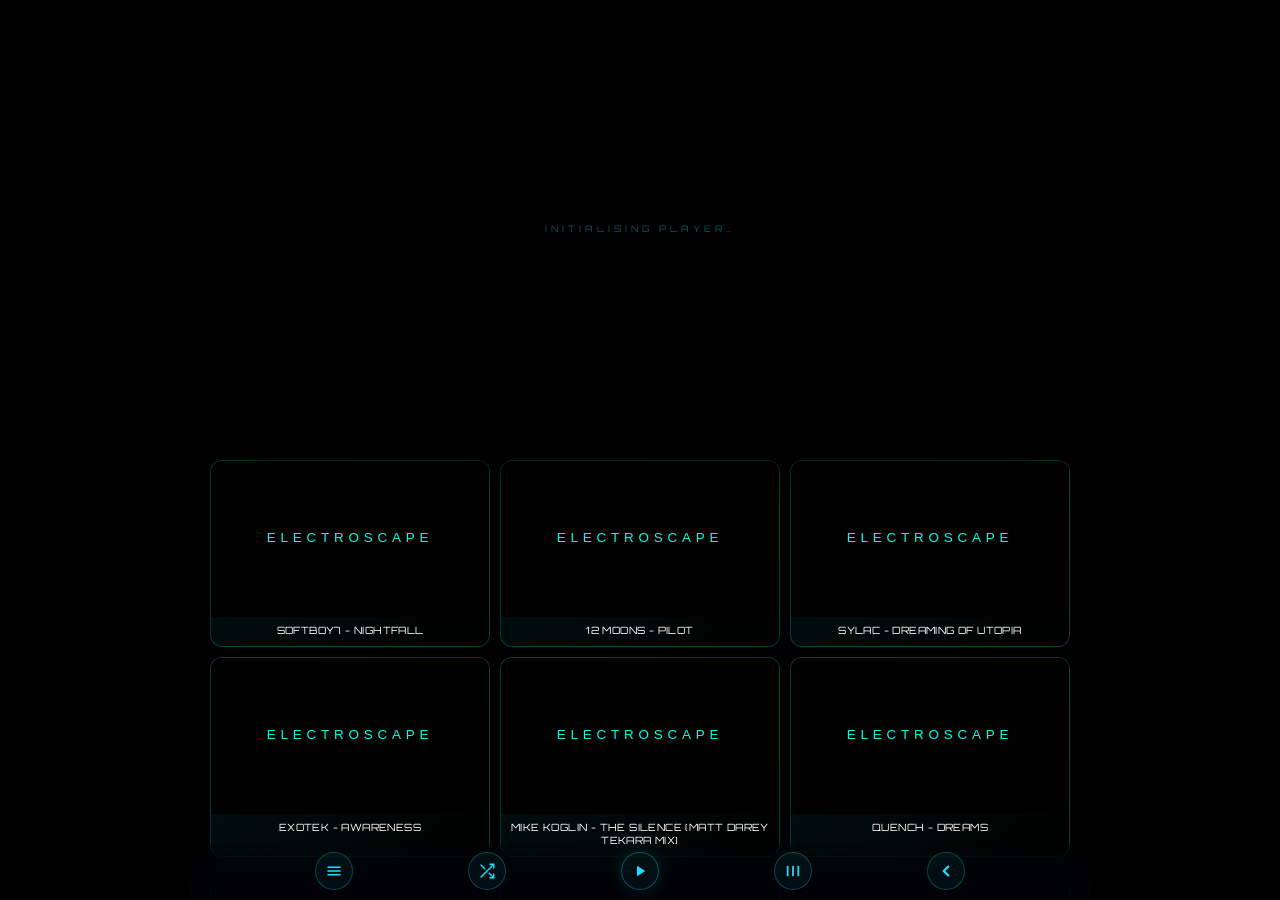
<file: mobile3.html>
<!-- mobile3.html | Electroscape MX | 4.0 -->
<!-- streamlined build: bottom frosted nav, visual-only progress strip, cyan mobile1-style grid + favourites -->
<!DOCTYPE html>
<html lang="en">
<head>
    <meta charset="UTF-8">
    <meta name="viewport" content="width=device-width, initial-scale=1.0, maximum-scale=1.0">
    <title> Electroscape Mobile -Alt </title>
    <link rel="icon" href="data:,">
    <link href="https://fonts.googleapis.com/css2?family=Orbitron:wght@400;700;900&family=Michroma&family=Exo+2:wght@300;400;500;600;700&display=swap" rel="stylesheet">
    <style>
        *, *::before, *::after { box-sizing: border-box; margin: 0; padding: 0; }

        :root {
            --bg:      #02030a;
            --blue:    #1f7bff;
            --cyan:    #20ddff;
            --violet:  #9d47ff;
            --mag:     #FF3366;
            --text:    rgba(255,255,255,.94);
        }

        html, body {
            background: #000;
            color: var(--text);
            font-family: 'Exo 2', sans-serif;
            height: 100%;
            overflow: hidden;
        }

        button { font-family: inherit; border: 0; cursor: pointer; -webkit-tap-highlight-color: transparent; background: transparent; color: inherit; }
        svg { display: block; }

        /* ============================================================
           APP SHELL
           ============================================================ */
        #app-shell {
            width: 100%;
            max-width: 900px;
            margin: 0 auto;
            height: 100dvh;
            display: grid;
            grid-template-rows: auto 1fr;
            overflow: hidden;
        }

        #top-zone { min-height: 0; z-index: 2; }

        #bottom-zone {
            min-height: 0;
            overflow-x: hidden;
            overflow-y: auto;
            -webkit-overflow-scrolling: touch;
            overscroll-behavior-y: contain;
            scrollbar-width: thin;
            scrollbar-color: rgba(0,255,230,0.28) transparent;
            padding-bottom: calc(78px + env(safe-area-inset-bottom));
        }
        #bottom-zone::-webkit-scrollbar { width: 4px; }
        #bottom-zone::-webkit-scrollbar-thumb { background: rgba(0,255,230,0.28); border-radius: 999px; }

        /* ============================================================
           NAV-POPUP
           ============================================================ */
        #nav-popup {
            position: fixed; bottom: calc(74px + env(safe-area-inset-bottom)); left: 50%;
            transform: translateX(-50%) translateY(8px); z-index: 9500;
            width: min(330px, 92vw);
            background: linear-gradient(180deg, rgba(8,4,20,0.85), rgba(2,3,10,0.78));
            border: none; border-radius: 10px;
            box-shadow: 0 28px 72px rgba(0,0,0,0.76), 0 0 40px rgba(157,71,255,0.12);
            opacity: 0; pointer-events: none;
            transition: opacity 0.22s, transform 0.22s;
            backdrop-filter: blur(20px); -webkit-backdrop-filter: blur(20px);
        }
        #nav-popup.is-open { opacity: 1; pointer-events: auto; transform: translateX(-50%) translateY(0); }
        #nav-popup-backdrop {
            position: fixed;
            inset: 0;
            z-index: 9400;
            background: transparent;
            opacity: 0;
            pointer-events: none;
            border: 0;
            padding: 0;
            margin: 0;
        }
        #nav-popup-backdrop.is-active {
            opacity: 1;
            pointer-events: auto;
        }
        .nav-popup-item {
            display: flex; align-items: center; justify-content: center; padding: 13px 20px;
            font-family: 'Michroma', sans-serif; font-size: 8px; letter-spacing: 3px;
            line-height: 2.5;
            text-transform: uppercase; color: var(--text); text-decoration: none;
            border-bottom: 1px solid rgba(255,255,255,0.08);
            transition: color 0.2s, background 0.2s; cursor: pointer;
            background: transparent; width: 100%; text-align: center;
            outline: none; border-left: none; border-right: none; border-top: none;
        }
        .nav-popup-item:last-child { border-bottom: none; }
        .nav-popup-item:hover { color: var(--mag); background: rgba(157,71,255,0.08); }

        /* ============================================================
           NAV-HEADER — burger | [dim-btn + version centred] | fav
           ============================================================ */
        #nav-header {
            position: fixed;
            left: 50%;
            bottom: 0;
            transform: translateX(-50%);
            width: min(100%, 900px);
            z-index: 9300;
            display: flex;
            justify-content: space-evenly;
            align-items: center;
            padding: 8px 10px calc(10px + env(safe-area-inset-bottom));
            background: linear-gradient(180deg, rgba(2,3,10,0.0), rgba(2,3,10,0.76));
            backdrop-filter: blur(14px) saturate(120%);
            -webkit-backdrop-filter: blur(14px) saturate(120%);
            transition: opacity 0.22s ease;
        }
        /* Centre slot: dim-btn only, centred */
        #nav-centre {
            display: flex;
            flex-direction: row;
            align-items: center;
            justify-content: center;
        }
        #nav-dim-btn {
            width: 38px; height: 38px; border-radius: 50%;
            background: rgba(32,221,255,.06);
            color: var(--cyan);
            display: grid; place-items: center;
            border: 1px solid rgba(32,221,255,.28);
            backdrop-filter: blur(14px); -webkit-backdrop-filter: blur(14px);
            transition: border-color 0.2s, background 0.2s;
            flex-shrink: 0;
        }
        #nav-dim-btn:hover { border-color: var(--cyan); background: rgba(32,221,255,.12); }
        #nav-dim-btn.is-active { border-color: var(--cyan); background: rgba(32,221,255,.14); }
        #nav-dim-btn svg { width: 16px; height: 16px; }
        .circle-btn {
            width: 38px; height: 38px; border-radius: 50%;
            background: rgba(255,255,255,.045);
            color: rgba(255,255,255,.86);
            display: grid; place-items: center;
            border: 1px solid rgba(255,255,255,.10);
            backdrop-filter: blur(14px); -webkit-backdrop-filter: blur(14px);
            transition: border-color 0.2s, background 0.2s;
        }
        /* NAV buttons — unified cyan style */
        #nav-links-btn { color: var(--cyan); border-color: rgba(32,221,255,.28); background: rgba(32,221,255,.06); }
        #nav-links-btn:hover { border-color: var(--cyan); background: rgba(32,221,255,.12); }
        #nav-fav-btn { color: var(--cyan); border-color: rgba(32,221,255,.28); background: rgba(32,221,255,.06); }
        #nav-fav-btn:hover { border-color: var(--cyan); background: rgba(32,221,255,.12); }
        #nav-fav-btn.is-active { border-color: var(--cyan); background: rgba(32,221,255,.14); }
        #nav-fav-btn { position: relative; }
        #nav-fav-btn svg { position: relative; z-index: 1; }
/* dot-position: adjust left/top here to move the fav queue status dot */
        #nav-fav-btn.queue-active::after {
            content: '';
            position: absolute;
            top: 50%;
            left: -6px;
            transform: translateY(-50%);
            width: 7px;
            height: 7px;
            border-radius: 50%;
            background: var(--cyan);
            box-shadow: 0 0 8px rgba(0,255,230,0.8);
            z-index: 2;
            pointer-events: none;
        }
        #nav-shuffle-btn { color: var(--cyan); border-color: rgba(32,221,255,.28); background: rgba(32,221,255,.06); }
        #nav-shuffle-btn:hover { border-color: var(--cyan); background: rgba(32,221,255,.12); }
        .circle-btn svg { width: 18px; height: 18px; }

        /* ============================================================
           P2M3_FLOATING_PLAYBACK_PANEL (test)
           Search tag: P2M3_FLOATING_PLAYBACK_PANEL
           ============================================================ */
        #floating-controls-fab {
            width: 38px;
            height: 38px;
            border-radius: 50%;
            color: var(--cyan);
            border: 1px solid rgba(32,221,255,.34);
            background: rgba(32,221,255,.06);
            box-shadow: 0 0 18px rgba(32,221,255,.16);
            backdrop-filter: blur(14px) saturate(120%);
            -webkit-backdrop-filter: blur(14px) saturate(120%);
            display: grid;
            place-items: center;
            transition: border-color 0.2s, background 0.2s;
            flex-shrink: 0;
        }
        #floating-controls-fab svg { width: 18px; height: 18px; }
        #floating-controls-fab:hover { border-color: var(--cyan); background: rgba(32,221,255,.12); }
        #floating-controls-fab:active { transform: scale(0.96); }

        #floating-controls-backdrop {
            position: fixed;
            inset: 0;
            z-index: 9346;
            background: transparent;
            opacity: 0;
            pointer-events: none;
            transition: opacity .2s ease;
        }
        #floating-controls-panel {
            position: fixed;
            left: 50%;
            top: 50%;
            transform: translate(-50%, -50%) scale(.95);
            width: min(330px, 90vw);
            min-height: 86px;
            z-index: 9347;
            opacity: 0;
            pointer-events: none;
            border-radius: 14px;
            border: 1px solid rgba(32,221,255,.26);
            background: linear-gradient(180deg, rgba(4,16,24,.44), rgba(2,8,14,.40));
            box-shadow: 0 28px 68px rgba(0,0,0,.58), 0 0 24px rgba(32,221,255,.16);
            backdrop-filter: blur(14px) saturate(120%);
            -webkit-backdrop-filter: blur(14px) saturate(120%);
            transition: opacity .2s ease, transform .2s ease;
            padding: 12px;
            color: var(--cyan);
            display: grid;
            place-items: center;
        }
        #floating-controls-panel.is-open {
            opacity: 1;
            pointer-events: auto;
            transform: translate(-50%, -50%) scale(1);
        }
        /* Backdrop must NEVER capture pointer events — it would block grid scrolling.
           Outside-tap-to-close is handled in JS via a document pointerdown listener. */
        #floating-controls-backdrop,
        #floating-controls-backdrop.is-open {
            pointer-events: none;
        }
        .floating-controls-grid {
            display: grid;
            grid-template-columns: repeat(5, 1fr);
            gap: 8px;
            align-items: center;
            justify-items: center;
            width: 100%;
            height: 100%;
            align-content: center;
        }
        .floating-controls-btn {
            height: 42px;
            width: 100%;
            border-radius: 10px;
            border: 1px solid rgba(32,221,255,.26);
            background: rgba(32,221,255,.05);
            color: var(--cyan);
            display: grid;
            place-items: center;
        }
        .floating-controls-btn svg { width: 18px; height: 18px; }
        .floating-controls-btn:hover { border-color: rgba(32,221,255,.58); background: rgba(32,221,255,.10); }

        /* Floating seek bar */
        #floating-seek-row {
            display: flex;
            align-items: center;
            gap: 7px;
            width: 100%;
            padding: 6px 2px 0;
        }
        #floating-time-cur, #floating-time-tot {
            font-family: 'Exo 2', sans-serif;
            font-size: 9px;
            letter-spacing: 0.5px;
            color: rgba(32,221,255,.52);
            white-space: nowrap;
            flex-shrink: 0;
            min-width: 26px;
        }
        #floating-time-tot { text-align: right; }
        #floating-seek-track {
            flex: 1;
            height: 3px;
            border-radius: 999px;
            background: rgba(32,221,255,.18);
            position: relative;
            cursor: pointer;
        }
        /* expand touch target */
        #floating-seek-track::after {
            content: '';
            position: absolute;
            inset: -10px 0;
        }
        #floating-seek-fill {
            height: 100%;
            width: 0%;
            border-radius: 999px;
            background: linear-gradient(90deg, rgba(32,221,255,.55), rgba(32,221,255,1));
            box-shadow: 0 0 6px rgba(32,221,255,.35);
            pointer-events: none;
            transition: width .15s linear;
        }
        #floating-seek-thumb {
            position: absolute;
            top: 50%;
            left: 0%;
            transform: translate(-50%, -50%);
            width: 8px;
            height: 8px;
            border-radius: 50%;
            background: rgba(32,221,255,1);
            box-shadow: 0 0 6px rgba(32,221,255,.7);
            pointer-events: none;
            transition: left .15s linear;
        }

        /* ============================================================
           HERO — 16:9 player, capped height so grid is always visible
           ============================================================ */
        #hero-wrap {
            position: relative; z-index: 2;
            margin: 6px 10px 0;
            border-radius: 16px;
            padding: 0;
            background: transparent;
            box-shadow: 0 16px 40px rgba(0,0,0,.55);
            /* Max height: ~42% of phone viewport (780px * 0.42 ≈ 328px) */
            max-height: 42dvh;
        }

        #hero-frame {
            position: relative; width: 100%;
            aspect-ratio: 16 / 9;
            /* Never exceed the wrap's max-height */
            max-height: calc(42dvh - 2px);
            border-radius: 15px; overflow: hidden;
            background: #000;
        }

        #yt-player { position: absolute; inset: 0; width: 100%; height: 100%; }
        #player-loading {
            position: absolute; inset: 0; z-index: 2;
            display: flex; align-items: center; justify-content: center;
            background: #000; color: rgba(32,221,255,0.4);
            font-family: 'Orbitron', sans-serif; font-size: 9px;
            letter-spacing: 4px; text-transform: uppercase;
            pointer-events: none; transition: opacity 0.4s;
        }
        #player-loading.is-hidden { opacity: 0; }

        /* ============================================================
           PROGRESS
           ============================================================ */
        /* Progress + queue-mode-banner UI removed — feature is fully replaced
           by the in-flow fav-sheet "Now Controlling" label + nav-button dot. */

        /* ============================================================
           VIDEO GRID — 2-col default, 3-col locked >=621px
           ============================================================ */
        #video-grid {
            display: grid; grid-template-columns: repeat(2, 1fr);
            gap: 10px;
            padding: 8px 12px 16px;
        }
        .v-card {
            position: relative;
            border: 1px solid rgba(0,255,230,.22);
            border-radius: 12px;
            background: linear-gradient(135deg, rgba(0,255,230,.08), rgba(0,0,0,.06));
            overflow: hidden;
            cursor: pointer;
            transition: border-color 0.2s, box-shadow 0.2s, transform 0.15s;
        }
        .v-card:hover { transform: scale(1.02); border-color: rgba(0,255,230,.45); box-shadow: 0 0 20px rgba(0,255,230,.16); }
        .v-card.active { animation: cardActivePulse 1s ease-out forwards; }
        @keyframes cardActivePulse {
            0%   { border-color: var(--cyan); box-shadow: 0 0 18px rgba(0,255,230,.22), inset 0 0 0 1px rgba(0,255,230,.12); }
            100% { border-color: rgba(0,255,230,.22); box-shadow: none; }
        }
        .v-card-thumb { aspect-ratio: 16/9; background-size: cover; background-position: center; background-color: #111; }
        .v-card-body { padding: 7px 9px 9px; text-align: center; }
        .v-card-title {
            font-family: 'Orbitron', sans-serif;
            font-size: 10px; line-height: 1.3; letter-spacing: 0.4px;
            color: #fff;
            display: -webkit-box; -webkit-line-clamp: 2; -webkit-box-orient: vertical; overflow: hidden;
            text-transform: uppercase;
        }
        .v-card.active .v-card-title { color: var(--cyan); }
        .v-play-btn {
            position: absolute; top: 50%; left: 50%;
            transform: translate(-50%, -50%);
            background: transparent; color: var(--cyan);
            opacity: 0; transition: opacity 0.2s; pointer-events: none;
        }
        .v-play-btn svg { width: 32px; height: 32px; filter: drop-shadow(0 0 8px rgba(0,255,230,.8)); }
        .v-card:hover .v-play-btn { opacity: 1; }
        .v-fav-btn {
            position: absolute; top: 5px; right: 5px;
            width: 24px; height: 24px; border-radius: 50%;
            border: 1px solid rgba(0,255,230,.3); background: rgba(0,0,0,0.5);
            color: var(--cyan); display: flex; align-items: center; justify-content: center;
            cursor: pointer; opacity: 0;
            transition: opacity 0.2s, border-color 0.2s, background 0.2s;
            backdrop-filter: blur(4px); -webkit-backdrop-filter: blur(4px);
        }
        .v-fav-btn svg { width: 11px; height: 11px; }
        .v-card:hover .v-fav-btn, .v-fav-btn.is-active { opacity: 1; }
        .v-fav-btn.is-active { border-color: rgba(0,255,230,.6); background: rgba(0,255,230,.12); }
        .v-fav-btn .fav-heart-path { fill: none; transition: fill 0.2s; }
        .v-fav-btn.is-active .fav-heart-path { fill: currentColor; }

        /* dim states */
        body.playlist-dim-medium #video-grid { opacity: 0.30; transition: opacity 0.28s; }
        body.playlist-dim-heavy  #video-grid { opacity: 0.09; transition: opacity 0.28s; }
        body.playlist-dim-heavy  #video-grid { pointer-events: none; }

        /* ============================================================
           FAV-SHEET — slides in from RIGHT, fully hidden until opened
           Row layout: [16:9 thumb] [play/up/dn/×] [title 2-line]
           ============================================================ */
        #fav-backdrop {
            position: fixed; inset: 0; z-index: 9350;
            background: rgba(0,0,0,0.38); opacity: 0; pointer-events: none;
            transition: opacity 0.26s;
        }
        #fav-backdrop.is-visible { opacity: 1; pointer-events: auto; }
        #fav-sheet {
            position: fixed; top: 0; right: 0; bottom: 0;
            width: min(280px, 84vw);
            z-index: 9360;
            display: flex; flex-direction: column;
            background: linear-gradient(180deg, rgba(0,0,0,0.48), rgba(0,0,0,0.37));
            border-left: 1px solid rgba(0,255,230,0.20);
            box-shadow: -14px 0 52px rgba(0,0,0,0.72), inset 1px 0 0 rgba(255,255,255,0.03);
            transform: translateX(110%);
            transition: transform 0.28s cubic-bezier(0.4,0,0.2,1);
            backdrop-filter: blur(30px) saturate(115%); -webkit-backdrop-filter: blur(30px) saturate(115%);
            overflow: hidden;
        }
        #fav-sheet.is-open { transform: translateX(0); }
        body.fav-open #nav-header {
            opacity: 0;
            pointer-events: none;
        }
        body.fav-open #nav-popup,
        body.fav-open #nav-popup-backdrop {
            opacity: 0;
            pointer-events: none;
        }
        #fav-header {
            display: grid; grid-template-columns: 1fr 36px;
            align-items: center; gap: 10px;
            padding: 14px 14px 12px;
            border-bottom: 1px solid rgba(255,255,255,0.07);
            flex-shrink: 0;
        }
        #fav-title { font-family: 'Orbitron', sans-serif; font-size: 9px; letter-spacing: 4px; text-transform: uppercase; color: var(--cyan); }
        #fav-close-btn { width: 32px; height: 32px; color: var(--cyan); font-size: 20px; font-weight: 700; line-height: 1; display: grid; place-items: center; }
        #fav-close-btn:hover { background: rgba(0,255,230,0.06); }
        #fav-actions { display: none; flex-direction: column; gap: 6px; padding: 6px 10px 4px; flex-shrink: 0; }
        .fav-actions-row { display: grid; grid-template-columns: 1fr 1fr; gap: 6px; }
        #fav-play-all-btn,
        #fav-clear-btn,
        #fav-repeat-btn {
            height: 30px;
            border: 1px solid rgba(0,255,230,0.28);
            border-radius: 4px;
            background: rgba(0,255,230,0.06);
            color: var(--cyan);
            font-family: 'Orbitron', sans-serif;
            font-size: 8px;
            letter-spacing: 2px;
            text-transform: uppercase;
            cursor: pointer;
            transition: border-color 0.2s, background 0.2s, color 0.2s, opacity 0.2s;
        }
        #fav-play-all-btn:hover,
        #fav-clear-btn:hover,
        #fav-repeat-btn:hover {
            border-color: rgba(0,255,230,0.55);
            background: rgba(0,255,230,0.10);
        }
        #fav-repeat-btn { width: 100%; }
        #fav-repeat-btn.is-active {
            border-color: rgba(0,255,230,0.7);
            background: rgba(0,255,230,0.16);
            color: #b6fff4;
            box-shadow: 0 0 0 1px rgba(0,255,230,0.14) inset;
        }
        #fav-empty { display: flex; flex: 1; align-items: center; justify-content: center; padding: 28px; color: var(--cyan); font-family: 'Orbitron', sans-serif; font-size: 9px; letter-spacing: 3px; text-transform: uppercase; text-align: center; }
        #fav-list { list-style: none; margin: 0; padding: 0; overflow-y: auto; flex: 1; scrollbar-width: thin; scrollbar-color: rgba(0,255,230,0.28) transparent; }
        #fav-list::-webkit-scrollbar { width: 3px; }
        #fav-list::-webkit-scrollbar-thumb { background: rgba(0,255,230,0.28); border-radius: 999px; }
        /* FAV-SHEET row — vertical stack: thumb / buttons / title
           Sized to fit ~3 rows visible before scroll */
        .fav-row {
            display: flex;
            flex-direction: column;
            align-items: stretch;
            gap: 0;
            padding: 7px 10px 9px;
            border-bottom: 1px solid rgba(255,255,255,0.05);
            cursor: pointer;
            transition: background 0.18s;
        }
        .fav-row:hover { background: rgba(0,255,230,0.03); }
        /* TOP — thumb fixed height, not aspect-ratio driven */
        .fav-row-thumb {
            width: 100%; height: 60px;
            border-radius: 5px; background-color: #111;
            background-size: cover; background-position: center;
            box-shadow: inset 0 0 0 1px rgba(0,255,230,0.1);
            flex-shrink: 0;
            margin-bottom: 5px;
        }
        /* MIDDLE — small buttons in a row */
        .fav-row-controls {
            display: flex;
            flex-direction: row;
            gap: 4px;
            justify-content: center;
            margin-bottom: 5px;
        }
        .fav-row-btn {
            flex: 1;
            height: 20px;
            border: 1px solid rgba(0,255,230,0.22);
            border-radius: 3px;
            background: rgba(0,255,230,0.04);
            color: var(--cyan);
            display: inline-flex; align-items: center; justify-content: center;
            cursor: pointer;
            transition: border-color 0.2s, background 0.2s, opacity 0.2s;
        }
        .fav-row-btn:hover:not(:disabled) { border-color: rgba(0,255,230,0.55); background: rgba(0,255,230,0.08); }
        .fav-row-btn:disabled { opacity: 0.25; cursor: default; }
        .fav-row-btn svg { width: 10px; height: 10px; display: block; }
        .fav-remove-btn { font-size: 12px; font-weight: 700; line-height: 1; }
        /* BOTTOM — title */
        .fav-row-main { min-width: 0; }
        .fav-row-title {
            color: #fff; font-family: 'Orbitron', sans-serif;
            font-size: 9px; letter-spacing: 0.3px; line-height: 1.35;
            text-transform: uppercase;
            display: -webkit-box; -webkit-line-clamp: 2; -webkit-box-orient: vertical; overflow: hidden;
            text-align: center;
        }
        #fav-footer {
            display: block;
            padding: 8px 10px calc(10px + env(safe-area-inset-bottom));
            border-top: 1px solid rgba(255,255,255,0.07);
            flex-shrink: 0;
        }
        #fav-queue-label {
            font-family: 'Orbitron', sans-serif;
            font-size: 7px;
            letter-spacing: 2px;
            text-transform: uppercase;
            color: rgba(0,255,230,0.78);
            text-align: center;
            margin-bottom: 7px;
        }
        .fav-transport-row {
            display: grid;
            grid-template-columns: repeat(3, 1fr);
            gap: 6px;
        }
        .fav-panel-btn {
            height: 36px;
            border: 1px solid rgba(0,255,230,0.22);
            border-radius: 4px;
            background: rgba(0,255,230,0.04);
            color: var(--cyan);
            font-family: 'Orbitron', sans-serif;
            font-size: 8px;
            letter-spacing: 2px;
            text-transform: uppercase;
            display: inline-flex;
            align-items: center;
            justify-content: center;
            cursor: pointer;
            transition: border-color 0.2s, background 0.2s, opacity 0.2s;
        }
        .fav-panel-btn:hover:not(:disabled) {
            border-color: rgba(0,255,230,0.55);
            background: rgba(0,255,230,0.08);
        }
        .fav-panel-btn:disabled {
            opacity: 0.35;
            cursor: default;
        }
        /* FAV-SHEET thumb — larger on tablet */
        @media (min-width: 621px) {
            .fav-row-thumb { height: 80px; }
        }

        /* ============================================================
           LANDSCAPE — phone only (max-height 600px)
           ============================================================ */
        @media (orientation: landscape) and (max-height: 600px) {
            #app-shell { height: 100dvh; grid-template-rows: minmax(0, 1fr); }
            #bottom-zone { display: none; }
            #top-zone { overflow: hidden; display: grid; grid-template-rows: auto auto auto auto; align-content: start; }
            #hero-wrap { margin: 3px 8px 0; max-height: none; display: flex; align-items: center; justify-content: center; }
            #hero-frame { width: min(100%, calc((100dvh - 160px) * 16 / 9)); max-height: calc(100dvh - 160px); margin: 0 auto; }
        }

        /* ============================================================
           TABLET + DESKTOP (621px+) — 3-col grid locked, hero max-width
           ============================================================ */
        @media (min-width: 621px) {
            #hero-wrap { margin-left: 6%; margin-right: 6%; max-height: 50dvh; }
            #hero-frame { max-height: calc(50dvh - 2px); }
            #video-grid { grid-template-columns: repeat(3, 1fr) !important; padding: 8px 20px 20px; }
        }

        /* ============================================================
           MUSIC DIRECTORY MODAL
           ============================================================ */
        #music-section { display: none; position: fixed; inset: 0; z-index: 9600; padding: clamp(48px,8vh,88px) clamp(14px,4vw,32px) 60px; box-sizing: border-box; background: rgba(0,0,0,0.88); backdrop-filter: blur(14px); -webkit-backdrop-filter: blur(14px); }
        #music-section.active { display: flex; align-items: flex-start; justify-content: center; }
        .music-modal-box { width: min(600px,100%); max-height: calc(100vh - 108px); overflow-y: auto; padding: 32px clamp(14px,3vw,28px) 28px; box-sizing: border-box; border-radius: 10px; background: rgba(4,5,8,0.72); border: 1px solid rgba(157,71,255,0.18); backdrop-filter: blur(28px) saturate(120%); -webkit-backdrop-filter: blur(28px) saturate(120%); box-shadow: 0 32px 80px rgba(0,0,0,0.72), inset 0 1px 0 rgba(255,255,255,0.055); scrollbar-width: thin; scrollbar-color: #111 transparent; position: relative; }
        .music-modal-box::-webkit-scrollbar { width: 4px; }
        .music-modal-box::-webkit-scrollbar-thumb { background: #222; border-radius: 999px; }
        .music-close-btn { position: absolute; top: 12px; left: 14px; width: 32px; height: 32px; display: flex; align-items: center; justify-content: center; color: rgba(255,255,255,0.45); font-size: 20px; line-height: 1; transition: color 0.2s; }
        .music-close-btn:hover { color: var(--mag); }
        .music-page-header { padding: 8px 20px 24px; font-family: 'Exo 2', sans-serif; font-size: 12px; color: #fff; letter-spacing: 6px; text-transform: uppercase; text-align: center; }
        .platform-section { padding: 0 8px 28px; }
        .platform-label { font-family: 'Orbitron', sans-serif; font-size: 9px; font-weight: bold; letter-spacing: 4px; text-transform: uppercase; color: #fff; margin-bottom: 12px; padding-bottom: 8px; border-bottom: 1px solid #1a1a1a; display: flex; align-items: center; justify-content: center; gap: 8px; }
        .platform-dot { width: 6px; height: 6px; border-radius: 50%; display: inline-block; flex-shrink: 0; }
        .dot-youtube { background: #ff0000; } .dot-spotify { background: var(--cyan); } .dot-tidal { background: #ff6b35; } .dot-deezer { background: var(--violet); }
        .music-grid { display: flex; flex-wrap: wrap; gap: 10px; justify-content: center; }
        .music-card { flex: 0 1 200px; min-width: 0; background: rgba(255,255,255,0.04); border: 1px solid rgba(255,255,255,0.07); border-radius: 8px; padding: 20px 16px 36px; cursor: pointer; transition: all 0.3s ease; display: flex; flex-direction: column; align-items: center; gap: 8px; text-decoration: none; position: relative; text-align: center; }
        .music-card:hover { border-color: var(--cyan); box-shadow: 0 0 14px rgba(32,221,255,0.18); transform: translateY(-2px); }
        .music-card.tidal:hover { border-color: #ff6b35; box-shadow: 0 0 14px rgba(255,107,53,0.18); }
        .music-card.deezer:hover { border-color: var(--violet); box-shadow: 0 0 14px rgba(157,71,255,0.2); }
        .music-card.youtube:hover { border-color: #ff0000; box-shadow: 0 0 14px rgba(255,0,0,0.18); }
        .card-platform { font-family: 'Exo 2', sans-serif; font-size: 9px; font-weight: 500; letter-spacing: 4px; text-transform: uppercase; }
        .card-platform.spotify { color: var(--cyan); } .card-platform.tidal { color: #ff6b35; } .card-platform.deezer { color: var(--violet); } .card-platform.youtube { color: #ff0000; }
        .card-title { font-family: 'Exo 2', sans-serif; font-size: 14px; font-weight: 400; letter-spacing: 2px; color: #fff; text-transform: uppercase; line-height: 1.3; }
        .card-meta { font-family: 'Exo 2', sans-serif; font-size: 10px; font-weight: 300; color: rgba(255,255,255,0.5); letter-spacing: 2px; text-transform: uppercase; margin-top: auto; }
        .card-arrow { position: absolute; bottom: 14px; left: 50%; transform: translateX(-50%); font-size: 11px; color: #333; transition: 0.3s; }
        .music-card:hover .card-arrow { color: var(--cyan); }
        .music-card.tidal:hover .card-arrow { color: #ff6b35; }
        .music-card.deezer:hover .card-arrow { color: var(--violet); }
        .music-card.youtube:hover .card-arrow { color: #ff0000; }

        @media (hover: none) { button:focus { outline: none; } }
    </style>
</head>
<body>

    <!-- MUSIC DIRECTORY MODAL -->
    <div id="music-section" aria-hidden="true">
        <div class="music-modal-box" role="dialog" aria-modal="true" aria-labelledby="music-modal-title">
            <button class="music-close-btn" id="music-close-btn" type="button" aria-label="Close music directory">&times;</button>
            <div class="music-page-header" id="music-modal-title">STREAMING // DIRECTORY</div>
            <div class="platform-section">
                <div class="platform-label"><span class="platform-dot dot-spotify"></span>Spotify</div>
                <div class="music-grid">
                    <a class="music-card spotify" href="https://open.spotify.com/user/3147hrg3uxl6ywo7dja4zzwhrdha/playlists" target="_blank" rel="noopener noreferrer"><span class="card-platform spotify">Spotify</span><span class="card-title">Electroscape</span><span class="card-meta">Profile Page</span><span class="card-arrow">→</span></a>
                    <a class="music-card spotify" href="https://open.spotify.com/playlist/2mz99e3dQJsrtTCCrS3pCf" target="_blank" rel="noopener noreferrer"><span class="card-platform spotify">Spotify</span><span class="card-title">Electroscape</span><span class="card-meta">Playlist</span><span class="card-arrow">→</span></a>
                    <a class="music-card spotify" href="https://open.spotify.com/playlist/5FPPQ0dQV7LFdOJGx83mWl" target="_blank" rel="noopener noreferrer"><span class="card-platform spotify">Spotify</span><span class="card-title">Trance Classics</span><span class="card-meta">Playlist</span><span class="card-arrow">→</span></a>
                    <a class="music-card spotify" href="https://open.spotify.com/playlist/5BOGr40V6nzLhNfMKbRkON" target="_blank" rel="noopener noreferrer"><span class="card-platform spotify">Spotify</span><span class="card-title">Soundscape 5k</span><span class="card-meta">Playlist</span><span class="card-arrow">→</span></a>
                </div>
            </div>
            <div class="platform-section">
                <div class="platform-label"><span class="platform-dot dot-youtube"></span>YouTube</div>
                <div class="music-grid">
                    <a class="music-card youtube" href="https://www.youtube.com/@ElectroscapeX" target="_blank" rel="noopener noreferrer"><span class="card-platform youtube">YouTube</span><span class="card-title">Electroscape</span><span class="card-meta">Channel</span><span class="card-arrow">→</span></a>
                </div>
            </div>
            <div class="platform-section">
                <div class="platform-label"><span class="platform-dot dot-tidal"></span>Tidal</div>
                <div class="music-grid">
                    <a class="music-card tidal" href="https://tidal.com/playlist/f2d1abca-f526-4ff9-81c3-72c30ca71545" target="_blank" rel="noopener noreferrer"><span class="card-platform tidal">Tidal</span><span class="card-title">Electroscape</span><span class="card-meta">Playlist</span><span class="card-arrow">→</span></a>
                    <a class="music-card tidal" href="https://tidal.com/playlist/bc4655e4-80fd-418a-989a-7b3449fbaa98" target="_blank" rel="noopener noreferrer"><span class="card-platform tidal">Tidal</span><span class="card-title">Trance Classics</span><span class="card-meta">Playlist</span><span class="card-arrow">→</span></a>
                </div>
            </div>
            <div class="platform-section">
                <div class="platform-label"><span class="platform-dot dot-deezer"></span>Deezer</div>
                <div class="music-grid">
                    <a class="music-card deezer" href="https://link.deezer.com/s/33bHb6Wk6pRiI4qa6yLzr" target="_blank" rel="noopener noreferrer"><span class="card-platform deezer">Deezer</span><span class="card-title">Electroscape</span><span class="card-meta">Playlist</span><span class="card-arrow">→</span></a>
                    <a class="music-card deezer" href="https://link.deezer.com/s/33bHcNMMIW1H4ekD6yAjc" target="_blank" rel="noopener noreferrer"><span class="card-platform deezer">Deezer</span><span class="card-title">Trance Classics</span><span class="card-meta">Playlist</span><span class="card-arrow">→</span></a>
                </div>
            </div>
        </div>
    </div>

    <!-- NAV-POPUP -->
    <button id="nav-popup-backdrop" type="button" aria-label="Close navigation links" tabindex="-1"></button>
    <div id="nav-popup" role="dialog" aria-label="Navigation links">
             
            <a class="nav-popup-item" href="https://links.electroscapex.com/" target="_blank" rel="noopener noreferrer">Weblinks</a>
            <button class="nav-popup-item" id="nav-music-btn" type="button">Music Directory</button>
            <a class="nav-popup-item" href="https://electroscapex.com/tv.html" target="_blank" rel="noopener noreferrer">TV</a>
       <a class="nav-popup-item" href="https://imagevault.electroscapex.com/" target="_blank" rel="noopener noreferrer">Image Vault</a>
            <a class="nav-popup-item" href="https://electroscapex.com" target="_blank" rel="noopener noreferrer">Electroscape</a>
            <a class="nav-popup-item" href="mobile3.html" rel="noopener noreferrer">MX</a>

    </div>

    <main id="app-shell">
    <section id="top-zone" aria-label="Fixed player">

        <!-- NAV-HEADER — burger | shuffle | play | dim | fav -->
        <header id="nav-header">
            <button class="circle-btn" id="nav-links-btn" aria-label="Links" aria-expanded="false" aria-controls="nav-popup">
                <svg viewBox="0 0 24 24" fill="none" stroke="currentColor" stroke-width="2" stroke-linecap="round" stroke-linejoin="round"><path d="M4 7h16M4 12h16M4 17h16"/></svg>
            </button>
            <button class="circle-btn" id="nav-shuffle-btn" aria-label="Shuffle playlist">
                <svg viewBox="0 0 24 24" fill="none" stroke="currentColor" stroke-width="1.8" stroke-linecap="round" stroke-linejoin="round">
                    <polyline points="16 3 21 3 21 8"/>
                    <line x1="4" y1="20" x2="21" y2="3"/>
                    <polyline points="21 16 21 21 16 21"/>
                    <line x1="15" y1="15" x2="21" y2="21"/>
                    <line x1="4" y1="4" x2="9" y2="9"/>
                </svg>
            </button>
            <button id="floating-controls-fab" type="button" aria-label="Open playback panel" aria-expanded="false">
                <svg viewBox="0 0 24 24" fill="currentColor" aria-hidden="true">
                    <path d="M8 5v14l11-7z"></path>
                </svg>
            </button>
            <div id="nav-centre">
                <button id="nav-dim-btn" type="button" aria-label="Dim grid">
                    <svg class="dim-icon" viewBox="0 0 18 14" fill="none"></svg>
                </button>
            </div>
            <button class="circle-btn" id="nav-fav-btn" aria-label="Open favourites">
                <svg viewBox="0 0 24 24" fill="none" stroke="currentColor" stroke-width="3" stroke-linecap="round" stroke-linejoin="round">
                    <path d="M15 18l-6-6 6-6"/>
                </svg>
            </button>
        </header>

        <!-- HERO -->
        <section id="hero-wrap">
            <div id="hero-frame">
                <div id="player-loading">Initialising player&hellip;</div>
                <div id="yt-player"></div>
            </div>
        </section>


    </section>
    <section id="bottom-zone" aria-label="Scrollable playlist">
        <div id="video-grid"></div>
    </section>
    </main>

    <!-- P2M3_FLOATING_PLAYBACK_PANEL (test) -->
    <div id="floating-controls-backdrop" aria-hidden="true"></div>
    <section id="floating-controls-panel" role="dialog" aria-modal="true" aria-label="Playback controls">
        <div class="floating-controls-grid">
            <button class="floating-controls-btn" id="floating-prev" type="button" aria-label="Previous">
                <svg viewBox="0 0 24 24" fill="currentColor"><path d="M6 6h2v12H6zm3.5 6 8.5 6V6z"/></svg>
            </button>
            <button class="floating-controls-btn" id="floating-play" type="button" aria-label="Play or pause">
                <svg viewBox="0 0 24 24" fill="currentColor"><path d="M8 5v14l11-7z"/></svg>
            </button>
            <button class="floating-controls-btn" id="floating-next" type="button" aria-label="Next">
                <svg viewBox="0 0 24 24" fill="currentColor"><path d="M16 6h2v12h-2zM6 6v12l8.5-6z"/></svg>
            </button>
            <button class="floating-controls-btn" id="floating-shuffle" type="button" aria-label="Shuffle">
                <svg viewBox="0 0 24 24" fill="none" stroke="currentColor" stroke-width="1.7" stroke-linecap="round" stroke-linejoin="round">
                    <polyline points="16 3 21 3 21 8"/>
                    <line x1="4" y1="20" x2="21" y2="3"/>
                    <polyline points="21 16 21 21 16 21"/>
                    <line x1="15" y1="15" x2="21" y2="21"/>
                    <line x1="4" y1="4" x2="9" y2="9"/>
                </svg>
            </button>
            <button class="floating-controls-btn" id="floating-favpanel" type="button" aria-label="Open favourites panel">
                <svg viewBox="0 0 24 24" fill="none" stroke="currentColor" stroke-width="2.6" stroke-linecap="round" stroke-linejoin="round">
                    <path d="M15 18l-6-6 6-6"/>
                </svg>
            </button>
        </div>
        <div id="floating-seek-row">
            <span id="floating-time-cur">0:00</span>
            <div id="floating-seek-track">
                <div id="floating-seek-fill"></div>
                <div id="floating-seek-thumb"></div>
            </div>
            <span id="floating-time-tot">0:00</span>
        </div>
    </section>

    <!-- FAV-SHEET -->
    <div id="fav-backdrop" aria-hidden="true"></div>
    <section id="fav-sheet" role="dialog" aria-modal="true" aria-label="Favourites">
        <div id="fav-header">
            <span id="fav-title">Favourites</span>
            <button id="fav-close-btn" type="button" aria-label="Close">&times;</button>
        </div>
        <div id="fav-actions">
            <div class="fav-actions-row">
                <button id="fav-play-all-btn" type="button">Play All</button>
                <button id="fav-clear-btn" type="button">Clear All</button>
            </div>
            <button id="fav-repeat-btn" type="button" aria-pressed="false">Repeat All</button>
        </div>
        <div id="fav-empty">No favourites yet.</div>
        <ul id="fav-list"></ul>
        <div id="fav-footer">
            <div id="fav-queue-label">Now Controlling: Main Queue</div>
            <div class="fav-transport-row">
                <button class="fav-panel-btn" id="fav-prev-btn" type="button">Prev</button>
                <button class="fav-panel-btn" id="fav-play-btn" type="button">Play</button>
                <button class="fav-panel-btn" id="fav-next-btn" type="button">Next</button>
            </div>
        </div>
    </section>

<script>
/* ============================================================
   4.0 — Blue Midnight Build
   Engine ported from mobile2 ([M2] 1.0)
   ============================================================ */

/* --- NAV POPUP --- */
(function () {
    var btn   = document.getElementById('nav-links-btn');
    var popup = document.getElementById('nav-popup');
    var backdrop = document.getElementById('nav-popup-backdrop');
    var popupTimer = null;

    function clearPopupTimer() {
        if (popupTimer) { clearTimeout(popupTimer); popupTimer = null; }
    }
    function armPopupTimer() {
        clearPopupTimer();
        popupTimer = setTimeout(function () { closeP(); }, 6000);
    }
    function openP() {
        popup.classList.add('is-open');
        backdrop.classList.add('is-active');
        btn.setAttribute('aria-expanded','true');
        armPopupTimer();
    }
    function closeP() {
        popup.classList.remove('is-open');
        backdrop.classList.remove('is-active');
        btn.setAttribute('aria-expanded','false');
        clearPopupTimer();
    }

    btn.addEventListener('click', function (e) { e.stopPropagation(); popup.classList.contains('is-open') ? closeP() : openP(); });
    backdrop.addEventListener('click', closeP);
    document.addEventListener('click', function (e) { if (!popup.contains(e.target) && e.target !== btn) closeP(); });
    document.addEventListener('keydown', function (e) { if (e.key === 'Escape') closeP(); });

    document.getElementById('nav-music-btn').addEventListener('click', function () {
        closeP();
        var ms = document.getElementById('music-section');
        if (ms) { ms.classList.add('active'); ms.setAttribute('aria-hidden','false'); }
    });
    document.getElementById('music-close-btn').addEventListener('click', function () {
        var ms = document.getElementById('music-section');
        if (ms) { ms.classList.remove('active'); ms.setAttribute('aria-hidden','true'); }
    });
    document.addEventListener('keydown', function (e) {
        if (e.key === 'Escape') {
            var ms = document.getElementById('music-section');
            if (ms && ms.classList.contains('active')) { ms.classList.remove('active'); ms.setAttribute('aria-hidden','true'); }
        }
    });
}());

/* --- FAV SHEET OPENER — nav top-right button --- */
(function () {
    var btn = document.getElementById('nav-fav-btn');
    btn.addEventListener('click', function () {
        var sheet = document.getElementById('fav-sheet');
        sheet.classList.contains('is-open') ? closeFavSheet() : openFavSheet();
    });
}());

/* --- YOUTUBE API --- */
(function () {
    var tag = document.createElement('script');
    tag.src = 'https://www.youtube.com/iframe_api'; tag.async = true;
    document.getElementsByTagName('script')[0].parentNode.insertBefore(tag, document.getElementsByTagName('script')[0]);
    window.esPlayer = null; window.esQueue = []; window.esCurrentIndex = -1;
    window.esQueueMode = 'main';
    window.esMainQueue = [];
    window.esInvalidVideoIds = {};
    window.esUserInitiatedPlayback = false;
    window.esEnded = false; window.esAPIReady = false;

    window.onYouTubeIframeAPIReady = function () { window.esAPIReady = true; if (window.esQueue.length) window.esCreatePlayer(); };

    window.esCreatePlayer = function () {
        window.esPlayer = new YT.Player('yt-player', {
            width: '100%', height: '100%',
            playerVars: { autoplay:0, controls:1, rel:0, modestbranding:1, fs:1, playsinline:1, enablejsapi:1 },
            events: {
                onReady: function () {
                    var l = document.getElementById('player-loading'); if (l) l.classList.add('is-hidden');
                    if (window.esQueue.length) {
                        window.esPlayer.cueVideoById(window.esQueue[0].id);
                        window.esCurrentIndex = 0;
                        setActiveCard(0);
                        if (typeof window.esSyncFavouriteButtons === 'function') window.esSyncFavouriteButtons();
                    }
                },
                onStateChange: function (ev) {
                    if (ev.data === YT.PlayerState.ENDED && !window.esEnded) {
                        window.esEnded = true;
                        var atFavEnd = (
                            window.esQueueMode === 'fav' &&
                            window.esQueue &&
                            window.esQueue.length &&
                            window.esCurrentIndex >= (window.esQueue.length - 1)
                        );
                        if (atFavEnd) {
                            if (window.esRepeatFav) {
                                playTrack(0);
                            } else if (window.esMainQueue && window.esMainQueue.length) {
                                restoreMainQueue(true, true);
                            } else {
                                if (window.esPlayer && typeof window.esPlayer.pauseVideo === 'function') window.esPlayer.pauseVideo();
                                window.esCurrentIndex = -1;
                                setActiveCard(-1);
                            }
                        } else {
                            playTrack(window.esCurrentIndex + 1);
                        }
                    }
                    updatePlayIcon(ev.data);
                },
                onError: function () {
                    var cur = window.esQueue && window.esQueue[window.esCurrentIndex];
                    if (cur && cur.id) window.esInvalidVideoIds[cur.id] = true;
                    if (window.esQueue && window.esQueue.length) playTrack(window.esCurrentIndex + 1, window.esUserInitiatedPlayback);
                }
            }
        });
    };
}());

function applyThumb(el, id) {
    var svgFallback = 'data:image/svg+xml;charset=UTF-8,' + encodeURIComponent(
        '<svg xmlns="http://www.w3.org/2000/svg" viewBox="0 0 1280 720" width="1280" height="720">' +
        '<rect width="1280" height="720" fill="#000000"/>' +
        '<text x="640" y="372" text-anchor="middle" fill="#00FFE6" font-family="Michroma,Arial,sans-serif" font-size="62" letter-spacing="22">ELECTROSCAPE</text>' +
        '</svg>'
    );
    var urls = [
        'https://img.youtube.com/vi/' + id + '/maxresdefault.jpg',
        'https://img.youtube.com/vi/' + id + '/sddefault.jpg',
        'https://img.youtube.com/vi/' + id + '/hqdefault.jpg',
        'https://img.youtube.com/vi/' + id + '/mqdefault.jpg'
    ];
    function isTinyPlaceholder(img) {
        return (img.naturalWidth <= 120 && img.naturalHeight <= 90);
    }
    function tryAt(index) {
        if (index >= urls.length) {
            el.style.backgroundImage = 'url(' + svgFallback + ')';
            return;
        }
        var url = urls[index];
        var img = new Image();
        img.onload = function () {
            if (isTinyPlaceholder(img)) {
                tryAt(index + 1);
                return;
            }
            el.style.backgroundImage = 'url(' + url + ')';
        };
        img.onerror = function () { tryAt(index + 1); };
        img.src = url;
    }
    tryAt(0);
}

/* --- TRACK LOADER --- */
(function () {
    fetch('tracks.json')
        .then(function (r) {
            if (r.ok) return r.json();
            return fetch('../tracks.json').then(function(r2){
                if (r2.ok) return r2.json();
                return fetch('../../tracks.json').then(function(r3){
                    if (!r3.ok) throw new Error('tracks.json failed');
                    return r3.json();
                });
            });
        })
        .then(function (tracks) {
            var grid = document.getElementById('video-grid');
            tracks.forEach(function (track, idx) {
                var card = document.createElement('div');
                card.className = 'v-card';
                card.setAttribute('data-id', track.id);
                card.setAttribute('data-title', track.title);
                card.setAttribute('data-idx', idx);

                var thumb = document.createElement('div'); thumb.className = 'v-card-thumb'; applyThumb(thumb, track.id);
                var body = document.createElement('div'); body.className = 'v-card-body';
                var title = document.createElement('div'); title.className = 'v-card-title'; title.textContent = track.title;
                body.appendChild(title);
                var playOverlay = document.createElement('div'); playOverlay.className = 'v-play-btn';
                playOverlay.innerHTML = '<svg viewBox="0 0 24 24" fill="currentColor"><path d="M8 5v14l11-7z"/></svg>';
                var fav = createFavButton(track);
                card.appendChild(thumb); card.appendChild(body); card.appendChild(playOverlay); card.appendChild(fav);
                grid.appendChild(card);

                card.addEventListener('click', function () { buildQueue(); playTrack(parseInt(card.getAttribute('data-idx'), 10)); });
            });
            buildQueue();
            if (typeof window.esSyncFavouriteButtons === 'function') window.esSyncFavouriteButtons();
            if (window.esAPIReady) window.esCreatePlayer();
        })
        .catch(function (err) { console.error('Electroscape: ' + err); });

}());

/* --- QUEUE --- */
function buildQueue() {
    window.esQueue = [];
    document.querySelectorAll('#video-grid .v-card').forEach(function (el) {
        window.esQueue.push({ id: el.getAttribute('data-id'), title: el.getAttribute('data-title'), el: el });
    });
    window.esMainQueue = cloneQueue(window.esQueue);
    setQueueMode('main');
    if (window.esRepeatFav) {
        window.esRepeatFav = false;
        if (typeof window.esApplyRepeatUI === 'function') window.esApplyRepeatUI();
    }
}

function setActiveCard(index) {
    document.querySelectorAll('.v-card.active').forEach(function (el) { el.classList.remove('active'); });
    if (window.esQueue[index]) {
        var id = window.esQueue[index].id;
        document.querySelectorAll('.v-card[data-id="' + cssEscape(id) + '"]').forEach(function (el) { el.classList.add('active'); });
    }
}

function cloneQueue(queue) {
    return (queue || []).map(function (t) {
        return { id: t.id, title: t.title, el: t.el || null };
    });
}

function updateQueueModeUI() {
    var favBtn = document.getElementById('nav-fav-btn');
    var footerLabel = document.getElementById('fav-queue-label');
    var favMode = (window.esQueueMode === 'fav');
    if (favBtn) favBtn.classList.toggle('queue-active', favMode);
    if (footerLabel) footerLabel.textContent = 'Now Controlling: ' + (favMode ? 'Fav Queue' : 'Main Queue');
}

function setQueueMode(mode) {
    window.esQueueMode = (mode === 'fav') ? 'fav' : 'main';
    updateQueueModeUI();
}

function restoreMainQueue(autoplay, startAfterCurrent) {
    autoplay = (autoplay !== false);
    startAfterCurrent = (startAfterCurrent === true);
    var cur = window.esQueue && window.esQueue[window.esCurrentIndex];
    var curId = cur && cur.id ? cur.id : null;
    window.esQueue = cloneQueue(window.esMainQueue);
    setQueueMode('main');
    if (!window.esQueue.length) {
        window.esCurrentIndex = -1;
        setActiveCard(-1);
        return;
    }
    var nextIndex = 0;
    if (curId) {
        var found = window.esQueue.findIndex(function (t) { return t.id === curId; });
        if (found !== -1) nextIndex = startAfterCurrent ? (found + 1) : found;
    }
    if (nextIndex >= window.esQueue.length) {
        window.esCurrentIndex = -1;
        setActiveCard(-1);
        if (window.esPlayer && typeof window.esPlayer.pauseVideo === 'function') window.esPlayer.pauseVideo();
        return;
    }
    playTrack(nextIndex, autoplay);
}

function resolvePlayableIndex(startIndex) {
    var q = window.esQueue || [];
    if (!q.length) return -1;
    for (var offset = 0; offset < q.length; offset++) {
        var idx = ((startIndex + offset) % q.length + q.length) % q.length;
        var track = q[idx];
        if (track && track.id && !window.esInvalidVideoIds[track.id]) return idx;
    }
    return -1;
}

function playTrack(index, autoplay) {
    autoplay = (autoplay !== false);
    if (autoplay) window.esUserInitiatedPlayback = true;
    var q = window.esQueue; if (!q.length) return;
    var start;
    if (window.esQueueMode === 'fav') {
        if (index < 0) return;
        if (index >= q.length) {
            if (window.esMainQueue && window.esMainQueue.length) restoreMainQueue(autoplay, true);
            else if (window.esPlayer && typeof window.esPlayer.pauseVideo === 'function') window.esPlayer.pauseVideo();
            return;
        }
        start = index;
    } else {
        start = ((index % q.length) + q.length) % q.length;
    }
    var nextIndex = resolvePlayableIndex(start);
    if (nextIndex === -1) {
        window.esCurrentIndex = -1;
        setActiveCard(-1);
        if (typeof window.esSyncFavouriteButtons === 'function') window.esSyncFavouriteButtons();
        return;
    }
    window.esCurrentIndex = nextIndex;
    window.esEnded = false;
    var track = q[window.esCurrentIndex];
    if (window.esPlayer) {
        if (autoplay && typeof window.esPlayer.loadVideoById === 'function') window.esPlayer.loadVideoById(track.id);
        else if (typeof window.esPlayer.cueVideoById === 'function') window.esPlayer.cueVideoById(track.id);
    }
    setActiveCard(window.esCurrentIndex);
    if (typeof window.esSyncFavouriteButtons === 'function') window.esSyncFavouriteButtons();
}

function updatePlayIcon(state) {
    var playing = (state === 1);

    var favPlayBtn = document.getElementById('fav-play-btn');
    if (favPlayBtn) {
        favPlayBtn.textContent = playing ? 'Pause' : 'Play';
        favPlayBtn.setAttribute('aria-label', playing ? 'Pause' : 'Play');
    }

    var floatingPlayBtn = document.getElementById('floating-play');
    if (!floatingPlayBtn) return;
    var pauseSvg = '<svg viewBox="0 0 24 24" fill="currentColor"><path d="M6 19h4V5H6v14zm8-14v14h4V5h-4z"/></svg>';
    var playSvg  = '<svg viewBox="0 0 24 24" fill="currentColor"><path d="M8 5v14l11-7z"/></svg>';
    floatingPlayBtn.innerHTML = playing ? pauseSvg : playSvg;
    floatingPlayBtn.setAttribute('aria-label', playing ? 'Pause' : 'Play');
}

function cssEscape(s) {
    if (window.CSS && window.CSS.escape) return CSS.escape(s);
    return String(s).replace(/[^a-zA-Z0-9_-]/g, function (c) { return '\\' + c; });
}

/* --- TRANSPORT --- */
(function () {
    function doShuffle() {
        var grid = document.getElementById('video-grid');
        var cards = Array.from(grid.querySelectorAll('.v-card'));
        for (var i = cards.length - 1; i > 0; i--) { var j = Math.floor(Math.random() * (i + 1)); var tmp = cards[i]; cards[i] = cards[j]; cards[j] = tmp; }
        grid.innerHTML = '';
        cards.forEach(function (c, ni) { c.setAttribute('data-idx', ni); grid.appendChild(c); });
        buildQueue();
        var still = window.esQueue.findIndex(function (t) { return t.el && t.el.classList.contains('active'); });
        window.esCurrentIndex = still !== -1 ? still : 0;
    }
    var shuffleBtn = document.getElementById('nav-shuffle-btn');
    if (shuffleBtn) shuffleBtn.addEventListener('click', doShuffle);
}());

/* --- DIM TOGGLE — nav-header centre button --- */
(function () {
    var body   = document.body;
    var btn    = document.getElementById('nav-dim-btn');
    var state  = 0;
    var states = [
        { cl: '', label: 'Dim: off', bars: 3 },
        { cl: 'playlist-dim-medium', label: 'Dim: medium', bars: 2 },
        { cl: 'playlist-dim-heavy', label: 'Dim: heavy', bars: 1 }
    ];
    function iconSvg(cfg) {
        var xs = cfg.bars === 1 ? [9] : (cfg.bars === 2 ? [5,13] : [3,9,15]);
        return xs.map(function(x){ return '<line x1="'+x+'" y1="2" x2="'+x+'" y2="12" stroke="currentColor" stroke-width="2" stroke-linecap="round"/>'; }).join('');
    }
    function apply() {
        var cfg = states[state];
        body.classList.remove('playlist-dim-medium','playlist-dim-heavy');
        if (cfg.cl) body.classList.add(cfg.cl);
        var ic = btn.querySelector('.dim-icon');
        btn.classList.toggle('is-active', state > 0);
        btn.setAttribute('aria-label', cfg.label);
        if (ic) ic.innerHTML = iconSvg(cfg);
    }
    btn.addEventListener('click', function () { state = (state + 1) % states.length; apply(); });
    apply();
}());

/* --- FAV BUTTON FACTORY --- */
function createFavButton(track) {
    var btn = document.createElement('button');
    btn.className = 'v-fav-btn'; btn.type = 'button';
    btn.setAttribute('data-id', track.id); btn.setAttribute('data-title', track.title);
    btn.setAttribute('aria-label', 'Add to favourites');
    btn.innerHTML = '<svg viewBox="0 0 24 24" fill="none" stroke="currentColor" stroke-width="1.5" stroke-linecap="round" stroke-linejoin="round"><path class="fav-heart-path" d="M20.84 4.61a5.5 5.5 0 0 0-7.78 0L12 5.67l-1.06-1.06a5.5 5.5 0 0 0-7.78 7.78l1.06 1.06L12 21.23l7.78-7.78 1.06-1.06a5.5 5.5 0 0 0 0-7.78z"/></svg>';
    btn.addEventListener('click', function(e){ e.stopPropagation(); if(typeof window.esToggleFavourite==='function') window.esToggleFavourite({id:btn.getAttribute('data-id'),title:btn.getAttribute('data-title')}); });
    return btn;
}

/* --- FAV-SHEET --- */
function openFavSheet() {
    renderFavSheet();
    document.getElementById('fav-sheet').classList.add('is-open');
    document.getElementById('fav-backdrop').classList.add('is-visible');
    document.getElementById('nav-fav-btn').classList.add('is-active');
    document.body.classList.add('fav-open');
}
function closeFavSheet() {
    document.getElementById('fav-sheet').classList.remove('is-open');
    document.getElementById('fav-backdrop').classList.remove('is-visible');
    document.getElementById('nav-fav-btn').classList.remove('is-active');
    document.body.classList.remove('fav-open');
}

(function () {
    var KEY = 'es_favourites';
    function load() { try { return (JSON.parse(localStorage.getItem(KEY))||[]).filter(function(f){return f&&f.id&&f.title;}); } catch(e){return [];} }
    function save(f) { try { localStorage.setItem(KEY, JSON.stringify(f)); } catch(e){} }
    function isFav(id, favs) { return favs.some(function(f){return f.id===id;}); }

    function setHeart(btn, active) {
        var path = btn.querySelector('.fav-heart-path');
        btn.classList.toggle('is-active', active);
        btn.setAttribute('aria-label', active ? 'Remove from favourites' : 'Add to favourites');
        if (path) path.setAttribute('fill', active ? 'currentColor' : 'none');
    }
    function syncHearts(favs) {
        favs = favs || load();
        document.querySelectorAll('.v-fav-btn').forEach(function(b){ setHeart(b, isFav(b.getAttribute('data-id'), favs)); });
    }
    function playFavAt(index) {
        var favs = load();
        var queue = favs.map(function(f){ var el=document.querySelector('.v-card[data-id="'+cssEscape(f.id)+'"]'); return el?{id:f.id,title:f.title,el:el}:null; }).filter(Boolean);
        if (!queue.length) return;
        window.esQueue = queue;
        setQueueMode('fav');
        playTrack(index);
        closeFavSheet();
    }
    function moveFavBy(from, delta) {
        var favs=load(); var to=from+delta;
        if(to<0||to>=favs.length) return;
        var m=favs.splice(from,1)[0]; favs.splice(to,0,m); save(favs); renderFavSheet();
    }

    window.renderFavSheet = function () {
        var favs=load(); var has=favs.length>0;
        var list=document.getElementById('fav-list');
        var empty=document.getElementById('fav-empty');
        var footer=document.getElementById('fav-footer');
        var actions=document.getElementById('fav-actions');
        list.innerHTML='';
        empty.style.display=has?'none':'flex';
        footer.style.display=has?'block':'none';
        if (actions) actions.style.display=has?'flex':'none';
        favs.forEach(function(fav,idx){
            var row=document.createElement('li'); row.className='fav-row';
            var thumb=document.createElement('div'); thumb.className='fav-row-thumb';
            applyThumb(thumb, fav.id);
            var main=document.createElement('div'); main.className='fav-row-main';
            var title=document.createElement('span'); title.className='fav-row-title'; title.textContent=fav.title;
            var controls=document.createElement('div'); controls.className='fav-row-controls';
            var play=document.createElement('button'); play.className='fav-row-btn'; play.type='button';
            play.innerHTML='<svg viewBox="0 0 16 16" fill="currentColor"><path d="M5 3.5v9l7-4.5-7-4.5z"/></svg>';
            var up=document.createElement('button'); up.className='fav-row-btn'; up.type='button'; up.disabled=idx===0;
            up.innerHTML='<svg viewBox="0 0 16 16" fill="none"><path d="M4 10l4-4 4 4" stroke="currentColor" stroke-width="1.6" stroke-linecap="round" stroke-linejoin="round"/></svg>';
            var down=document.createElement('button'); down.className='fav-row-btn'; down.type='button'; down.disabled=idx===favs.length-1;
            down.innerHTML='<svg viewBox="0 0 16 16" fill="none"><path d="M4 6l4 4 4-4" stroke="currentColor" stroke-width="1.6" stroke-linecap="round" stroke-linejoin="round"/></svg>';
            var remove=document.createElement('button'); remove.className='fav-row-btn fav-remove-btn'; remove.type='button'; remove.innerHTML='&times;';
            controls.appendChild(play); controls.appendChild(remove); controls.appendChild(up); controls.appendChild(down);
            main.appendChild(title);
            row.appendChild(thumb);
            row.appendChild(controls);
            row.appendChild(main);
            list.appendChild(row);
            row.addEventListener('click',function(){playFavAt(idx);});
            play.addEventListener('click',function(e){e.stopPropagation();playFavAt(idx);});
            up.addEventListener('click',function(e){e.stopPropagation();moveFavBy(idx,-1);});
            down.addEventListener('click',function(e){e.stopPropagation();moveFavBy(idx,1);});
            remove.addEventListener('click',function(e){e.stopPropagation();var next=load().filter(function(i){return i.id!==fav.id;});save(next);syncHearts(next);renderFavSheet();});
        });
    };

    window.esToggleFavourite = function(track) {
        if(!track||!track.id) return;
        var favs=load();
        if(isFav(track.id,favs)) favs=favs.filter(function(f){return f.id!==track.id;});
        else favs.push({id:track.id,title:track.title||track.id});
        save(favs); syncHearts(favs);
        if(document.getElementById('fav-sheet').classList.contains('is-open')) renderFavSheet();
    };
    window.esSyncFavouriteButtons = function(){ var f=load(); syncHearts(f); };

    function favPrev() {
        if (!window.esQueue || !window.esQueue.length) return;
        if (window.esCurrentIndex < 0) { playTrack(0, true); return; }
        var n = window.esQueue.length;
        var target = window.esCurrentIndex - 1;
        if (target < 0) {
            if (window.esQueueMode === 'fav' && window.esRepeatFav) target = n - 1;
            else target = 0;
        }
        playTrack(target, true);
    }
    function favNext() {
        if (!window.esQueue || !window.esQueue.length) return;
        if (window.esCurrentIndex < 0) { playTrack(0, true); return; }
        var n = window.esQueue.length;
        var target = window.esCurrentIndex + 1;
        if (target >= n) {
            if (window.esQueueMode === 'fav' && window.esRepeatFav) target = 0;
            else target = n - 1;
        }
        playTrack(target, true);
    }
    function favPlayToggle() {
        var p = window.esPlayer; if (!p) return;
        window.esUserInitiatedPlayback = true;
        var s = (typeof p.getPlayerState === 'function') ? p.getPlayerState() : -1;
        if (s === 1 && typeof p.pauseVideo === 'function') p.pauseVideo();
        else if ((s === 2 || s === 5) && typeof p.playVideo === 'function') p.playVideo();
        else if (window.esQueue && window.esQueue.length) {
            if (window.esCurrentIndex < 0) playTrack(0, true);
            else if (typeof p.playVideo === 'function') p.playVideo();
        }
    }

    document.getElementById('fav-backdrop').addEventListener('click', closeFavSheet);
    document.getElementById('fav-close-btn').addEventListener('click', closeFavSheet);
    document.getElementById('fav-play-all-btn').addEventListener('click', function(e){ e.stopPropagation(); playFavAt(0); });
    document.getElementById('fav-clear-btn').addEventListener('click', function(e){ e.stopPropagation(); var f=[]; save(f); syncHearts(f); renderFavSheet(); });

    /* Repeat-all toggle for fav playlist (session-only, not persisted) */
    var repeatBtn = document.getElementById('fav-repeat-btn');
    function applyRepeatUI() {
        var on = !!window.esRepeatFav;
        repeatBtn.classList.toggle('is-active', on);
        repeatBtn.setAttribute('aria-pressed', on ? 'true' : 'false');
        repeatBtn.textContent = on ? 'Repeat All: On' : 'Repeat All';
    }
    window.esRepeatFav = false;
    applyRepeatUI();
    window.esApplyRepeatUI = applyRepeatUI;
    repeatBtn.addEventListener('click', function () {
        window.esRepeatFav = !window.esRepeatFav;
        applyRepeatUI();
        repeatBtn.blur && repeatBtn.blur();
    });

    document.getElementById('fav-prev-btn').addEventListener('click', function(e){ e.stopPropagation(); favPrev(); });
    document.getElementById('fav-play-btn').addEventListener('click', function(e){ e.stopPropagation(); favPlayToggle(); });
    document.getElementById('fav-next-btn').addEventListener('click', function(e){ e.stopPropagation(); favNext(); });
    document.addEventListener('keydown', function(e){if(e.key==='Escape'&&document.getElementById('fav-sheet').classList.contains('is-open')) closeFavSheet();});
    var _fi=load(); syncHearts(_fi);
    updateQueueModeUI();
}());

/* --- P2M3_FLOATING_PLAYBACK_PANEL (test) --- */
(function () {
    var fab = document.getElementById('floating-controls-fab');
    var panel = document.getElementById('floating-controls-panel');
    if (!fab || !panel) return;

    function setOpen(open) {
        panel.classList.toggle('is-open', open);
        fab.setAttribute('aria-expanded', open ? 'true' : 'false');
        if (open) {
            // Defer so the same tap that opened the panel doesn't immediately close it
            setTimeout(function () {
                document.addEventListener('pointerdown', outsideTap, true);
            }, 0);
        } else {
            document.removeEventListener('pointerdown', outsideTap, true);
        }
    }

    function outsideTap(e) {
        // Close on tap outside panel/fab. We do NOT preventDefault — this lets
        // the grid keep scrolling normally while the panel is open.
        if (!panel.contains(e.target) && !fab.contains(e.target)) {
            setOpen(false);
        }
    }

    function togglePanel() {
        setOpen(!panel.classList.contains('is-open'));
    }

    function trigger(id) {
        var el = document.getElementById(id);
        if (el && typeof el.click === 'function') el.click();
    }

    fab.addEventListener('click', function () { togglePanel(); });
    document.addEventListener('keydown', function (e) {
        if (e.key === 'Escape' && panel.classList.contains('is-open')) setOpen(false);
    });

    document.getElementById('floating-prev').addEventListener('click', function () { trigger('fav-prev-btn'); });
    document.getElementById('floating-play').addEventListener('click', function () { trigger('fav-play-btn'); });
    document.getElementById('floating-next').addEventListener('click', function () { trigger('fav-next-btn'); });
    document.getElementById('floating-shuffle').addEventListener('click', function () { trigger('nav-shuffle-btn'); });
    document.getElementById('floating-favpanel').addEventListener('click', function () { trigger('nav-fav-btn'); });
}());

/* --- FLOATING SEEK BAR --- */
(function () {
    var seekTrack = document.getElementById('floating-seek-track');
    var seekFill  = document.getElementById('floating-seek-fill');
    var seekThumb = document.getElementById('floating-seek-thumb');
    var timeCur   = document.getElementById('floating-time-cur');
    var timeTot   = document.getElementById('floating-time-tot');
    var interval  = null;
    var dragging  = false;

    function fmt(s) {
        s = Math.max(0, Math.floor(s || 0));
        return Math.floor(s / 60) + ':' + (s % 60 < 10 ? '0' : '') + (s % 60);
    }

    function setPct(pct) {
        pct = Math.max(0, Math.min(100, pct));
        seekFill.style.width  = pct + '%';
        seekThumb.style.left  = pct + '%';
    }

    function tick() {
        if (dragging) return;
        var p = window.esPlayer;
        if (!p || typeof p.getDuration !== 'function') return;
        var dur = p.getDuration(); if (!dur) return;
        var cur = p.getCurrentTime();
        setPct((cur / dur) * 100);
        timeCur.textContent = fmt(cur);
        timeTot.textContent = fmt(dur);
    }

    function pctFromEvent(e) {
        var rect = seekTrack.getBoundingClientRect();
        var x = (e.touches ? e.touches[0].clientX : e.clientX);
        return ((x - rect.left) / rect.width) * 100;
    }

    function seekTo(pct) {
        var p = window.esPlayer;
        if (!p || typeof p.getDuration !== 'function') return;
        var dur = p.getDuration(); if (!dur) return;
        var t = (Math.max(0, Math.min(100, pct)) / 100) * dur;
        if (typeof p.seekTo === 'function') p.seekTo(t, true);
        timeCur.textContent = fmt(t);
        setPct(pct);
    }

    /* mouse */
    seekTrack.addEventListener('mousedown', function (e) {
        dragging = true;
        var pct = pctFromEvent(e);
        setPct(pct);
        e.preventDefault();
    });
    document.addEventListener('mousemove', function (e) {
        if (!dragging) return;
        setPct(pctFromEvent(e));
    });
    document.addEventListener('mouseup', function (e) {
        if (!dragging) return;
        seekTo(pctFromEvent(e));
        dragging = false;
    });

    /* touch */
    seekTrack.addEventListener('touchstart', function (e) {
        dragging = true;
        setPct(pctFromEvent(e));
    }, { passive: true });
    document.addEventListener('touchmove', function (e) {
        if (!dragging) return;
        setPct(pctFromEvent(e));
    }, { passive: true });
    document.addEventListener('touchend', function (e) {
        if (!dragging) return;
        var lastTouch = e.changedTouches ? e.changedTouches[0] : null;
        if (lastTouch) seekTo(((lastTouch.clientX - seekTrack.getBoundingClientRect().left) / seekTrack.getBoundingClientRect().width) * 100);
        dragging = false;
    }, { passive: true });

    /* tick every 250ms */
    interval = setInterval(tick, 250);
}());

/* --- BOTTOM GRID PULL-DOWN REFRESH (with confirmation popup) --- */
(function () {
    var bz = document.getElementById('bottom-zone');
    if (!bz) return;

    var startY = 0;
    var pulling = false;
    var maxPull = 0;
    var threshold = 90;

    bz.addEventListener('touchstart', function (e) {
        if (!e.touches || e.touches.length !== 1) return;
        if (bz.scrollTop > 0) return;
        startY = e.touches[0].clientY;
        pulling = true;
        maxPull = 0;
    }, { passive: true });

    bz.addEventListener('touchmove', function (e) {
        if (!pulling || !e.touches || e.touches.length !== 1) return;
        var delta = e.touches[0].clientY - startY;
        if (delta > maxPull) maxPull = delta;
    }, { passive: true });

    function finishPull() {
        if (!pulling) return;
        pulling = false;
        if (maxPull < threshold) return;
        var ok = window.confirm('Refresh page?');
        if (ok) window.location.reload();
    }

    bz.addEventListener('touchend', finishPull, { passive: true });
    bz.addEventListener('touchcancel', function () {
        pulling = false;
        maxPull = 0;
    }, { passive: true });
}());
</script>
</body>
</html>
</file>
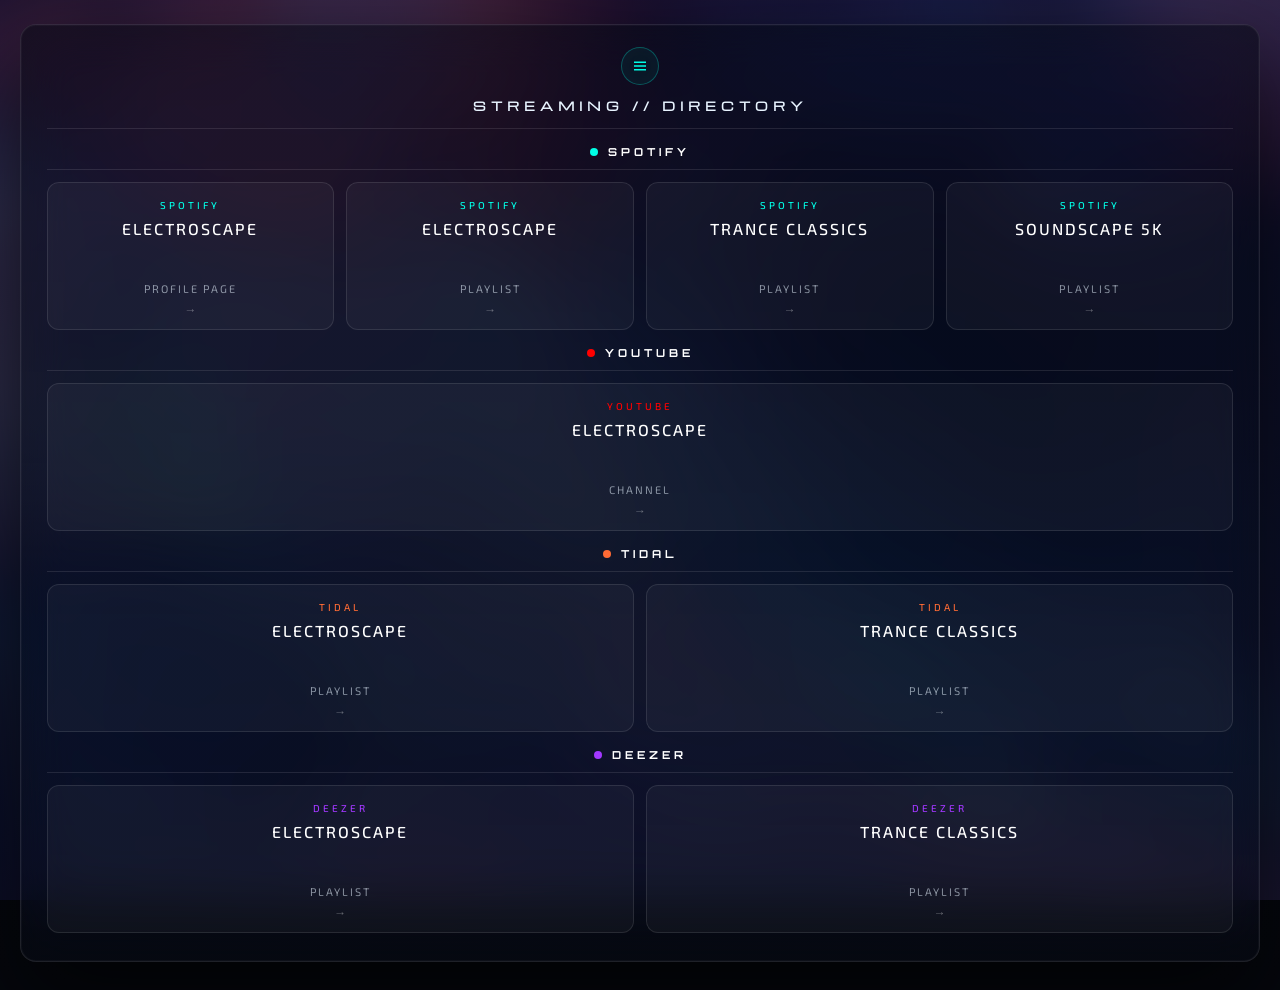
<file: music.html>
<!DOCTYPE html>
<html lang="en">
<head>
    <meta charset="UTF-8">
    <meta name="viewport" content="width=device-width, initial-scale=1.0">
    <title>Electroscape // Music Directory</title>
    <link href="https://fonts.googleapis.com/css2?family=Orbitron:wght@400;700&family=Michroma&family=Exo+2:wght@300;400;500;600;700&display=swap" rel="stylesheet">
    <style>
        :root {
            --bg: #05070d;
            --panel: rgba(6, 10, 18, 0.56);
            --panel-2: rgba(8, 12, 22, 0.44);
            --line: rgba(255, 255, 255, 0.10);
            --text: #e8f4ff;
            --muted: rgba(232, 244, 255, 0.56);
            --cyan: #00ffe6;
            --mag: #a238ff;
            --tidal: #ff6b35;
            --youtube: #ff0000;
        }

        * { box-sizing: border-box; }

        body {
            margin: 0;
            color: var(--text);
            font-family: 'Orbitron', sans-serif;
            background:
                radial-gradient(1100px 580px at 10% -20%, rgba(162,56,255,.26), transparent 60%),
                radial-gradient(900px 520px at 90% -10%, rgba(0,255,230,.18), transparent 62%),
                linear-gradient(180deg, #03050a 0%, var(--bg) 100%);
            min-height: 100vh;
            position: relative;
            overflow-x: hidden;
        }

        body::before {
            content: "";
            position: fixed;
            inset: 0;
            z-index: -2;
            background: transparent;
            opacity: 0;
            transition: opacity .35s ease;
        }

        body.has-backdrop::before {
            background:
                linear-gradient(180deg, rgba(3,6,12,.70), rgba(3,6,12,.82)),
                var(--bg-image) center / cover no-repeat;
            opacity: 1;
        }

        .page {
            width: min(1240px, calc(100vw - 24px));
            margin: 24px auto 28px;
            border: 1px solid var(--line);
            border-radius: 16px;
            background: linear-gradient(180deg, var(--panel), var(--panel-2));
            backdrop-filter: blur(24px) saturate(135%);
            -webkit-backdrop-filter: blur(24px) saturate(135%);
            box-shadow:
                0 40px 90px rgba(0, 0, 0, 0.62),
                0 0 0 1px rgba(255, 255, 255, 0.03) inset;
            padding: 22px clamp(14px, 2vw, 26px) 28px;
        }

        .topbar {
            display: flex;
            flex-direction: column;
            justify-content: center;
            align-items: center;
            gap: 12px;
            margin-bottom: 16px;
            padding-bottom: 14px;
            border-bottom: 1px solid rgba(255,255,255,0.10);
        }

        .title {
            margin: 0;
            font-family: 'Michroma', sans-serif;
            font-size: clamp(9px, 1.1vw, 12px);
            letter-spacing: 5px;
            text-transform: uppercase;
            color: var(--text);
            text-align: center;
        }

        #nav-links-btn {
            width: 38px;
            height: 38px;
            border-radius: 50%;
            border: 1px solid rgba(0,255,230,0.28);
            background: rgba(0,255,230,0.06);
            color: var(--cyan);
            display: grid;
            place-items: center;
            cursor: pointer;
            transition: border-color 0.2s, background 0.2s;
            backdrop-filter: blur(14px);
            -webkit-backdrop-filter: blur(14px);
        }
        #nav-links-btn:hover,
        #nav-links-btn.is-open {
            border-color: var(--cyan);
            background: rgba(0,255,230,0.12);
        }
        #nav-links-btn svg { width: 18px; height: 18px; }

        #nav-popup {
            position: fixed;
            top: 66px;
            left: 50%;
            transform: translateX(-50%) translateY(-8px);
            z-index: 9500;
            width: min(330px, 92vw);
            background: linear-gradient(180deg, rgba(8,4,20,0.85), rgba(2,3,10,0.78));
            border: 1px solid rgba(255,255,255,0.10);
            border-radius: 12px;
            box-shadow: 0 28px 72px rgba(0,0,0,0.76), 0 0 40px rgba(157,71,255,0.12);
            opacity: 0;
            pointer-events: none;
            transition: opacity 0.22s, transform 0.22s;
            backdrop-filter: blur(20px);
            -webkit-backdrop-filter: blur(20px);
        }
        #nav-popup.is-open {
            opacity: 1;
            pointer-events: auto;
            transform: translateX(-50%) translateY(0);
        }
        #nav-popup-backdrop {
            position: fixed;
            inset: 0;
            z-index: 9400;
            background: transparent;
            opacity: 0;
            pointer-events: none;
            border: 0;
            padding: 0;
            margin: 0;
        }
        #nav-popup-backdrop.is-active {
            opacity: 1;
            pointer-events: auto;
        }
        .nav-popup-item {
            display: flex;
            align-items: center;
            justify-content: center;
            width: 100%;
            padding: 13px 20px;
            color: #fff;
            text-decoration: none;
            font-family: 'Michroma', sans-serif;
            font-size: 8px;
            letter-spacing: 3px;
            line-height: 2.5;
            text-transform: uppercase;
            border-bottom: 1px solid rgba(255,255,255,0.08);
            transition: color 0.2s, background 0.2s;
            text-align: center;
            background: transparent;
            cursor: pointer;
        }
        .nav-popup-item:last-child { border-bottom: none; }
        .nav-popup-item:hover { color: var(--mag); background: rgba(157,71,255,0.08); }

        .platform-section { margin-top: 16px; }

        .platform-label {
            font-size: 11px;
            font-weight: 700;
            letter-spacing: 4px;
            text-transform: uppercase;
            color: #fff;
            margin: 0 0 12px;
            padding-bottom: 10px;
            border-bottom: 1px solid rgba(255,255,255,0.10);
            display: flex;
            align-items: center;
            justify-content: center;
            gap: 10px;
        }

        .dot { width: 8px; height: 8px; border-radius: 50%; display: inline-block; }
        .dot-spotify { background: var(--cyan); }
        .dot-youtube { background: var(--youtube); }
        .dot-tidal { background: var(--tidal); }
        .dot-deezer { background: var(--mag); }

        .music-grid {
            display: grid;
            grid-template-columns: repeat(auto-fit, minmax(210px, 1fr));
            gap: 12px;
        }

        .music-card {
            text-decoration: none;
            color: var(--text);
            border: 1px solid rgba(255,255,255,0.10);
            background: rgba(255,255,255,0.04);
            border-radius: 12px;
            min-height: 148px;
            padding: 16px 14px 34px;
            display: flex;
            flex-direction: column;
            align-items: center;
            gap: 8px;
            position: relative;
            transition: transform .2s, border-color .2s, box-shadow .2s, background .2s;
            text-align: center;
        }
        .music-card:hover { transform: translateY(-2px); }
        .music-card.spotify:hover { border-color: var(--cyan); box-shadow: 0 0 22px rgba(0,255,230,.16); background: rgba(0,255,230,.05); }
        .music-card.youtube:hover { border-color: var(--youtube); box-shadow: 0 0 22px rgba(255,0,0,.16); background: rgba(255,0,0,.05); }
        .music-card.tidal:hover { border-color: var(--tidal); box-shadow: 0 0 22px rgba(255,107,53,.16); background: rgba(255,107,53,.05); }
        .music-card.deezer:hover { border-color: var(--mag); box-shadow: 0 0 22px rgba(162,56,255,.16); background: rgba(162,56,255,.05); }

        .card-platform {
            font-family: 'Exo 2', sans-serif;
            font-size: 10px;
            font-weight: 500;
            letter-spacing: 3px;
            text-transform: uppercase;
        }
        .spotify .card-platform { color: var(--cyan); }
        .youtube .card-platform { color: var(--youtube); }
        .tidal .card-platform { color: var(--tidal); }
        .deezer .card-platform { color: var(--mag); }

        .card-title {
            font-family: 'Exo 2', sans-serif;
            font-size: 16px;
            font-weight: 500;
            letter-spacing: 2px;
            text-transform: uppercase;
            line-height: 1.2;
            color: #fff;
        }

        .card-meta {
            margin-top: auto;
            font-family: 'Exo 2', sans-serif;
            color: var(--muted);
            font-size: 11px;
            letter-spacing: 2px;
            text-transform: uppercase;
        }

        .card-arrow {
            position: absolute;
            bottom: 12px;
            left: 50%;
            transform: translateX(-50%);
            font-size: 12px;
            color: rgba(255,255,255,0.36);
            transition: color .2s;
        }
        .music-card:hover .card-arrow { color: #fff; }

        @media (max-width: 560px) {
            .page { margin: 10px auto 16px; border-radius: 12px; padding: 14px 10px 18px; }
            .title { letter-spacing: 3px; font-size: 10px; }
            .platform-label { font-size: 10px; letter-spacing: 3px; }
        }
    </style>
</head>
<body>
    <main class="page">
        <header class="topbar">
            <button id="nav-links-btn" type="button" aria-expanded="false" aria-controls="nav-popup" aria-label="Open navigation links">
                <svg viewBox="0 0 24 24" fill="none" stroke="currentColor" stroke-width="1.8" aria-hidden="true">
                    <path d="M4 7h16M4 12h16M4 17h16"/>
                </svg>
            </button>
            <h1 class="title">Streaming // Directory</h1>
        </header>
        <button id="nav-popup-backdrop" type="button" aria-label="Close navigation links" tabindex="-1"></button>
        <div id="nav-popup" role="dialog" aria-label="Navigation links">
            <a class="nav-popup-item" href="https://links.electroscapex.com/" target="_blank" rel="noopener noreferrer">Weblinks</a>
            <a class="nav-popup-item" href="https://electroscapex.com/tv.html" target="_blank" rel="noopener noreferrer">TV</a>
            <a class="nav-popup-item" href="https://imagevault.electroscapex.com/" target="_blank" rel="noopener noreferrer">Image Vault</a>
            <a class="nav-popup-item" href="https://electroscapex.com" target="_blank" rel="noopener noreferrer">Electroscape</a>
            <a class="nav-popup-item" href="mobile3.html" rel="noopener noreferrer">MX</a>
        </div>

        <section class="platform-section">
            <h2 class="platform-label"><span class="dot dot-spotify"></span>Spotify</h2>
            <div class="music-grid">
                <a class="music-card spotify" href="https://open.spotify.com/user/3147hrg3uxl6ywo7dja4zzwhrdha/playlists" target="_blank" rel="noopener noreferrer">
                    <span class="card-platform">Spotify</span><span class="card-title">Electroscape</span><span class="card-meta">Profile Page</span><span class="card-arrow">→</span>
                </a>
                <a class="music-card spotify" href="https://open.spotify.com/playlist/2mz99e3dQJsrtTCCrS3pCf" target="_blank" rel="noopener noreferrer">
                    <span class="card-platform">Spotify</span><span class="card-title">Electroscape</span><span class="card-meta">Playlist</span><span class="card-arrow">→</span>
                </a>
                <a class="music-card spotify" href="https://open.spotify.com/playlist/5FPPQ0dQV7LFdOJGx83mWl" target="_blank" rel="noopener noreferrer">
                    <span class="card-platform">Spotify</span><span class="card-title">Trance Classics</span><span class="card-meta">Playlist</span><span class="card-arrow">→</span>
                </a>
                <a class="music-card spotify" href="https://open.spotify.com/playlist/5BOGr40V6nzLhNfMKbRkON" target="_blank" rel="noopener noreferrer">
                    <span class="card-platform">Spotify</span><span class="card-title">Soundscape 5k</span><span class="card-meta">Playlist</span><span class="card-arrow">→</span>
                </a>
            </div>
        </section>

        <section class="platform-section">
            <h2 class="platform-label"><span class="dot dot-youtube"></span>YouTube</h2>
            <div class="music-grid">
                <a class="music-card youtube" href="https://www.youtube.com/@ElectroscapeX" target="_blank" rel="noopener noreferrer">
                    <span class="card-platform">YouTube</span><span class="card-title">Electroscape</span><span class="card-meta">Channel</span><span class="card-arrow">→</span>
                </a>
            </div>
        </section>

        <section class="platform-section">
            <h2 class="platform-label"><span class="dot dot-tidal"></span>Tidal</h2>
            <div class="music-grid">
                <a class="music-card tidal" href="https://tidal.com/playlist/f2d1abca-f526-4ff9-81c3-72c30ca71545" target="_blank" rel="noopener noreferrer">
                    <span class="card-platform">Tidal</span><span class="card-title">Electroscape</span><span class="card-meta">Playlist</span><span class="card-arrow">→</span>
                </a>
                <a class="music-card tidal" href="https://tidal.com/playlist/bc4655e4-80fd-418a-989a-7b3449fbaa98" target="_blank" rel="noopener noreferrer">
                    <span class="card-platform">Tidal</span><span class="card-title">Trance Classics</span><span class="card-meta">Playlist</span><span class="card-arrow">→</span>
                </a>
            </div>
        </section>

        <section class="platform-section">
            <h2 class="platform-label"><span class="dot dot-deezer"></span>Deezer</h2>
            <div class="music-grid">
                <a class="music-card deezer" href="https://link.deezer.com/s/33bHb6Wk6pRiI4qa6yLzr" target="_blank" rel="noopener noreferrer">
                    <span class="card-platform">Deezer</span><span class="card-title">Electroscape</span><span class="card-meta">Playlist</span><span class="card-arrow">→</span>
                </a>
                <a class="music-card deezer" href="https://link.deezer.com/s/33bHcNMMIW1H4ekD6yAjc" target="_blank" rel="noopener noreferrer">
                    <span class="card-platform">Deezer</span><span class="card-title">Trance Classics</span><span class="card-meta">Playlist</span><span class="card-arrow">→</span>
                </a>
            </div>
        </section>
    </main>

    <script>
        (function () {
            const candidate = 'images/music.jpg';
            const img = new Image();
            img.onload = function () {
                document.body.style.setProperty('--bg-image', "url('" + candidate + "')");
                document.body.classList.add('has-backdrop');
            };
            img.src = candidate;
        })();

        (function () {
            const btn = document.getElementById('nav-links-btn');
            const popup = document.getElementById('nav-popup');
            const backdrop = document.getElementById('nav-popup-backdrop');
            if (!btn || !popup || !backdrop) return;

            let popupTimer = null;
            function clearPopupTimer() {
                if (popupTimer) {
                    clearTimeout(popupTimer);
                    popupTimer = null;
                }
            }
            function armPopupTimer() {
                clearPopupTimer();
                popupTimer = setTimeout(closePopup, 6000);
            }
            function openPopup() {
                popup.classList.add('is-open');
                backdrop.classList.add('is-active');
                btn.classList.add('is-open');
                btn.setAttribute('aria-expanded', 'true');
                armPopupTimer();
            }
            function closePopup() {
                popup.classList.remove('is-open');
                backdrop.classList.remove('is-active');
                btn.classList.remove('is-open');
                btn.setAttribute('aria-expanded', 'false');
                clearPopupTimer();
            }

            btn.addEventListener('click', function (e) {
                e.stopPropagation();
                popup.classList.contains('is-open') ? closePopup() : openPopup();
            });
            backdrop.addEventListener('click', closePopup);
            document.addEventListener('click', function (e) {
                if (!popup.contains(e.target) && e.target !== btn) closePopup();
            });
            document.addEventListener('keydown', function (e) {
                if (e.key === 'Escape') closePopup();
            });
        })();
    </script>
</body>
</html>
</file>
